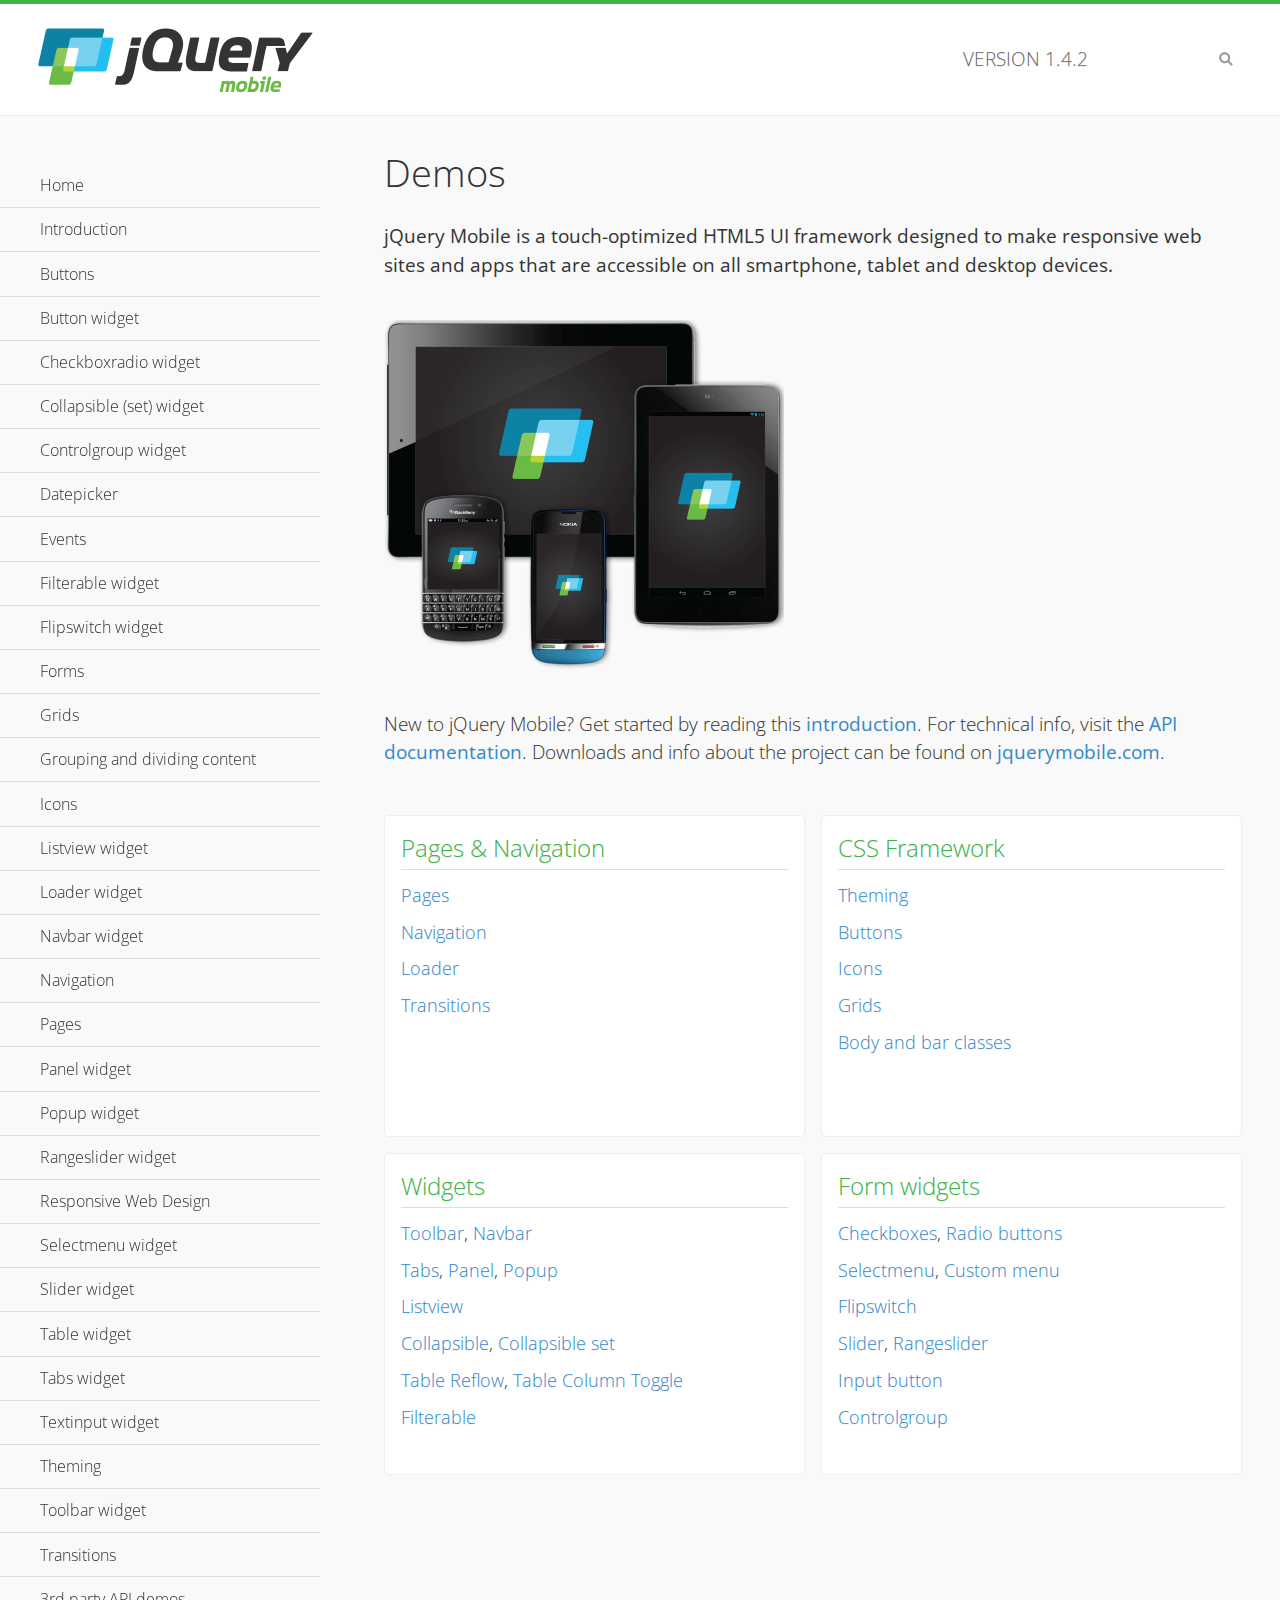
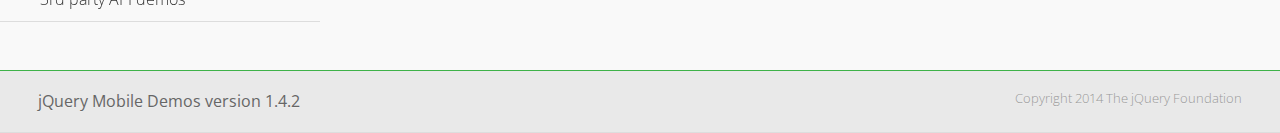
<file: django_facebook/static/django_facebook/scripts/jquery.mobile-1.4.2/demos/index.html>
<!DOCTYPE html>
<html>
<head>
	<meta charset="utf-8">
	<meta name="viewport" content="width=device-width, initial-scale=1">
	<title>jQuery Mobile Demos</title>
	<link rel="shortcut icon" href="favicon.ico">
	<link rel="stylesheet"  href="css/themes/default/jquery.mobile-1.4.2.min.css">
	<link rel="stylesheet" href="_assets/css/jqm-demos.css">
    <link rel="stylesheet" href="http://fonts.googleapis.com/css?family=Open+Sans:300,400,700">
	<script src="js/jquery.js"></script>
	<script src="_assets/js/index.js"></script>
	<script src="js/jquery.mobile-1.4.2.min.js"></script>
</head>
<body>
<div data-role="page" class="jqm-demos jqm-home">

	<div data-role="header" class="jqm-header">
		<h2><img src="_assets/img/jquery-logo.png" alt="jQuery Mobile"></h2>
		<p>Version <span class="jqm-version"></span></p>
		<a href="#" class="jqm-navmenu-link ui-btn ui-btn-icon-notext ui-corner-all ui-icon-bars ui-nodisc-icon ui-alt-icon ui-btn-left">Menu</a>
		<a href="#" class="jqm-search-link ui-btn ui-btn-icon-notext ui-corner-all ui-icon-search ui-nodisc-icon ui-alt-icon ui-btn-right">Search</a>
	</div><!-- /header -->

	<div role="main" class="ui-content jqm-content">

		<h1>Demos</h1>

		<p><strong>jQuery Mobile is a touch-optimized HTML5 UI framework designed to make responsive web sites and apps that are accessible on all smartphone, tablet and desktop devices.</strong></p>

		<img src="_assets/img/devices.png">

		<p>New to jQuery Mobile? Get started by reading this <a href="intro/" data-ajax="false">introduction</a>. For technical info, visit the <a href="http://api.jquerymobile.com" title="jQuery Mobile API documentation" target="_blank">API documentation</a>. Downloads and info about the project can be found on <a href="http://jquerymobile.com" title="jQuery Mobile web site" target="_blank">jquerymobile.com</a>.</p>

        <div class="ui-grid-a ui-responsive">
        	<div class="ui-block-a">
        		<div class="jqm-block-content">
        			<h3>Pages &amp; Navigation</h3>

        			<p><a href="pages/" data-ajax="false">Pages</a></p>
        			<p><a href="navigation/" data-ajax="false">Navigation</a></p>
        			<p><a href="loader/" data-ajax="false">Loader</a></p>
        			<p><a href="transitions/" data-ajax="false">Transitions</a></p>
        		</div>
        	</div>
        	<div class="ui-block-b">
        		<div class="jqm-block-content">
        			<h3>CSS Framework</h3>

        			<p><a href="theme-default/" data-ajax="false">Theming</a></p>
        			<p><a href="button-markup/" data-ajax="false">Buttons</a></p>
        			<p><a href="icons/" data-ajax="false">Icons</a></p>
        			<p><a href="grids/" data-ajax="false">Grids</a></p>
        			<p><a href="../body-bar-classes/" data-ajax="false">Body and bar classes</a></p>
        		</div>
        	</div>        	
        	<div class="ui-block-a">
        		<div class="jqm-block-content">
        			<h3>Widgets</h3>

        			<p><a href="toolbar/" data-ajax="false">Toolbar</a>, <a href="navbar/" data-ajax="false">Navbar</a></p>
        			<p><a href="tabs/" data-ajax="false">Tabs</a>, <a href="panel/" data-ajax="false">Panel</a>, <a href="popup/" data-ajax="false">Popup</a></p>
        			<p><a href="listview/" data-ajax="false">Listview</a></p>
        			<p><a href="collapsible/" data-ajax="false">Collapsible</a>, <a href="collapsibleset/" data-ajax="false">Collapsible set</a></p>
        			<p><a href="table-reflow/" data-ajax="false">Table Reflow</a>, <a href="table-column-toggle/" data-ajax="false">Table Column Toggle</a></p>
        			<p><a href="filterable/" data-ajax="false">Filterable</a></p>
        		</div>
        	</div>
        	<div class="ui-block-b">
        		<div class="jqm-block-content">
        			<h3>Form widgets</h3>

        			<p><a href="checkboxradio-checkbox/" data-ajax="false">Checkboxes</a>, <a href="checkboxradio-radio/" data-ajax="false">Radio buttons</a></p>
        			<p><a href="selectmenu/" data-ajax="false">Selectmenu</a>, <a href="selectmenu-custom/" data-ajax="false">Custom menu</a></p>
        			<p><a href="flipswitch/" data-ajax="false">Flipswitch</a></p>
        			<p><a href="slider/" data-ajax="false">Slider</a>, <a href="rangeslider/" data-ajax="false">Rangeslider</a></p>
        			<p><a href="button/" data-ajax="false">Input button</a></p>
        			<p><a href="controlgroup/" data-ajax="false">Controlgroup</a></p>
        		</div>
        	</div>
        </div>

	</div><!-- /content -->
	    <div data-role="panel" class="jqm-navmenu-panel" data-position="left" data-display="overlay" data-theme="a">
	    	<ul class="jqm-list ui-alt-icon ui-nodisc-icon">
<li data-filtertext="demos homepage" data-icon="home"><a href=".././">Home</a></li>
<li data-filtertext="introduction overview getting started"><a href="../intro/" data-ajax="false">Introduction</a></li>
<li data-filtertext="buttons button markup buttonmarkup method anchor link button element"><a href="../button-markup/" data-ajax="false">Buttons</a></li>
<li data-filtertext="form button widget input button submit reset"><a href="../button/" data-ajax="false">Button widget</a></li>
<li data-role="collapsible" data-collapsed-icon="carat-d" data-expanded-icon="carat-u" data-iconpos="right" data-inset="false">
	<h3>Checkboxradio widget</h3>
	<ul>
		<li data-filtertext="form checkboxradio widget checkbox input checkboxes controlgroups"><a href="../checkboxradio-checkbox/" data-ajax="false">Checkboxes</a></li>
		<li data-filtertext="form checkboxradio widget radio input radio buttons controlgroups"><a href="../checkboxradio-radio/" data-ajax="false">Radio buttons</a></li>
	</ul>
</li>
<li data-role="collapsible" data-collapsed-icon="carat-d" data-expanded-icon="carat-u" data-iconpos="right" data-inset="false">
	<h3>Collapsible (set) widget</h3>
	<ul>
		<li data-filtertext="collapsibles content formatting"><a href="../collapsible/" data-ajax="false">Collapsible</a></li>
		<li data-filtertext="dynamic collapsible set accordion append expand"><a href="../collapsible-dynamic/" data-ajax="false">Dynamic collapsibles</a></li>
		<li data-filtertext="accordions collapsible set widget content formatting grouped collapsibles"><a href="../collapsibleset/" data-ajax="false">Collapsible set</a></li>
	</ul>
</li>
<li data-role="collapsible" data-collapsed-icon="carat-d" data-expanded-icon="carat-u" data-iconpos="right" data-inset="false">
	<h3>Controlgroup widget</h3>
	<ul>
		<li data-filtertext="controlgroups selectmenu checkboxradio input grouped buttons horizontal vertical"><a href="../controlgroup/" data-ajax="false">Controlgroup</a></li>
		<li data-filtertext="dynamic controlgroup dynamically add buttons"><a href="../controlgroup-dynamic/" data-ajax="false">Dynamic controlgroups</a></li>
	</ul>
</li>
<li data-filtertext="form datepicker widget date input"><a href="../datepicker/" data-ajax="false">Datepicker</a></li>
<li data-role="collapsible" data-collapsed-icon="carat-d" data-expanded-icon="carat-u" data-iconpos="right" data-inset="false">
	<h3>Events</h3>
	<ul>
		<li data-filtertext="swipe to delete list items listviews swipe events"><a href="../swipe-list/" data-ajax="false">Swipe list items</a></li>
		<li data-filtertext="swipe to navigate swipe page navigation swipe events"><a href="../swipe-page/" data-ajax="false">Swipe page navigation</a></li>
	</ul>
</li>
<li data-filtertext="filterable filter elements sorting searching listview table"><a href="../filterable/" data-ajax="false">Filterable widget</a></li>
<li data-filtertext="form flipswitch widget flip toggle switch binary select checkbox input"><a href="../flipswitch/" data-ajax="false">Flipswitch widget</a></li>
<li data-role="collapsible" data-collapsed-icon="carat-d" data-expanded-icon="carat-u" data-iconpos="right" data-inset="false">
	<h3>Forms</h3>
	<ul>
		<li data-filtertext="forms text checkbox radio range button submit reset inputs selects textarea slider flipswitch label form elements"><a href="../forms/" data-ajax="false">Forms</a></li>
		<li data-filtertext="form hide labels hidden accessible ui-hidden-accessible forms"><a href="../forms-label-hidden-accessible/" data-ajax="false">Hide labels</a></li>
		<li data-filtertext="form field containers fieldcontain ui-field-contain forms"><a href="../forms-field-contain/" data-ajax="false">Field containers</a></li>
		<li data-filtertext="forms disabled form elements"><a href="../forms-disabled/" data-ajax="false">Forms disabled</a></li>
		<li data-filtertext="forms gallery examples overview forms text checkbox radio range button submit reset inputs selects textarea slider flipswitch label form elements"><a href="../forms-gallery/" data-ajax="false">Forms gallery</a></li>
	</ul>
</li>
<li data-role="collapsible" data-collapsed-icon="carat-d" data-expanded-icon="carat-u" data-iconpos="right" data-inset="false">
	<h3>Grids</h3>
	<ul>
		<li data-filtertext="grids columns blocks content formatting rwd responsive css framework"><a href="../grids/" data-ajax="false">Grids</a></li>
		<li data-filtertext="buttons in grids css framework"><a href="../grids-buttons/" data-ajax="false">Buttons in grids</a></li>
		<li data-filtertext="custom responsive grids rwd css framework"><a href="../grids-custom-responsive/" data-ajax="false">Custom responsive grids</a></li>
	</ul>
</li>
<li data-filtertext="blocks content formatting sections heading"><a href="../body-bar-classes/" data-ajax="false">Grouping and dividing content</a></li>
<li data-role="collapsible" data-collapsed-icon="carat-d" data-expanded-icon="carat-u" data-iconpos="right" data-inset="false">
	<h3>Icons</h3>
	<ul>
		<li data-filtertext="button icons svg disc alt custom icon position"><a href="../icons/" data-ajax="false">Icons</a></li>
		<li data-filtertext=""><a href="../icons-grunticon/" data-ajax="false">Grunticon loader</a></li>
	</ul>
</li>
<li data-role="collapsible" data-collapsed-icon="carat-d" data-expanded-icon="carat-u" data-iconpos="right" data-inset="false">
	<h3>Listview widget</h3>
	<ul>
		<li data-filtertext="listview widget thumbnails icons nested split button collapsible ul ol"><a href="../listview/" data-ajax="false">Listview</a></li>
		<li data-filtertext="autocomplete filterable reveal listview filtertextbeforefilter placeholder"><a href="../listview-autocomplete/" data-ajax="false">Listview autocomplete</a></li>
		<li data-filtertext="autocomplete filterable reveal listview remote data filtertextbeforefilter placeholder"><a href="../listview-autocomplete-remote/" data-ajax="false">Listview autocomplete remote data</a></li>
		<li data-filtertext="autodividers anchor jump scroll linkbars listview lists ul ol"><a href="../listview-autodividers-linkbar/" data-ajax="false">Listview autodividers linkbar</a></li>
		<li data-filtertext="listview autodividers selector autodividersselector lists ul ol"><a href="../listview-autodividers-selector/" data-ajax="false">Listview autodividers selector</a></li>
		<li data-filtertext="listview nested list items"><a href="../listview-nested-lists/" data-ajax="false">Listview Nested Listviews</a></li>
		<li data-filtertext="listview collapsible list items flat"><a href="../listview-collapsible-item-flat/" data-ajax="false">Listview collapsible list items (flat)</a></li>
		<li data-filtertext="listview collapsible list indented"><a href="../listview-collapsible-item-indented/" data-ajax="false">Listview collapsible list items (indented)</a></li>
		<li data-filtertext="grid listview responsive grids responsive listviews lists ul"><a href="../listview-grid/" data-ajax="false">Listview responsive grid</a></li>
	</ul>
</li>
<li data-filtertext="loader widget page loading navigation overlay spinner"><a href="../loader/" data-ajax="false">Loader widget</a></li>
<li data-filtertext="navbar widget navmenu toolbars header footer"><a href="../navbar/" data-ajax="false">Navbar widget</a></li>
<li data-role="collapsible" data-collapsed-icon="carat-d" data-expanded-icon="carat-u" data-iconpos="right" data-inset="false">
	<h3>Navigation</h3>
	<ul>
		<li data-filtertext="ajax navigation navigate widget history event method"><a href="../navigation/" data-ajax="false">Navigation</a></li>
		<li data-filtertext="linking pages page links navigation ajax prefetch cache"><a href="../navigation-linking-pages/" data-ajax="false">Linking pages</a></li>
		<li data-filtertext="php redirect server redirection server-side navigation"><a href="../navigation-php-redirect/" data-ajax="false">PHP redirect demo</a></li>
		<li data-filtertext="navigation redirection hash query"><a href="../navigation-hash-processing/" data-ajax="false">Hash processing demo</a></li>
	</ul>
</li>
<li data-role="collapsible" data-collapsed-icon="carat-d" data-expanded-icon="carat-u" data-iconpos="right" data-inset="false">
	<h3>Pages</h3>
	<ul>
		<li data-filtertext="pages page widget ajax navigation"><a href="../pages/" data-ajax="false">Pages</a></li>
		<li data-filtertext="single page"><a href="../pages-single-page/" data-ajax="false">Single page</a></li>
		<li data-filtertext="multipage multi-page page"><a href="../pages-multi-page/" data-ajax="false">Multi-page template</a></li>
		<li data-filtertext="dialog page widget modal popup"><a href="../pages-dialog/" data-ajax="false">Dialog page</a></li>
	</ul>
</li>
<li data-role="collapsible" data-collapsed-icon="carat-d" data-expanded-icon="carat-u" data-iconpos="right" data-inset="false">
	<h3>Panel widget</h3>
	<ul>
		<li data-filtertext="panel widget sliding panels reveal push overlay responsive"><a href="../panel/" data-ajax="false">Panel</a></li>
		<li data-filtertext=""><a href="../panel-external/" data-ajax="false">External panels</a></li>
		<li data-filtertext="panel "><a href="../panel-fixed/" data-ajax="false">Fixed panels</a></li>
		<li data-filtertext="panel slide panels sliding panels shadow rwd responsive breakpoint"><a href="../panel-responsive/" data-ajax="false">Panels responsive</a></li>
		<li data-filtertext="panel custom style custom panel width reveal shadow listview panel styling page background wrapper"><a href="../panel-styling/" data-ajax="false">Custom panel style</a></li>
		<li data-filtertext="panel open on swipe"><a href="../panel-swipe-open/" data-ajax="false">Panel open on swipe</a></li>
		<li data-filtertext="panels outside page internal external toolbars"><a href="../panel-external-internal/" data-ajax="false">Panel external and internal</a></li>
	</ul>
</li>
<li data-role="collapsible" data-collapsed-icon="carat-d" data-expanded-icon="carat-u" data-iconpos="right" data-inset="false">
	<h3>Popup widget</h3>
	<ul>
		<li data-filtertext="popup widget popups dialog modal transition tooltip lightbox form overlay screen flip pop fade transition"><a href="../popup/" data-ajax="false">Popup</a></li>
		<li data-filtertext="popup alignment position"><a href="../popup-alignment/" data-ajax="false">Popup alignment</a></li>
		<li data-filtertext="popup arrow size popups popover"><a href="../popup-arrow-size/" data-ajax="false">Popup arrow size</a></li>
		<li data-filtertext="dynamic popups popup images lightbox"><a href="../popup-dynamic/" data-ajax="false">Dynamic popups</a></li>
		<li data-filtertext="popups with iframes scaling"><a href="../popup-iframe/" data-ajax="false">Popups with iframes</a></li>
		<li data-filtertext="popup image scaling"><a href="../popup-image-scaling/" data-ajax="false">Popup image scaling</a></li>
		<li data-filtertext="external popup outside multi-page"><a href="../popup-outside-multipage" data-ajax="false">Popup outside multi-page</a></li>
	</ul>
</li>
<li data-filtertext="form rangeslider widget dual sliders dual handle sliders range input"><a href="../rangeslider/" data-ajax="false">Rangeslider widget</a></li>
<li data-filtertext="responsive web design rwd adaptive progressive enhancement PE accessible mobile breakpoints media query media queries"><a href="../rwd/" data-ajax="false">Responsive Web Design</a></li>
<li data-role="collapsible" data-collapsed-icon="carat-d" data-expanded-icon="carat-u" data-iconpos="right" data-inset="false">
	<h3>Selectmenu widget</h3>
	<ul>
		<li data-filtertext="form selectmenu widget select input custom select menu selects"><a href="../selectmenu/" data-ajax="false">Selectmenu</a></li>
		<li data-filtertext="form custom select menu selectmenu widget custom menu option optgroup multiple selects"><a href="../selectmenu-custom/" data-ajax="false">Custom select menu</a></li>
		<li data-filtertext="filterable select filter popup dialog"><a href="../selectmenu-custom-filter/" data-ajax="false">Custom select menu with filter</a></li>
	</ul>
</li>
<li data-role="collapsible" data-collapsed-icon="carat-d" data-expanded-icon="carat-u" data-iconpos="right" data-inset="false">
	<h3>Slider widget</h3>
	<ul>
		<li data-filtertext="form slider widget range input single sliders"><a href="../slider/" data-ajax="false">Slider</a></li>
		<li data-filtertext="form slider widget flipswitch slider binary select flip toggle switch"><a href="../slider-flipswitch/" data-ajax="false">Slider flip toggle switch</a></li>
		<li data-filtertext="form slider tooltip handle value input range sliders"><a href="../slider-tooltip/" data-ajax="false">Slider tooltip</a></li>
	</ul>
</li>
<li data-role="collapsible" data-collapsed-icon="carat-d" data-expanded-icon="carat-u" data-iconpos="right" data-inset="false">
	<h3>Table widget</h3>
	<ul>
		<li data-filtertext="table widget reflow column toggle th td responsive tables rwd hide show tabular"><a href="../table-column-toggle/" data-ajax="false">Table Column Toggle</a></li>
		<li data-filtertext="table column toggle phone comparison demo"><a href="../table-column-toggle-example/" data-ajax="false">Table Column Toggle demo</a></li>
		<li data-filtertext="responsive tables table column toggle heading groups rwd breakpoint"><a href="../table-column-toggle-heading-groups/" data-ajax="false">Table Column Toggle heading groups</a></li>
		<li data-filtertext="responsive tables table column toggle hide rwd breakpoint customization options"><a href="../table-column-toggle-options/" data-ajax="false">Table Column Toggle options</a></li>
		<li data-filtertext="table reflow th td responsive rwd columns tabular"><a href="../table-reflow/" data-ajax="false">Table Reflow</a></li>
		<li data-filtertext="responsive tables table reflow heading groups rwd breakpoint"><a href="../table-reflow-heading-groups/" data-ajax="false">Table Reflow heading groups</a></li>
		<li data-filtertext="responsive tables table reflow stripes strokes table style"><a href="../table-reflow-stripes-strokes/" data-ajax="false">Table Reflow stripes and strokes</a></li>
		<li data-filtertext="responsive tables table reflow stack custom styles"><a href="../table-reflow-styling/" data-ajax="false">Table Reflow custom styles</a></li>
	</ul>
</li>
<li data-filtertext="ui tabs widget"><a href="../tabs/" data-ajax="false">Tabs widget</a></li>
<li data-filtertext="form textinput widget text input textarea number date time tel email file color password"><a href="../textinput/" data-ajax="false">Textinput widget</a></li>
<li data-role="collapsible" data-collapsed-icon="carat-d" data-expanded-icon="carat-u" data-iconpos="right" data-inset="false">
	<h3>Theming</h3>
	<ul>
		<li data-filtertext="default theme swatches theming style css"><a href="../theme-default/" data-ajax="false">Default theme</a></li>
		<li data-filtertext="classic theme old theme swatches theming style css"><a href="../theme-classic/" data-ajax="false">Classic theme</a></li>
	</ul>
</li>
<li data-role="collapsible" data-collapsed-icon="carat-d" data-expanded-icon="carat-u" data-iconpos="right" data-inset="false">
	<h3>Toolbar widget</h3>
	<ul>
		<li data-filtertext="toolbar widget header footer toolbars fixed fullscreen external sections"><a href="../toolbar/" data-ajax="false">Toolbar</a></li>
		<li data-filtertext="dynamic toolbars dynamically add toolbar header footer"><a href="../toolbar-dynamic/" data-ajax="false">Dynamic toolbars</a></li>
		<li data-filtertext="external toolbars header footer"><a href="../toolbar-external/" data-ajax="false">External toolbars</a></li>
		<li data-filtertext="fixed toolbars header footer"><a href="../toolbar-fixed/" data-ajax="false">Fixed toolbars</a></li>
		<li data-filtertext="fixed fullscreen toolbars header footer"><a href="../toolbar-fixed-fullscreen/" data-ajax="false">Fullscreen toolbars</a></li>
		<li data-filtertext="external fixed toolbars header footer"><a href="../toolbar-fixed-external/" data-ajax="false">Fixed external toolbars</a></li>
		<li data-filtertext="external persistent toolbars header footer navbar navmenu"><a href="../toolbar-fixed-persistent/" data-ajax="false">Persistent toolbars</a></li>
		<li data-filtertext="external ajax optimized toolbars persistent toolbars header footer navbar"><a href="../toolbar-fixed-persistent-optimized/" data-ajax="false">Ajax optimized toolbars</a></li>
		<li data-filtertext="form in toolbars header footer"><a href="../toolbar-fixed-forms/" data-ajax="false">Form in toolbar</a></li>
	</ul>
</li>
<li data-filtertext="page transitions animated pages popup navigation flip slide fade pop"><a href="../transitions/" data-ajax="false">Transitions</a></li>
<li data-role="collapsible" data-collapsed-icon="carat-d" data-expanded-icon="carat-u" data-iconpos="right" data-inset="false">
	<h3>3rd party API demos</h3>
	<ul>
		<li data-filtertext="backbone requirejs navigation router"><a href="../backbone-requirejs/" data-ajax="false">Backbone RequireJS</a></li>
		<li data-filtertext="google maps geolocation demo"><a href="../map-geolocation/" data-ajax="false">Google Maps geolocation</a></li>
		<li data-filtertext="google maps hybrid"><a href="../map-list-toggle/" data-ajax="false">Google Maps list toggle</a></li>
	</ul>
</li>



		     </ul>
		</div><!-- /panel -->


	<div data-role="footer" data-position="fixed" data-tap-toggle="false" class="jqm-footer">
		<p>jQuery Mobile Demos version <span class="jqm-version"></span></p>
		<p>Copyright 2014 The jQuery Foundation</p>
	</div><!-- /footer -->
	<!-- TODO: This should become an external panel so we can add input to markup (unique ID) -->
    <div data-role="panel" class="jqm-search-panel" data-position="right" data-display="overlay" data-theme="a">
		<div class="jqm-search">
			<ul class="jqm-list" data-filter-placeholder="Search demos..." data-filter-reveal="true">
<li data-filtertext="demos homepage" data-icon="home"><a href=".././">Home</a></li>
<li data-filtertext="introduction overview getting started"><a href="../intro/" data-ajax="false">Introduction</a></li>
<li data-filtertext="buttons button markup buttonmarkup method anchor link button element"><a href="../button-markup/" data-ajax="false">Buttons</a></li>
<li data-filtertext="form button widget input button submit reset"><a href="../button/" data-ajax="false">Button widget</a></li>
<li data-role="collapsible" data-collapsed-icon="carat-d" data-expanded-icon="carat-u" data-iconpos="right" data-inset="false">
	<h3>Checkboxradio widget</h3>
	<ul>
		<li data-filtertext="form checkboxradio widget checkbox input checkboxes controlgroups"><a href="../checkboxradio-checkbox/" data-ajax="false">Checkboxes</a></li>
		<li data-filtertext="form checkboxradio widget radio input radio buttons controlgroups"><a href="../checkboxradio-radio/" data-ajax="false">Radio buttons</a></li>
	</ul>
</li>
<li data-role="collapsible" data-collapsed-icon="carat-d" data-expanded-icon="carat-u" data-iconpos="right" data-inset="false">
	<h3>Collapsible (set) widget</h3>
	<ul>
		<li data-filtertext="collapsibles content formatting"><a href="../collapsible/" data-ajax="false">Collapsible</a></li>
		<li data-filtertext="dynamic collapsible set accordion append expand"><a href="../collapsible-dynamic/" data-ajax="false">Dynamic collapsibles</a></li>
		<li data-filtertext="accordions collapsible set widget content formatting grouped collapsibles"><a href="../collapsibleset/" data-ajax="false">Collapsible set</a></li>
	</ul>
</li>
<li data-role="collapsible" data-collapsed-icon="carat-d" data-expanded-icon="carat-u" data-iconpos="right" data-inset="false">
	<h3>Controlgroup widget</h3>
	<ul>
		<li data-filtertext="controlgroups selectmenu checkboxradio input grouped buttons horizontal vertical"><a href="../controlgroup/" data-ajax="false">Controlgroup</a></li>
		<li data-filtertext="dynamic controlgroup dynamically add buttons"><a href="../controlgroup-dynamic/" data-ajax="false">Dynamic controlgroups</a></li>
	</ul>
</li>
<li data-filtertext="form datepicker widget date input"><a href="../datepicker/" data-ajax="false">Datepicker</a></li>
<li data-role="collapsible" data-collapsed-icon="carat-d" data-expanded-icon="carat-u" data-iconpos="right" data-inset="false">
	<h3>Events</h3>
	<ul>
		<li data-filtertext="swipe to delete list items listviews swipe events"><a href="../swipe-list/" data-ajax="false">Swipe list items</a></li>
		<li data-filtertext="swipe to navigate swipe page navigation swipe events"><a href="../swipe-page/" data-ajax="false">Swipe page navigation</a></li>
	</ul>
</li>
<li data-filtertext="filterable filter elements sorting searching listview table"><a href="../filterable/" data-ajax="false">Filterable widget</a></li>
<li data-filtertext="form flipswitch widget flip toggle switch binary select checkbox input"><a href="../flipswitch/" data-ajax="false">Flipswitch widget</a></li>
<li data-role="collapsible" data-collapsed-icon="carat-d" data-expanded-icon="carat-u" data-iconpos="right" data-inset="false">
	<h3>Forms</h3>
	<ul>
		<li data-filtertext="forms text checkbox radio range button submit reset inputs selects textarea slider flipswitch label form elements"><a href="../forms/" data-ajax="false">Forms</a></li>
		<li data-filtertext="form hide labels hidden accessible ui-hidden-accessible forms"><a href="../forms-label-hidden-accessible/" data-ajax="false">Hide labels</a></li>
		<li data-filtertext="form field containers fieldcontain ui-field-contain forms"><a href="../forms-field-contain/" data-ajax="false">Field containers</a></li>
		<li data-filtertext="forms disabled form elements"><a href="../forms-disabled/" data-ajax="false">Forms disabled</a></li>
		<li data-filtertext="forms gallery examples overview forms text checkbox radio range button submit reset inputs selects textarea slider flipswitch label form elements"><a href="../forms-gallery/" data-ajax="false">Forms gallery</a></li>
	</ul>
</li>
<li data-role="collapsible" data-collapsed-icon="carat-d" data-expanded-icon="carat-u" data-iconpos="right" data-inset="false">
	<h3>Grids</h3>
	<ul>
		<li data-filtertext="grids columns blocks content formatting rwd responsive css framework"><a href="../grids/" data-ajax="false">Grids</a></li>
		<li data-filtertext="buttons in grids css framework"><a href="../grids-buttons/" data-ajax="false">Buttons in grids</a></li>
		<li data-filtertext="custom responsive grids rwd css framework"><a href="../grids-custom-responsive/" data-ajax="false">Custom responsive grids</a></li>
	</ul>
</li>
<li data-filtertext="blocks content formatting sections heading"><a href="../body-bar-classes/" data-ajax="false">Grouping and dividing content</a></li>
<li data-role="collapsible" data-collapsed-icon="carat-d" data-expanded-icon="carat-u" data-iconpos="right" data-inset="false">
	<h3>Icons</h3>
	<ul>
		<li data-filtertext="button icons svg disc alt custom icon position"><a href="../icons/" data-ajax="false">Icons</a></li>
		<li data-filtertext=""><a href="../icons-grunticon/" data-ajax="false">Grunticon loader</a></li>
	</ul>
</li>
<li data-role="collapsible" data-collapsed-icon="carat-d" data-expanded-icon="carat-u" data-iconpos="right" data-inset="false">
	<h3>Listview widget</h3>
	<ul>
		<li data-filtertext="listview widget thumbnails icons nested split button collapsible ul ol"><a href="../listview/" data-ajax="false">Listview</a></li>
		<li data-filtertext="autocomplete filterable reveal listview filtertextbeforefilter placeholder"><a href="../listview-autocomplete/" data-ajax="false">Listview autocomplete</a></li>
		<li data-filtertext="autocomplete filterable reveal listview remote data filtertextbeforefilter placeholder"><a href="../listview-autocomplete-remote/" data-ajax="false">Listview autocomplete remote data</a></li>
		<li data-filtertext="autodividers anchor jump scroll linkbars listview lists ul ol"><a href="../listview-autodividers-linkbar/" data-ajax="false">Listview autodividers linkbar</a></li>
		<li data-filtertext="listview autodividers selector autodividersselector lists ul ol"><a href="../listview-autodividers-selector/" data-ajax="false">Listview autodividers selector</a></li>
		<li data-filtertext="listview nested list items"><a href="../listview-nested-lists/" data-ajax="false">Listview Nested Listviews</a></li>
		<li data-filtertext="listview collapsible list items flat"><a href="../listview-collapsible-item-flat/" data-ajax="false">Listview collapsible list items (flat)</a></li>
		<li data-filtertext="listview collapsible list indented"><a href="../listview-collapsible-item-indented/" data-ajax="false">Listview collapsible list items (indented)</a></li>
		<li data-filtertext="grid listview responsive grids responsive listviews lists ul"><a href="../listview-grid/" data-ajax="false">Listview responsive grid</a></li>
	</ul>
</li>
<li data-filtertext="loader widget page loading navigation overlay spinner"><a href="../loader/" data-ajax="false">Loader widget</a></li>
<li data-filtertext="navbar widget navmenu toolbars header footer"><a href="../navbar/" data-ajax="false">Navbar widget</a></li>
<li data-role="collapsible" data-collapsed-icon="carat-d" data-expanded-icon="carat-u" data-iconpos="right" data-inset="false">
	<h3>Navigation</h3>
	<ul>
		<li data-filtertext="ajax navigation navigate widget history event method"><a href="../navigation/" data-ajax="false">Navigation</a></li>
		<li data-filtertext="linking pages page links navigation ajax prefetch cache"><a href="../navigation-linking-pages/" data-ajax="false">Linking pages</a></li>
		<li data-filtertext="php redirect server redirection server-side navigation"><a href="../navigation-php-redirect/" data-ajax="false">PHP redirect demo</a></li>
		<li data-filtertext="navigation redirection hash query"><a href="../navigation-hash-processing/" data-ajax="false">Hash processing demo</a></li>
	</ul>
</li>
<li data-role="collapsible" data-collapsed-icon="carat-d" data-expanded-icon="carat-u" data-iconpos="right" data-inset="false">
	<h3>Pages</h3>
	<ul>
		<li data-filtertext="pages page widget ajax navigation"><a href="../pages/" data-ajax="false">Pages</a></li>
		<li data-filtertext="single page"><a href="../pages-single-page/" data-ajax="false">Single page</a></li>
		<li data-filtertext="multipage multi-page page"><a href="../pages-multi-page/" data-ajax="false">Multi-page template</a></li>
		<li data-filtertext="dialog page widget modal popup"><a href="../pages-dialog/" data-ajax="false">Dialog page</a></li>
	</ul>
</li>
<li data-role="collapsible" data-collapsed-icon="carat-d" data-expanded-icon="carat-u" data-iconpos="right" data-inset="false">
	<h3>Panel widget</h3>
	<ul>
		<li data-filtertext="panel widget sliding panels reveal push overlay responsive"><a href="../panel/" data-ajax="false">Panel</a></li>
		<li data-filtertext=""><a href="../panel-external/" data-ajax="false">External panels</a></li>
		<li data-filtertext="panel "><a href="../panel-fixed/" data-ajax="false">Fixed panels</a></li>
		<li data-filtertext="panel slide panels sliding panels shadow rwd responsive breakpoint"><a href="../panel-responsive/" data-ajax="false">Panels responsive</a></li>
		<li data-filtertext="panel custom style custom panel width reveal shadow listview panel styling page background wrapper"><a href="../panel-styling/" data-ajax="false">Custom panel style</a></li>
		<li data-filtertext="panel open on swipe"><a href="../panel-swipe-open/" data-ajax="false">Panel open on swipe</a></li>
		<li data-filtertext="panels outside page internal external toolbars"><a href="../panel-external-internal/" data-ajax="false">Panel external and internal</a></li>
	</ul>
</li>
<li data-role="collapsible" data-collapsed-icon="carat-d" data-expanded-icon="carat-u" data-iconpos="right" data-inset="false">
	<h3>Popup widget</h3>
	<ul>
		<li data-filtertext="popup widget popups dialog modal transition tooltip lightbox form overlay screen flip pop fade transition"><a href="../popup/" data-ajax="false">Popup</a></li>
		<li data-filtertext="popup alignment position"><a href="../popup-alignment/" data-ajax="false">Popup alignment</a></li>
		<li data-filtertext="popup arrow size popups popover"><a href="../popup-arrow-size/" data-ajax="false">Popup arrow size</a></li>
		<li data-filtertext="dynamic popups popup images lightbox"><a href="../popup-dynamic/" data-ajax="false">Dynamic popups</a></li>
		<li data-filtertext="popups with iframes scaling"><a href="../popup-iframe/" data-ajax="false">Popups with iframes</a></li>
		<li data-filtertext="popup image scaling"><a href="../popup-image-scaling/" data-ajax="false">Popup image scaling</a></li>
		<li data-filtertext="external popup outside multi-page"><a href="../popup-outside-multipage" data-ajax="false">Popup outside multi-page</a></li>
	</ul>
</li>
<li data-filtertext="form rangeslider widget dual sliders dual handle sliders range input"><a href="../rangeslider/" data-ajax="false">Rangeslider widget</a></li>
<li data-filtertext="responsive web design rwd adaptive progressive enhancement PE accessible mobile breakpoints media query media queries"><a href="../rwd/" data-ajax="false">Responsive Web Design</a></li>
<li data-role="collapsible" data-collapsed-icon="carat-d" data-expanded-icon="carat-u" data-iconpos="right" data-inset="false">
	<h3>Selectmenu widget</h3>
	<ul>
		<li data-filtertext="form selectmenu widget select input custom select menu selects"><a href="../selectmenu/" data-ajax="false">Selectmenu</a></li>
		<li data-filtertext="form custom select menu selectmenu widget custom menu option optgroup multiple selects"><a href="../selectmenu-custom/" data-ajax="false">Custom select menu</a></li>
		<li data-filtertext="filterable select filter popup dialog"><a href="../selectmenu-custom-filter/" data-ajax="false">Custom select menu with filter</a></li>
	</ul>
</li>
<li data-role="collapsible" data-collapsed-icon="carat-d" data-expanded-icon="carat-u" data-iconpos="right" data-inset="false">
	<h3>Slider widget</h3>
	<ul>
		<li data-filtertext="form slider widget range input single sliders"><a href="../slider/" data-ajax="false">Slider</a></li>
		<li data-filtertext="form slider widget flipswitch slider binary select flip toggle switch"><a href="../slider-flipswitch/" data-ajax="false">Slider flip toggle switch</a></li>
		<li data-filtertext="form slider tooltip handle value input range sliders"><a href="../slider-tooltip/" data-ajax="false">Slider tooltip</a></li>
	</ul>
</li>
<li data-role="collapsible" data-collapsed-icon="carat-d" data-expanded-icon="carat-u" data-iconpos="right" data-inset="false">
	<h3>Table widget</h3>
	<ul>
		<li data-filtertext="table widget reflow column toggle th td responsive tables rwd hide show tabular"><a href="../table-column-toggle/" data-ajax="false">Table Column Toggle</a></li>
		<li data-filtertext="table column toggle phone comparison demo"><a href="../table-column-toggle-example/" data-ajax="false">Table Column Toggle demo</a></li>
		<li data-filtertext="responsive tables table column toggle heading groups rwd breakpoint"><a href="../table-column-toggle-heading-groups/" data-ajax="false">Table Column Toggle heading groups</a></li>
		<li data-filtertext="responsive tables table column toggle hide rwd breakpoint customization options"><a href="../table-column-toggle-options/" data-ajax="false">Table Column Toggle options</a></li>
		<li data-filtertext="table reflow th td responsive rwd columns tabular"><a href="../table-reflow/" data-ajax="false">Table Reflow</a></li>
		<li data-filtertext="responsive tables table reflow heading groups rwd breakpoint"><a href="../table-reflow-heading-groups/" data-ajax="false">Table Reflow heading groups</a></li>
		<li data-filtertext="responsive tables table reflow stripes strokes table style"><a href="../table-reflow-stripes-strokes/" data-ajax="false">Table Reflow stripes and strokes</a></li>
		<li data-filtertext="responsive tables table reflow stack custom styles"><a href="../table-reflow-styling/" data-ajax="false">Table Reflow custom styles</a></li>
	</ul>
</li>
<li data-filtertext="ui tabs widget"><a href="../tabs/" data-ajax="false">Tabs widget</a></li>
<li data-filtertext="form textinput widget text input textarea number date time tel email file color password"><a href="../textinput/" data-ajax="false">Textinput widget</a></li>
<li data-role="collapsible" data-collapsed-icon="carat-d" data-expanded-icon="carat-u" data-iconpos="right" data-inset="false">
	<h3>Theming</h3>
	<ul>
		<li data-filtertext="default theme swatches theming style css"><a href="../theme-default/" data-ajax="false">Default theme</a></li>
		<li data-filtertext="classic theme old theme swatches theming style css"><a href="../theme-classic/" data-ajax="false">Classic theme</a></li>
	</ul>
</li>
<li data-role="collapsible" data-collapsed-icon="carat-d" data-expanded-icon="carat-u" data-iconpos="right" data-inset="false">
	<h3>Toolbar widget</h3>
	<ul>
		<li data-filtertext="toolbar widget header footer toolbars fixed fullscreen external sections"><a href="../toolbar/" data-ajax="false">Toolbar</a></li>
		<li data-filtertext="dynamic toolbars dynamically add toolbar header footer"><a href="../toolbar-dynamic/" data-ajax="false">Dynamic toolbars</a></li>
		<li data-filtertext="external toolbars header footer"><a href="../toolbar-external/" data-ajax="false">External toolbars</a></li>
		<li data-filtertext="fixed toolbars header footer"><a href="../toolbar-fixed/" data-ajax="false">Fixed toolbars</a></li>
		<li data-filtertext="fixed fullscreen toolbars header footer"><a href="../toolbar-fixed-fullscreen/" data-ajax="false">Fullscreen toolbars</a></li>
		<li data-filtertext="external fixed toolbars header footer"><a href="../toolbar-fixed-external/" data-ajax="false">Fixed external toolbars</a></li>
		<li data-filtertext="external persistent toolbars header footer navbar navmenu"><a href="../toolbar-fixed-persistent/" data-ajax="false">Persistent toolbars</a></li>
		<li data-filtertext="external ajax optimized toolbars persistent toolbars header footer navbar"><a href="../toolbar-fixed-persistent-optimized/" data-ajax="false">Ajax optimized toolbars</a></li>
		<li data-filtertext="form in toolbars header footer"><a href="../toolbar-fixed-forms/" data-ajax="false">Form in toolbar</a></li>
	</ul>
</li>
<li data-filtertext="page transitions animated pages popup navigation flip slide fade pop"><a href="../transitions/" data-ajax="false">Transitions</a></li>
<li data-role="collapsible" data-collapsed-icon="carat-d" data-expanded-icon="carat-u" data-iconpos="right" data-inset="false">
	<h3>3rd party API demos</h3>
	<ul>
		<li data-filtertext="backbone requirejs navigation router"><a href="../backbone-requirejs/" data-ajax="false">Backbone RequireJS</a></li>
		<li data-filtertext="google maps geolocation demo"><a href="../map-geolocation/" data-ajax="false">Google Maps geolocation</a></li>
		<li data-filtertext="google maps hybrid"><a href="../map-list-toggle/" data-ajax="false">Google Maps list toggle</a></li>
	</ul>
</li>



			</ul>
		</div>
	</div><!-- /panel -->


</div><!-- /page -->

</body>
</html>
</file>
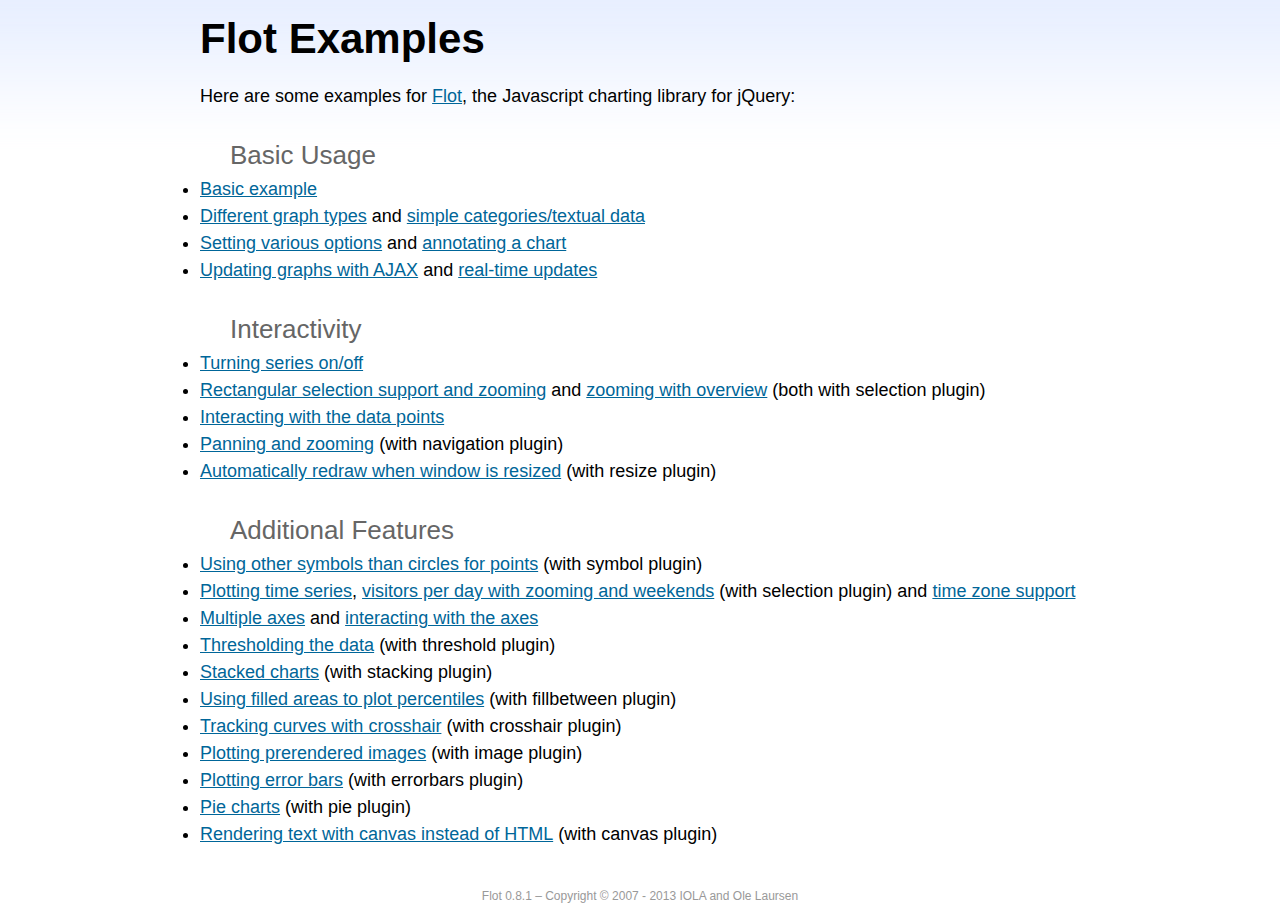
<file: django_facebook/static/django_facebook/scripts/flot-0.8.1/flot/examples/index.html>
<!DOCTYPE html PUBLIC "-//W3C//DTD HTML 4.01//EN" "http://www.w3.org/TR/html4/strict.dtd">
<html>
<head>
	<meta http-equiv="Content-Type" content="text/html; charset=utf-8">
	<title>Flot Examples</title>
	<link href="examples.css" rel="stylesheet" type="text/css">
	<style>

	h3 {
		margin-top: 30px;
		margin-bottom: 5px;
	}

	</style>
	<script language="javascript" type="text/javascript" src="../jquery.js"></script>
	<script language="javascript" type="text/javascript" src="../jquery.flot.js"></script>
	<script type="text/javascript">

	$(function() {

		// Add the Flot version string to the footer

		$("#footer").prepend("Flot " + $.plot.version + " &ndash; ");
	});

	</script>
</head>
<body>

	<div id="header">
		<h2>Flot Examples</h2>
	</div>

	<div id="content">

		<p>Here are some examples for <a href="http://www.flotcharts.org">Flot</a>, the Javascript charting library for jQuery:</p>

		<h3>Basic Usage</h3>

		<ul>
			<li><a href="basic-usage/index.html">Basic example</a></li>
			<li><a href="series-types/index.html">Different graph types</a> and <a href="categories/index.html">simple categories/textual data</a></li>
			<li><a href="basic-options/index.html">Setting various options</a> and <a href="annotating/index.html">annotating a chart</a></li>
			<li><a href="ajax/index.html">Updating graphs with AJAX</a> and <a href="realtime/index.html">real-time updates</a></li>
		</ul>

		<h3>Interactivity</h3>

		<ul>
			<li><a href="series-toggle/index.html">Turning series on/off</a></li>
			<li><a href="selection/index.html">Rectangular selection support and zooming</a> and <a href="zooming/index.html">zooming with overview</a> (both with selection plugin)</li>
			<li><a href="interacting/index.html">Interacting with the data points</a></li>
			<li><a href="navigate/index.html">Panning and zooming</a> (with navigation plugin)</li>
			<li><a href="resize/index.html">Automatically redraw when window is resized</a> (with resize plugin)</li>
		</ul>

		<h3>Additional Features</h3>

		<ul>
			<li><a href="symbols/index.html">Using other symbols than circles for points</a> (with symbol plugin)</li>
			<li><a href="axes-time/index.html">Plotting time series</a>, <a href="visitors/index.html">visitors per day with zooming and weekends</a> (with selection plugin) and <a href="axes-time-zones/index.html">time zone support</a></li>
			<li><a href="axes-multiple/index.html">Multiple axes</a> and <a href="axes-interacting/index.html">interacting with the axes</a></li>
			<li><a href="threshold/index.html">Thresholding the data</a> (with threshold plugin)</li>
			<li><a href="stacking/index.html">Stacked charts</a> (with stacking plugin)</li>
			<li><a href="percentiles/index.html">Using filled areas to plot percentiles</a> (with fillbetween plugin)</li>
			<li><a href="tracking/index.html">Tracking curves with crosshair</a> (with crosshair plugin)</li>
			<li><a href="image/index.html">Plotting prerendered images</a> (with image plugin)</li>
			<li><a href="series-errorbars/index.html">Plotting error bars</a> (with errorbars plugin)</li>
			<li><a href="series-pie/index.html">Pie charts</a> (with pie plugin)</li>
			<li><a href="canvas/index.html">Rendering text with canvas instead of HTML</a> (with canvas plugin)</li>
		</ul>

	</div>

	<div id="footer">
		Copyright &copy; 2007 - 2013 IOLA and Ole Laursen
	</div>

</body>
</html>
</file>
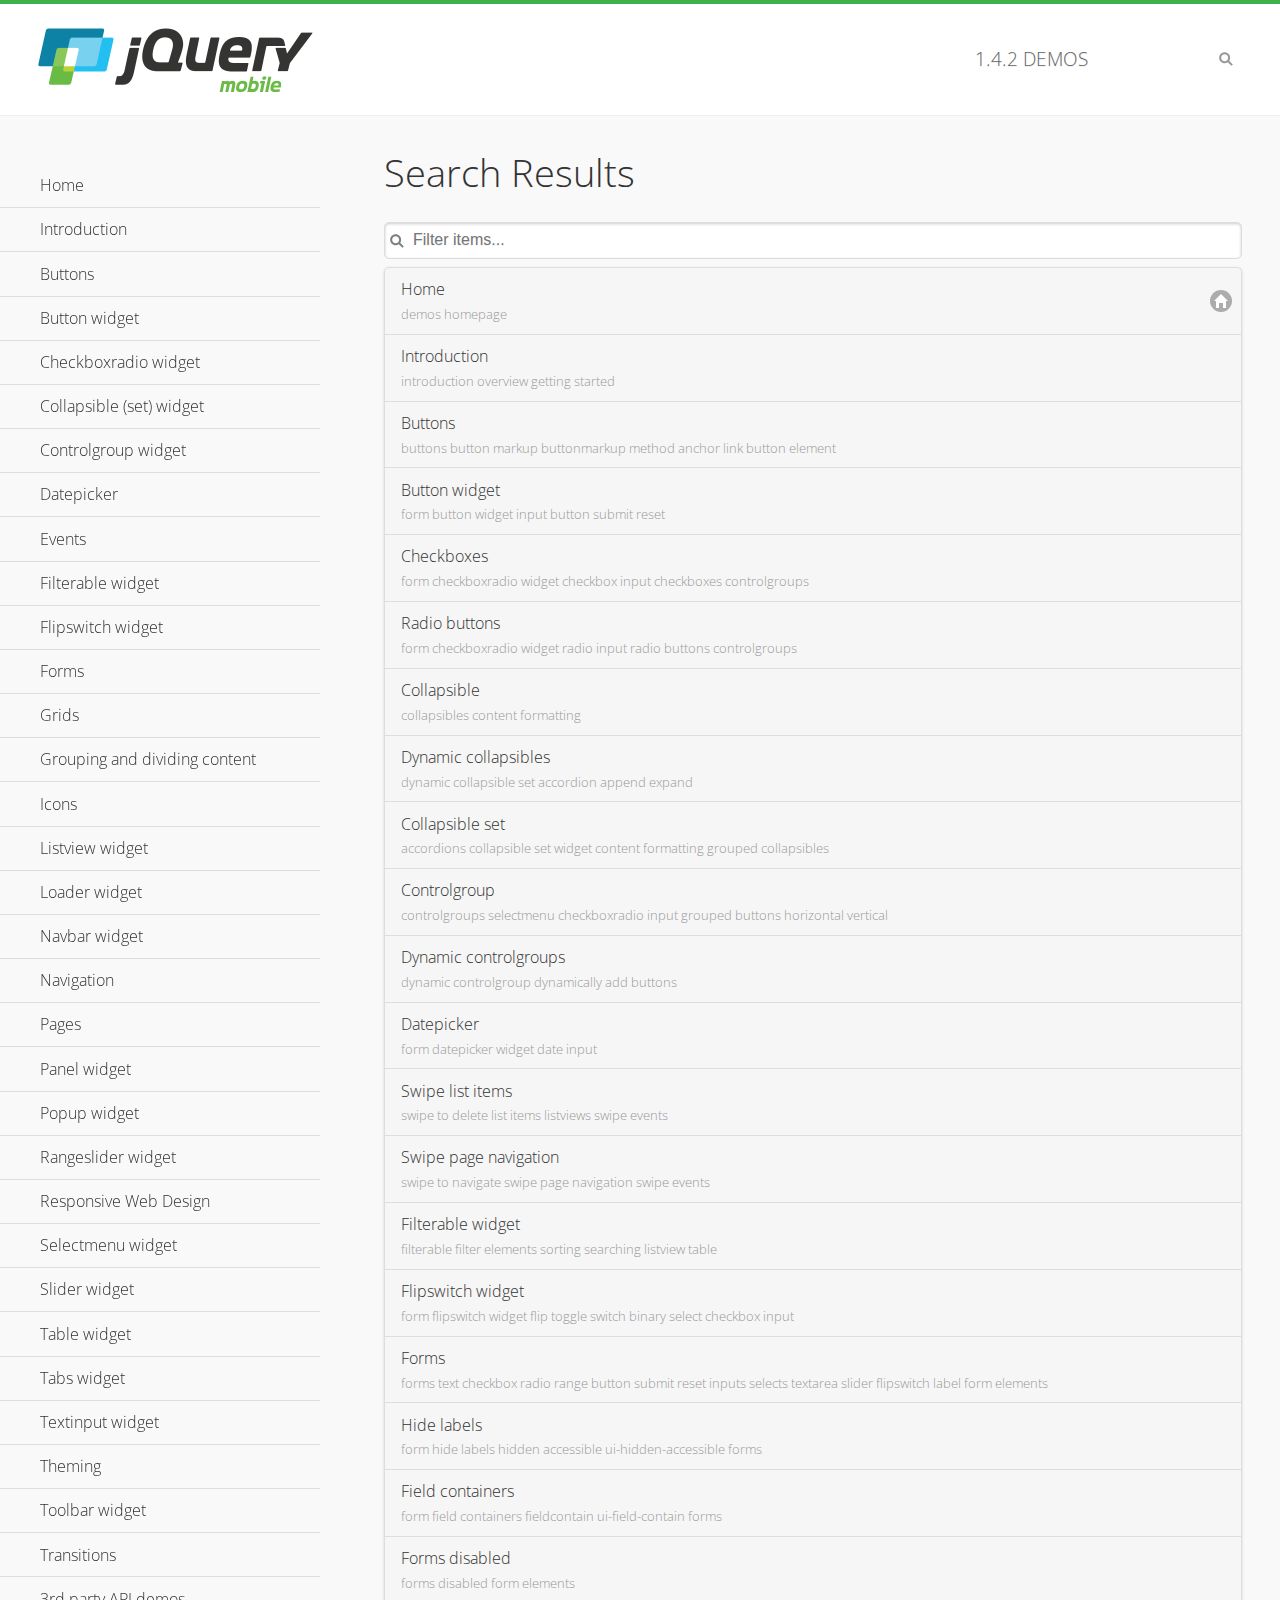
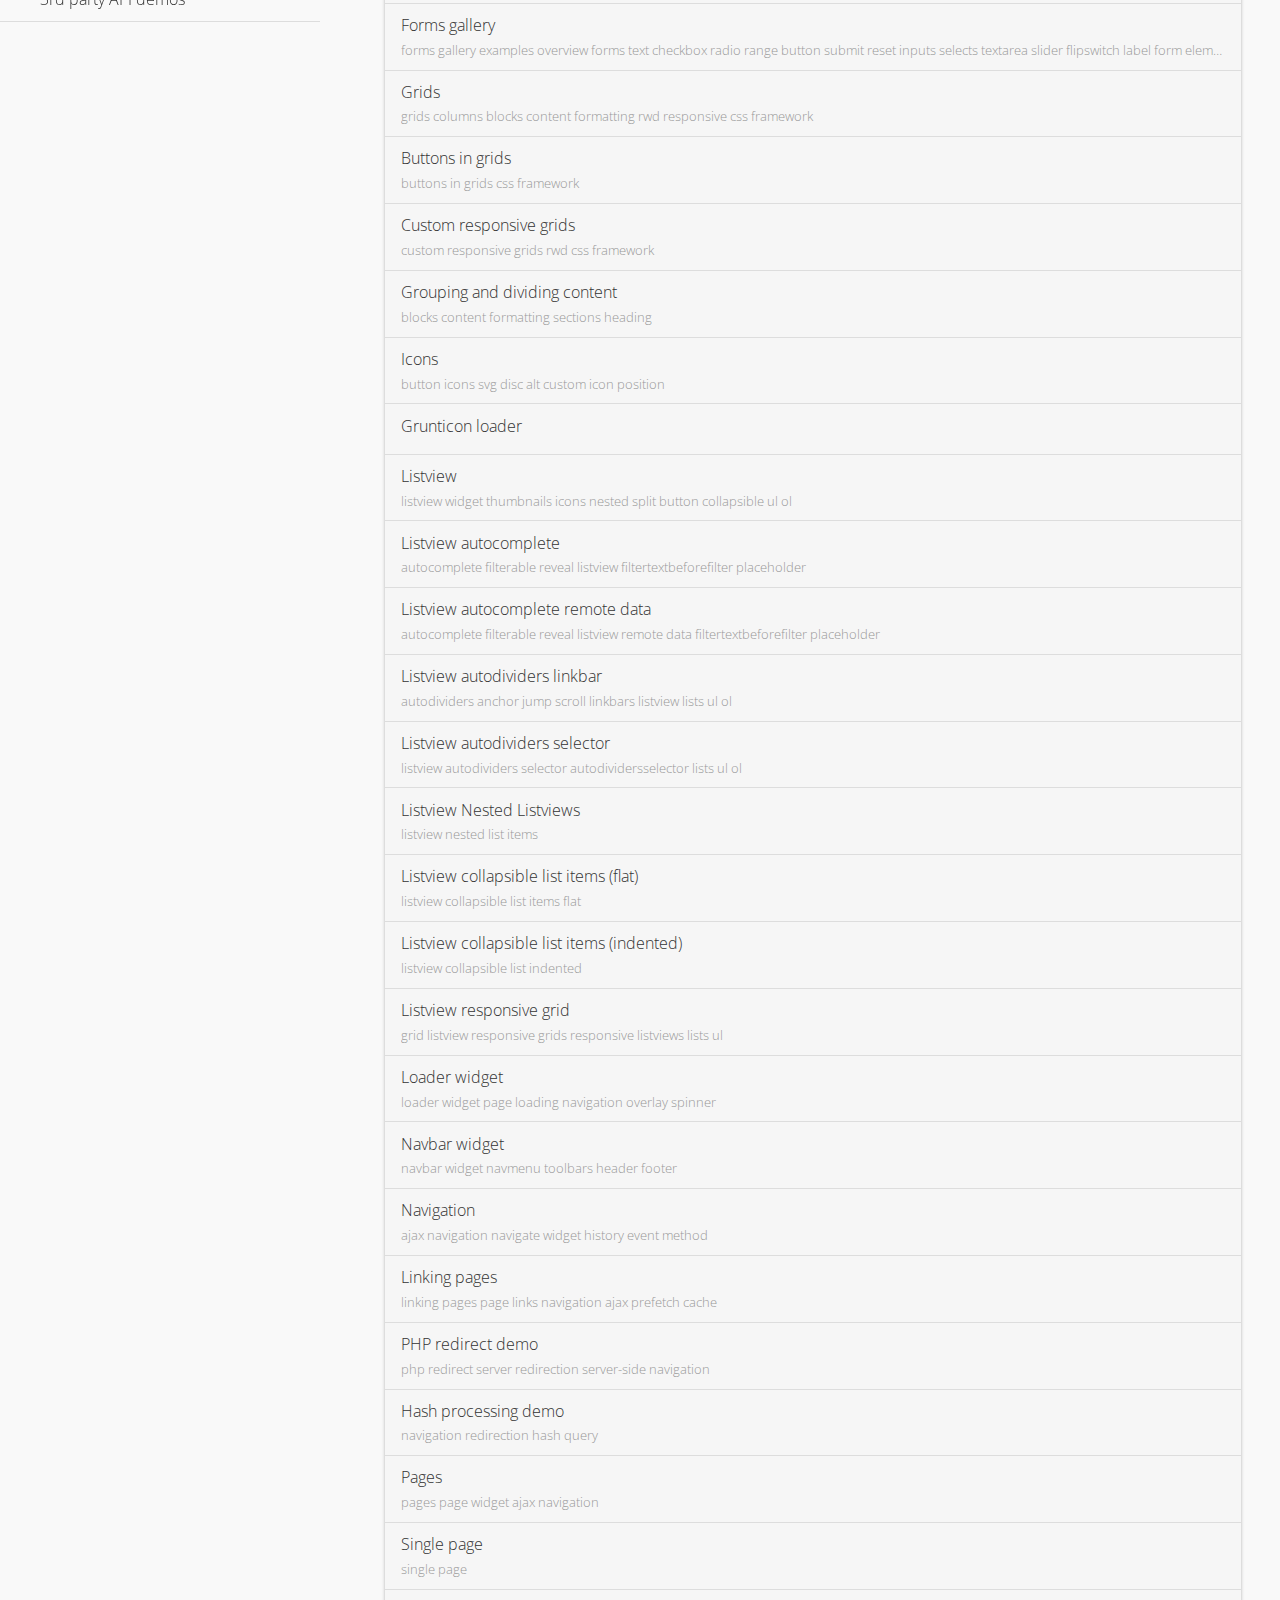
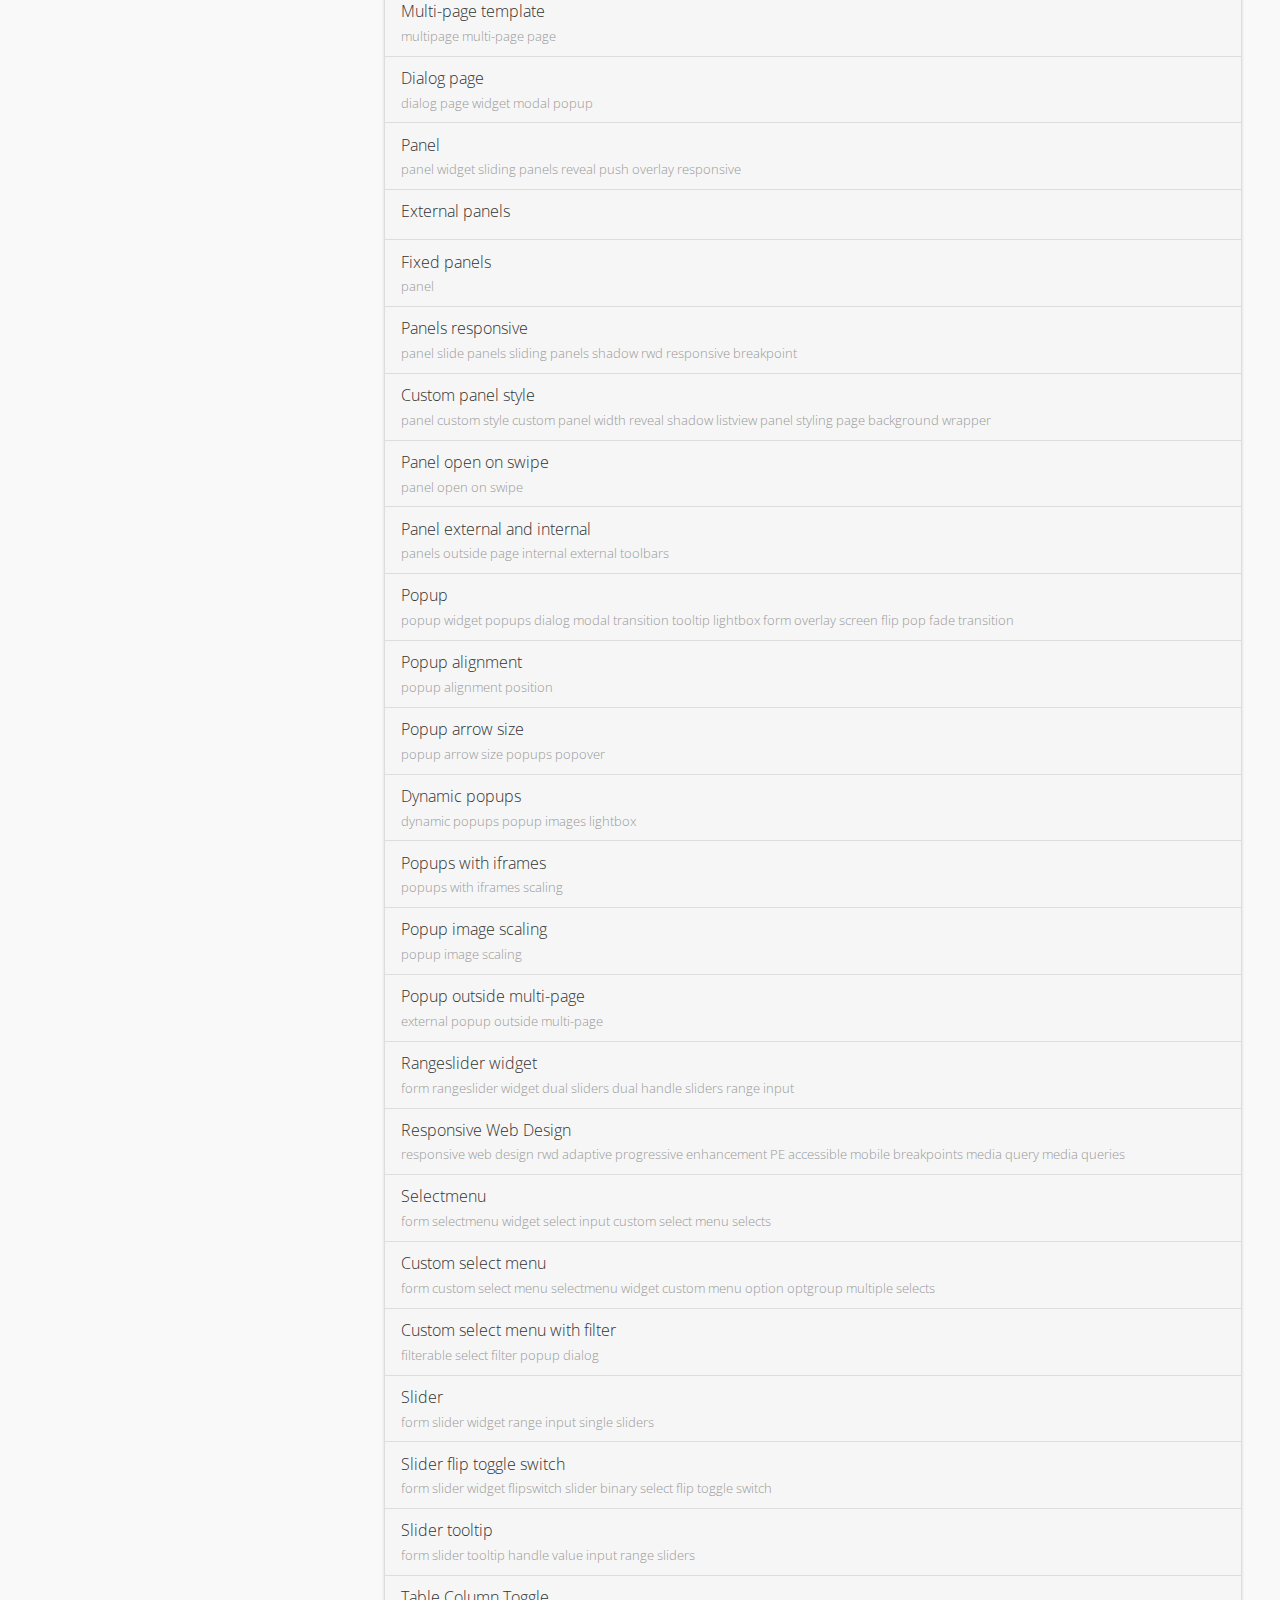
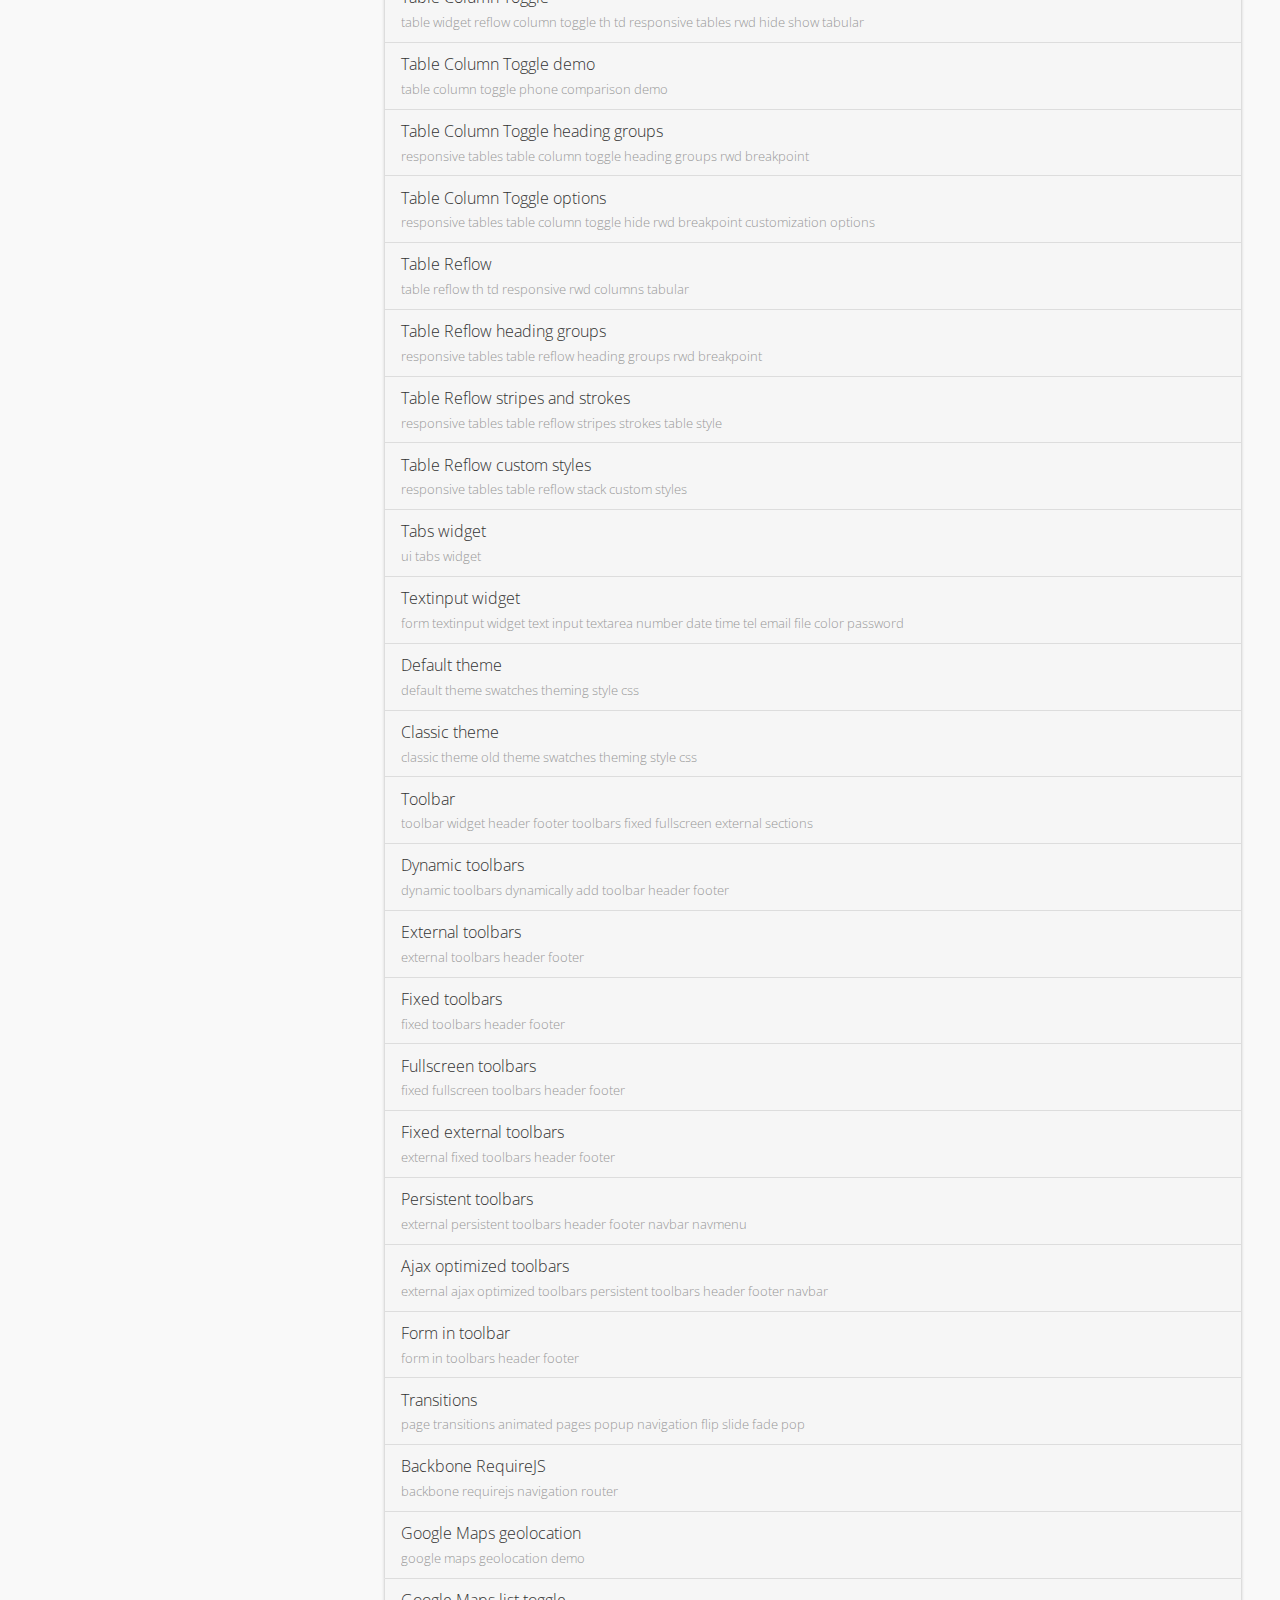
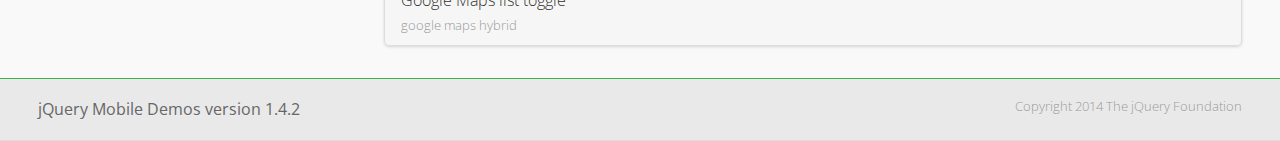
<file: django_facebook/static/django_facebook/scripts/jquery.mobile-1.4.2/demos/_search/index.html>
<!DOCTYPE html>
<html>
<head>
	<meta charset="utf-8">
	<meta name="viewport" content="width=device-width, initial-scale=1">
	<title>jQuery Mobile Demos</title>
	<link rel="stylesheet" href="../css/themes/default/jquery.mobile-1.4.2.min.css">
	<link rel="stylesheet" href="../_assets/css/jqm-demos.css">
	<link rel="shortcut icon" href="../_assets/favicon.ico">
    <link rel="stylesheet" href="http://fonts.googleapis.com/css?family=Open+Sans:300,400,700">
	<script src="../js/jquery.js"></script>
	<script src="../_assets/js/index.js"></script>
	<script src="../js/jquery.mobile-1.4.2.min.js"></script>

</head>
<body>
<div data-role="page" class="jqm-demos jqm-demos-index jqm-demos-search-results">

	<div data-role="header" class="jqm-header">
		<h2><a href="../" title="jQuery Mobile Demos home"><img src="../_assets/img/jquery-logo.png" alt="jQuery Mobile"></a></h2>
		<p><span class="jqm-version"></span> Demos</p>
		<a href="#" class="jqm-navmenu-link ui-btn ui-btn-icon-notext ui-corner-all ui-icon-bars ui-nodisc-icon ui-alt-icon ui-btn-left">Menu</a>
		<a href="#" class="jqm-search-link ui-btn ui-btn-icon-notext ui-corner-all ui-icon-search ui-nodisc-icon ui-alt-icon ui-btn-right">Search</a>
	</div><!-- /header -->

	<div role="main" class="ui-content jqm-content">

		<h1>Search Results</h1>

        <div class="jqm-search-results-wrap">
	        <ul class="jqm-list jqm-search-results-list">
<li data-filtertext="demos homepage" data-icon="home"><a href=".././">Home</a></li>
<li data-filtertext="introduction overview getting started"><a href="../intro/" data-ajax="false">Introduction</a></li>
<li data-filtertext="buttons button markup buttonmarkup method anchor link button element"><a href="../button-markup/" data-ajax="false">Buttons</a></li>
<li data-filtertext="form button widget input button submit reset"><a href="../button/" data-ajax="false">Button widget</a></li>
<li data-role="collapsible" data-collapsed-icon="carat-d" data-expanded-icon="carat-u" data-iconpos="right" data-inset="false">
	<h3>Checkboxradio widget</h3>
	<ul>
		<li data-filtertext="form checkboxradio widget checkbox input checkboxes controlgroups"><a href="../checkboxradio-checkbox/" data-ajax="false">Checkboxes</a></li>
		<li data-filtertext="form checkboxradio widget radio input radio buttons controlgroups"><a href="../checkboxradio-radio/" data-ajax="false">Radio buttons</a></li>
	</ul>
</li>
<li data-role="collapsible" data-collapsed-icon="carat-d" data-expanded-icon="carat-u" data-iconpos="right" data-inset="false">
	<h3>Collapsible (set) widget</h3>
	<ul>
		<li data-filtertext="collapsibles content formatting"><a href="../collapsible/" data-ajax="false">Collapsible</a></li>
		<li data-filtertext="dynamic collapsible set accordion append expand"><a href="../collapsible-dynamic/" data-ajax="false">Dynamic collapsibles</a></li>
		<li data-filtertext="accordions collapsible set widget content formatting grouped collapsibles"><a href="../collapsibleset/" data-ajax="false">Collapsible set</a></li>
	</ul>
</li>
<li data-role="collapsible" data-collapsed-icon="carat-d" data-expanded-icon="carat-u" data-iconpos="right" data-inset="false">
	<h3>Controlgroup widget</h3>
	<ul>
		<li data-filtertext="controlgroups selectmenu checkboxradio input grouped buttons horizontal vertical"><a href="../controlgroup/" data-ajax="false">Controlgroup</a></li>
		<li data-filtertext="dynamic controlgroup dynamically add buttons"><a href="../controlgroup-dynamic/" data-ajax="false">Dynamic controlgroups</a></li>
	</ul>
</li>
<li data-filtertext="form datepicker widget date input"><a href="../datepicker/" data-ajax="false">Datepicker</a></li>
<li data-role="collapsible" data-collapsed-icon="carat-d" data-expanded-icon="carat-u" data-iconpos="right" data-inset="false">
	<h3>Events</h3>
	<ul>
		<li data-filtertext="swipe to delete list items listviews swipe events"><a href="../swipe-list/" data-ajax="false">Swipe list items</a></li>
		<li data-filtertext="swipe to navigate swipe page navigation swipe events"><a href="../swipe-page/" data-ajax="false">Swipe page navigation</a></li>
	</ul>
</li>
<li data-filtertext="filterable filter elements sorting searching listview table"><a href="../filterable/" data-ajax="false">Filterable widget</a></li>
<li data-filtertext="form flipswitch widget flip toggle switch binary select checkbox input"><a href="../flipswitch/" data-ajax="false">Flipswitch widget</a></li>
<li data-role="collapsible" data-collapsed-icon="carat-d" data-expanded-icon="carat-u" data-iconpos="right" data-inset="false">
	<h3>Forms</h3>
	<ul>
		<li data-filtertext="forms text checkbox radio range button submit reset inputs selects textarea slider flipswitch label form elements"><a href="../forms/" data-ajax="false">Forms</a></li>
		<li data-filtertext="form hide labels hidden accessible ui-hidden-accessible forms"><a href="../forms-label-hidden-accessible/" data-ajax="false">Hide labels</a></li>
		<li data-filtertext="form field containers fieldcontain ui-field-contain forms"><a href="../forms-field-contain/" data-ajax="false">Field containers</a></li>
		<li data-filtertext="forms disabled form elements"><a href="../forms-disabled/" data-ajax="false">Forms disabled</a></li>
		<li data-filtertext="forms gallery examples overview forms text checkbox radio range button submit reset inputs selects textarea slider flipswitch label form elements"><a href="../forms-gallery/" data-ajax="false">Forms gallery</a></li>
	</ul>
</li>
<li data-role="collapsible" data-collapsed-icon="carat-d" data-expanded-icon="carat-u" data-iconpos="right" data-inset="false">
	<h3>Grids</h3>
	<ul>
		<li data-filtertext="grids columns blocks content formatting rwd responsive css framework"><a href="../grids/" data-ajax="false">Grids</a></li>
		<li data-filtertext="buttons in grids css framework"><a href="../grids-buttons/" data-ajax="false">Buttons in grids</a></li>
		<li data-filtertext="custom responsive grids rwd css framework"><a href="../grids-custom-responsive/" data-ajax="false">Custom responsive grids</a></li>
	</ul>
</li>
<li data-filtertext="blocks content formatting sections heading"><a href="../body-bar-classes/" data-ajax="false">Grouping and dividing content</a></li>
<li data-role="collapsible" data-collapsed-icon="carat-d" data-expanded-icon="carat-u" data-iconpos="right" data-inset="false">
	<h3>Icons</h3>
	<ul>
		<li data-filtertext="button icons svg disc alt custom icon position"><a href="../icons/" data-ajax="false">Icons</a></li>
		<li data-filtertext=""><a href="../icons-grunticon/" data-ajax="false">Grunticon loader</a></li>
	</ul>
</li>
<li data-role="collapsible" data-collapsed-icon="carat-d" data-expanded-icon="carat-u" data-iconpos="right" data-inset="false">
	<h3>Listview widget</h3>
	<ul>
		<li data-filtertext="listview widget thumbnails icons nested split button collapsible ul ol"><a href="../listview/" data-ajax="false">Listview</a></li>
		<li data-filtertext="autocomplete filterable reveal listview filtertextbeforefilter placeholder"><a href="../listview-autocomplete/" data-ajax="false">Listview autocomplete</a></li>
		<li data-filtertext="autocomplete filterable reveal listview remote data filtertextbeforefilter placeholder"><a href="../listview-autocomplete-remote/" data-ajax="false">Listview autocomplete remote data</a></li>
		<li data-filtertext="autodividers anchor jump scroll linkbars listview lists ul ol"><a href="../listview-autodividers-linkbar/" data-ajax="false">Listview autodividers linkbar</a></li>
		<li data-filtertext="listview autodividers selector autodividersselector lists ul ol"><a href="../listview-autodividers-selector/" data-ajax="false">Listview autodividers selector</a></li>
		<li data-filtertext="listview nested list items"><a href="../listview-nested-lists/" data-ajax="false">Listview Nested Listviews</a></li>
		<li data-filtertext="listview collapsible list items flat"><a href="../listview-collapsible-item-flat/" data-ajax="false">Listview collapsible list items (flat)</a></li>
		<li data-filtertext="listview collapsible list indented"><a href="../listview-collapsible-item-indented/" data-ajax="false">Listview collapsible list items (indented)</a></li>
		<li data-filtertext="grid listview responsive grids responsive listviews lists ul"><a href="../listview-grid/" data-ajax="false">Listview responsive grid</a></li>
	</ul>
</li>
<li data-filtertext="loader widget page loading navigation overlay spinner"><a href="../loader/" data-ajax="false">Loader widget</a></li>
<li data-filtertext="navbar widget navmenu toolbars header footer"><a href="../navbar/" data-ajax="false">Navbar widget</a></li>
<li data-role="collapsible" data-collapsed-icon="carat-d" data-expanded-icon="carat-u" data-iconpos="right" data-inset="false">
	<h3>Navigation</h3>
	<ul>
		<li data-filtertext="ajax navigation navigate widget history event method"><a href="../navigation/" data-ajax="false">Navigation</a></li>
		<li data-filtertext="linking pages page links navigation ajax prefetch cache"><a href="../navigation-linking-pages/" data-ajax="false">Linking pages</a></li>
		<li data-filtertext="php redirect server redirection server-side navigation"><a href="../navigation-php-redirect/" data-ajax="false">PHP redirect demo</a></li>
		<li data-filtertext="navigation redirection hash query"><a href="../navigation-hash-processing/" data-ajax="false">Hash processing demo</a></li>
	</ul>
</li>
<li data-role="collapsible" data-collapsed-icon="carat-d" data-expanded-icon="carat-u" data-iconpos="right" data-inset="false">
	<h3>Pages</h3>
	<ul>
		<li data-filtertext="pages page widget ajax navigation"><a href="../pages/" data-ajax="false">Pages</a></li>
		<li data-filtertext="single page"><a href="../pages-single-page/" data-ajax="false">Single page</a></li>
		<li data-filtertext="multipage multi-page page"><a href="../pages-multi-page/" data-ajax="false">Multi-page template</a></li>
		<li data-filtertext="dialog page widget modal popup"><a href="../pages-dialog/" data-ajax="false">Dialog page</a></li>
	</ul>
</li>
<li data-role="collapsible" data-collapsed-icon="carat-d" data-expanded-icon="carat-u" data-iconpos="right" data-inset="false">
	<h3>Panel widget</h3>
	<ul>
		<li data-filtertext="panel widget sliding panels reveal push overlay responsive"><a href="../panel/" data-ajax="false">Panel</a></li>
		<li data-filtertext=""><a href="../panel-external/" data-ajax="false">External panels</a></li>
		<li data-filtertext="panel "><a href="../panel-fixed/" data-ajax="false">Fixed panels</a></li>
		<li data-filtertext="panel slide panels sliding panels shadow rwd responsive breakpoint"><a href="../panel-responsive/" data-ajax="false">Panels responsive</a></li>
		<li data-filtertext="panel custom style custom panel width reveal shadow listview panel styling page background wrapper"><a href="../panel-styling/" data-ajax="false">Custom panel style</a></li>
		<li data-filtertext="panel open on swipe"><a href="../panel-swipe-open/" data-ajax="false">Panel open on swipe</a></li>
		<li data-filtertext="panels outside page internal external toolbars"><a href="../panel-external-internal/" data-ajax="false">Panel external and internal</a></li>
	</ul>
</li>
<li data-role="collapsible" data-collapsed-icon="carat-d" data-expanded-icon="carat-u" data-iconpos="right" data-inset="false">
	<h3>Popup widget</h3>
	<ul>
		<li data-filtertext="popup widget popups dialog modal transition tooltip lightbox form overlay screen flip pop fade transition"><a href="../popup/" data-ajax="false">Popup</a></li>
		<li data-filtertext="popup alignment position"><a href="../popup-alignment/" data-ajax="false">Popup alignment</a></li>
		<li data-filtertext="popup arrow size popups popover"><a href="../popup-arrow-size/" data-ajax="false">Popup arrow size</a></li>
		<li data-filtertext="dynamic popups popup images lightbox"><a href="../popup-dynamic/" data-ajax="false">Dynamic popups</a></li>
		<li data-filtertext="popups with iframes scaling"><a href="../popup-iframe/" data-ajax="false">Popups with iframes</a></li>
		<li data-filtertext="popup image scaling"><a href="../popup-image-scaling/" data-ajax="false">Popup image scaling</a></li>
		<li data-filtertext="external popup outside multi-page"><a href="../popup-outside-multipage" data-ajax="false">Popup outside multi-page</a></li>
	</ul>
</li>
<li data-filtertext="form rangeslider widget dual sliders dual handle sliders range input"><a href="../rangeslider/" data-ajax="false">Rangeslider widget</a></li>
<li data-filtertext="responsive web design rwd adaptive progressive enhancement PE accessible mobile breakpoints media query media queries"><a href="../rwd/" data-ajax="false">Responsive Web Design</a></li>
<li data-role="collapsible" data-collapsed-icon="carat-d" data-expanded-icon="carat-u" data-iconpos="right" data-inset="false">
	<h3>Selectmenu widget</h3>
	<ul>
		<li data-filtertext="form selectmenu widget select input custom select menu selects"><a href="../selectmenu/" data-ajax="false">Selectmenu</a></li>
		<li data-filtertext="form custom select menu selectmenu widget custom menu option optgroup multiple selects"><a href="../selectmenu-custom/" data-ajax="false">Custom select menu</a></li>
		<li data-filtertext="filterable select filter popup dialog"><a href="../selectmenu-custom-filter/" data-ajax="false">Custom select menu with filter</a></li>
	</ul>
</li>
<li data-role="collapsible" data-collapsed-icon="carat-d" data-expanded-icon="carat-u" data-iconpos="right" data-inset="false">
	<h3>Slider widget</h3>
	<ul>
		<li data-filtertext="form slider widget range input single sliders"><a href="../slider/" data-ajax="false">Slider</a></li>
		<li data-filtertext="form slider widget flipswitch slider binary select flip toggle switch"><a href="../slider-flipswitch/" data-ajax="false">Slider flip toggle switch</a></li>
		<li data-filtertext="form slider tooltip handle value input range sliders"><a href="../slider-tooltip/" data-ajax="false">Slider tooltip</a></li>
	</ul>
</li>
<li data-role="collapsible" data-collapsed-icon="carat-d" data-expanded-icon="carat-u" data-iconpos="right" data-inset="false">
	<h3>Table widget</h3>
	<ul>
		<li data-filtertext="table widget reflow column toggle th td responsive tables rwd hide show tabular"><a href="../table-column-toggle/" data-ajax="false">Table Column Toggle</a></li>
		<li data-filtertext="table column toggle phone comparison demo"><a href="../table-column-toggle-example/" data-ajax="false">Table Column Toggle demo</a></li>
		<li data-filtertext="responsive tables table column toggle heading groups rwd breakpoint"><a href="../table-column-toggle-heading-groups/" data-ajax="false">Table Column Toggle heading groups</a></li>
		<li data-filtertext="responsive tables table column toggle hide rwd breakpoint customization options"><a href="../table-column-toggle-options/" data-ajax="false">Table Column Toggle options</a></li>
		<li data-filtertext="table reflow th td responsive rwd columns tabular"><a href="../table-reflow/" data-ajax="false">Table Reflow</a></li>
		<li data-filtertext="responsive tables table reflow heading groups rwd breakpoint"><a href="../table-reflow-heading-groups/" data-ajax="false">Table Reflow heading groups</a></li>
		<li data-filtertext="responsive tables table reflow stripes strokes table style"><a href="../table-reflow-stripes-strokes/" data-ajax="false">Table Reflow stripes and strokes</a></li>
		<li data-filtertext="responsive tables table reflow stack custom styles"><a href="../table-reflow-styling/" data-ajax="false">Table Reflow custom styles</a></li>
	</ul>
</li>
<li data-filtertext="ui tabs widget"><a href="../tabs/" data-ajax="false">Tabs widget</a></li>
<li data-filtertext="form textinput widget text input textarea number date time tel email file color password"><a href="../textinput/" data-ajax="false">Textinput widget</a></li>
<li data-role="collapsible" data-collapsed-icon="carat-d" data-expanded-icon="carat-u" data-iconpos="right" data-inset="false">
	<h3>Theming</h3>
	<ul>
		<li data-filtertext="default theme swatches theming style css"><a href="../theme-default/" data-ajax="false">Default theme</a></li>
		<li data-filtertext="classic theme old theme swatches theming style css"><a href="../theme-classic/" data-ajax="false">Classic theme</a></li>
	</ul>
</li>
<li data-role="collapsible" data-collapsed-icon="carat-d" data-expanded-icon="carat-u" data-iconpos="right" data-inset="false">
	<h3>Toolbar widget</h3>
	<ul>
		<li data-filtertext="toolbar widget header footer toolbars fixed fullscreen external sections"><a href="../toolbar/" data-ajax="false">Toolbar</a></li>
		<li data-filtertext="dynamic toolbars dynamically add toolbar header footer"><a href="../toolbar-dynamic/" data-ajax="false">Dynamic toolbars</a></li>
		<li data-filtertext="external toolbars header footer"><a href="../toolbar-external/" data-ajax="false">External toolbars</a></li>
		<li data-filtertext="fixed toolbars header footer"><a href="../toolbar-fixed/" data-ajax="false">Fixed toolbars</a></li>
		<li data-filtertext="fixed fullscreen toolbars header footer"><a href="../toolbar-fixed-fullscreen/" data-ajax="false">Fullscreen toolbars</a></li>
		<li data-filtertext="external fixed toolbars header footer"><a href="../toolbar-fixed-external/" data-ajax="false">Fixed external toolbars</a></li>
		<li data-filtertext="external persistent toolbars header footer navbar navmenu"><a href="../toolbar-fixed-persistent/" data-ajax="false">Persistent toolbars</a></li>
		<li data-filtertext="external ajax optimized toolbars persistent toolbars header footer navbar"><a href="../toolbar-fixed-persistent-optimized/" data-ajax="false">Ajax optimized toolbars</a></li>
		<li data-filtertext="form in toolbars header footer"><a href="../toolbar-fixed-forms/" data-ajax="false">Form in toolbar</a></li>
	</ul>
</li>
<li data-filtertext="page transitions animated pages popup navigation flip slide fade pop"><a href="../transitions/" data-ajax="false">Transitions</a></li>
<li data-role="collapsible" data-collapsed-icon="carat-d" data-expanded-icon="carat-u" data-iconpos="right" data-inset="false">
	<h3>3rd party API demos</h3>
	<ul>
		<li data-filtertext="backbone requirejs navigation router"><a href="../backbone-requirejs/" data-ajax="false">Backbone RequireJS</a></li>
		<li data-filtertext="google maps geolocation demo"><a href="../map-geolocation/" data-ajax="false">Google Maps geolocation</a></li>
		<li data-filtertext="google maps hybrid"><a href="../map-list-toggle/" data-ajax="false">Google Maps list toggle</a></li>
	</ul>
</li>



	        </ul>
	    </div>

	</div><!-- /content -->
	    <div data-role="panel" class="jqm-navmenu-panel" data-position="left" data-display="overlay" data-theme="a">
	    	<ul class="jqm-list ui-alt-icon ui-nodisc-icon">
<li data-filtertext="demos homepage" data-icon="home"><a href=".././">Home</a></li>
<li data-filtertext="introduction overview getting started"><a href="../intro/" data-ajax="false">Introduction</a></li>
<li data-filtertext="buttons button markup buttonmarkup method anchor link button element"><a href="../button-markup/" data-ajax="false">Buttons</a></li>
<li data-filtertext="form button widget input button submit reset"><a href="../button/" data-ajax="false">Button widget</a></li>
<li data-role="collapsible" data-collapsed-icon="carat-d" data-expanded-icon="carat-u" data-iconpos="right" data-inset="false">
	<h3>Checkboxradio widget</h3>
	<ul>
		<li data-filtertext="form checkboxradio widget checkbox input checkboxes controlgroups"><a href="../checkboxradio-checkbox/" data-ajax="false">Checkboxes</a></li>
		<li data-filtertext="form checkboxradio widget radio input radio buttons controlgroups"><a href="../checkboxradio-radio/" data-ajax="false">Radio buttons</a></li>
	</ul>
</li>
<li data-role="collapsible" data-collapsed-icon="carat-d" data-expanded-icon="carat-u" data-iconpos="right" data-inset="false">
	<h3>Collapsible (set) widget</h3>
	<ul>
		<li data-filtertext="collapsibles content formatting"><a href="../collapsible/" data-ajax="false">Collapsible</a></li>
		<li data-filtertext="dynamic collapsible set accordion append expand"><a href="../collapsible-dynamic/" data-ajax="false">Dynamic collapsibles</a></li>
		<li data-filtertext="accordions collapsible set widget content formatting grouped collapsibles"><a href="../collapsibleset/" data-ajax="false">Collapsible set</a></li>
	</ul>
</li>
<li data-role="collapsible" data-collapsed-icon="carat-d" data-expanded-icon="carat-u" data-iconpos="right" data-inset="false">
	<h3>Controlgroup widget</h3>
	<ul>
		<li data-filtertext="controlgroups selectmenu checkboxradio input grouped buttons horizontal vertical"><a href="../controlgroup/" data-ajax="false">Controlgroup</a></li>
		<li data-filtertext="dynamic controlgroup dynamically add buttons"><a href="../controlgroup-dynamic/" data-ajax="false">Dynamic controlgroups</a></li>
	</ul>
</li>
<li data-filtertext="form datepicker widget date input"><a href="../datepicker/" data-ajax="false">Datepicker</a></li>
<li data-role="collapsible" data-collapsed-icon="carat-d" data-expanded-icon="carat-u" data-iconpos="right" data-inset="false">
	<h3>Events</h3>
	<ul>
		<li data-filtertext="swipe to delete list items listviews swipe events"><a href="../swipe-list/" data-ajax="false">Swipe list items</a></li>
		<li data-filtertext="swipe to navigate swipe page navigation swipe events"><a href="../swipe-page/" data-ajax="false">Swipe page navigation</a></li>
	</ul>
</li>
<li data-filtertext="filterable filter elements sorting searching listview table"><a href="../filterable/" data-ajax="false">Filterable widget</a></li>
<li data-filtertext="form flipswitch widget flip toggle switch binary select checkbox input"><a href="../flipswitch/" data-ajax="false">Flipswitch widget</a></li>
<li data-role="collapsible" data-collapsed-icon="carat-d" data-expanded-icon="carat-u" data-iconpos="right" data-inset="false">
	<h3>Forms</h3>
	<ul>
		<li data-filtertext="forms text checkbox radio range button submit reset inputs selects textarea slider flipswitch label form elements"><a href="../forms/" data-ajax="false">Forms</a></li>
		<li data-filtertext="form hide labels hidden accessible ui-hidden-accessible forms"><a href="../forms-label-hidden-accessible/" data-ajax="false">Hide labels</a></li>
		<li data-filtertext="form field containers fieldcontain ui-field-contain forms"><a href="../forms-field-contain/" data-ajax="false">Field containers</a></li>
		<li data-filtertext="forms disabled form elements"><a href="../forms-disabled/" data-ajax="false">Forms disabled</a></li>
		<li data-filtertext="forms gallery examples overview forms text checkbox radio range button submit reset inputs selects textarea slider flipswitch label form elements"><a href="../forms-gallery/" data-ajax="false">Forms gallery</a></li>
	</ul>
</li>
<li data-role="collapsible" data-collapsed-icon="carat-d" data-expanded-icon="carat-u" data-iconpos="right" data-inset="false">
	<h3>Grids</h3>
	<ul>
		<li data-filtertext="grids columns blocks content formatting rwd responsive css framework"><a href="../grids/" data-ajax="false">Grids</a></li>
		<li data-filtertext="buttons in grids css framework"><a href="../grids-buttons/" data-ajax="false">Buttons in grids</a></li>
		<li data-filtertext="custom responsive grids rwd css framework"><a href="../grids-custom-responsive/" data-ajax="false">Custom responsive grids</a></li>
	</ul>
</li>
<li data-filtertext="blocks content formatting sections heading"><a href="../body-bar-classes/" data-ajax="false">Grouping and dividing content</a></li>
<li data-role="collapsible" data-collapsed-icon="carat-d" data-expanded-icon="carat-u" data-iconpos="right" data-inset="false">
	<h3>Icons</h3>
	<ul>
		<li data-filtertext="button icons svg disc alt custom icon position"><a href="../icons/" data-ajax="false">Icons</a></li>
		<li data-filtertext=""><a href="../icons-grunticon/" data-ajax="false">Grunticon loader</a></li>
	</ul>
</li>
<li data-role="collapsible" data-collapsed-icon="carat-d" data-expanded-icon="carat-u" data-iconpos="right" data-inset="false">
	<h3>Listview widget</h3>
	<ul>
		<li data-filtertext="listview widget thumbnails icons nested split button collapsible ul ol"><a href="../listview/" data-ajax="false">Listview</a></li>
		<li data-filtertext="autocomplete filterable reveal listview filtertextbeforefilter placeholder"><a href="../listview-autocomplete/" data-ajax="false">Listview autocomplete</a></li>
		<li data-filtertext="autocomplete filterable reveal listview remote data filtertextbeforefilter placeholder"><a href="../listview-autocomplete-remote/" data-ajax="false">Listview autocomplete remote data</a></li>
		<li data-filtertext="autodividers anchor jump scroll linkbars listview lists ul ol"><a href="../listview-autodividers-linkbar/" data-ajax="false">Listview autodividers linkbar</a></li>
		<li data-filtertext="listview autodividers selector autodividersselector lists ul ol"><a href="../listview-autodividers-selector/" data-ajax="false">Listview autodividers selector</a></li>
		<li data-filtertext="listview nested list items"><a href="../listview-nested-lists/" data-ajax="false">Listview Nested Listviews</a></li>
		<li data-filtertext="listview collapsible list items flat"><a href="../listview-collapsible-item-flat/" data-ajax="false">Listview collapsible list items (flat)</a></li>
		<li data-filtertext="listview collapsible list indented"><a href="../listview-collapsible-item-indented/" data-ajax="false">Listview collapsible list items (indented)</a></li>
		<li data-filtertext="grid listview responsive grids responsive listviews lists ul"><a href="../listview-grid/" data-ajax="false">Listview responsive grid</a></li>
	</ul>
</li>
<li data-filtertext="loader widget page loading navigation overlay spinner"><a href="../loader/" data-ajax="false">Loader widget</a></li>
<li data-filtertext="navbar widget navmenu toolbars header footer"><a href="../navbar/" data-ajax="false">Navbar widget</a></li>
<li data-role="collapsible" data-collapsed-icon="carat-d" data-expanded-icon="carat-u" data-iconpos="right" data-inset="false">
	<h3>Navigation</h3>
	<ul>
		<li data-filtertext="ajax navigation navigate widget history event method"><a href="../navigation/" data-ajax="false">Navigation</a></li>
		<li data-filtertext="linking pages page links navigation ajax prefetch cache"><a href="../navigation-linking-pages/" data-ajax="false">Linking pages</a></li>
		<li data-filtertext="php redirect server redirection server-side navigation"><a href="../navigation-php-redirect/" data-ajax="false">PHP redirect demo</a></li>
		<li data-filtertext="navigation redirection hash query"><a href="../navigation-hash-processing/" data-ajax="false">Hash processing demo</a></li>
	</ul>
</li>
<li data-role="collapsible" data-collapsed-icon="carat-d" data-expanded-icon="carat-u" data-iconpos="right" data-inset="false">
	<h3>Pages</h3>
	<ul>
		<li data-filtertext="pages page widget ajax navigation"><a href="../pages/" data-ajax="false">Pages</a></li>
		<li data-filtertext="single page"><a href="../pages-single-page/" data-ajax="false">Single page</a></li>
		<li data-filtertext="multipage multi-page page"><a href="../pages-multi-page/" data-ajax="false">Multi-page template</a></li>
		<li data-filtertext="dialog page widget modal popup"><a href="../pages-dialog/" data-ajax="false">Dialog page</a></li>
	</ul>
</li>
<li data-role="collapsible" data-collapsed-icon="carat-d" data-expanded-icon="carat-u" data-iconpos="right" data-inset="false">
	<h3>Panel widget</h3>
	<ul>
		<li data-filtertext="panel widget sliding panels reveal push overlay responsive"><a href="../panel/" data-ajax="false">Panel</a></li>
		<li data-filtertext=""><a href="../panel-external/" data-ajax="false">External panels</a></li>
		<li data-filtertext="panel "><a href="../panel-fixed/" data-ajax="false">Fixed panels</a></li>
		<li data-filtertext="panel slide panels sliding panels shadow rwd responsive breakpoint"><a href="../panel-responsive/" data-ajax="false">Panels responsive</a></li>
		<li data-filtertext="panel custom style custom panel width reveal shadow listview panel styling page background wrapper"><a href="../panel-styling/" data-ajax="false">Custom panel style</a></li>
		<li data-filtertext="panel open on swipe"><a href="../panel-swipe-open/" data-ajax="false">Panel open on swipe</a></li>
		<li data-filtertext="panels outside page internal external toolbars"><a href="../panel-external-internal/" data-ajax="false">Panel external and internal</a></li>
	</ul>
</li>
<li data-role="collapsible" data-collapsed-icon="carat-d" data-expanded-icon="carat-u" data-iconpos="right" data-inset="false">
	<h3>Popup widget</h3>
	<ul>
		<li data-filtertext="popup widget popups dialog modal transition tooltip lightbox form overlay screen flip pop fade transition"><a href="../popup/" data-ajax="false">Popup</a></li>
		<li data-filtertext="popup alignment position"><a href="../popup-alignment/" data-ajax="false">Popup alignment</a></li>
		<li data-filtertext="popup arrow size popups popover"><a href="../popup-arrow-size/" data-ajax="false">Popup arrow size</a></li>
		<li data-filtertext="dynamic popups popup images lightbox"><a href="../popup-dynamic/" data-ajax="false">Dynamic popups</a></li>
		<li data-filtertext="popups with iframes scaling"><a href="../popup-iframe/" data-ajax="false">Popups with iframes</a></li>
		<li data-filtertext="popup image scaling"><a href="../popup-image-scaling/" data-ajax="false">Popup image scaling</a></li>
		<li data-filtertext="external popup outside multi-page"><a href="../popup-outside-multipage" data-ajax="false">Popup outside multi-page</a></li>
	</ul>
</li>
<li data-filtertext="form rangeslider widget dual sliders dual handle sliders range input"><a href="../rangeslider/" data-ajax="false">Rangeslider widget</a></li>
<li data-filtertext="responsive web design rwd adaptive progressive enhancement PE accessible mobile breakpoints media query media queries"><a href="../rwd/" data-ajax="false">Responsive Web Design</a></li>
<li data-role="collapsible" data-collapsed-icon="carat-d" data-expanded-icon="carat-u" data-iconpos="right" data-inset="false">
	<h3>Selectmenu widget</h3>
	<ul>
		<li data-filtertext="form selectmenu widget select input custom select menu selects"><a href="../selectmenu/" data-ajax="false">Selectmenu</a></li>
		<li data-filtertext="form custom select menu selectmenu widget custom menu option optgroup multiple selects"><a href="../selectmenu-custom/" data-ajax="false">Custom select menu</a></li>
		<li data-filtertext="filterable select filter popup dialog"><a href="../selectmenu-custom-filter/" data-ajax="false">Custom select menu with filter</a></li>
	</ul>
</li>
<li data-role="collapsible" data-collapsed-icon="carat-d" data-expanded-icon="carat-u" data-iconpos="right" data-inset="false">
	<h3>Slider widget</h3>
	<ul>
		<li data-filtertext="form slider widget range input single sliders"><a href="../slider/" data-ajax="false">Slider</a></li>
		<li data-filtertext="form slider widget flipswitch slider binary select flip toggle switch"><a href="../slider-flipswitch/" data-ajax="false">Slider flip toggle switch</a></li>
		<li data-filtertext="form slider tooltip handle value input range sliders"><a href="../slider-tooltip/" data-ajax="false">Slider tooltip</a></li>
	</ul>
</li>
<li data-role="collapsible" data-collapsed-icon="carat-d" data-expanded-icon="carat-u" data-iconpos="right" data-inset="false">
	<h3>Table widget</h3>
	<ul>
		<li data-filtertext="table widget reflow column toggle th td responsive tables rwd hide show tabular"><a href="../table-column-toggle/" data-ajax="false">Table Column Toggle</a></li>
		<li data-filtertext="table column toggle phone comparison demo"><a href="../table-column-toggle-example/" data-ajax="false">Table Column Toggle demo</a></li>
		<li data-filtertext="responsive tables table column toggle heading groups rwd breakpoint"><a href="../table-column-toggle-heading-groups/" data-ajax="false">Table Column Toggle heading groups</a></li>
		<li data-filtertext="responsive tables table column toggle hide rwd breakpoint customization options"><a href="../table-column-toggle-options/" data-ajax="false">Table Column Toggle options</a></li>
		<li data-filtertext="table reflow th td responsive rwd columns tabular"><a href="../table-reflow/" data-ajax="false">Table Reflow</a></li>
		<li data-filtertext="responsive tables table reflow heading groups rwd breakpoint"><a href="../table-reflow-heading-groups/" data-ajax="false">Table Reflow heading groups</a></li>
		<li data-filtertext="responsive tables table reflow stripes strokes table style"><a href="../table-reflow-stripes-strokes/" data-ajax="false">Table Reflow stripes and strokes</a></li>
		<li data-filtertext="responsive tables table reflow stack custom styles"><a href="../table-reflow-styling/" data-ajax="false">Table Reflow custom styles</a></li>
	</ul>
</li>
<li data-filtertext="ui tabs widget"><a href="../tabs/" data-ajax="false">Tabs widget</a></li>
<li data-filtertext="form textinput widget text input textarea number date time tel email file color password"><a href="../textinput/" data-ajax="false">Textinput widget</a></li>
<li data-role="collapsible" data-collapsed-icon="carat-d" data-expanded-icon="carat-u" data-iconpos="right" data-inset="false">
	<h3>Theming</h3>
	<ul>
		<li data-filtertext="default theme swatches theming style css"><a href="../theme-default/" data-ajax="false">Default theme</a></li>
		<li data-filtertext="classic theme old theme swatches theming style css"><a href="../theme-classic/" data-ajax="false">Classic theme</a></li>
	</ul>
</li>
<li data-role="collapsible" data-collapsed-icon="carat-d" data-expanded-icon="carat-u" data-iconpos="right" data-inset="false">
	<h3>Toolbar widget</h3>
	<ul>
		<li data-filtertext="toolbar widget header footer toolbars fixed fullscreen external sections"><a href="../toolbar/" data-ajax="false">Toolbar</a></li>
		<li data-filtertext="dynamic toolbars dynamically add toolbar header footer"><a href="../toolbar-dynamic/" data-ajax="false">Dynamic toolbars</a></li>
		<li data-filtertext="external toolbars header footer"><a href="../toolbar-external/" data-ajax="false">External toolbars</a></li>
		<li data-filtertext="fixed toolbars header footer"><a href="../toolbar-fixed/" data-ajax="false">Fixed toolbars</a></li>
		<li data-filtertext="fixed fullscreen toolbars header footer"><a href="../toolbar-fixed-fullscreen/" data-ajax="false">Fullscreen toolbars</a></li>
		<li data-filtertext="external fixed toolbars header footer"><a href="../toolbar-fixed-external/" data-ajax="false">Fixed external toolbars</a></li>
		<li data-filtertext="external persistent toolbars header footer navbar navmenu"><a href="../toolbar-fixed-persistent/" data-ajax="false">Persistent toolbars</a></li>
		<li data-filtertext="external ajax optimized toolbars persistent toolbars header footer navbar"><a href="../toolbar-fixed-persistent-optimized/" data-ajax="false">Ajax optimized toolbars</a></li>
		<li data-filtertext="form in toolbars header footer"><a href="../toolbar-fixed-forms/" data-ajax="false">Form in toolbar</a></li>
	</ul>
</li>
<li data-filtertext="page transitions animated pages popup navigation flip slide fade pop"><a href="../transitions/" data-ajax="false">Transitions</a></li>
<li data-role="collapsible" data-collapsed-icon="carat-d" data-expanded-icon="carat-u" data-iconpos="right" data-inset="false">
	<h3>3rd party API demos</h3>
	<ul>
		<li data-filtertext="backbone requirejs navigation router"><a href="../backbone-requirejs/" data-ajax="false">Backbone RequireJS</a></li>
		<li data-filtertext="google maps geolocation demo"><a href="../map-geolocation/" data-ajax="false">Google Maps geolocation</a></li>
		<li data-filtertext="google maps hybrid"><a href="../map-list-toggle/" data-ajax="false">Google Maps list toggle</a></li>
	</ul>
</li>



		     </ul>
		</div><!-- /panel -->


	<div data-role="footer" data-position="fixed" data-tap-toggle="false" class="jqm-footer">
		<p>jQuery Mobile Demos version <span class="jqm-version"></span></p>
		<p>Copyright 2014 The jQuery Foundation</p>
	</div><!-- /footer -->
	<!-- TODO: This should become an external panel so we can add input to markup (unique ID) -->
    <div data-role="panel" class="jqm-search-panel" data-position="right" data-display="overlay" data-theme="a">
		<div class="jqm-search">
			<ul class="jqm-list" data-filter-placeholder="Search demos..." data-filter-reveal="true">
<li data-filtertext="demos homepage" data-icon="home"><a href=".././">Home</a></li>
<li data-filtertext="introduction overview getting started"><a href="../intro/" data-ajax="false">Introduction</a></li>
<li data-filtertext="buttons button markup buttonmarkup method anchor link button element"><a href="../button-markup/" data-ajax="false">Buttons</a></li>
<li data-filtertext="form button widget input button submit reset"><a href="../button/" data-ajax="false">Button widget</a></li>
<li data-role="collapsible" data-collapsed-icon="carat-d" data-expanded-icon="carat-u" data-iconpos="right" data-inset="false">
	<h3>Checkboxradio widget</h3>
	<ul>
		<li data-filtertext="form checkboxradio widget checkbox input checkboxes controlgroups"><a href="../checkboxradio-checkbox/" data-ajax="false">Checkboxes</a></li>
		<li data-filtertext="form checkboxradio widget radio input radio buttons controlgroups"><a href="../checkboxradio-radio/" data-ajax="false">Radio buttons</a></li>
	</ul>
</li>
<li data-role="collapsible" data-collapsed-icon="carat-d" data-expanded-icon="carat-u" data-iconpos="right" data-inset="false">
	<h3>Collapsible (set) widget</h3>
	<ul>
		<li data-filtertext="collapsibles content formatting"><a href="../collapsible/" data-ajax="false">Collapsible</a></li>
		<li data-filtertext="dynamic collapsible set accordion append expand"><a href="../collapsible-dynamic/" data-ajax="false">Dynamic collapsibles</a></li>
		<li data-filtertext="accordions collapsible set widget content formatting grouped collapsibles"><a href="../collapsibleset/" data-ajax="false">Collapsible set</a></li>
	</ul>
</li>
<li data-role="collapsible" data-collapsed-icon="carat-d" data-expanded-icon="carat-u" data-iconpos="right" data-inset="false">
	<h3>Controlgroup widget</h3>
	<ul>
		<li data-filtertext="controlgroups selectmenu checkboxradio input grouped buttons horizontal vertical"><a href="../controlgroup/" data-ajax="false">Controlgroup</a></li>
		<li data-filtertext="dynamic controlgroup dynamically add buttons"><a href="../controlgroup-dynamic/" data-ajax="false">Dynamic controlgroups</a></li>
	</ul>
</li>
<li data-filtertext="form datepicker widget date input"><a href="../datepicker/" data-ajax="false">Datepicker</a></li>
<li data-role="collapsible" data-collapsed-icon="carat-d" data-expanded-icon="carat-u" data-iconpos="right" data-inset="false">
	<h3>Events</h3>
	<ul>
		<li data-filtertext="swipe to delete list items listviews swipe events"><a href="../swipe-list/" data-ajax="false">Swipe list items</a></li>
		<li data-filtertext="swipe to navigate swipe page navigation swipe events"><a href="../swipe-page/" data-ajax="false">Swipe page navigation</a></li>
	</ul>
</li>
<li data-filtertext="filterable filter elements sorting searching listview table"><a href="../filterable/" data-ajax="false">Filterable widget</a></li>
<li data-filtertext="form flipswitch widget flip toggle switch binary select checkbox input"><a href="../flipswitch/" data-ajax="false">Flipswitch widget</a></li>
<li data-role="collapsible" data-collapsed-icon="carat-d" data-expanded-icon="carat-u" data-iconpos="right" data-inset="false">
	<h3>Forms</h3>
	<ul>
		<li data-filtertext="forms text checkbox radio range button submit reset inputs selects textarea slider flipswitch label form elements"><a href="../forms/" data-ajax="false">Forms</a></li>
		<li data-filtertext="form hide labels hidden accessible ui-hidden-accessible forms"><a href="../forms-label-hidden-accessible/" data-ajax="false">Hide labels</a></li>
		<li data-filtertext="form field containers fieldcontain ui-field-contain forms"><a href="../forms-field-contain/" data-ajax="false">Field containers</a></li>
		<li data-filtertext="forms disabled form elements"><a href="../forms-disabled/" data-ajax="false">Forms disabled</a></li>
		<li data-filtertext="forms gallery examples overview forms text checkbox radio range button submit reset inputs selects textarea slider flipswitch label form elements"><a href="../forms-gallery/" data-ajax="false">Forms gallery</a></li>
	</ul>
</li>
<li data-role="collapsible" data-collapsed-icon="carat-d" data-expanded-icon="carat-u" data-iconpos="right" data-inset="false">
	<h3>Grids</h3>
	<ul>
		<li data-filtertext="grids columns blocks content formatting rwd responsive css framework"><a href="../grids/" data-ajax="false">Grids</a></li>
		<li data-filtertext="buttons in grids css framework"><a href="../grids-buttons/" data-ajax="false">Buttons in grids</a></li>
		<li data-filtertext="custom responsive grids rwd css framework"><a href="../grids-custom-responsive/" data-ajax="false">Custom responsive grids</a></li>
	</ul>
</li>
<li data-filtertext="blocks content formatting sections heading"><a href="../body-bar-classes/" data-ajax="false">Grouping and dividing content</a></li>
<li data-role="collapsible" data-collapsed-icon="carat-d" data-expanded-icon="carat-u" data-iconpos="right" data-inset="false">
	<h3>Icons</h3>
	<ul>
		<li data-filtertext="button icons svg disc alt custom icon position"><a href="../icons/" data-ajax="false">Icons</a></li>
		<li data-filtertext=""><a href="../icons-grunticon/" data-ajax="false">Grunticon loader</a></li>
	</ul>
</li>
<li data-role="collapsible" data-collapsed-icon="carat-d" data-expanded-icon="carat-u" data-iconpos="right" data-inset="false">
	<h3>Listview widget</h3>
	<ul>
		<li data-filtertext="listview widget thumbnails icons nested split button collapsible ul ol"><a href="../listview/" data-ajax="false">Listview</a></li>
		<li data-filtertext="autocomplete filterable reveal listview filtertextbeforefilter placeholder"><a href="../listview-autocomplete/" data-ajax="false">Listview autocomplete</a></li>
		<li data-filtertext="autocomplete filterable reveal listview remote data filtertextbeforefilter placeholder"><a href="../listview-autocomplete-remote/" data-ajax="false">Listview autocomplete remote data</a></li>
		<li data-filtertext="autodividers anchor jump scroll linkbars listview lists ul ol"><a href="../listview-autodividers-linkbar/" data-ajax="false">Listview autodividers linkbar</a></li>
		<li data-filtertext="listview autodividers selector autodividersselector lists ul ol"><a href="../listview-autodividers-selector/" data-ajax="false">Listview autodividers selector</a></li>
		<li data-filtertext="listview nested list items"><a href="../listview-nested-lists/" data-ajax="false">Listview Nested Listviews</a></li>
		<li data-filtertext="listview collapsible list items flat"><a href="../listview-collapsible-item-flat/" data-ajax="false">Listview collapsible list items (flat)</a></li>
		<li data-filtertext="listview collapsible list indented"><a href="../listview-collapsible-item-indented/" data-ajax="false">Listview collapsible list items (indented)</a></li>
		<li data-filtertext="grid listview responsive grids responsive listviews lists ul"><a href="../listview-grid/" data-ajax="false">Listview responsive grid</a></li>
	</ul>
</li>
<li data-filtertext="loader widget page loading navigation overlay spinner"><a href="../loader/" data-ajax="false">Loader widget</a></li>
<li data-filtertext="navbar widget navmenu toolbars header footer"><a href="../navbar/" data-ajax="false">Navbar widget</a></li>
<li data-role="collapsible" data-collapsed-icon="carat-d" data-expanded-icon="carat-u" data-iconpos="right" data-inset="false">
	<h3>Navigation</h3>
	<ul>
		<li data-filtertext="ajax navigation navigate widget history event method"><a href="../navigation/" data-ajax="false">Navigation</a></li>
		<li data-filtertext="linking pages page links navigation ajax prefetch cache"><a href="../navigation-linking-pages/" data-ajax="false">Linking pages</a></li>
		<li data-filtertext="php redirect server redirection server-side navigation"><a href="../navigation-php-redirect/" data-ajax="false">PHP redirect demo</a></li>
		<li data-filtertext="navigation redirection hash query"><a href="../navigation-hash-processing/" data-ajax="false">Hash processing demo</a></li>
	</ul>
</li>
<li data-role="collapsible" data-collapsed-icon="carat-d" data-expanded-icon="carat-u" data-iconpos="right" data-inset="false">
	<h3>Pages</h3>
	<ul>
		<li data-filtertext="pages page widget ajax navigation"><a href="../pages/" data-ajax="false">Pages</a></li>
		<li data-filtertext="single page"><a href="../pages-single-page/" data-ajax="false">Single page</a></li>
		<li data-filtertext="multipage multi-page page"><a href="../pages-multi-page/" data-ajax="false">Multi-page template</a></li>
		<li data-filtertext="dialog page widget modal popup"><a href="../pages-dialog/" data-ajax="false">Dialog page</a></li>
	</ul>
</li>
<li data-role="collapsible" data-collapsed-icon="carat-d" data-expanded-icon="carat-u" data-iconpos="right" data-inset="false">
	<h3>Panel widget</h3>
	<ul>
		<li data-filtertext="panel widget sliding panels reveal push overlay responsive"><a href="../panel/" data-ajax="false">Panel</a></li>
		<li data-filtertext=""><a href="../panel-external/" data-ajax="false">External panels</a></li>
		<li data-filtertext="panel "><a href="../panel-fixed/" data-ajax="false">Fixed panels</a></li>
		<li data-filtertext="panel slide panels sliding panels shadow rwd responsive breakpoint"><a href="../panel-responsive/" data-ajax="false">Panels responsive</a></li>
		<li data-filtertext="panel custom style custom panel width reveal shadow listview panel styling page background wrapper"><a href="../panel-styling/" data-ajax="false">Custom panel style</a></li>
		<li data-filtertext="panel open on swipe"><a href="../panel-swipe-open/" data-ajax="false">Panel open on swipe</a></li>
		<li data-filtertext="panels outside page internal external toolbars"><a href="../panel-external-internal/" data-ajax="false">Panel external and internal</a></li>
	</ul>
</li>
<li data-role="collapsible" data-collapsed-icon="carat-d" data-expanded-icon="carat-u" data-iconpos="right" data-inset="false">
	<h3>Popup widget</h3>
	<ul>
		<li data-filtertext="popup widget popups dialog modal transition tooltip lightbox form overlay screen flip pop fade transition"><a href="../popup/" data-ajax="false">Popup</a></li>
		<li data-filtertext="popup alignment position"><a href="../popup-alignment/" data-ajax="false">Popup alignment</a></li>
		<li data-filtertext="popup arrow size popups popover"><a href="../popup-arrow-size/" data-ajax="false">Popup arrow size</a></li>
		<li data-filtertext="dynamic popups popup images lightbox"><a href="../popup-dynamic/" data-ajax="false">Dynamic popups</a></li>
		<li data-filtertext="popups with iframes scaling"><a href="../popup-iframe/" data-ajax="false">Popups with iframes</a></li>
		<li data-filtertext="popup image scaling"><a href="../popup-image-scaling/" data-ajax="false">Popup image scaling</a></li>
		<li data-filtertext="external popup outside multi-page"><a href="../popup-outside-multipage" data-ajax="false">Popup outside multi-page</a></li>
	</ul>
</li>
<li data-filtertext="form rangeslider widget dual sliders dual handle sliders range input"><a href="../rangeslider/" data-ajax="false">Rangeslider widget</a></li>
<li data-filtertext="responsive web design rwd adaptive progressive enhancement PE accessible mobile breakpoints media query media queries"><a href="../rwd/" data-ajax="false">Responsive Web Design</a></li>
<li data-role="collapsible" data-collapsed-icon="carat-d" data-expanded-icon="carat-u" data-iconpos="right" data-inset="false">
	<h3>Selectmenu widget</h3>
	<ul>
		<li data-filtertext="form selectmenu widget select input custom select menu selects"><a href="../selectmenu/" data-ajax="false">Selectmenu</a></li>
		<li data-filtertext="form custom select menu selectmenu widget custom menu option optgroup multiple selects"><a href="../selectmenu-custom/" data-ajax="false">Custom select menu</a></li>
		<li data-filtertext="filterable select filter popup dialog"><a href="../selectmenu-custom-filter/" data-ajax="false">Custom select menu with filter</a></li>
	</ul>
</li>
<li data-role="collapsible" data-collapsed-icon="carat-d" data-expanded-icon="carat-u" data-iconpos="right" data-inset="false">
	<h3>Slider widget</h3>
	<ul>
		<li data-filtertext="form slider widget range input single sliders"><a href="../slider/" data-ajax="false">Slider</a></li>
		<li data-filtertext="form slider widget flipswitch slider binary select flip toggle switch"><a href="../slider-flipswitch/" data-ajax="false">Slider flip toggle switch</a></li>
		<li data-filtertext="form slider tooltip handle value input range sliders"><a href="../slider-tooltip/" data-ajax="false">Slider tooltip</a></li>
	</ul>
</li>
<li data-role="collapsible" data-collapsed-icon="carat-d" data-expanded-icon="carat-u" data-iconpos="right" data-inset="false">
	<h3>Table widget</h3>
	<ul>
		<li data-filtertext="table widget reflow column toggle th td responsive tables rwd hide show tabular"><a href="../table-column-toggle/" data-ajax="false">Table Column Toggle</a></li>
		<li data-filtertext="table column toggle phone comparison demo"><a href="../table-column-toggle-example/" data-ajax="false">Table Column Toggle demo</a></li>
		<li data-filtertext="responsive tables table column toggle heading groups rwd breakpoint"><a href="../table-column-toggle-heading-groups/" data-ajax="false">Table Column Toggle heading groups</a></li>
		<li data-filtertext="responsive tables table column toggle hide rwd breakpoint customization options"><a href="../table-column-toggle-options/" data-ajax="false">Table Column Toggle options</a></li>
		<li data-filtertext="table reflow th td responsive rwd columns tabular"><a href="../table-reflow/" data-ajax="false">Table Reflow</a></li>
		<li data-filtertext="responsive tables table reflow heading groups rwd breakpoint"><a href="../table-reflow-heading-groups/" data-ajax="false">Table Reflow heading groups</a></li>
		<li data-filtertext="responsive tables table reflow stripes strokes table style"><a href="../table-reflow-stripes-strokes/" data-ajax="false">Table Reflow stripes and strokes</a></li>
		<li data-filtertext="responsive tables table reflow stack custom styles"><a href="../table-reflow-styling/" data-ajax="false">Table Reflow custom styles</a></li>
	</ul>
</li>
<li data-filtertext="ui tabs widget"><a href="../tabs/" data-ajax="false">Tabs widget</a></li>
<li data-filtertext="form textinput widget text input textarea number date time tel email file color password"><a href="../textinput/" data-ajax="false">Textinput widget</a></li>
<li data-role="collapsible" data-collapsed-icon="carat-d" data-expanded-icon="carat-u" data-iconpos="right" data-inset="false">
	<h3>Theming</h3>
	<ul>
		<li data-filtertext="default theme swatches theming style css"><a href="../theme-default/" data-ajax="false">Default theme</a></li>
		<li data-filtertext="classic theme old theme swatches theming style css"><a href="../theme-classic/" data-ajax="false">Classic theme</a></li>
	</ul>
</li>
<li data-role="collapsible" data-collapsed-icon="carat-d" data-expanded-icon="carat-u" data-iconpos="right" data-inset="false">
	<h3>Toolbar widget</h3>
	<ul>
		<li data-filtertext="toolbar widget header footer toolbars fixed fullscreen external sections"><a href="../toolbar/" data-ajax="false">Toolbar</a></li>
		<li data-filtertext="dynamic toolbars dynamically add toolbar header footer"><a href="../toolbar-dynamic/" data-ajax="false">Dynamic toolbars</a></li>
		<li data-filtertext="external toolbars header footer"><a href="../toolbar-external/" data-ajax="false">External toolbars</a></li>
		<li data-filtertext="fixed toolbars header footer"><a href="../toolbar-fixed/" data-ajax="false">Fixed toolbars</a></li>
		<li data-filtertext="fixed fullscreen toolbars header footer"><a href="../toolbar-fixed-fullscreen/" data-ajax="false">Fullscreen toolbars</a></li>
		<li data-filtertext="external fixed toolbars header footer"><a href="../toolbar-fixed-external/" data-ajax="false">Fixed external toolbars</a></li>
		<li data-filtertext="external persistent toolbars header footer navbar navmenu"><a href="../toolbar-fixed-persistent/" data-ajax="false">Persistent toolbars</a></li>
		<li data-filtertext="external ajax optimized toolbars persistent toolbars header footer navbar"><a href="../toolbar-fixed-persistent-optimized/" data-ajax="false">Ajax optimized toolbars</a></li>
		<li data-filtertext="form in toolbars header footer"><a href="../toolbar-fixed-forms/" data-ajax="false">Form in toolbar</a></li>
	</ul>
</li>
<li data-filtertext="page transitions animated pages popup navigation flip slide fade pop"><a href="../transitions/" data-ajax="false">Transitions</a></li>
<li data-role="collapsible" data-collapsed-icon="carat-d" data-expanded-icon="carat-u" data-iconpos="right" data-inset="false">
	<h3>3rd party API demos</h3>
	<ul>
		<li data-filtertext="backbone requirejs navigation router"><a href="../backbone-requirejs/" data-ajax="false">Backbone RequireJS</a></li>
		<li data-filtertext="google maps geolocation demo"><a href="../map-geolocation/" data-ajax="false">Google Maps geolocation</a></li>
		<li data-filtertext="google maps hybrid"><a href="../map-list-toggle/" data-ajax="false">Google Maps list toggle</a></li>
	</ul>
</li>



			</ul>
		</div>
	</div><!-- /panel -->


</div><!-- /page -->

</body>
</html>
</file>
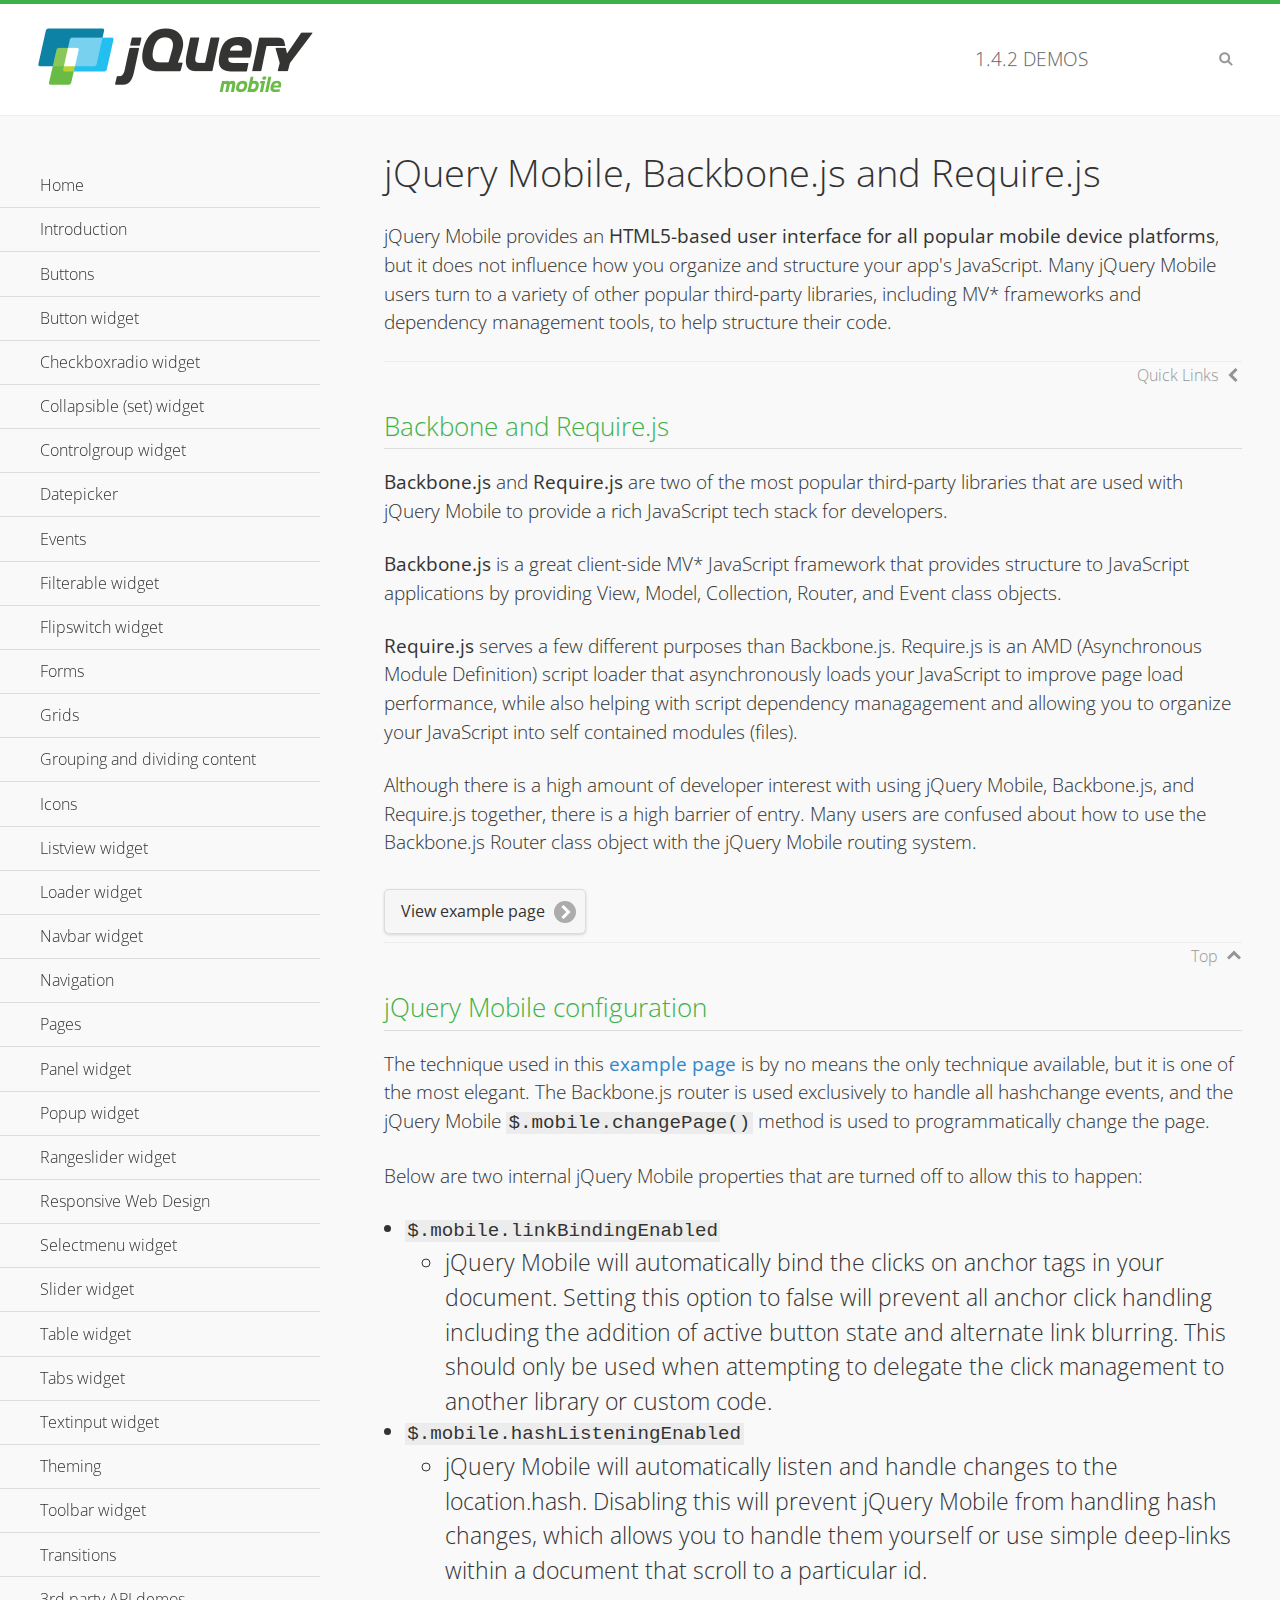
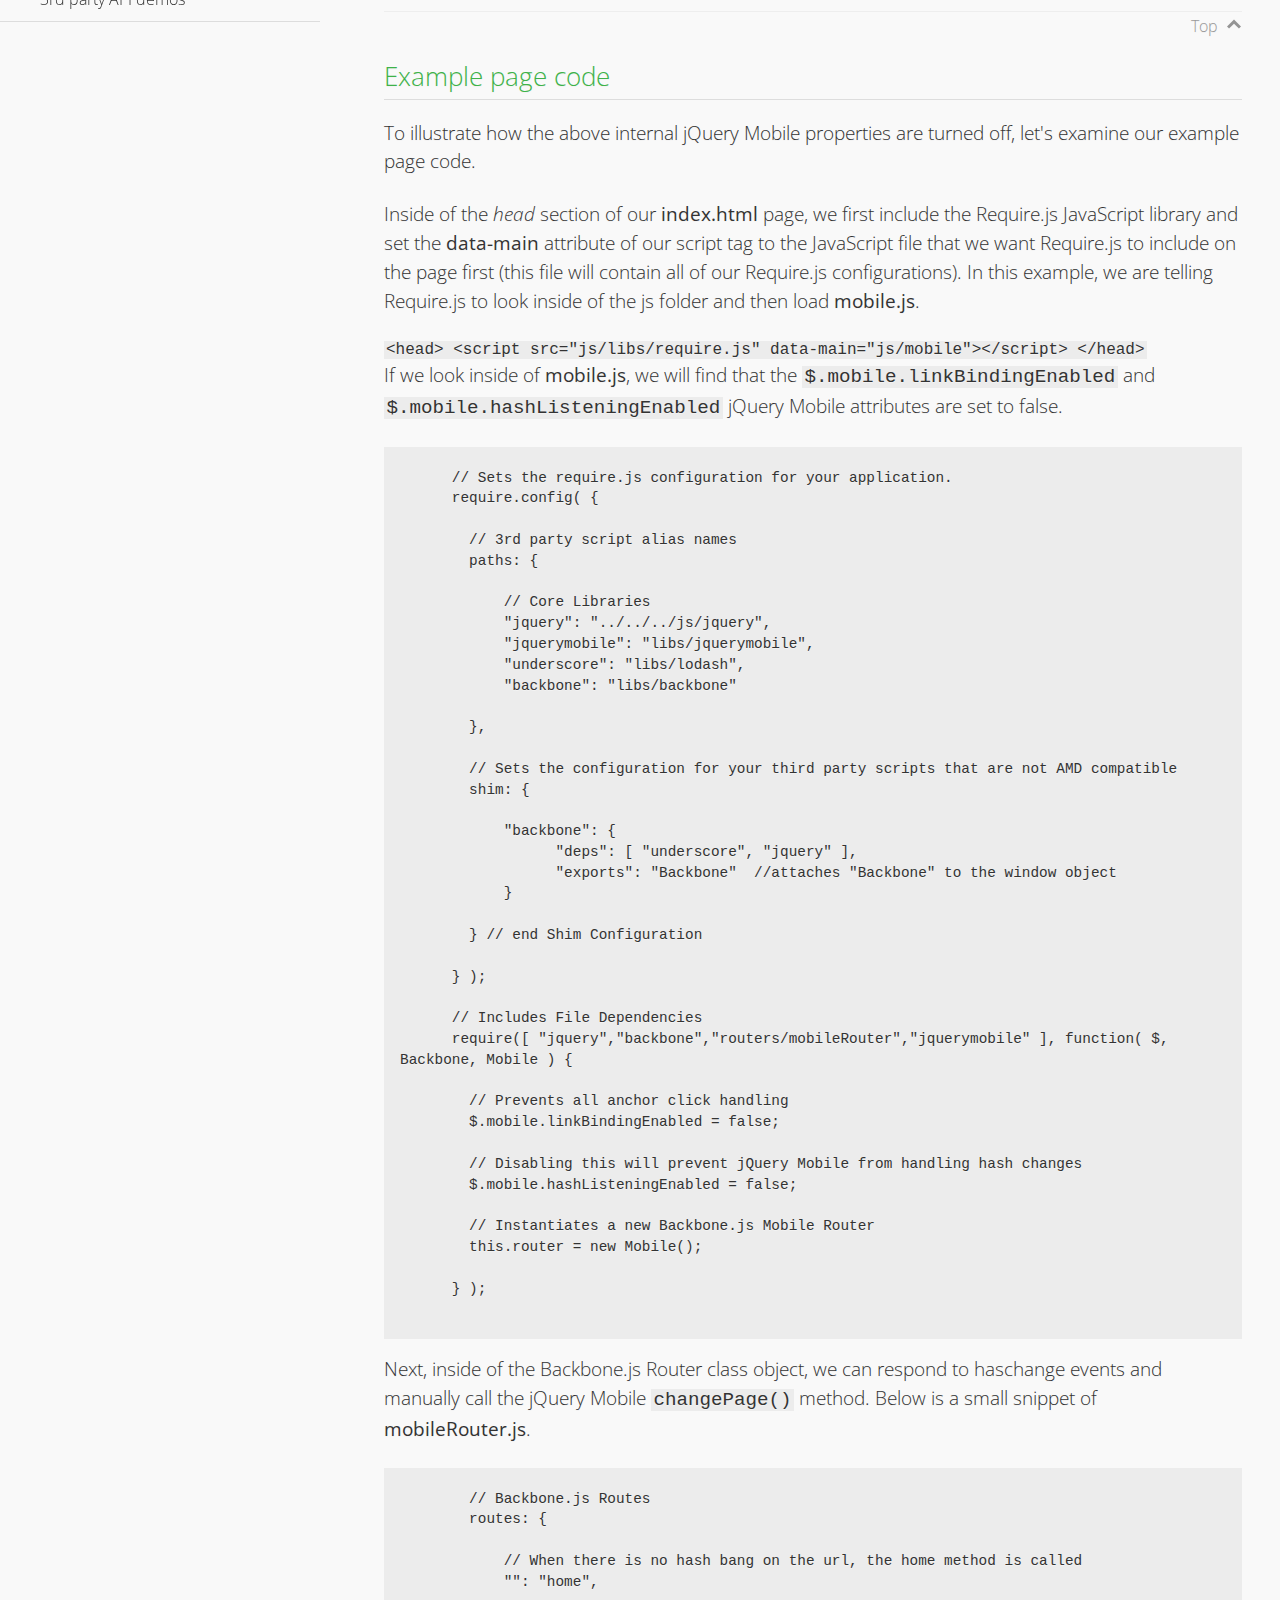
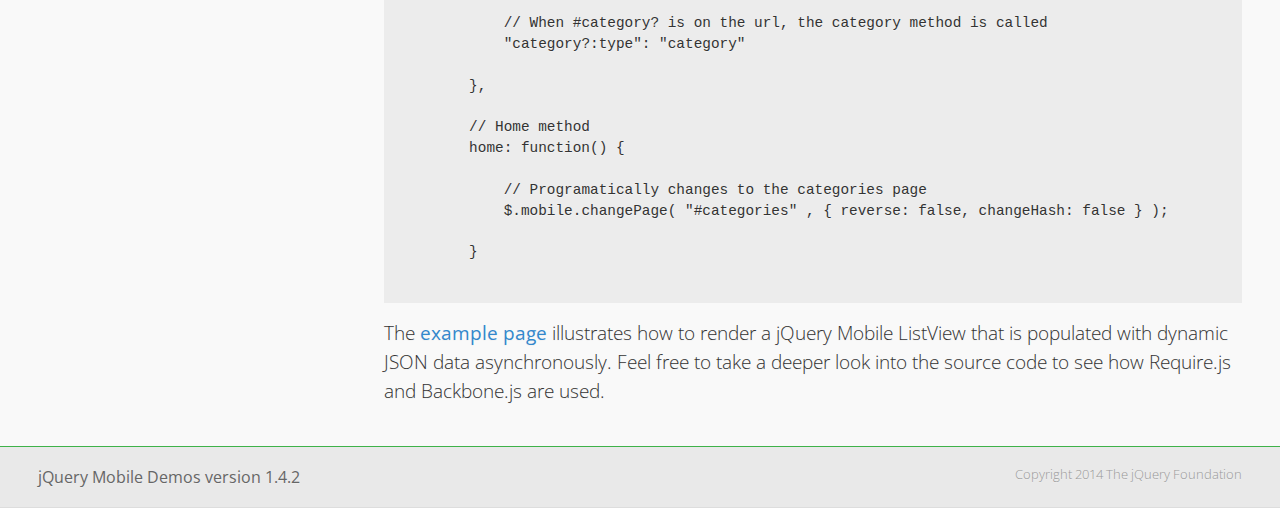
<file: django_facebook/static/django_facebook/scripts/jquery.mobile-1.4.2/demos/backbone-requirejs/index.html>
<!DOCTYPE html>
<html>
  <head>
  <meta charset="utf-8">
  <meta name="viewport" content="width=device-width, initial-scale=1">
  <title>jQuery Mobile - Backbone.js and Require.js Apps</title>
	<link rel="shortcut icon" href="../favicon.ico">
    <link rel="stylesheet" href="http://fonts.googleapis.com/css?family=Open+Sans:300,400,700">
	<link rel="stylesheet" href="../css/themes/default/jquery.mobile-1.4.2.min.css">
	<link rel="stylesheet" href="../_assets/css/jqm-demos.css">
	<script src="../js/jquery.js"></script>
	<script src="../_assets/js/index.js"></script>
	<script src="../js/jquery.mobile-1.4.2.min.js"></script>

</head>
<body>
<div data-role="page" class="jqm-demos" data-quicklinks="true">

    <div data-role="header" class="jqm-header">
		<h2><a href="../" title="jQuery Mobile Demos home"><img src="../_assets/img/jquery-logo.png" alt="jQuery Mobile"></a></h2>
		<p><span class="jqm-version"></span> Demos</p>
        <a href="#" class="jqm-navmenu-link ui-btn ui-btn-icon-notext ui-corner-all ui-icon-bars ui-nodisc-icon ui-alt-icon ui-btn-left">Menu</a>
        <a href="#" class="jqm-search-link ui-btn ui-btn-icon-notext ui-corner-all ui-icon-search ui-nodisc-icon ui-alt-icon ui-btn-right">Search</a>
    </div><!-- /header -->

	<div role="main" class="ui-content jqm-content">

      <h1>jQuery Mobile, Backbone.js and Require.js</h1>
      <p>jQuery Mobile provides an <strong>HTML5-based user interface for all popular mobile device platforms</strong>, but it does not influence how you organize and structure your app's JavaScript.  Many jQuery Mobile users turn to a variety of other popular third-party libraries, including MV* frameworks and dependency management tools, to help structure their code.
      </p>

	  <h2>Backbone and Require.js</h2>
      <p><strong>Backbone.js</strong> and <strong>Require.js</strong> are two of the most popular third-party libraries that are used with jQuery Mobile to provide a rich JavaScript tech stack for developers.
      </p>
      <p><strong>Backbone.js</strong> is a great client-side MV* JavaScript framework that provides structure to JavaScript applications by providing View, Model, Collection, Router, and Event class objects.
      </p>
      <p><strong>Require.js</strong> serves a few different purposes than Backbone.js. Require.js is an AMD (Asynchronous Module Definition) script loader that asynchronously loads your JavaScript to improve page load performance, while also helping with script dependency managagement and allowing you to organize your JavaScript into self contained modules (files).
      </p>
      <p>Although there is a high amount of developer interest with using jQuery Mobile, Backbone.js, and Require.js together, there is a high barrier of entry.  Many users are confused about how to use the Backbone.js Router class object with the jQuery Mobile routing system.</p>

	   <a href="backbone-require.html" rel="external" class="ui-btn ui-btn-inline ui-corner-all ui-shadow ui-btn-icon-right ui-icon-carat-r">View example page</a>

      <h2>jQuery Mobile configuration</h2>

      <p>The technique used in this <a href="backbone-require.html" rel="external">example page</a> is by no means the only technique available, but it is one of the most elegant.  The Backbone.js router is used exclusively to handle all hashchange events, and the jQuery Mobile <code>$.mobile.changePage()</code> method is used to programmatically change the page.</p>

      <p>Below are two internal jQuery Mobile properties that are turned off to allow this to happen:</p>

      <ul>
        <li><code>$.mobile.linkBindingEnabled</code>
          <ul>
            <li>jQuery Mobile will automatically bind the clicks on anchor tags in your document. Setting this option to false will prevent all anchor click handling including the addition of active button state and alternate link blurring. This should only be used when attempting to delegate the click management to another library or custom code.</li>
            </ul>
        </li>
        <li><code>$.mobile.hashListeningEnabled</code>
          <ul>
            <li>jQuery Mobile will automatically listen and handle changes to the location.hash. Disabling this will prevent jQuery Mobile from handling hash changes, which allows you to handle them yourself or use simple deep-links within a document that scroll to a particular id.</li>
            </ul>
        </li>
      </ul>
      </p>

	  <h2>Example page code</h2>
      <p>To illustrate how the above internal jQuery Mobile properties are turned off, let's examine our example page code.</p>

      <p>Inside of the <em>head</em> section of our <strong>index.html</strong> page, we first include the Require.js JavaScript library and set the <strong>data-main</strong> attribute of our script tag to the JavaScript file that we want Require.js to include on the page first (this file will contain all of our Require.js configurations).  In this example, we are telling Require.js to look inside of the js folder and then load <strong>mobile.js</strong>.
      </p>

      <code>
        &lt;head&gt;
          &lt;script src=&quot;js/libs/require.js&quot; data-main=&quot;js/mobile&quot;&gt;&lt;/script&gt;
        &lt;/head&gt;
      </code>
      <p>If we look inside of <strong>mobile.js</strong>, we will find that the <code>$.mobile.linkBindingEnabled</code> and <code>$.mobile.hashListeningEnabled</code> jQuery Mobile attributes are set to false.
      </p>
      <pre>
      <code>
      // Sets the require.js configuration for your application.
      require.config( {

        // 3rd party script alias names
        paths: {

            // Core Libraries
            "jquery": "../../../js/jquery",
            "jquerymobile": "libs/jquerymobile",
            "underscore": "libs/lodash",
            "backbone": "libs/backbone"

        },

        // Sets the configuration for your third party scripts that are not AMD compatible
        shim: {

            "backbone": {
                  "deps": [ "underscore", "jquery" ],
                  "exports": "Backbone"  //attaches "Backbone" to the window object
            }

        } // end Shim Configuration

      } );

      // Includes File Dependencies
      require([ "jquery","backbone","routers/mobileRouter","jquerymobile" ], function( $, Backbone, Mobile ) {

        // Prevents all anchor click handling
        $.mobile.linkBindingEnabled = false;

        // Disabling this will prevent jQuery Mobile from handling hash changes
        $.mobile.hashListeningEnabled = false;

        // Instantiates a new Backbone.js Mobile Router
        this.router = new Mobile();

      } );
</code>
</pre>
<p>Next, inside of the Backbone.js Router class object, we can respond to haschange events and manually call the jQuery Mobile <code>changePage()</code> method.  Below is a small snippet of <strong>mobileRouter.js</strong>.</p>
<pre>
<code>
        // Backbone.js Routes
        routes: {

            // When there is no hash bang on the url, the home method is called
            "": "home",

            // When #category? is on the url, the category method is called
            "category?:type": "category"

        },

        // Home method
        home: function() {

            // Programatically changes to the categories page
            $.mobile.changePage( "#categories" , { reverse: false, changeHash: false } );

        }
</code>
</pre>

		<p>The <a href="backbone-require.html" rel="external">example page</a> illustrates how to render a jQuery Mobile ListView that is populated with dynamic JSON data asynchronously. Feel free to take a deeper look into the source code to see how Require.js and Backbone.js are used.</p>

    </div><!-- /content -->
	    <div data-role="panel" class="jqm-navmenu-panel" data-position="left" data-display="overlay" data-theme="a">
	    	<ul class="jqm-list ui-alt-icon ui-nodisc-icon">
<li data-filtertext="demos homepage" data-icon="home"><a href=".././">Home</a></li>
<li data-filtertext="introduction overview getting started"><a href="../intro/" data-ajax="false">Introduction</a></li>
<li data-filtertext="buttons button markup buttonmarkup method anchor link button element"><a href="../button-markup/" data-ajax="false">Buttons</a></li>
<li data-filtertext="form button widget input button submit reset"><a href="../button/" data-ajax="false">Button widget</a></li>
<li data-role="collapsible" data-collapsed-icon="carat-d" data-expanded-icon="carat-u" data-iconpos="right" data-inset="false">
	<h3>Checkboxradio widget</h3>
	<ul>
		<li data-filtertext="form checkboxradio widget checkbox input checkboxes controlgroups"><a href="../checkboxradio-checkbox/" data-ajax="false">Checkboxes</a></li>
		<li data-filtertext="form checkboxradio widget radio input radio buttons controlgroups"><a href="../checkboxradio-radio/" data-ajax="false">Radio buttons</a></li>
	</ul>
</li>
<li data-role="collapsible" data-collapsed-icon="carat-d" data-expanded-icon="carat-u" data-iconpos="right" data-inset="false">
	<h3>Collapsible (set) widget</h3>
	<ul>
		<li data-filtertext="collapsibles content formatting"><a href="../collapsible/" data-ajax="false">Collapsible</a></li>
		<li data-filtertext="dynamic collapsible set accordion append expand"><a href="../collapsible-dynamic/" data-ajax="false">Dynamic collapsibles</a></li>
		<li data-filtertext="accordions collapsible set widget content formatting grouped collapsibles"><a href="../collapsibleset/" data-ajax="false">Collapsible set</a></li>
	</ul>
</li>
<li data-role="collapsible" data-collapsed-icon="carat-d" data-expanded-icon="carat-u" data-iconpos="right" data-inset="false">
	<h3>Controlgroup widget</h3>
	<ul>
		<li data-filtertext="controlgroups selectmenu checkboxradio input grouped buttons horizontal vertical"><a href="../controlgroup/" data-ajax="false">Controlgroup</a></li>
		<li data-filtertext="dynamic controlgroup dynamically add buttons"><a href="../controlgroup-dynamic/" data-ajax="false">Dynamic controlgroups</a></li>
	</ul>
</li>
<li data-filtertext="form datepicker widget date input"><a href="../datepicker/" data-ajax="false">Datepicker</a></li>
<li data-role="collapsible" data-collapsed-icon="carat-d" data-expanded-icon="carat-u" data-iconpos="right" data-inset="false">
	<h3>Events</h3>
	<ul>
		<li data-filtertext="swipe to delete list items listviews swipe events"><a href="../swipe-list/" data-ajax="false">Swipe list items</a></li>
		<li data-filtertext="swipe to navigate swipe page navigation swipe events"><a href="../swipe-page/" data-ajax="false">Swipe page navigation</a></li>
	</ul>
</li>
<li data-filtertext="filterable filter elements sorting searching listview table"><a href="../filterable/" data-ajax="false">Filterable widget</a></li>
<li data-filtertext="form flipswitch widget flip toggle switch binary select checkbox input"><a href="../flipswitch/" data-ajax="false">Flipswitch widget</a></li>
<li data-role="collapsible" data-collapsed-icon="carat-d" data-expanded-icon="carat-u" data-iconpos="right" data-inset="false">
	<h3>Forms</h3>
	<ul>
		<li data-filtertext="forms text checkbox radio range button submit reset inputs selects textarea slider flipswitch label form elements"><a href="../forms/" data-ajax="false">Forms</a></li>
		<li data-filtertext="form hide labels hidden accessible ui-hidden-accessible forms"><a href="../forms-label-hidden-accessible/" data-ajax="false">Hide labels</a></li>
		<li data-filtertext="form field containers fieldcontain ui-field-contain forms"><a href="../forms-field-contain/" data-ajax="false">Field containers</a></li>
		<li data-filtertext="forms disabled form elements"><a href="../forms-disabled/" data-ajax="false">Forms disabled</a></li>
		<li data-filtertext="forms gallery examples overview forms text checkbox radio range button submit reset inputs selects textarea slider flipswitch label form elements"><a href="../forms-gallery/" data-ajax="false">Forms gallery</a></li>
	</ul>
</li>
<li data-role="collapsible" data-collapsed-icon="carat-d" data-expanded-icon="carat-u" data-iconpos="right" data-inset="false">
	<h3>Grids</h3>
	<ul>
		<li data-filtertext="grids columns blocks content formatting rwd responsive css framework"><a href="../grids/" data-ajax="false">Grids</a></li>
		<li data-filtertext="buttons in grids css framework"><a href="../grids-buttons/" data-ajax="false">Buttons in grids</a></li>
		<li data-filtertext="custom responsive grids rwd css framework"><a href="../grids-custom-responsive/" data-ajax="false">Custom responsive grids</a></li>
	</ul>
</li>
<li data-filtertext="blocks content formatting sections heading"><a href="../body-bar-classes/" data-ajax="false">Grouping and dividing content</a></li>
<li data-role="collapsible" data-collapsed-icon="carat-d" data-expanded-icon="carat-u" data-iconpos="right" data-inset="false">
	<h3>Icons</h3>
	<ul>
		<li data-filtertext="button icons svg disc alt custom icon position"><a href="../icons/" data-ajax="false">Icons</a></li>
		<li data-filtertext=""><a href="../icons-grunticon/" data-ajax="false">Grunticon loader</a></li>
	</ul>
</li>
<li data-role="collapsible" data-collapsed-icon="carat-d" data-expanded-icon="carat-u" data-iconpos="right" data-inset="false">
	<h3>Listview widget</h3>
	<ul>
		<li data-filtertext="listview widget thumbnails icons nested split button collapsible ul ol"><a href="../listview/" data-ajax="false">Listview</a></li>
		<li data-filtertext="autocomplete filterable reveal listview filtertextbeforefilter placeholder"><a href="../listview-autocomplete/" data-ajax="false">Listview autocomplete</a></li>
		<li data-filtertext="autocomplete filterable reveal listview remote data filtertextbeforefilter placeholder"><a href="../listview-autocomplete-remote/" data-ajax="false">Listview autocomplete remote data</a></li>
		<li data-filtertext="autodividers anchor jump scroll linkbars listview lists ul ol"><a href="../listview-autodividers-linkbar/" data-ajax="false">Listview autodividers linkbar</a></li>
		<li data-filtertext="listview autodividers selector autodividersselector lists ul ol"><a href="../listview-autodividers-selector/" data-ajax="false">Listview autodividers selector</a></li>
		<li data-filtertext="listview nested list items"><a href="../listview-nested-lists/" data-ajax="false">Listview Nested Listviews</a></li>
		<li data-filtertext="listview collapsible list items flat"><a href="../listview-collapsible-item-flat/" data-ajax="false">Listview collapsible list items (flat)</a></li>
		<li data-filtertext="listview collapsible list indented"><a href="../listview-collapsible-item-indented/" data-ajax="false">Listview collapsible list items (indented)</a></li>
		<li data-filtertext="grid listview responsive grids responsive listviews lists ul"><a href="../listview-grid/" data-ajax="false">Listview responsive grid</a></li>
	</ul>
</li>
<li data-filtertext="loader widget page loading navigation overlay spinner"><a href="../loader/" data-ajax="false">Loader widget</a></li>
<li data-filtertext="navbar widget navmenu toolbars header footer"><a href="../navbar/" data-ajax="false">Navbar widget</a></li>
<li data-role="collapsible" data-collapsed-icon="carat-d" data-expanded-icon="carat-u" data-iconpos="right" data-inset="false">
	<h3>Navigation</h3>
	<ul>
		<li data-filtertext="ajax navigation navigate widget history event method"><a href="../navigation/" data-ajax="false">Navigation</a></li>
		<li data-filtertext="linking pages page links navigation ajax prefetch cache"><a href="../navigation-linking-pages/" data-ajax="false">Linking pages</a></li>
		<li data-filtertext="php redirect server redirection server-side navigation"><a href="../navigation-php-redirect/" data-ajax="false">PHP redirect demo</a></li>
		<li data-filtertext="navigation redirection hash query"><a href="../navigation-hash-processing/" data-ajax="false">Hash processing demo</a></li>
	</ul>
</li>
<li data-role="collapsible" data-collapsed-icon="carat-d" data-expanded-icon="carat-u" data-iconpos="right" data-inset="false">
	<h3>Pages</h3>
	<ul>
		<li data-filtertext="pages page widget ajax navigation"><a href="../pages/" data-ajax="false">Pages</a></li>
		<li data-filtertext="single page"><a href="../pages-single-page/" data-ajax="false">Single page</a></li>
		<li data-filtertext="multipage multi-page page"><a href="../pages-multi-page/" data-ajax="false">Multi-page template</a></li>
		<li data-filtertext="dialog page widget modal popup"><a href="../pages-dialog/" data-ajax="false">Dialog page</a></li>
	</ul>
</li>
<li data-role="collapsible" data-collapsed-icon="carat-d" data-expanded-icon="carat-u" data-iconpos="right" data-inset="false">
	<h3>Panel widget</h3>
	<ul>
		<li data-filtertext="panel widget sliding panels reveal push overlay responsive"><a href="../panel/" data-ajax="false">Panel</a></li>
		<li data-filtertext=""><a href="../panel-external/" data-ajax="false">External panels</a></li>
		<li data-filtertext="panel "><a href="../panel-fixed/" data-ajax="false">Fixed panels</a></li>
		<li data-filtertext="panel slide panels sliding panels shadow rwd responsive breakpoint"><a href="../panel-responsive/" data-ajax="false">Panels responsive</a></li>
		<li data-filtertext="panel custom style custom panel width reveal shadow listview panel styling page background wrapper"><a href="../panel-styling/" data-ajax="false">Custom panel style</a></li>
		<li data-filtertext="panel open on swipe"><a href="../panel-swipe-open/" data-ajax="false">Panel open on swipe</a></li>
		<li data-filtertext="panels outside page internal external toolbars"><a href="../panel-external-internal/" data-ajax="false">Panel external and internal</a></li>
	</ul>
</li>
<li data-role="collapsible" data-collapsed-icon="carat-d" data-expanded-icon="carat-u" data-iconpos="right" data-inset="false">
	<h3>Popup widget</h3>
	<ul>
		<li data-filtertext="popup widget popups dialog modal transition tooltip lightbox form overlay screen flip pop fade transition"><a href="../popup/" data-ajax="false">Popup</a></li>
		<li data-filtertext="popup alignment position"><a href="../popup-alignment/" data-ajax="false">Popup alignment</a></li>
		<li data-filtertext="popup arrow size popups popover"><a href="../popup-arrow-size/" data-ajax="false">Popup arrow size</a></li>
		<li data-filtertext="dynamic popups popup images lightbox"><a href="../popup-dynamic/" data-ajax="false">Dynamic popups</a></li>
		<li data-filtertext="popups with iframes scaling"><a href="../popup-iframe/" data-ajax="false">Popups with iframes</a></li>
		<li data-filtertext="popup image scaling"><a href="../popup-image-scaling/" data-ajax="false">Popup image scaling</a></li>
		<li data-filtertext="external popup outside multi-page"><a href="../popup-outside-multipage" data-ajax="false">Popup outside multi-page</a></li>
	</ul>
</li>
<li data-filtertext="form rangeslider widget dual sliders dual handle sliders range input"><a href="../rangeslider/" data-ajax="false">Rangeslider widget</a></li>
<li data-filtertext="responsive web design rwd adaptive progressive enhancement PE accessible mobile breakpoints media query media queries"><a href="../rwd/" data-ajax="false">Responsive Web Design</a></li>
<li data-role="collapsible" data-collapsed-icon="carat-d" data-expanded-icon="carat-u" data-iconpos="right" data-inset="false">
	<h3>Selectmenu widget</h3>
	<ul>
		<li data-filtertext="form selectmenu widget select input custom select menu selects"><a href="../selectmenu/" data-ajax="false">Selectmenu</a></li>
		<li data-filtertext="form custom select menu selectmenu widget custom menu option optgroup multiple selects"><a href="../selectmenu-custom/" data-ajax="false">Custom select menu</a></li>
		<li data-filtertext="filterable select filter popup dialog"><a href="../selectmenu-custom-filter/" data-ajax="false">Custom select menu with filter</a></li>
	</ul>
</li>
<li data-role="collapsible" data-collapsed-icon="carat-d" data-expanded-icon="carat-u" data-iconpos="right" data-inset="false">
	<h3>Slider widget</h3>
	<ul>
		<li data-filtertext="form slider widget range input single sliders"><a href="../slider/" data-ajax="false">Slider</a></li>
		<li data-filtertext="form slider widget flipswitch slider binary select flip toggle switch"><a href="../slider-flipswitch/" data-ajax="false">Slider flip toggle switch</a></li>
		<li data-filtertext="form slider tooltip handle value input range sliders"><a href="../slider-tooltip/" data-ajax="false">Slider tooltip</a></li>
	</ul>
</li>
<li data-role="collapsible" data-collapsed-icon="carat-d" data-expanded-icon="carat-u" data-iconpos="right" data-inset="false">
	<h3>Table widget</h3>
	<ul>
		<li data-filtertext="table widget reflow column toggle th td responsive tables rwd hide show tabular"><a href="../table-column-toggle/" data-ajax="false">Table Column Toggle</a></li>
		<li data-filtertext="table column toggle phone comparison demo"><a href="../table-column-toggle-example/" data-ajax="false">Table Column Toggle demo</a></li>
		<li data-filtertext="responsive tables table column toggle heading groups rwd breakpoint"><a href="../table-column-toggle-heading-groups/" data-ajax="false">Table Column Toggle heading groups</a></li>
		<li data-filtertext="responsive tables table column toggle hide rwd breakpoint customization options"><a href="../table-column-toggle-options/" data-ajax="false">Table Column Toggle options</a></li>
		<li data-filtertext="table reflow th td responsive rwd columns tabular"><a href="../table-reflow/" data-ajax="false">Table Reflow</a></li>
		<li data-filtertext="responsive tables table reflow heading groups rwd breakpoint"><a href="../table-reflow-heading-groups/" data-ajax="false">Table Reflow heading groups</a></li>
		<li data-filtertext="responsive tables table reflow stripes strokes table style"><a href="../table-reflow-stripes-strokes/" data-ajax="false">Table Reflow stripes and strokes</a></li>
		<li data-filtertext="responsive tables table reflow stack custom styles"><a href="../table-reflow-styling/" data-ajax="false">Table Reflow custom styles</a></li>
	</ul>
</li>
<li data-filtertext="ui tabs widget"><a href="../tabs/" data-ajax="false">Tabs widget</a></li>
<li data-filtertext="form textinput widget text input textarea number date time tel email file color password"><a href="../textinput/" data-ajax="false">Textinput widget</a></li>
<li data-role="collapsible" data-collapsed-icon="carat-d" data-expanded-icon="carat-u" data-iconpos="right" data-inset="false">
	<h3>Theming</h3>
	<ul>
		<li data-filtertext="default theme swatches theming style css"><a href="../theme-default/" data-ajax="false">Default theme</a></li>
		<li data-filtertext="classic theme old theme swatches theming style css"><a href="../theme-classic/" data-ajax="false">Classic theme</a></li>
	</ul>
</li>
<li data-role="collapsible" data-collapsed-icon="carat-d" data-expanded-icon="carat-u" data-iconpos="right" data-inset="false">
	<h3>Toolbar widget</h3>
	<ul>
		<li data-filtertext="toolbar widget header footer toolbars fixed fullscreen external sections"><a href="../toolbar/" data-ajax="false">Toolbar</a></li>
		<li data-filtertext="dynamic toolbars dynamically add toolbar header footer"><a href="../toolbar-dynamic/" data-ajax="false">Dynamic toolbars</a></li>
		<li data-filtertext="external toolbars header footer"><a href="../toolbar-external/" data-ajax="false">External toolbars</a></li>
		<li data-filtertext="fixed toolbars header footer"><a href="../toolbar-fixed/" data-ajax="false">Fixed toolbars</a></li>
		<li data-filtertext="fixed fullscreen toolbars header footer"><a href="../toolbar-fixed-fullscreen/" data-ajax="false">Fullscreen toolbars</a></li>
		<li data-filtertext="external fixed toolbars header footer"><a href="../toolbar-fixed-external/" data-ajax="false">Fixed external toolbars</a></li>
		<li data-filtertext="external persistent toolbars header footer navbar navmenu"><a href="../toolbar-fixed-persistent/" data-ajax="false">Persistent toolbars</a></li>
		<li data-filtertext="external ajax optimized toolbars persistent toolbars header footer navbar"><a href="../toolbar-fixed-persistent-optimized/" data-ajax="false">Ajax optimized toolbars</a></li>
		<li data-filtertext="form in toolbars header footer"><a href="../toolbar-fixed-forms/" data-ajax="false">Form in toolbar</a></li>
	</ul>
</li>
<li data-filtertext="page transitions animated pages popup navigation flip slide fade pop"><a href="../transitions/" data-ajax="false">Transitions</a></li>
<li data-role="collapsible" data-collapsed-icon="carat-d" data-expanded-icon="carat-u" data-iconpos="right" data-inset="false">
	<h3>3rd party API demos</h3>
	<ul>
		<li data-filtertext="backbone requirejs navigation router"><a href="../backbone-requirejs/" data-ajax="false">Backbone RequireJS</a></li>
		<li data-filtertext="google maps geolocation demo"><a href="../map-geolocation/" data-ajax="false">Google Maps geolocation</a></li>
		<li data-filtertext="google maps hybrid"><a href="../map-list-toggle/" data-ajax="false">Google Maps list toggle</a></li>
	</ul>
</li>



		     </ul>
		</div><!-- /panel -->


    <div data-role="footer" data-position="fixed" data-tap-toggle="false" class="jqm-footer">
        <p>jQuery Mobile Demos version <span class="jqm-version"></span></p>
        <p>Copyright 2014 The jQuery Foundation</p>
    </div><!-- /footer -->
	<!-- TODO: This should become an external panel so we can add input to markup (unique ID) -->
    <div data-role="panel" class="jqm-search-panel" data-position="right" data-display="overlay" data-theme="a">
		<div class="jqm-search">
			<ul class="jqm-list" data-filter-placeholder="Search demos..." data-filter-reveal="true">
<li data-filtertext="demos homepage" data-icon="home"><a href=".././">Home</a></li>
<li data-filtertext="introduction overview getting started"><a href="../intro/" data-ajax="false">Introduction</a></li>
<li data-filtertext="buttons button markup buttonmarkup method anchor link button element"><a href="../button-markup/" data-ajax="false">Buttons</a></li>
<li data-filtertext="form button widget input button submit reset"><a href="../button/" data-ajax="false">Button widget</a></li>
<li data-role="collapsible" data-collapsed-icon="carat-d" data-expanded-icon="carat-u" data-iconpos="right" data-inset="false">
	<h3>Checkboxradio widget</h3>
	<ul>
		<li data-filtertext="form checkboxradio widget checkbox input checkboxes controlgroups"><a href="../checkboxradio-checkbox/" data-ajax="false">Checkboxes</a></li>
		<li data-filtertext="form checkboxradio widget radio input radio buttons controlgroups"><a href="../checkboxradio-radio/" data-ajax="false">Radio buttons</a></li>
	</ul>
</li>
<li data-role="collapsible" data-collapsed-icon="carat-d" data-expanded-icon="carat-u" data-iconpos="right" data-inset="false">
	<h3>Collapsible (set) widget</h3>
	<ul>
		<li data-filtertext="collapsibles content formatting"><a href="../collapsible/" data-ajax="false">Collapsible</a></li>
		<li data-filtertext="dynamic collapsible set accordion append expand"><a href="../collapsible-dynamic/" data-ajax="false">Dynamic collapsibles</a></li>
		<li data-filtertext="accordions collapsible set widget content formatting grouped collapsibles"><a href="../collapsibleset/" data-ajax="false">Collapsible set</a></li>
	</ul>
</li>
<li data-role="collapsible" data-collapsed-icon="carat-d" data-expanded-icon="carat-u" data-iconpos="right" data-inset="false">
	<h3>Controlgroup widget</h3>
	<ul>
		<li data-filtertext="controlgroups selectmenu checkboxradio input grouped buttons horizontal vertical"><a href="../controlgroup/" data-ajax="false">Controlgroup</a></li>
		<li data-filtertext="dynamic controlgroup dynamically add buttons"><a href="../controlgroup-dynamic/" data-ajax="false">Dynamic controlgroups</a></li>
	</ul>
</li>
<li data-filtertext="form datepicker widget date input"><a href="../datepicker/" data-ajax="false">Datepicker</a></li>
<li data-role="collapsible" data-collapsed-icon="carat-d" data-expanded-icon="carat-u" data-iconpos="right" data-inset="false">
	<h3>Events</h3>
	<ul>
		<li data-filtertext="swipe to delete list items listviews swipe events"><a href="../swipe-list/" data-ajax="false">Swipe list items</a></li>
		<li data-filtertext="swipe to navigate swipe page navigation swipe events"><a href="../swipe-page/" data-ajax="false">Swipe page navigation</a></li>
	</ul>
</li>
<li data-filtertext="filterable filter elements sorting searching listview table"><a href="../filterable/" data-ajax="false">Filterable widget</a></li>
<li data-filtertext="form flipswitch widget flip toggle switch binary select checkbox input"><a href="../flipswitch/" data-ajax="false">Flipswitch widget</a></li>
<li data-role="collapsible" data-collapsed-icon="carat-d" data-expanded-icon="carat-u" data-iconpos="right" data-inset="false">
	<h3>Forms</h3>
	<ul>
		<li data-filtertext="forms text checkbox radio range button submit reset inputs selects textarea slider flipswitch label form elements"><a href="../forms/" data-ajax="false">Forms</a></li>
		<li data-filtertext="form hide labels hidden accessible ui-hidden-accessible forms"><a href="../forms-label-hidden-accessible/" data-ajax="false">Hide labels</a></li>
		<li data-filtertext="form field containers fieldcontain ui-field-contain forms"><a href="../forms-field-contain/" data-ajax="false">Field containers</a></li>
		<li data-filtertext="forms disabled form elements"><a href="../forms-disabled/" data-ajax="false">Forms disabled</a></li>
		<li data-filtertext="forms gallery examples overview forms text checkbox radio range button submit reset inputs selects textarea slider flipswitch label form elements"><a href="../forms-gallery/" data-ajax="false">Forms gallery</a></li>
	</ul>
</li>
<li data-role="collapsible" data-collapsed-icon="carat-d" data-expanded-icon="carat-u" data-iconpos="right" data-inset="false">
	<h3>Grids</h3>
	<ul>
		<li data-filtertext="grids columns blocks content formatting rwd responsive css framework"><a href="../grids/" data-ajax="false">Grids</a></li>
		<li data-filtertext="buttons in grids css framework"><a href="../grids-buttons/" data-ajax="false">Buttons in grids</a></li>
		<li data-filtertext="custom responsive grids rwd css framework"><a href="../grids-custom-responsive/" data-ajax="false">Custom responsive grids</a></li>
	</ul>
</li>
<li data-filtertext="blocks content formatting sections heading"><a href="../body-bar-classes/" data-ajax="false">Grouping and dividing content</a></li>
<li data-role="collapsible" data-collapsed-icon="carat-d" data-expanded-icon="carat-u" data-iconpos="right" data-inset="false">
	<h3>Icons</h3>
	<ul>
		<li data-filtertext="button icons svg disc alt custom icon position"><a href="../icons/" data-ajax="false">Icons</a></li>
		<li data-filtertext=""><a href="../icons-grunticon/" data-ajax="false">Grunticon loader</a></li>
	</ul>
</li>
<li data-role="collapsible" data-collapsed-icon="carat-d" data-expanded-icon="carat-u" data-iconpos="right" data-inset="false">
	<h3>Listview widget</h3>
	<ul>
		<li data-filtertext="listview widget thumbnails icons nested split button collapsible ul ol"><a href="../listview/" data-ajax="false">Listview</a></li>
		<li data-filtertext="autocomplete filterable reveal listview filtertextbeforefilter placeholder"><a href="../listview-autocomplete/" data-ajax="false">Listview autocomplete</a></li>
		<li data-filtertext="autocomplete filterable reveal listview remote data filtertextbeforefilter placeholder"><a href="../listview-autocomplete-remote/" data-ajax="false">Listview autocomplete remote data</a></li>
		<li data-filtertext="autodividers anchor jump scroll linkbars listview lists ul ol"><a href="../listview-autodividers-linkbar/" data-ajax="false">Listview autodividers linkbar</a></li>
		<li data-filtertext="listview autodividers selector autodividersselector lists ul ol"><a href="../listview-autodividers-selector/" data-ajax="false">Listview autodividers selector</a></li>
		<li data-filtertext="listview nested list items"><a href="../listview-nested-lists/" data-ajax="false">Listview Nested Listviews</a></li>
		<li data-filtertext="listview collapsible list items flat"><a href="../listview-collapsible-item-flat/" data-ajax="false">Listview collapsible list items (flat)</a></li>
		<li data-filtertext="listview collapsible list indented"><a href="../listview-collapsible-item-indented/" data-ajax="false">Listview collapsible list items (indented)</a></li>
		<li data-filtertext="grid listview responsive grids responsive listviews lists ul"><a href="../listview-grid/" data-ajax="false">Listview responsive grid</a></li>
	</ul>
</li>
<li data-filtertext="loader widget page loading navigation overlay spinner"><a href="../loader/" data-ajax="false">Loader widget</a></li>
<li data-filtertext="navbar widget navmenu toolbars header footer"><a href="../navbar/" data-ajax="false">Navbar widget</a></li>
<li data-role="collapsible" data-collapsed-icon="carat-d" data-expanded-icon="carat-u" data-iconpos="right" data-inset="false">
	<h3>Navigation</h3>
	<ul>
		<li data-filtertext="ajax navigation navigate widget history event method"><a href="../navigation/" data-ajax="false">Navigation</a></li>
		<li data-filtertext="linking pages page links navigation ajax prefetch cache"><a href="../navigation-linking-pages/" data-ajax="false">Linking pages</a></li>
		<li data-filtertext="php redirect server redirection server-side navigation"><a href="../navigation-php-redirect/" data-ajax="false">PHP redirect demo</a></li>
		<li data-filtertext="navigation redirection hash query"><a href="../navigation-hash-processing/" data-ajax="false">Hash processing demo</a></li>
	</ul>
</li>
<li data-role="collapsible" data-collapsed-icon="carat-d" data-expanded-icon="carat-u" data-iconpos="right" data-inset="false">
	<h3>Pages</h3>
	<ul>
		<li data-filtertext="pages page widget ajax navigation"><a href="../pages/" data-ajax="false">Pages</a></li>
		<li data-filtertext="single page"><a href="../pages-single-page/" data-ajax="false">Single page</a></li>
		<li data-filtertext="multipage multi-page page"><a href="../pages-multi-page/" data-ajax="false">Multi-page template</a></li>
		<li data-filtertext="dialog page widget modal popup"><a href="../pages-dialog/" data-ajax="false">Dialog page</a></li>
	</ul>
</li>
<li data-role="collapsible" data-collapsed-icon="carat-d" data-expanded-icon="carat-u" data-iconpos="right" data-inset="false">
	<h3>Panel widget</h3>
	<ul>
		<li data-filtertext="panel widget sliding panels reveal push overlay responsive"><a href="../panel/" data-ajax="false">Panel</a></li>
		<li data-filtertext=""><a href="../panel-external/" data-ajax="false">External panels</a></li>
		<li data-filtertext="panel "><a href="../panel-fixed/" data-ajax="false">Fixed panels</a></li>
		<li data-filtertext="panel slide panels sliding panels shadow rwd responsive breakpoint"><a href="../panel-responsive/" data-ajax="false">Panels responsive</a></li>
		<li data-filtertext="panel custom style custom panel width reveal shadow listview panel styling page background wrapper"><a href="../panel-styling/" data-ajax="false">Custom panel style</a></li>
		<li data-filtertext="panel open on swipe"><a href="../panel-swipe-open/" data-ajax="false">Panel open on swipe</a></li>
		<li data-filtertext="panels outside page internal external toolbars"><a href="../panel-external-internal/" data-ajax="false">Panel external and internal</a></li>
	</ul>
</li>
<li data-role="collapsible" data-collapsed-icon="carat-d" data-expanded-icon="carat-u" data-iconpos="right" data-inset="false">
	<h3>Popup widget</h3>
	<ul>
		<li data-filtertext="popup widget popups dialog modal transition tooltip lightbox form overlay screen flip pop fade transition"><a href="../popup/" data-ajax="false">Popup</a></li>
		<li data-filtertext="popup alignment position"><a href="../popup-alignment/" data-ajax="false">Popup alignment</a></li>
		<li data-filtertext="popup arrow size popups popover"><a href="../popup-arrow-size/" data-ajax="false">Popup arrow size</a></li>
		<li data-filtertext="dynamic popups popup images lightbox"><a href="../popup-dynamic/" data-ajax="false">Dynamic popups</a></li>
		<li data-filtertext="popups with iframes scaling"><a href="../popup-iframe/" data-ajax="false">Popups with iframes</a></li>
		<li data-filtertext="popup image scaling"><a href="../popup-image-scaling/" data-ajax="false">Popup image scaling</a></li>
		<li data-filtertext="external popup outside multi-page"><a href="../popup-outside-multipage" data-ajax="false">Popup outside multi-page</a></li>
	</ul>
</li>
<li data-filtertext="form rangeslider widget dual sliders dual handle sliders range input"><a href="../rangeslider/" data-ajax="false">Rangeslider widget</a></li>
<li data-filtertext="responsive web design rwd adaptive progressive enhancement PE accessible mobile breakpoints media query media queries"><a href="../rwd/" data-ajax="false">Responsive Web Design</a></li>
<li data-role="collapsible" data-collapsed-icon="carat-d" data-expanded-icon="carat-u" data-iconpos="right" data-inset="false">
	<h3>Selectmenu widget</h3>
	<ul>
		<li data-filtertext="form selectmenu widget select input custom select menu selects"><a href="../selectmenu/" data-ajax="false">Selectmenu</a></li>
		<li data-filtertext="form custom select menu selectmenu widget custom menu option optgroup multiple selects"><a href="../selectmenu-custom/" data-ajax="false">Custom select menu</a></li>
		<li data-filtertext="filterable select filter popup dialog"><a href="../selectmenu-custom-filter/" data-ajax="false">Custom select menu with filter</a></li>
	</ul>
</li>
<li data-role="collapsible" data-collapsed-icon="carat-d" data-expanded-icon="carat-u" data-iconpos="right" data-inset="false">
	<h3>Slider widget</h3>
	<ul>
		<li data-filtertext="form slider widget range input single sliders"><a href="../slider/" data-ajax="false">Slider</a></li>
		<li data-filtertext="form slider widget flipswitch slider binary select flip toggle switch"><a href="../slider-flipswitch/" data-ajax="false">Slider flip toggle switch</a></li>
		<li data-filtertext="form slider tooltip handle value input range sliders"><a href="../slider-tooltip/" data-ajax="false">Slider tooltip</a></li>
	</ul>
</li>
<li data-role="collapsible" data-collapsed-icon="carat-d" data-expanded-icon="carat-u" data-iconpos="right" data-inset="false">
	<h3>Table widget</h3>
	<ul>
		<li data-filtertext="table widget reflow column toggle th td responsive tables rwd hide show tabular"><a href="../table-column-toggle/" data-ajax="false">Table Column Toggle</a></li>
		<li data-filtertext="table column toggle phone comparison demo"><a href="../table-column-toggle-example/" data-ajax="false">Table Column Toggle demo</a></li>
		<li data-filtertext="responsive tables table column toggle heading groups rwd breakpoint"><a href="../table-column-toggle-heading-groups/" data-ajax="false">Table Column Toggle heading groups</a></li>
		<li data-filtertext="responsive tables table column toggle hide rwd breakpoint customization options"><a href="../table-column-toggle-options/" data-ajax="false">Table Column Toggle options</a></li>
		<li data-filtertext="table reflow th td responsive rwd columns tabular"><a href="../table-reflow/" data-ajax="false">Table Reflow</a></li>
		<li data-filtertext="responsive tables table reflow heading groups rwd breakpoint"><a href="../table-reflow-heading-groups/" data-ajax="false">Table Reflow heading groups</a></li>
		<li data-filtertext="responsive tables table reflow stripes strokes table style"><a href="../table-reflow-stripes-strokes/" data-ajax="false">Table Reflow stripes and strokes</a></li>
		<li data-filtertext="responsive tables table reflow stack custom styles"><a href="../table-reflow-styling/" data-ajax="false">Table Reflow custom styles</a></li>
	</ul>
</li>
<li data-filtertext="ui tabs widget"><a href="../tabs/" data-ajax="false">Tabs widget</a></li>
<li data-filtertext="form textinput widget text input textarea number date time tel email file color password"><a href="../textinput/" data-ajax="false">Textinput widget</a></li>
<li data-role="collapsible" data-collapsed-icon="carat-d" data-expanded-icon="carat-u" data-iconpos="right" data-inset="false">
	<h3>Theming</h3>
	<ul>
		<li data-filtertext="default theme swatches theming style css"><a href="../theme-default/" data-ajax="false">Default theme</a></li>
		<li data-filtertext="classic theme old theme swatches theming style css"><a href="../theme-classic/" data-ajax="false">Classic theme</a></li>
	</ul>
</li>
<li data-role="collapsible" data-collapsed-icon="carat-d" data-expanded-icon="carat-u" data-iconpos="right" data-inset="false">
	<h3>Toolbar widget</h3>
	<ul>
		<li data-filtertext="toolbar widget header footer toolbars fixed fullscreen external sections"><a href="../toolbar/" data-ajax="false">Toolbar</a></li>
		<li data-filtertext="dynamic toolbars dynamically add toolbar header footer"><a href="../toolbar-dynamic/" data-ajax="false">Dynamic toolbars</a></li>
		<li data-filtertext="external toolbars header footer"><a href="../toolbar-external/" data-ajax="false">External toolbars</a></li>
		<li data-filtertext="fixed toolbars header footer"><a href="../toolbar-fixed/" data-ajax="false">Fixed toolbars</a></li>
		<li data-filtertext="fixed fullscreen toolbars header footer"><a href="../toolbar-fixed-fullscreen/" data-ajax="false">Fullscreen toolbars</a></li>
		<li data-filtertext="external fixed toolbars header footer"><a href="../toolbar-fixed-external/" data-ajax="false">Fixed external toolbars</a></li>
		<li data-filtertext="external persistent toolbars header footer navbar navmenu"><a href="../toolbar-fixed-persistent/" data-ajax="false">Persistent toolbars</a></li>
		<li data-filtertext="external ajax optimized toolbars persistent toolbars header footer navbar"><a href="../toolbar-fixed-persistent-optimized/" data-ajax="false">Ajax optimized toolbars</a></li>
		<li data-filtertext="form in toolbars header footer"><a href="../toolbar-fixed-forms/" data-ajax="false">Form in toolbar</a></li>
	</ul>
</li>
<li data-filtertext="page transitions animated pages popup navigation flip slide fade pop"><a href="../transitions/" data-ajax="false">Transitions</a></li>
<li data-role="collapsible" data-collapsed-icon="carat-d" data-expanded-icon="carat-u" data-iconpos="right" data-inset="false">
	<h3>3rd party API demos</h3>
	<ul>
		<li data-filtertext="backbone requirejs navigation router"><a href="../backbone-requirejs/" data-ajax="false">Backbone RequireJS</a></li>
		<li data-filtertext="google maps geolocation demo"><a href="../map-geolocation/" data-ajax="false">Google Maps geolocation</a></li>
		<li data-filtertext="google maps hybrid"><a href="../map-list-toggle/" data-ajax="false">Google Maps list toggle</a></li>
	</ul>
</li>



			</ul>
		</div>
	</div><!-- /panel -->


</div><!-- /page -->

</body>
</html>
</file>
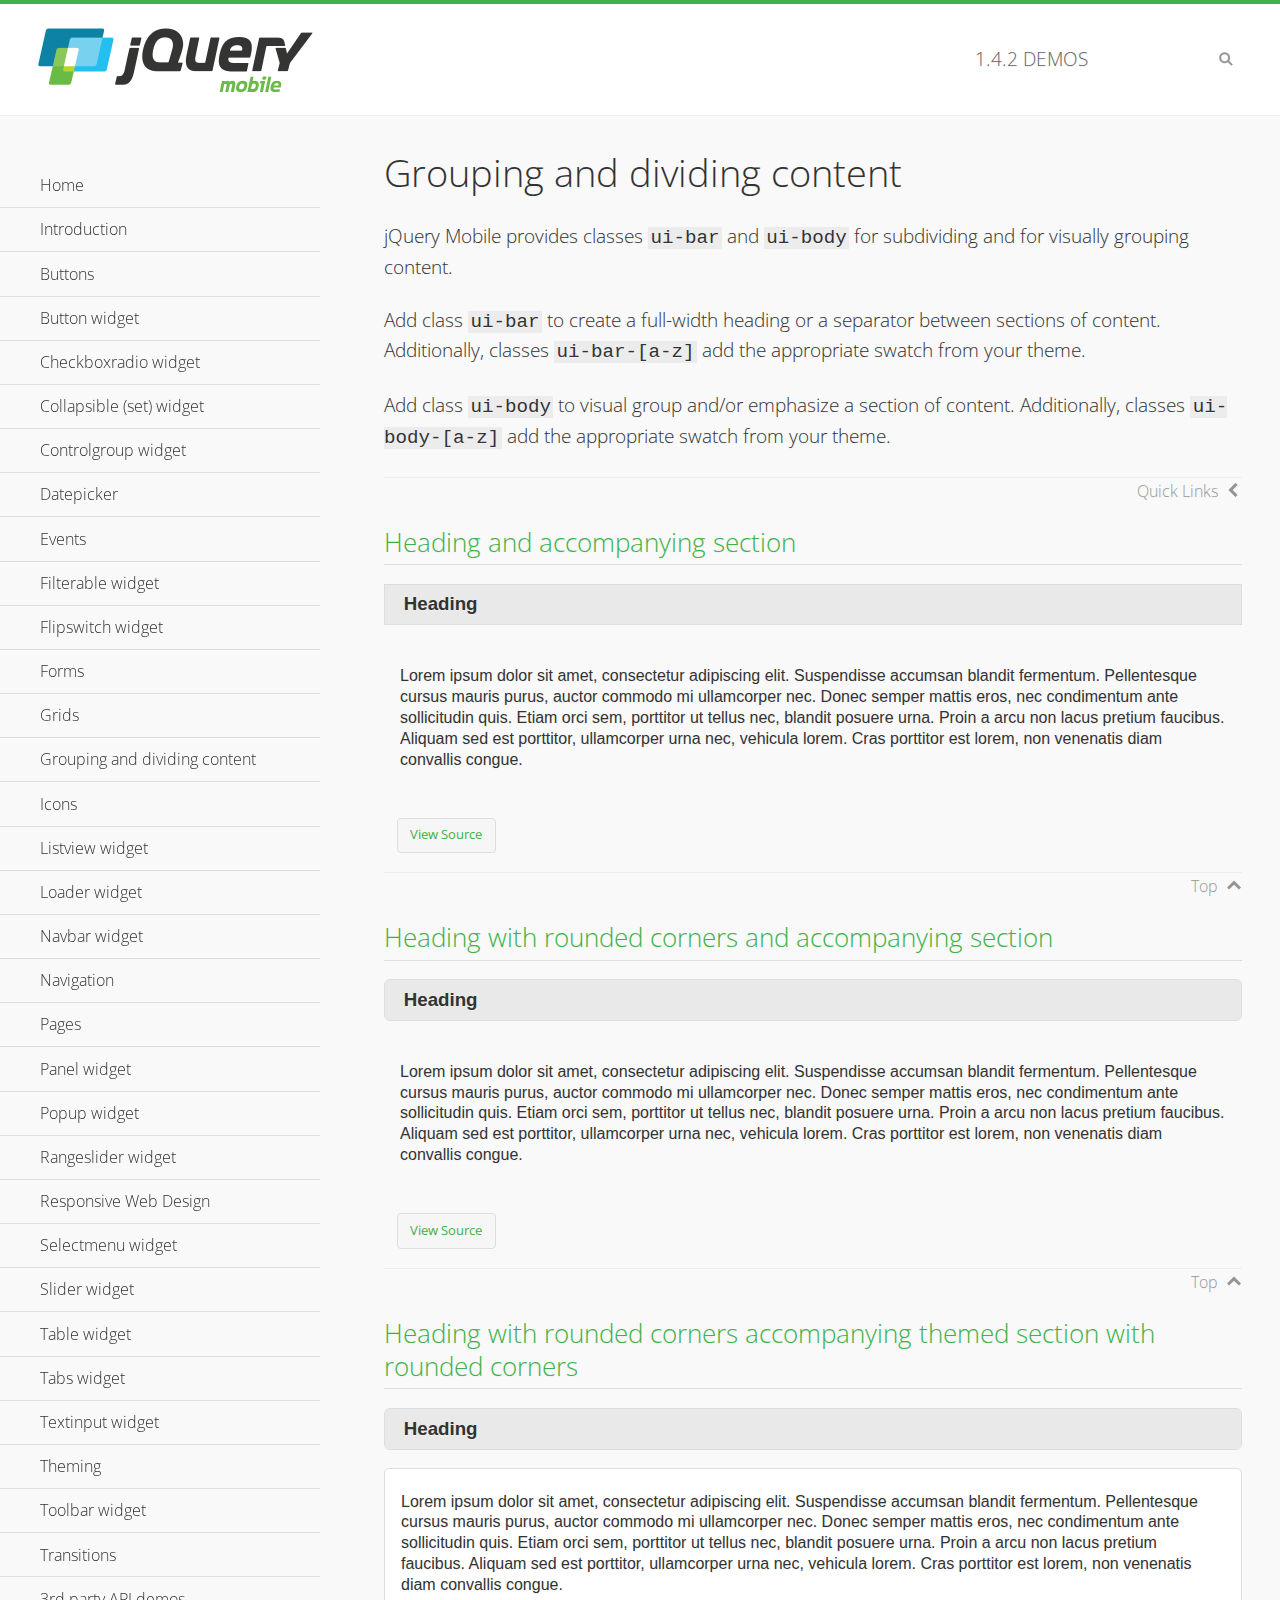
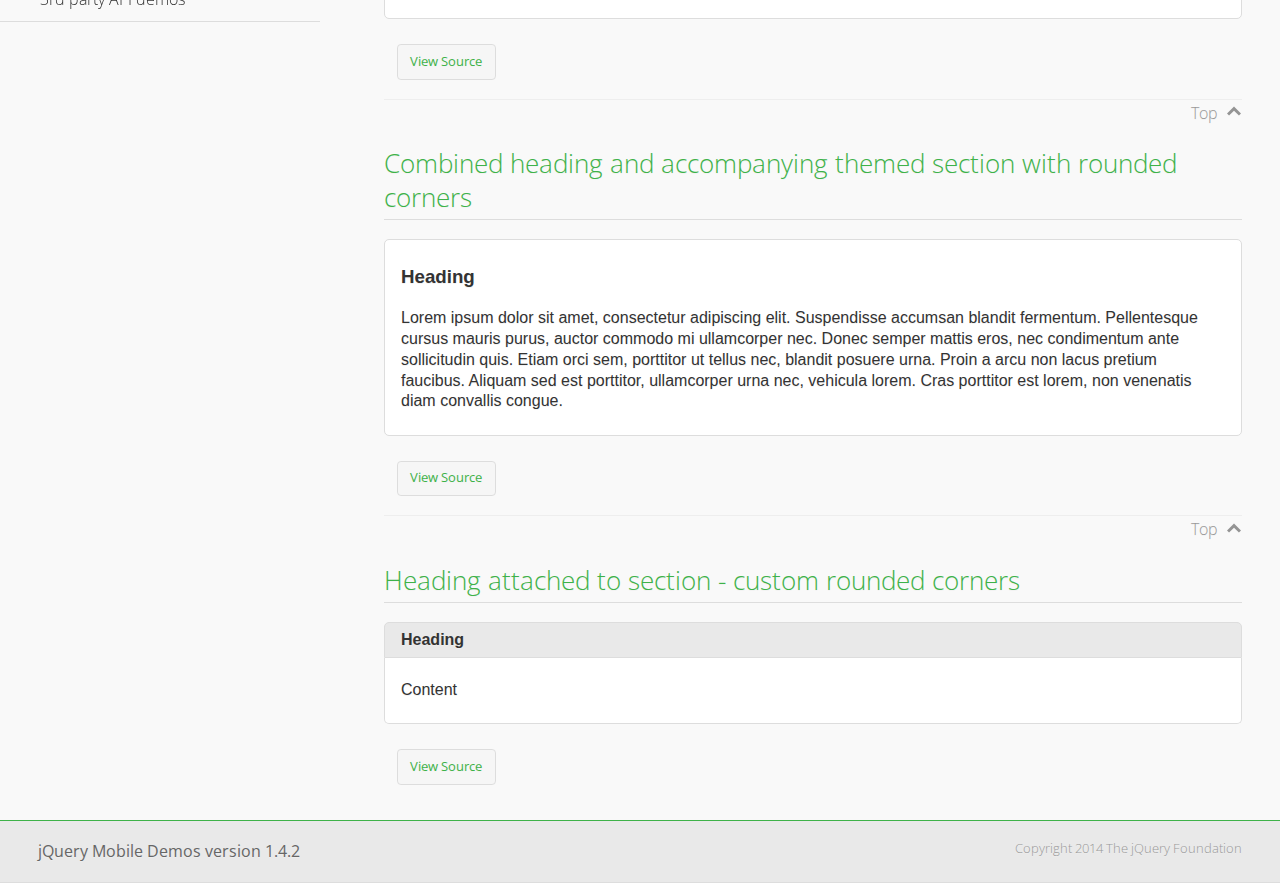
<file: django_facebook/static/django_facebook/scripts/jquery.mobile-1.4.2/demos/body-bar-classes/index.html>
<!DOCTYPE html>
<html>
	<head>
	<meta charset="utf-8">
	<meta name="viewport" content="width=device-width, initial-scale=1">
	<title>Grouping and dividing content - jQuery Mobile Demos</title>
	<link rel="shortcut icon" href="../favicon.ico">
	<link rel="stylesheet" href="http://fonts.googleapis.com/css?family=Open+Sans:300,400,700">
	<link rel="stylesheet" href="../css/themes/default/jquery.mobile-1.4.2.min.css">
	<link rel="stylesheet" href="../_assets/css/jqm-demos.css">
	<script src="../js/jquery.js"></script>
	<script src="../_assets/js/index.js"></script>
	<script src="../js/jquery.mobile-1.4.2.min.js"></script>
  <style id="combined-heading-and-section">
    .custom-corners .ui-bar {
      -webkit-border-top-left-radius: inherit;
      border-top-left-radius: inherit;
      -webkit-border-top-right-radius: inherit;
      border-top-right-radius: inherit;
    }
    .custom-corners .ui-body {
      border-top-width: 0;
      -webkit-border-bottom-left-radius: inherit;
      border-bottom-left-radius: inherit;
      -webkit-border-bottom-right-radius: inherit;
      border-bottom-right-radius: inherit;
    }
  </style>
</head>
<body>
<div data-role="page" class="jqm-demos" data-quicklinks="true">

	<div data-role="header" class="jqm-header">
		<h2><a href="../" title="jQuery Mobile Demos home"><img src="../_assets/img/jquery-logo.png" alt="jQuery Mobile"></a></h2>
		<p><span class="jqm-version"></span> Demos</p>
		<a href="#" class="jqm-navmenu-link ui-btn ui-btn-icon-notext ui-corner-all ui-icon-bars ui-nodisc-icon ui-alt-icon ui-btn-left">Menu</a>
		<a href="#" class="jqm-search-link ui-btn ui-btn-icon-notext ui-corner-all ui-icon-search ui-nodisc-icon ui-alt-icon ui-btn-right">Search</a>
	</div><!-- /header -->

	<div role="main" class="ui-content jqm-content">

		<h1>Grouping and dividing content</h1>

		<p>jQuery Mobile provides classes <code>ui-bar</code> and <code>ui-body</code> for subdividing and for visually grouping content.</p>
		<p>Add class <code>ui-bar</code> to create a full-width heading or a separator between sections of content. Additionally, classes <code>ui-bar-[a-z]</code> add the appropriate swatch from your theme.</p>
		<p>Add class <code>ui-body</code> to visual group and/or emphasize a section of content. Additionally, classes <code>ui-body-[a-z]</code> add the appropriate swatch from your theme.</p>

		<h2>Heading and accompanying section</h2>

		<div data-demo-html="true">
      <h3 class="ui-bar ui-bar-a">Heading</h3>
			<div class="ui-body">
				<p>Lorem ipsum dolor sit amet, consectetur adipiscing elit. Suspendisse accumsan blandit fermentum. Pellentesque cursus mauris purus, auctor commodo mi ullamcorper nec. Donec semper mattis eros, nec condimentum ante sollicitudin quis. Etiam orci sem, porttitor ut tellus nec, blandit posuere urna. Proin a arcu non lacus pretium faucibus. Aliquam sed est porttitor, ullamcorper urna nec, vehicula lorem. Cras porttitor est lorem, non venenatis diam convallis congue.</p>
			</div>
		</div>

		<h2>Heading with rounded corners and accompanying section</h2>

		<div data-demo-html="true">
      <h3 class="ui-bar ui-bar-a ui-corner-all">Heading</h3>
			<div class="ui-body">
				<p>Lorem ipsum dolor sit amet, consectetur adipiscing elit. Suspendisse accumsan blandit fermentum. Pellentesque cursus mauris purus, auctor commodo mi ullamcorper nec. Donec semper mattis eros, nec condimentum ante sollicitudin quis. Etiam orci sem, porttitor ut tellus nec, blandit posuere urna. Proin a arcu non lacus pretium faucibus. Aliquam sed est porttitor, ullamcorper urna nec, vehicula lorem. Cras porttitor est lorem, non venenatis diam convallis congue.</p>
			</div>
		</div>

		<h2>Heading with rounded corners accompanying themed section with rounded corners</h2>

		<div data-demo-html="true">
      <h3 class="ui-bar ui-bar-a ui-corner-all">Heading</h3>
			<div class="ui-body ui-body-a ui-corner-all">
				<p>Lorem ipsum dolor sit amet, consectetur adipiscing elit. Suspendisse accumsan blandit fermentum. Pellentesque cursus mauris purus, auctor commodo mi ullamcorper nec. Donec semper mattis eros, nec condimentum ante sollicitudin quis. Etiam orci sem, porttitor ut tellus nec, blandit posuere urna. Proin a arcu non lacus pretium faucibus. Aliquam sed est porttitor, ullamcorper urna nec, vehicula lorem. Cras porttitor est lorem, non venenatis diam convallis congue.</p>
			</div>
		</div>

		<h2>Combined heading and accompanying themed section with rounded corners</h2>

		<div data-demo-html="true">
			<div class="ui-body ui-body-a ui-corner-all">
	      <h3>Heading</h3>
				<p>Lorem ipsum dolor sit amet, consectetur adipiscing elit. Suspendisse accumsan blandit fermentum. Pellentesque cursus mauris purus, auctor commodo mi ullamcorper nec. Donec semper mattis eros, nec condimentum ante sollicitudin quis. Etiam orci sem, porttitor ut tellus nec, blandit posuere urna. Proin a arcu non lacus pretium faucibus. Aliquam sed est porttitor, ullamcorper urna nec, vehicula lorem. Cras porttitor est lorem, non venenatis diam convallis congue.</p>
			</div>
		</div>

		<h2>Heading attached to section - custom rounded corners</h2>

		<div data-demo-html="true" data-demo-css="#combined-heading-and-section">
      <div class="ui-corner-all custom-corners">
        <div class="ui-bar ui-bar-a">
          <h3>Heading</h3>
        </div>
        <div class="ui-body ui-body-a">
          <p>Content</p>
        </div>
      </div>
		</div>

	</div><!-- /content -->
	    <div data-role="panel" class="jqm-navmenu-panel" data-position="left" data-display="overlay" data-theme="a">
	    	<ul class="jqm-list ui-alt-icon ui-nodisc-icon">
<li data-filtertext="demos homepage" data-icon="home"><a href=".././">Home</a></li>
<li data-filtertext="introduction overview getting started"><a href="../intro/" data-ajax="false">Introduction</a></li>
<li data-filtertext="buttons button markup buttonmarkup method anchor link button element"><a href="../button-markup/" data-ajax="false">Buttons</a></li>
<li data-filtertext="form button widget input button submit reset"><a href="../button/" data-ajax="false">Button widget</a></li>
<li data-role="collapsible" data-collapsed-icon="carat-d" data-expanded-icon="carat-u" data-iconpos="right" data-inset="false">
	<h3>Checkboxradio widget</h3>
	<ul>
		<li data-filtertext="form checkboxradio widget checkbox input checkboxes controlgroups"><a href="../checkboxradio-checkbox/" data-ajax="false">Checkboxes</a></li>
		<li data-filtertext="form checkboxradio widget radio input radio buttons controlgroups"><a href="../checkboxradio-radio/" data-ajax="false">Radio buttons</a></li>
	</ul>
</li>
<li data-role="collapsible" data-collapsed-icon="carat-d" data-expanded-icon="carat-u" data-iconpos="right" data-inset="false">
	<h3>Collapsible (set) widget</h3>
	<ul>
		<li data-filtertext="collapsibles content formatting"><a href="../collapsible/" data-ajax="false">Collapsible</a></li>
		<li data-filtertext="dynamic collapsible set accordion append expand"><a href="../collapsible-dynamic/" data-ajax="false">Dynamic collapsibles</a></li>
		<li data-filtertext="accordions collapsible set widget content formatting grouped collapsibles"><a href="../collapsibleset/" data-ajax="false">Collapsible set</a></li>
	</ul>
</li>
<li data-role="collapsible" data-collapsed-icon="carat-d" data-expanded-icon="carat-u" data-iconpos="right" data-inset="false">
	<h3>Controlgroup widget</h3>
	<ul>
		<li data-filtertext="controlgroups selectmenu checkboxradio input grouped buttons horizontal vertical"><a href="../controlgroup/" data-ajax="false">Controlgroup</a></li>
		<li data-filtertext="dynamic controlgroup dynamically add buttons"><a href="../controlgroup-dynamic/" data-ajax="false">Dynamic controlgroups</a></li>
	</ul>
</li>
<li data-filtertext="form datepicker widget date input"><a href="../datepicker/" data-ajax="false">Datepicker</a></li>
<li data-role="collapsible" data-collapsed-icon="carat-d" data-expanded-icon="carat-u" data-iconpos="right" data-inset="false">
	<h3>Events</h3>
	<ul>
		<li data-filtertext="swipe to delete list items listviews swipe events"><a href="../swipe-list/" data-ajax="false">Swipe list items</a></li>
		<li data-filtertext="swipe to navigate swipe page navigation swipe events"><a href="../swipe-page/" data-ajax="false">Swipe page navigation</a></li>
	</ul>
</li>
<li data-filtertext="filterable filter elements sorting searching listview table"><a href="../filterable/" data-ajax="false">Filterable widget</a></li>
<li data-filtertext="form flipswitch widget flip toggle switch binary select checkbox input"><a href="../flipswitch/" data-ajax="false">Flipswitch widget</a></li>
<li data-role="collapsible" data-collapsed-icon="carat-d" data-expanded-icon="carat-u" data-iconpos="right" data-inset="false">
	<h3>Forms</h3>
	<ul>
		<li data-filtertext="forms text checkbox radio range button submit reset inputs selects textarea slider flipswitch label form elements"><a href="../forms/" data-ajax="false">Forms</a></li>
		<li data-filtertext="form hide labels hidden accessible ui-hidden-accessible forms"><a href="../forms-label-hidden-accessible/" data-ajax="false">Hide labels</a></li>
		<li data-filtertext="form field containers fieldcontain ui-field-contain forms"><a href="../forms-field-contain/" data-ajax="false">Field containers</a></li>
		<li data-filtertext="forms disabled form elements"><a href="../forms-disabled/" data-ajax="false">Forms disabled</a></li>
		<li data-filtertext="forms gallery examples overview forms text checkbox radio range button submit reset inputs selects textarea slider flipswitch label form elements"><a href="../forms-gallery/" data-ajax="false">Forms gallery</a></li>
	</ul>
</li>
<li data-role="collapsible" data-collapsed-icon="carat-d" data-expanded-icon="carat-u" data-iconpos="right" data-inset="false">
	<h3>Grids</h3>
	<ul>
		<li data-filtertext="grids columns blocks content formatting rwd responsive css framework"><a href="../grids/" data-ajax="false">Grids</a></li>
		<li data-filtertext="buttons in grids css framework"><a href="../grids-buttons/" data-ajax="false">Buttons in grids</a></li>
		<li data-filtertext="custom responsive grids rwd css framework"><a href="../grids-custom-responsive/" data-ajax="false">Custom responsive grids</a></li>
	</ul>
</li>
<li data-filtertext="blocks content formatting sections heading"><a href="../body-bar-classes/" data-ajax="false">Grouping and dividing content</a></li>
<li data-role="collapsible" data-collapsed-icon="carat-d" data-expanded-icon="carat-u" data-iconpos="right" data-inset="false">
	<h3>Icons</h3>
	<ul>
		<li data-filtertext="button icons svg disc alt custom icon position"><a href="../icons/" data-ajax="false">Icons</a></li>
		<li data-filtertext=""><a href="../icons-grunticon/" data-ajax="false">Grunticon loader</a></li>
	</ul>
</li>
<li data-role="collapsible" data-collapsed-icon="carat-d" data-expanded-icon="carat-u" data-iconpos="right" data-inset="false">
	<h3>Listview widget</h3>
	<ul>
		<li data-filtertext="listview widget thumbnails icons nested split button collapsible ul ol"><a href="../listview/" data-ajax="false">Listview</a></li>
		<li data-filtertext="autocomplete filterable reveal listview filtertextbeforefilter placeholder"><a href="../listview-autocomplete/" data-ajax="false">Listview autocomplete</a></li>
		<li data-filtertext="autocomplete filterable reveal listview remote data filtertextbeforefilter placeholder"><a href="../listview-autocomplete-remote/" data-ajax="false">Listview autocomplete remote data</a></li>
		<li data-filtertext="autodividers anchor jump scroll linkbars listview lists ul ol"><a href="../listview-autodividers-linkbar/" data-ajax="false">Listview autodividers linkbar</a></li>
		<li data-filtertext="listview autodividers selector autodividersselector lists ul ol"><a href="../listview-autodividers-selector/" data-ajax="false">Listview autodividers selector</a></li>
		<li data-filtertext="listview nested list items"><a href="../listview-nested-lists/" data-ajax="false">Listview Nested Listviews</a></li>
		<li data-filtertext="listview collapsible list items flat"><a href="../listview-collapsible-item-flat/" data-ajax="false">Listview collapsible list items (flat)</a></li>
		<li data-filtertext="listview collapsible list indented"><a href="../listview-collapsible-item-indented/" data-ajax="false">Listview collapsible list items (indented)</a></li>
		<li data-filtertext="grid listview responsive grids responsive listviews lists ul"><a href="../listview-grid/" data-ajax="false">Listview responsive grid</a></li>
	</ul>
</li>
<li data-filtertext="loader widget page loading navigation overlay spinner"><a href="../loader/" data-ajax="false">Loader widget</a></li>
<li data-filtertext="navbar widget navmenu toolbars header footer"><a href="../navbar/" data-ajax="false">Navbar widget</a></li>
<li data-role="collapsible" data-collapsed-icon="carat-d" data-expanded-icon="carat-u" data-iconpos="right" data-inset="false">
	<h3>Navigation</h3>
	<ul>
		<li data-filtertext="ajax navigation navigate widget history event method"><a href="../navigation/" data-ajax="false">Navigation</a></li>
		<li data-filtertext="linking pages page links navigation ajax prefetch cache"><a href="../navigation-linking-pages/" data-ajax="false">Linking pages</a></li>
		<li data-filtertext="php redirect server redirection server-side navigation"><a href="../navigation-php-redirect/" data-ajax="false">PHP redirect demo</a></li>
		<li data-filtertext="navigation redirection hash query"><a href="../navigation-hash-processing/" data-ajax="false">Hash processing demo</a></li>
	</ul>
</li>
<li data-role="collapsible" data-collapsed-icon="carat-d" data-expanded-icon="carat-u" data-iconpos="right" data-inset="false">
	<h3>Pages</h3>
	<ul>
		<li data-filtertext="pages page widget ajax navigation"><a href="../pages/" data-ajax="false">Pages</a></li>
		<li data-filtertext="single page"><a href="../pages-single-page/" data-ajax="false">Single page</a></li>
		<li data-filtertext="multipage multi-page page"><a href="../pages-multi-page/" data-ajax="false">Multi-page template</a></li>
		<li data-filtertext="dialog page widget modal popup"><a href="../pages-dialog/" data-ajax="false">Dialog page</a></li>
	</ul>
</li>
<li data-role="collapsible" data-collapsed-icon="carat-d" data-expanded-icon="carat-u" data-iconpos="right" data-inset="false">
	<h3>Panel widget</h3>
	<ul>
		<li data-filtertext="panel widget sliding panels reveal push overlay responsive"><a href="../panel/" data-ajax="false">Panel</a></li>
		<li data-filtertext=""><a href="../panel-external/" data-ajax="false">External panels</a></li>
		<li data-filtertext="panel "><a href="../panel-fixed/" data-ajax="false">Fixed panels</a></li>
		<li data-filtertext="panel slide panels sliding panels shadow rwd responsive breakpoint"><a href="../panel-responsive/" data-ajax="false">Panels responsive</a></li>
		<li data-filtertext="panel custom style custom panel width reveal shadow listview panel styling page background wrapper"><a href="../panel-styling/" data-ajax="false">Custom panel style</a></li>
		<li data-filtertext="panel open on swipe"><a href="../panel-swipe-open/" data-ajax="false">Panel open on swipe</a></li>
		<li data-filtertext="panels outside page internal external toolbars"><a href="../panel-external-internal/" data-ajax="false">Panel external and internal</a></li>
	</ul>
</li>
<li data-role="collapsible" data-collapsed-icon="carat-d" data-expanded-icon="carat-u" data-iconpos="right" data-inset="false">
	<h3>Popup widget</h3>
	<ul>
		<li data-filtertext="popup widget popups dialog modal transition tooltip lightbox form overlay screen flip pop fade transition"><a href="../popup/" data-ajax="false">Popup</a></li>
		<li data-filtertext="popup alignment position"><a href="../popup-alignment/" data-ajax="false">Popup alignment</a></li>
		<li data-filtertext="popup arrow size popups popover"><a href="../popup-arrow-size/" data-ajax="false">Popup arrow size</a></li>
		<li data-filtertext="dynamic popups popup images lightbox"><a href="../popup-dynamic/" data-ajax="false">Dynamic popups</a></li>
		<li data-filtertext="popups with iframes scaling"><a href="../popup-iframe/" data-ajax="false">Popups with iframes</a></li>
		<li data-filtertext="popup image scaling"><a href="../popup-image-scaling/" data-ajax="false">Popup image scaling</a></li>
		<li data-filtertext="external popup outside multi-page"><a href="../popup-outside-multipage" data-ajax="false">Popup outside multi-page</a></li>
	</ul>
</li>
<li data-filtertext="form rangeslider widget dual sliders dual handle sliders range input"><a href="../rangeslider/" data-ajax="false">Rangeslider widget</a></li>
<li data-filtertext="responsive web design rwd adaptive progressive enhancement PE accessible mobile breakpoints media query media queries"><a href="../rwd/" data-ajax="false">Responsive Web Design</a></li>
<li data-role="collapsible" data-collapsed-icon="carat-d" data-expanded-icon="carat-u" data-iconpos="right" data-inset="false">
	<h3>Selectmenu widget</h3>
	<ul>
		<li data-filtertext="form selectmenu widget select input custom select menu selects"><a href="../selectmenu/" data-ajax="false">Selectmenu</a></li>
		<li data-filtertext="form custom select menu selectmenu widget custom menu option optgroup multiple selects"><a href="../selectmenu-custom/" data-ajax="false">Custom select menu</a></li>
		<li data-filtertext="filterable select filter popup dialog"><a href="../selectmenu-custom-filter/" data-ajax="false">Custom select menu with filter</a></li>
	</ul>
</li>
<li data-role="collapsible" data-collapsed-icon="carat-d" data-expanded-icon="carat-u" data-iconpos="right" data-inset="false">
	<h3>Slider widget</h3>
	<ul>
		<li data-filtertext="form slider widget range input single sliders"><a href="../slider/" data-ajax="false">Slider</a></li>
		<li data-filtertext="form slider widget flipswitch slider binary select flip toggle switch"><a href="../slider-flipswitch/" data-ajax="false">Slider flip toggle switch</a></li>
		<li data-filtertext="form slider tooltip handle value input range sliders"><a href="../slider-tooltip/" data-ajax="false">Slider tooltip</a></li>
	</ul>
</li>
<li data-role="collapsible" data-collapsed-icon="carat-d" data-expanded-icon="carat-u" data-iconpos="right" data-inset="false">
	<h3>Table widget</h3>
	<ul>
		<li data-filtertext="table widget reflow column toggle th td responsive tables rwd hide show tabular"><a href="../table-column-toggle/" data-ajax="false">Table Column Toggle</a></li>
		<li data-filtertext="table column toggle phone comparison demo"><a href="../table-column-toggle-example/" data-ajax="false">Table Column Toggle demo</a></li>
		<li data-filtertext="responsive tables table column toggle heading groups rwd breakpoint"><a href="../table-column-toggle-heading-groups/" data-ajax="false">Table Column Toggle heading groups</a></li>
		<li data-filtertext="responsive tables table column toggle hide rwd breakpoint customization options"><a href="../table-column-toggle-options/" data-ajax="false">Table Column Toggle options</a></li>
		<li data-filtertext="table reflow th td responsive rwd columns tabular"><a href="../table-reflow/" data-ajax="false">Table Reflow</a></li>
		<li data-filtertext="responsive tables table reflow heading groups rwd breakpoint"><a href="../table-reflow-heading-groups/" data-ajax="false">Table Reflow heading groups</a></li>
		<li data-filtertext="responsive tables table reflow stripes strokes table style"><a href="../table-reflow-stripes-strokes/" data-ajax="false">Table Reflow stripes and strokes</a></li>
		<li data-filtertext="responsive tables table reflow stack custom styles"><a href="../table-reflow-styling/" data-ajax="false">Table Reflow custom styles</a></li>
	</ul>
</li>
<li data-filtertext="ui tabs widget"><a href="../tabs/" data-ajax="false">Tabs widget</a></li>
<li data-filtertext="form textinput widget text input textarea number date time tel email file color password"><a href="../textinput/" data-ajax="false">Textinput widget</a></li>
<li data-role="collapsible" data-collapsed-icon="carat-d" data-expanded-icon="carat-u" data-iconpos="right" data-inset="false">
	<h3>Theming</h3>
	<ul>
		<li data-filtertext="default theme swatches theming style css"><a href="../theme-default/" data-ajax="false">Default theme</a></li>
		<li data-filtertext="classic theme old theme swatches theming style css"><a href="../theme-classic/" data-ajax="false">Classic theme</a></li>
	</ul>
</li>
<li data-role="collapsible" data-collapsed-icon="carat-d" data-expanded-icon="carat-u" data-iconpos="right" data-inset="false">
	<h3>Toolbar widget</h3>
	<ul>
		<li data-filtertext="toolbar widget header footer toolbars fixed fullscreen external sections"><a href="../toolbar/" data-ajax="false">Toolbar</a></li>
		<li data-filtertext="dynamic toolbars dynamically add toolbar header footer"><a href="../toolbar-dynamic/" data-ajax="false">Dynamic toolbars</a></li>
		<li data-filtertext="external toolbars header footer"><a href="../toolbar-external/" data-ajax="false">External toolbars</a></li>
		<li data-filtertext="fixed toolbars header footer"><a href="../toolbar-fixed/" data-ajax="false">Fixed toolbars</a></li>
		<li data-filtertext="fixed fullscreen toolbars header footer"><a href="../toolbar-fixed-fullscreen/" data-ajax="false">Fullscreen toolbars</a></li>
		<li data-filtertext="external fixed toolbars header footer"><a href="../toolbar-fixed-external/" data-ajax="false">Fixed external toolbars</a></li>
		<li data-filtertext="external persistent toolbars header footer navbar navmenu"><a href="../toolbar-fixed-persistent/" data-ajax="false">Persistent toolbars</a></li>
		<li data-filtertext="external ajax optimized toolbars persistent toolbars header footer navbar"><a href="../toolbar-fixed-persistent-optimized/" data-ajax="false">Ajax optimized toolbars</a></li>
		<li data-filtertext="form in toolbars header footer"><a href="../toolbar-fixed-forms/" data-ajax="false">Form in toolbar</a></li>
	</ul>
</li>
<li data-filtertext="page transitions animated pages popup navigation flip slide fade pop"><a href="../transitions/" data-ajax="false">Transitions</a></li>
<li data-role="collapsible" data-collapsed-icon="carat-d" data-expanded-icon="carat-u" data-iconpos="right" data-inset="false">
	<h3>3rd party API demos</h3>
	<ul>
		<li data-filtertext="backbone requirejs navigation router"><a href="../backbone-requirejs/" data-ajax="false">Backbone RequireJS</a></li>
		<li data-filtertext="google maps geolocation demo"><a href="../map-geolocation/" data-ajax="false">Google Maps geolocation</a></li>
		<li data-filtertext="google maps hybrid"><a href="../map-list-toggle/" data-ajax="false">Google Maps list toggle</a></li>
	</ul>
</li>



		     </ul>
		</div><!-- /panel -->


	<div data-role="footer" data-position="fixed" data-tap-toggle="false" class="jqm-footer">
		<p>jQuery Mobile Demos version <span class="jqm-version"></span></p>
		<p>Copyright 2014 The jQuery Foundation</p>
	</div><!-- /footer -->
	<!-- TODO: This should become an external panel so we can add input to markup (unique ID) -->
    <div data-role="panel" class="jqm-search-panel" data-position="right" data-display="overlay" data-theme="a">
		<div class="jqm-search">
			<ul class="jqm-list" data-filter-placeholder="Search demos..." data-filter-reveal="true">
<li data-filtertext="demos homepage" data-icon="home"><a href=".././">Home</a></li>
<li data-filtertext="introduction overview getting started"><a href="../intro/" data-ajax="false">Introduction</a></li>
<li data-filtertext="buttons button markup buttonmarkup method anchor link button element"><a href="../button-markup/" data-ajax="false">Buttons</a></li>
<li data-filtertext="form button widget input button submit reset"><a href="../button/" data-ajax="false">Button widget</a></li>
<li data-role="collapsible" data-collapsed-icon="carat-d" data-expanded-icon="carat-u" data-iconpos="right" data-inset="false">
	<h3>Checkboxradio widget</h3>
	<ul>
		<li data-filtertext="form checkboxradio widget checkbox input checkboxes controlgroups"><a href="../checkboxradio-checkbox/" data-ajax="false">Checkboxes</a></li>
		<li data-filtertext="form checkboxradio widget radio input radio buttons controlgroups"><a href="../checkboxradio-radio/" data-ajax="false">Radio buttons</a></li>
	</ul>
</li>
<li data-role="collapsible" data-collapsed-icon="carat-d" data-expanded-icon="carat-u" data-iconpos="right" data-inset="false">
	<h3>Collapsible (set) widget</h3>
	<ul>
		<li data-filtertext="collapsibles content formatting"><a href="../collapsible/" data-ajax="false">Collapsible</a></li>
		<li data-filtertext="dynamic collapsible set accordion append expand"><a href="../collapsible-dynamic/" data-ajax="false">Dynamic collapsibles</a></li>
		<li data-filtertext="accordions collapsible set widget content formatting grouped collapsibles"><a href="../collapsibleset/" data-ajax="false">Collapsible set</a></li>
	</ul>
</li>
<li data-role="collapsible" data-collapsed-icon="carat-d" data-expanded-icon="carat-u" data-iconpos="right" data-inset="false">
	<h3>Controlgroup widget</h3>
	<ul>
		<li data-filtertext="controlgroups selectmenu checkboxradio input grouped buttons horizontal vertical"><a href="../controlgroup/" data-ajax="false">Controlgroup</a></li>
		<li data-filtertext="dynamic controlgroup dynamically add buttons"><a href="../controlgroup-dynamic/" data-ajax="false">Dynamic controlgroups</a></li>
	</ul>
</li>
<li data-filtertext="form datepicker widget date input"><a href="../datepicker/" data-ajax="false">Datepicker</a></li>
<li data-role="collapsible" data-collapsed-icon="carat-d" data-expanded-icon="carat-u" data-iconpos="right" data-inset="false">
	<h3>Events</h3>
	<ul>
		<li data-filtertext="swipe to delete list items listviews swipe events"><a href="../swipe-list/" data-ajax="false">Swipe list items</a></li>
		<li data-filtertext="swipe to navigate swipe page navigation swipe events"><a href="../swipe-page/" data-ajax="false">Swipe page navigation</a></li>
	</ul>
</li>
<li data-filtertext="filterable filter elements sorting searching listview table"><a href="../filterable/" data-ajax="false">Filterable widget</a></li>
<li data-filtertext="form flipswitch widget flip toggle switch binary select checkbox input"><a href="../flipswitch/" data-ajax="false">Flipswitch widget</a></li>
<li data-role="collapsible" data-collapsed-icon="carat-d" data-expanded-icon="carat-u" data-iconpos="right" data-inset="false">
	<h3>Forms</h3>
	<ul>
		<li data-filtertext="forms text checkbox radio range button submit reset inputs selects textarea slider flipswitch label form elements"><a href="../forms/" data-ajax="false">Forms</a></li>
		<li data-filtertext="form hide labels hidden accessible ui-hidden-accessible forms"><a href="../forms-label-hidden-accessible/" data-ajax="false">Hide labels</a></li>
		<li data-filtertext="form field containers fieldcontain ui-field-contain forms"><a href="../forms-field-contain/" data-ajax="false">Field containers</a></li>
		<li data-filtertext="forms disabled form elements"><a href="../forms-disabled/" data-ajax="false">Forms disabled</a></li>
		<li data-filtertext="forms gallery examples overview forms text checkbox radio range button submit reset inputs selects textarea slider flipswitch label form elements"><a href="../forms-gallery/" data-ajax="false">Forms gallery</a></li>
	</ul>
</li>
<li data-role="collapsible" data-collapsed-icon="carat-d" data-expanded-icon="carat-u" data-iconpos="right" data-inset="false">
	<h3>Grids</h3>
	<ul>
		<li data-filtertext="grids columns blocks content formatting rwd responsive css framework"><a href="../grids/" data-ajax="false">Grids</a></li>
		<li data-filtertext="buttons in grids css framework"><a href="../grids-buttons/" data-ajax="false">Buttons in grids</a></li>
		<li data-filtertext="custom responsive grids rwd css framework"><a href="../grids-custom-responsive/" data-ajax="false">Custom responsive grids</a></li>
	</ul>
</li>
<li data-filtertext="blocks content formatting sections heading"><a href="../body-bar-classes/" data-ajax="false">Grouping and dividing content</a></li>
<li data-role="collapsible" data-collapsed-icon="carat-d" data-expanded-icon="carat-u" data-iconpos="right" data-inset="false">
	<h3>Icons</h3>
	<ul>
		<li data-filtertext="button icons svg disc alt custom icon position"><a href="../icons/" data-ajax="false">Icons</a></li>
		<li data-filtertext=""><a href="../icons-grunticon/" data-ajax="false">Grunticon loader</a></li>
	</ul>
</li>
<li data-role="collapsible" data-collapsed-icon="carat-d" data-expanded-icon="carat-u" data-iconpos="right" data-inset="false">
	<h3>Listview widget</h3>
	<ul>
		<li data-filtertext="listview widget thumbnails icons nested split button collapsible ul ol"><a href="../listview/" data-ajax="false">Listview</a></li>
		<li data-filtertext="autocomplete filterable reveal listview filtertextbeforefilter placeholder"><a href="../listview-autocomplete/" data-ajax="false">Listview autocomplete</a></li>
		<li data-filtertext="autocomplete filterable reveal listview remote data filtertextbeforefilter placeholder"><a href="../listview-autocomplete-remote/" data-ajax="false">Listview autocomplete remote data</a></li>
		<li data-filtertext="autodividers anchor jump scroll linkbars listview lists ul ol"><a href="../listview-autodividers-linkbar/" data-ajax="false">Listview autodividers linkbar</a></li>
		<li data-filtertext="listview autodividers selector autodividersselector lists ul ol"><a href="../listview-autodividers-selector/" data-ajax="false">Listview autodividers selector</a></li>
		<li data-filtertext="listview nested list items"><a href="../listview-nested-lists/" data-ajax="false">Listview Nested Listviews</a></li>
		<li data-filtertext="listview collapsible list items flat"><a href="../listview-collapsible-item-flat/" data-ajax="false">Listview collapsible list items (flat)</a></li>
		<li data-filtertext="listview collapsible list indented"><a href="../listview-collapsible-item-indented/" data-ajax="false">Listview collapsible list items (indented)</a></li>
		<li data-filtertext="grid listview responsive grids responsive listviews lists ul"><a href="../listview-grid/" data-ajax="false">Listview responsive grid</a></li>
	</ul>
</li>
<li data-filtertext="loader widget page loading navigation overlay spinner"><a href="../loader/" data-ajax="false">Loader widget</a></li>
<li data-filtertext="navbar widget navmenu toolbars header footer"><a href="../navbar/" data-ajax="false">Navbar widget</a></li>
<li data-role="collapsible" data-collapsed-icon="carat-d" data-expanded-icon="carat-u" data-iconpos="right" data-inset="false">
	<h3>Navigation</h3>
	<ul>
		<li data-filtertext="ajax navigation navigate widget history event method"><a href="../navigation/" data-ajax="false">Navigation</a></li>
		<li data-filtertext="linking pages page links navigation ajax prefetch cache"><a href="../navigation-linking-pages/" data-ajax="false">Linking pages</a></li>
		<li data-filtertext="php redirect server redirection server-side navigation"><a href="../navigation-php-redirect/" data-ajax="false">PHP redirect demo</a></li>
		<li data-filtertext="navigation redirection hash query"><a href="../navigation-hash-processing/" data-ajax="false">Hash processing demo</a></li>
	</ul>
</li>
<li data-role="collapsible" data-collapsed-icon="carat-d" data-expanded-icon="carat-u" data-iconpos="right" data-inset="false">
	<h3>Pages</h3>
	<ul>
		<li data-filtertext="pages page widget ajax navigation"><a href="../pages/" data-ajax="false">Pages</a></li>
		<li data-filtertext="single page"><a href="../pages-single-page/" data-ajax="false">Single page</a></li>
		<li data-filtertext="multipage multi-page page"><a href="../pages-multi-page/" data-ajax="false">Multi-page template</a></li>
		<li data-filtertext="dialog page widget modal popup"><a href="../pages-dialog/" data-ajax="false">Dialog page</a></li>
	</ul>
</li>
<li data-role="collapsible" data-collapsed-icon="carat-d" data-expanded-icon="carat-u" data-iconpos="right" data-inset="false">
	<h3>Panel widget</h3>
	<ul>
		<li data-filtertext="panel widget sliding panels reveal push overlay responsive"><a href="../panel/" data-ajax="false">Panel</a></li>
		<li data-filtertext=""><a href="../panel-external/" data-ajax="false">External panels</a></li>
		<li data-filtertext="panel "><a href="../panel-fixed/" data-ajax="false">Fixed panels</a></li>
		<li data-filtertext="panel slide panels sliding panels shadow rwd responsive breakpoint"><a href="../panel-responsive/" data-ajax="false">Panels responsive</a></li>
		<li data-filtertext="panel custom style custom panel width reveal shadow listview panel styling page background wrapper"><a href="../panel-styling/" data-ajax="false">Custom panel style</a></li>
		<li data-filtertext="panel open on swipe"><a href="../panel-swipe-open/" data-ajax="false">Panel open on swipe</a></li>
		<li data-filtertext="panels outside page internal external toolbars"><a href="../panel-external-internal/" data-ajax="false">Panel external and internal</a></li>
	</ul>
</li>
<li data-role="collapsible" data-collapsed-icon="carat-d" data-expanded-icon="carat-u" data-iconpos="right" data-inset="false">
	<h3>Popup widget</h3>
	<ul>
		<li data-filtertext="popup widget popups dialog modal transition tooltip lightbox form overlay screen flip pop fade transition"><a href="../popup/" data-ajax="false">Popup</a></li>
		<li data-filtertext="popup alignment position"><a href="../popup-alignment/" data-ajax="false">Popup alignment</a></li>
		<li data-filtertext="popup arrow size popups popover"><a href="../popup-arrow-size/" data-ajax="false">Popup arrow size</a></li>
		<li data-filtertext="dynamic popups popup images lightbox"><a href="../popup-dynamic/" data-ajax="false">Dynamic popups</a></li>
		<li data-filtertext="popups with iframes scaling"><a href="../popup-iframe/" data-ajax="false">Popups with iframes</a></li>
		<li data-filtertext="popup image scaling"><a href="../popup-image-scaling/" data-ajax="false">Popup image scaling</a></li>
		<li data-filtertext="external popup outside multi-page"><a href="../popup-outside-multipage" data-ajax="false">Popup outside multi-page</a></li>
	</ul>
</li>
<li data-filtertext="form rangeslider widget dual sliders dual handle sliders range input"><a href="../rangeslider/" data-ajax="false">Rangeslider widget</a></li>
<li data-filtertext="responsive web design rwd adaptive progressive enhancement PE accessible mobile breakpoints media query media queries"><a href="../rwd/" data-ajax="false">Responsive Web Design</a></li>
<li data-role="collapsible" data-collapsed-icon="carat-d" data-expanded-icon="carat-u" data-iconpos="right" data-inset="false">
	<h3>Selectmenu widget</h3>
	<ul>
		<li data-filtertext="form selectmenu widget select input custom select menu selects"><a href="../selectmenu/" data-ajax="false">Selectmenu</a></li>
		<li data-filtertext="form custom select menu selectmenu widget custom menu option optgroup multiple selects"><a href="../selectmenu-custom/" data-ajax="false">Custom select menu</a></li>
		<li data-filtertext="filterable select filter popup dialog"><a href="../selectmenu-custom-filter/" data-ajax="false">Custom select menu with filter</a></li>
	</ul>
</li>
<li data-role="collapsible" data-collapsed-icon="carat-d" data-expanded-icon="carat-u" data-iconpos="right" data-inset="false">
	<h3>Slider widget</h3>
	<ul>
		<li data-filtertext="form slider widget range input single sliders"><a href="../slider/" data-ajax="false">Slider</a></li>
		<li data-filtertext="form slider widget flipswitch slider binary select flip toggle switch"><a href="../slider-flipswitch/" data-ajax="false">Slider flip toggle switch</a></li>
		<li data-filtertext="form slider tooltip handle value input range sliders"><a href="../slider-tooltip/" data-ajax="false">Slider tooltip</a></li>
	</ul>
</li>
<li data-role="collapsible" data-collapsed-icon="carat-d" data-expanded-icon="carat-u" data-iconpos="right" data-inset="false">
	<h3>Table widget</h3>
	<ul>
		<li data-filtertext="table widget reflow column toggle th td responsive tables rwd hide show tabular"><a href="../table-column-toggle/" data-ajax="false">Table Column Toggle</a></li>
		<li data-filtertext="table column toggle phone comparison demo"><a href="../table-column-toggle-example/" data-ajax="false">Table Column Toggle demo</a></li>
		<li data-filtertext="responsive tables table column toggle heading groups rwd breakpoint"><a href="../table-column-toggle-heading-groups/" data-ajax="false">Table Column Toggle heading groups</a></li>
		<li data-filtertext="responsive tables table column toggle hide rwd breakpoint customization options"><a href="../table-column-toggle-options/" data-ajax="false">Table Column Toggle options</a></li>
		<li data-filtertext="table reflow th td responsive rwd columns tabular"><a href="../table-reflow/" data-ajax="false">Table Reflow</a></li>
		<li data-filtertext="responsive tables table reflow heading groups rwd breakpoint"><a href="../table-reflow-heading-groups/" data-ajax="false">Table Reflow heading groups</a></li>
		<li data-filtertext="responsive tables table reflow stripes strokes table style"><a href="../table-reflow-stripes-strokes/" data-ajax="false">Table Reflow stripes and strokes</a></li>
		<li data-filtertext="responsive tables table reflow stack custom styles"><a href="../table-reflow-styling/" data-ajax="false">Table Reflow custom styles</a></li>
	</ul>
</li>
<li data-filtertext="ui tabs widget"><a href="../tabs/" data-ajax="false">Tabs widget</a></li>
<li data-filtertext="form textinput widget text input textarea number date time tel email file color password"><a href="../textinput/" data-ajax="false">Textinput widget</a></li>
<li data-role="collapsible" data-collapsed-icon="carat-d" data-expanded-icon="carat-u" data-iconpos="right" data-inset="false">
	<h3>Theming</h3>
	<ul>
		<li data-filtertext="default theme swatches theming style css"><a href="../theme-default/" data-ajax="false">Default theme</a></li>
		<li data-filtertext="classic theme old theme swatches theming style css"><a href="../theme-classic/" data-ajax="false">Classic theme</a></li>
	</ul>
</li>
<li data-role="collapsible" data-collapsed-icon="carat-d" data-expanded-icon="carat-u" data-iconpos="right" data-inset="false">
	<h3>Toolbar widget</h3>
	<ul>
		<li data-filtertext="toolbar widget header footer toolbars fixed fullscreen external sections"><a href="../toolbar/" data-ajax="false">Toolbar</a></li>
		<li data-filtertext="dynamic toolbars dynamically add toolbar header footer"><a href="../toolbar-dynamic/" data-ajax="false">Dynamic toolbars</a></li>
		<li data-filtertext="external toolbars header footer"><a href="../toolbar-external/" data-ajax="false">External toolbars</a></li>
		<li data-filtertext="fixed toolbars header footer"><a href="../toolbar-fixed/" data-ajax="false">Fixed toolbars</a></li>
		<li data-filtertext="fixed fullscreen toolbars header footer"><a href="../toolbar-fixed-fullscreen/" data-ajax="false">Fullscreen toolbars</a></li>
		<li data-filtertext="external fixed toolbars header footer"><a href="../toolbar-fixed-external/" data-ajax="false">Fixed external toolbars</a></li>
		<li data-filtertext="external persistent toolbars header footer navbar navmenu"><a href="../toolbar-fixed-persistent/" data-ajax="false">Persistent toolbars</a></li>
		<li data-filtertext="external ajax optimized toolbars persistent toolbars header footer navbar"><a href="../toolbar-fixed-persistent-optimized/" data-ajax="false">Ajax optimized toolbars</a></li>
		<li data-filtertext="form in toolbars header footer"><a href="../toolbar-fixed-forms/" data-ajax="false">Form in toolbar</a></li>
	</ul>
</li>
<li data-filtertext="page transitions animated pages popup navigation flip slide fade pop"><a href="../transitions/" data-ajax="false">Transitions</a></li>
<li data-role="collapsible" data-collapsed-icon="carat-d" data-expanded-icon="carat-u" data-iconpos="right" data-inset="false">
	<h3>3rd party API demos</h3>
	<ul>
		<li data-filtertext="backbone requirejs navigation router"><a href="../backbone-requirejs/" data-ajax="false">Backbone RequireJS</a></li>
		<li data-filtertext="google maps geolocation demo"><a href="../map-geolocation/" data-ajax="false">Google Maps geolocation</a></li>
		<li data-filtertext="google maps hybrid"><a href="../map-list-toggle/" data-ajax="false">Google Maps list toggle</a></li>
	</ul>
</li>



			</ul>
		</div>
	</div><!-- /panel -->


</div><!-- /page -->

</body>
</html>
</file>
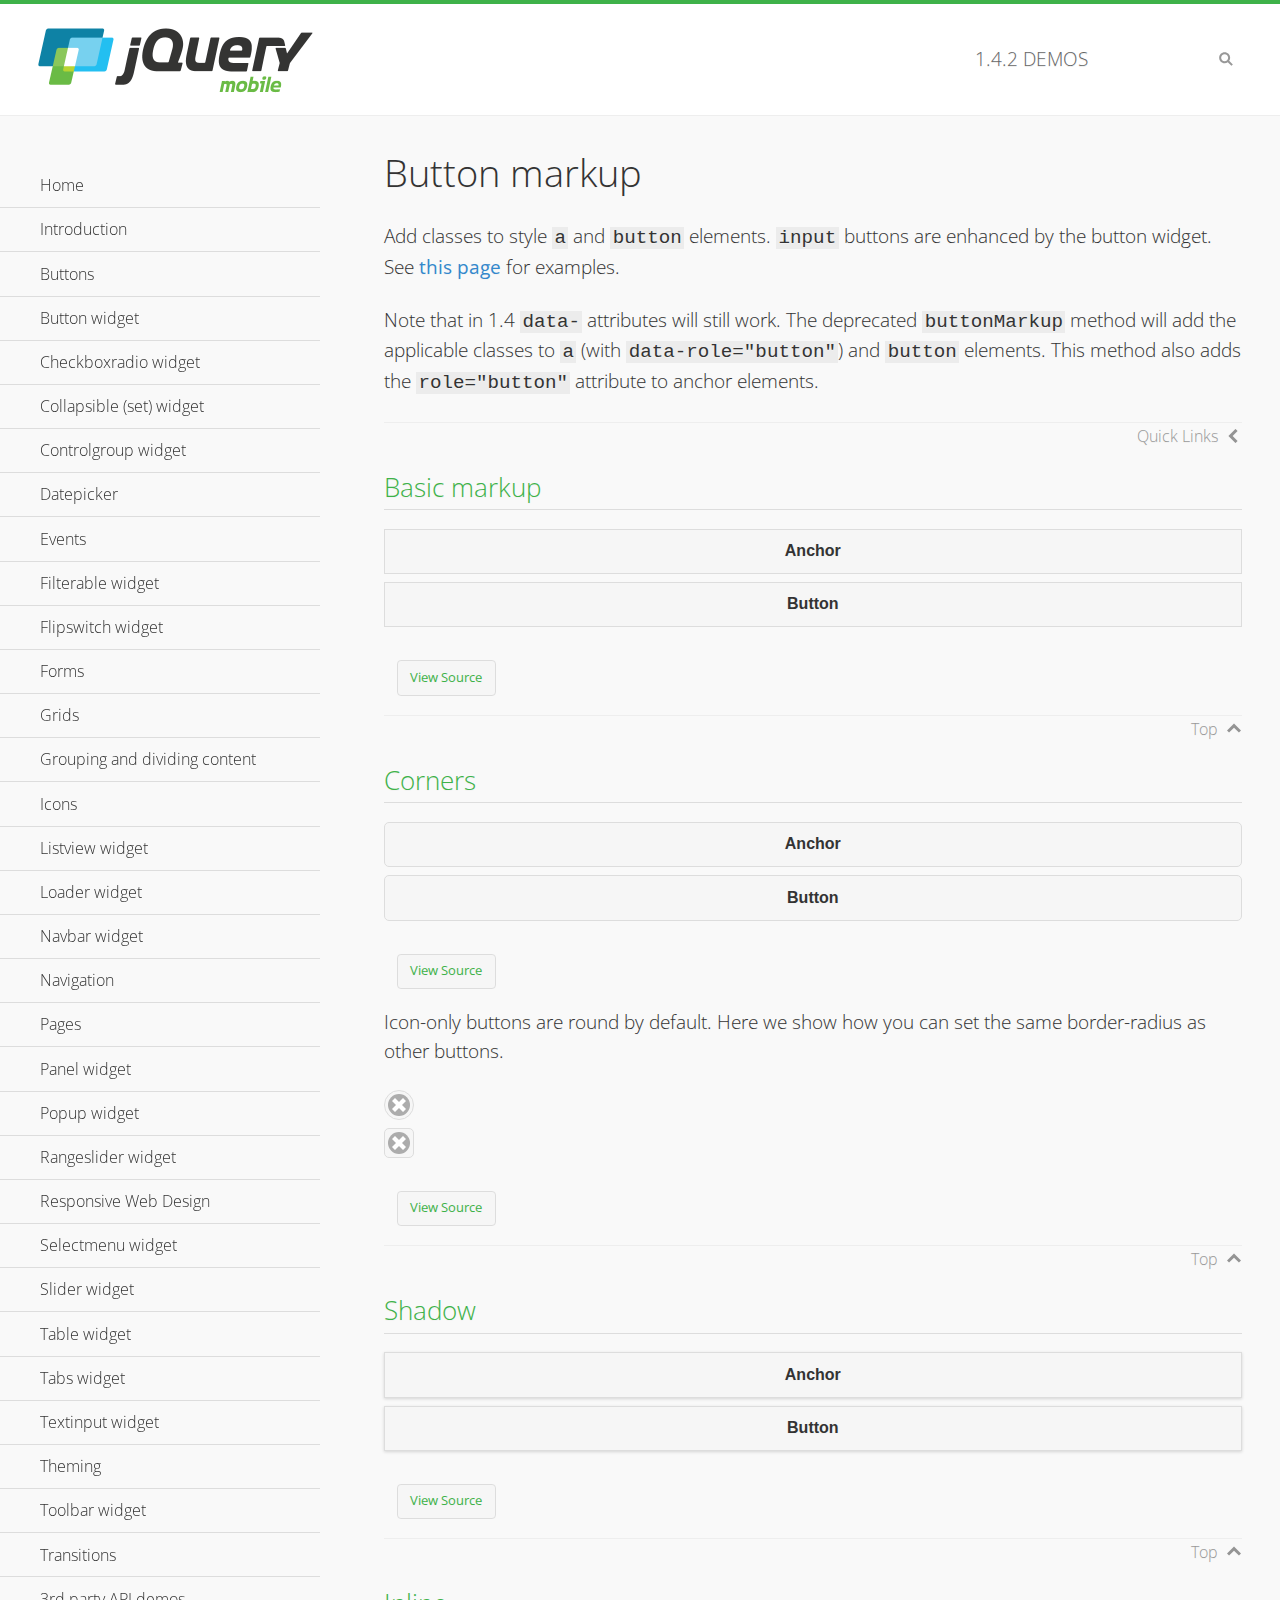
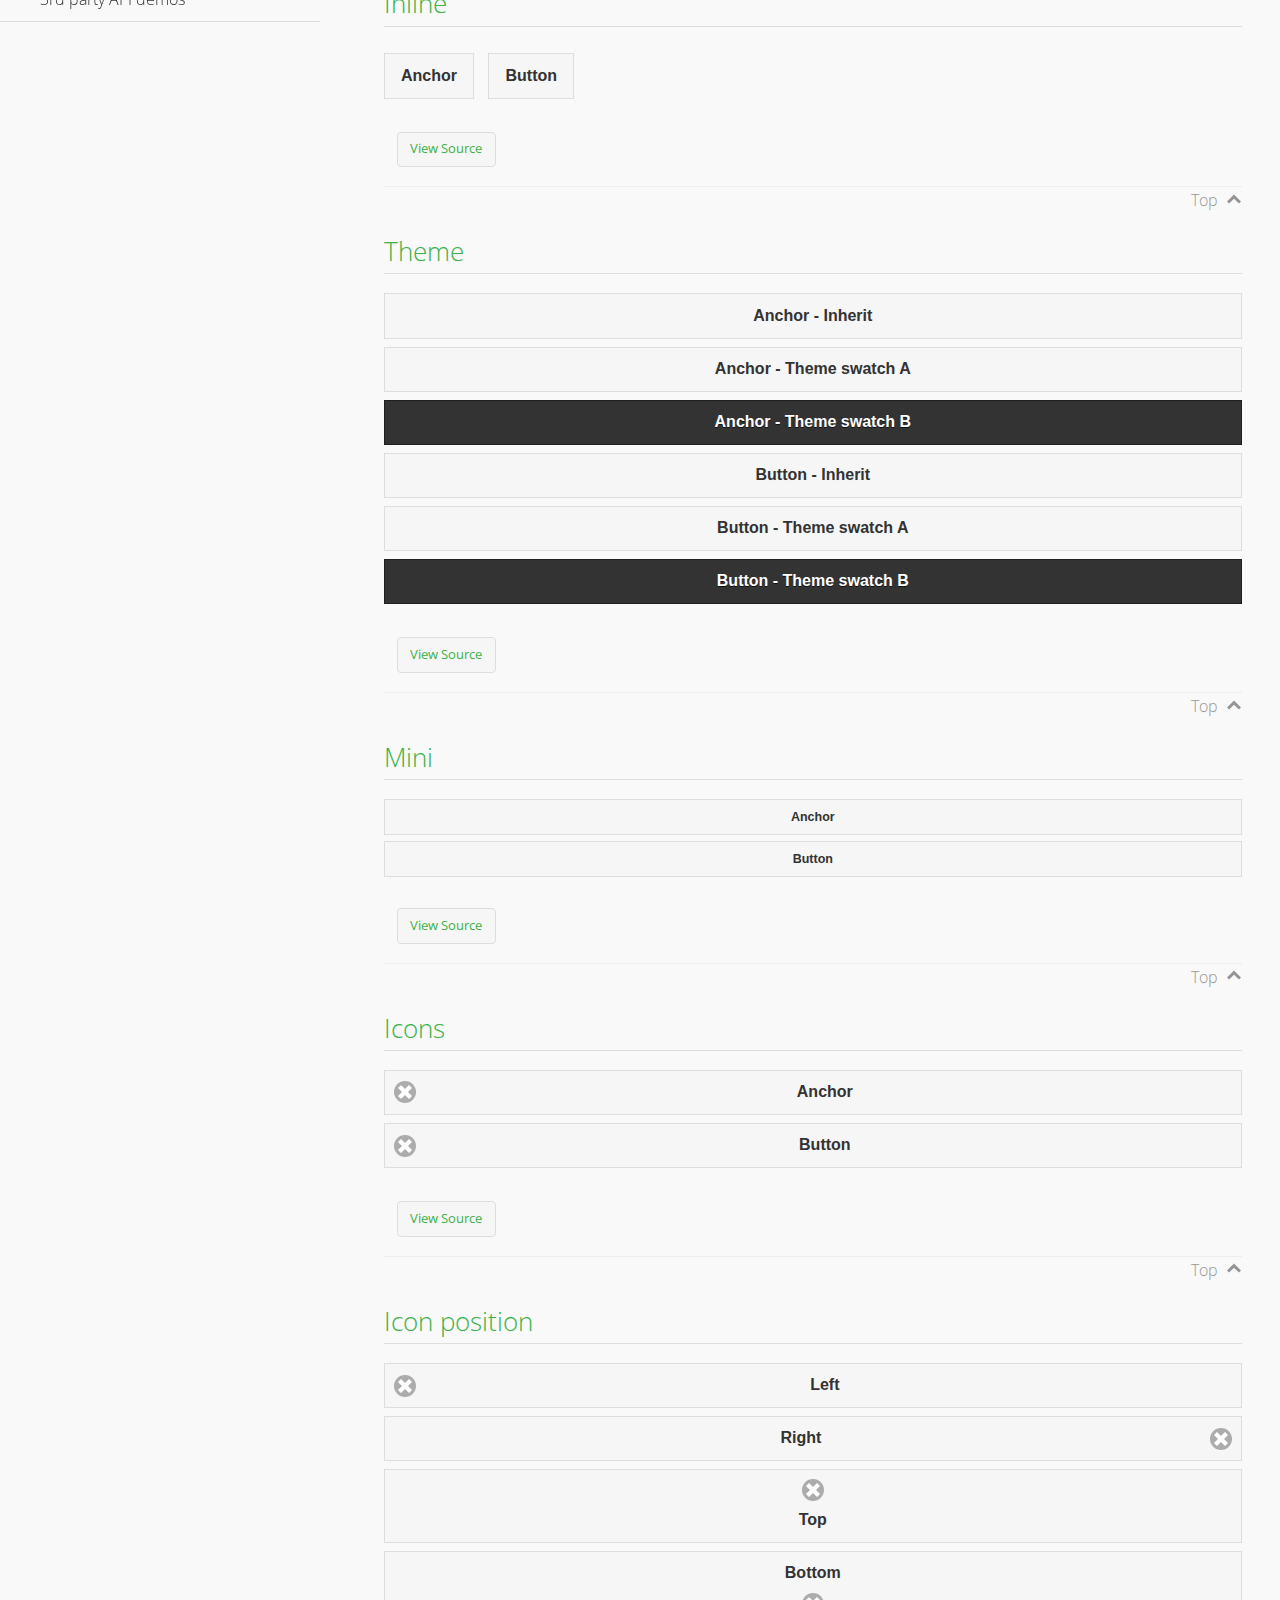
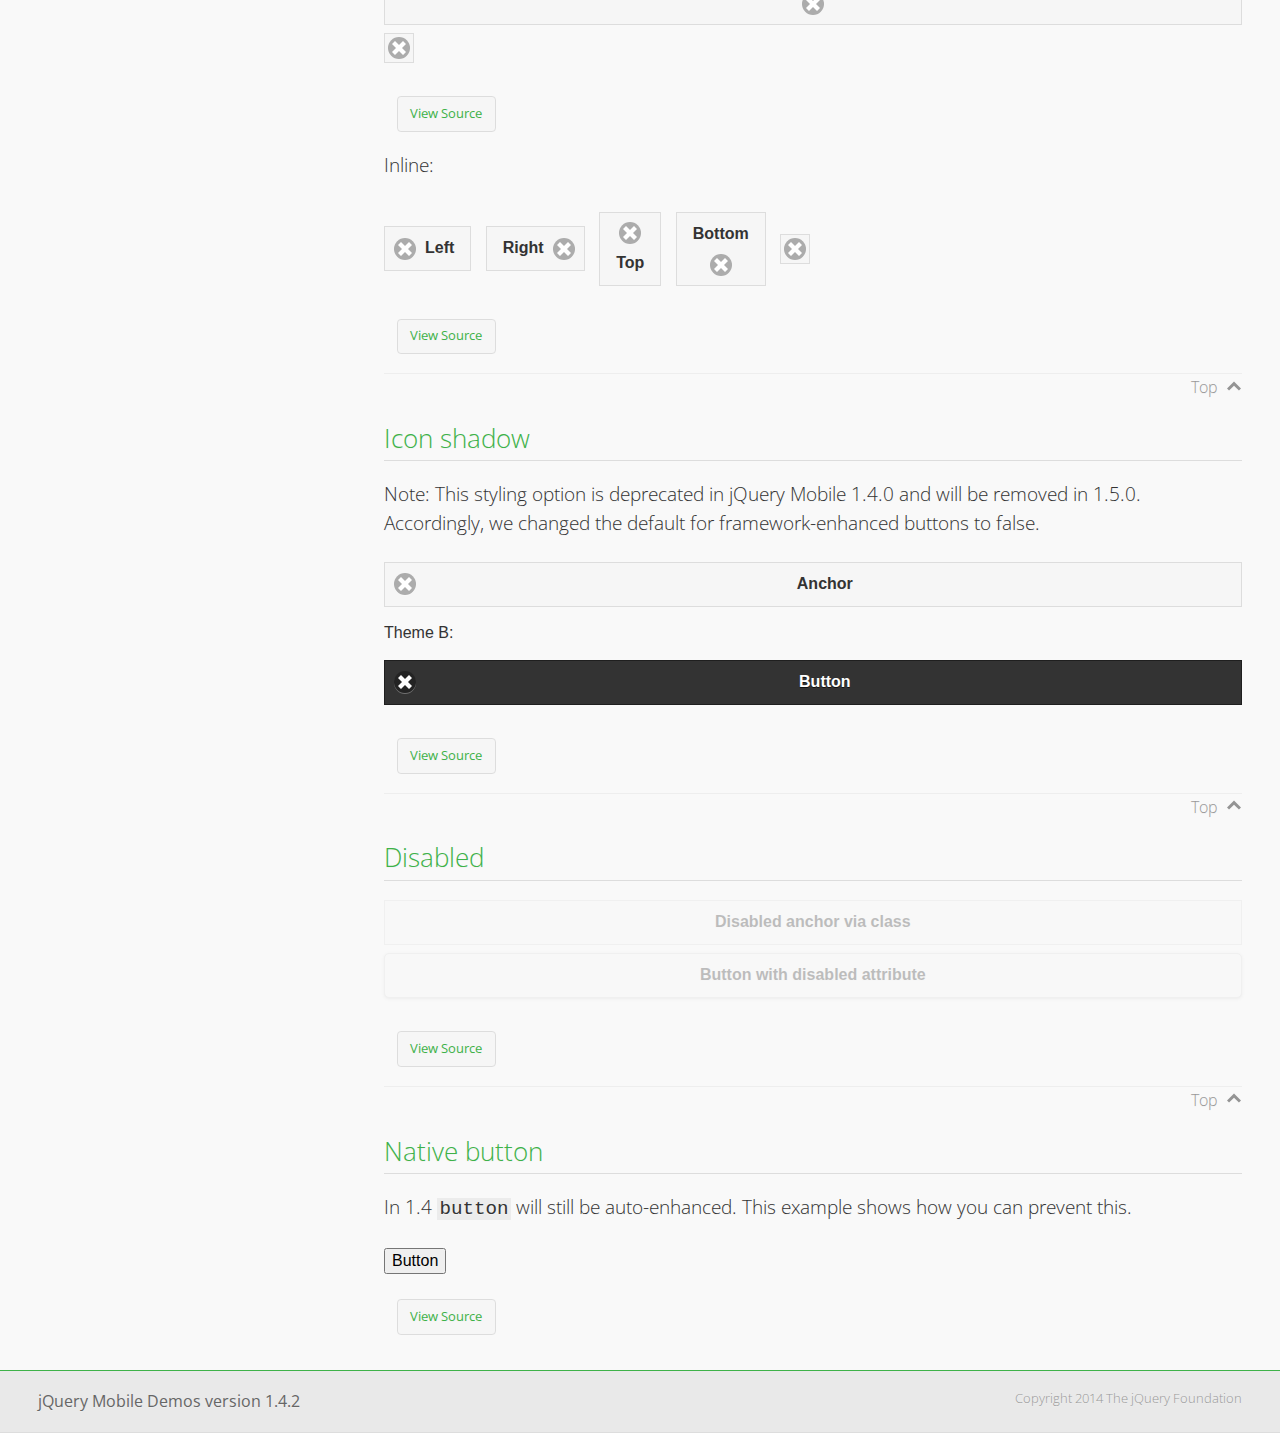
<file: django_facebook/static/django_facebook/scripts/jquery.mobile-1.4.2/demos/button-markup/index.html>
<!DOCTYPE html>
<html>
<head>
	<meta charset="utf-8">
	<meta name="viewport" content="width=device-width, initial-scale=1">
	<title>Button markup - jQuery Mobile Demos</title>
	<link rel="shortcut icon" href="../favicon.ico">
    <link rel="stylesheet" href="http://fonts.googleapis.com/css?family=Open+Sans:300,400,700">
	<link rel="stylesheet" href="../css/themes/default/jquery.mobile-1.4.2.min.css">
	<link rel="stylesheet" href="../_assets/css/jqm-demos.css">
	<script src="../js/jquery.js"></script>
	<script src="../_assets/js/index.js"></script>
	<script src="../js/jquery.mobile-1.4.2.min.js"></script>
	<style>
		#custom-border-radius .ui-btn-icon-notext.ui-corner-all {
			-webkit-border-radius: .3125em;
			border-radius: .3125em;
		}
	</style>
</head>
<body>
<div data-role="page" class="jqm-demos" data-quicklinks="true">

	<div data-role="header" class="jqm-header">
		<h2><a href="../" title="jQuery Mobile Demos home"><img src="../_assets/img/jquery-logo.png" alt="jQuery Mobile"></a></h2>
		<p><span class="jqm-version"></span> Demos</p>
		<a href="#" class="jqm-navmenu-link ui-btn ui-btn-icon-notext ui-corner-all ui-icon-bars ui-nodisc-icon ui-alt-icon ui-btn-left">Menu</a>
		<a href="#" class="jqm-search-link ui-btn ui-btn-icon-notext ui-corner-all ui-icon-search ui-nodisc-icon ui-alt-icon ui-btn-right">Search</a>
	</div><!-- /header -->

	<div role="main" class="ui-content jqm-content">

		<h1>Button markup</h1>

		<p>Add classes to style <code>a</code> and <code>button</code> elements. <code>input</code> buttons are enhanced by the button widget. See <a href="../button/" data-ajax="false">this page</a> for examples.</p>

		<p>Note that in 1.4 <code>data-</code> attributes will still work. The deprecated <code>buttonMarkup</code> method will add the applicable classes to <code>a</code> (with <code>data-role="button"</code>) and <code>button</code> elements. This method also adds the <code>role="button"</code> attribute to anchor elements.</p>

		<h2>Basic markup</h2>

		<div data-demo-html="true">
			<a href="#" class="ui-btn">Anchor</a>
			<button class="ui-btn">Button</button>
		</div><!--/demo-html -->

		<h2>Corners</h2>

		<div data-demo-html="true">
			<a href="#" class="ui-btn ui-corner-all">Anchor</a>
			<button class="ui-btn ui-corner-all">Button</button>
		</div><!--/demo-html -->

		<p>Icon-only buttons are round by default. Here we show how you can set the same border-radius as other buttons.</p>

		<div data-demo-html="true" data-demo-css="true">
			<a href="#" class="ui-btn ui-icon-delete ui-btn-icon-notext ui-corner-all">No text</a>
			<div id="custom-border-radius">
				<a href="#" class="ui-btn ui-icon-delete ui-btn-icon-notext ui-corner-all">No text</a>
			</div>
		</div><!--/demo-html -->

		<h2>Shadow</h2>

		<div data-demo-html="true">
			<a href="#" class="ui-btn ui-shadow">Anchor</a>
			<button class="ui-btn ui-shadow">Button</button>
		</div><!--/demo-html -->

		<h2>Inline</h2>

		<div data-demo-html="true">
			<a href="#" class="ui-btn ui-btn-inline">Anchor</a>
			<button class="ui-btn ui-btn-inline">Button</button>
		</div><!--/demo-html -->

		<h2>Theme</h2>

		<div data-demo-html="true">
			<a href="#" class="ui-btn">Anchor - Inherit</a>
			<a href="#" class="ui-btn ui-btn-a">Anchor - Theme swatch A</a>
			<a href="#" class="ui-btn ui-btn-b">Anchor - Theme swatch B</a>
			<button class="ui-btn">Button - Inherit</button>
			<button class="ui-btn ui-btn-a">Button - Theme swatch A</button>
			<button class="ui-btn ui-btn-b">Button - Theme swatch B</button>
		</div><!--/demo-html -->

		<h2>Mini</h2>

		<div data-demo-html="true">
			<a href="#" class="ui-btn ui-mini">Anchor</a>
			<button class="ui-btn ui-mini">Button</button>
		</div><!--/demo-html -->

		<h2>Icons</h2>

		<div data-demo-html="true">
			<a href="#" class="ui-btn ui-icon-delete ui-btn-icon-left">Anchor</a>
			<button class="ui-btn ui-icon-delete ui-btn-icon-left">Button</button>
		</div><!--/demo-html -->

		<h2>Icon position</h2>

		<div data-demo-html="true">
			<a href="#" class="ui-btn ui-icon-delete ui-btn-icon-left">Left</a>
			<a href="#" class="ui-btn ui-icon-delete ui-btn-icon-right">Right</a>
			<a href="#" class="ui-btn ui-icon-delete ui-btn-icon-top">Top</a>
			<a href="#" class="ui-btn ui-icon-delete ui-btn-icon-bottom">Bottom</a>
			<a href="#" class="ui-btn ui-icon-delete ui-btn-icon-notext">Icon only</a>
		</div><!--/demo-html -->

		<p>Inline:</p>

		<div data-demo-html="true">
			<a href="#" class="ui-btn ui-btn-inline ui-icon-delete ui-btn-icon-left">Left</a>
			<a href="#" class="ui-btn ui-btn-inline ui-icon-delete ui-btn-icon-right">Right</a>
			<a href="#" class="ui-btn ui-btn-inline ui-icon-delete ui-btn-icon-top">Top</a>
			<a href="#" class="ui-btn ui-btn-inline ui-icon-delete ui-btn-icon-bottom">Bottom</a>
			<a href="#" class="ui-btn ui-btn-inline ui-icon-delete ui-btn-icon-notext">Icon only</a>
		</div><!--/demo-html -->

		<h2>Icon shadow</h2>
		<p>Note: This styling option is deprecated in jQuery Mobile 1.4.0 and will be removed in 1.5.0. Accordingly, we changed the default for framework-enhanced buttons to false.</p>

		<div data-demo-html="true">
			<a href="#" class="ui-btn ui-icon-delete ui-btn-icon-left ui-shadow-icon">Anchor</a>
			<p>Theme B:</p>
			<button class="ui-btn ui-icon-delete ui-btn-icon-left ui-shadow-icon ui-btn-b">Button</button>
		</div><!--/demo-html -->

		<h2>Disabled</h2>

		<div data-demo-html="true">
			<a href="#" class="ui-btn ui-state-disabled">Disabled anchor via class</a>
			<button disabled>Button with disabled attribute</button>
		</div><!--/demo-html -->

		<h2>Native button</h2>
		<!-- TODO: Remove this demo in 1.5 -->
		<p>In 1.4 <code>button</code> will still be auto-enhanced. This example shows how you can prevent this.</p>

		<div data-demo-html="true">
			<button data-role="none">Button</button>
		</div><!--/demo-html -->

	</div><!-- /content -->
	    <div data-role="panel" class="jqm-navmenu-panel" data-position="left" data-display="overlay" data-theme="a">
	    	<ul class="jqm-list ui-alt-icon ui-nodisc-icon">
<li data-filtertext="demos homepage" data-icon="home"><a href=".././">Home</a></li>
<li data-filtertext="introduction overview getting started"><a href="../intro/" data-ajax="false">Introduction</a></li>
<li data-filtertext="buttons button markup buttonmarkup method anchor link button element"><a href="../button-markup/" data-ajax="false">Buttons</a></li>
<li data-filtertext="form button widget input button submit reset"><a href="../button/" data-ajax="false">Button widget</a></li>
<li data-role="collapsible" data-collapsed-icon="carat-d" data-expanded-icon="carat-u" data-iconpos="right" data-inset="false">
	<h3>Checkboxradio widget</h3>
	<ul>
		<li data-filtertext="form checkboxradio widget checkbox input checkboxes controlgroups"><a href="../checkboxradio-checkbox/" data-ajax="false">Checkboxes</a></li>
		<li data-filtertext="form checkboxradio widget radio input radio buttons controlgroups"><a href="../checkboxradio-radio/" data-ajax="false">Radio buttons</a></li>
	</ul>
</li>
<li data-role="collapsible" data-collapsed-icon="carat-d" data-expanded-icon="carat-u" data-iconpos="right" data-inset="false">
	<h3>Collapsible (set) widget</h3>
	<ul>
		<li data-filtertext="collapsibles content formatting"><a href="../collapsible/" data-ajax="false">Collapsible</a></li>
		<li data-filtertext="dynamic collapsible set accordion append expand"><a href="../collapsible-dynamic/" data-ajax="false">Dynamic collapsibles</a></li>
		<li data-filtertext="accordions collapsible set widget content formatting grouped collapsibles"><a href="../collapsibleset/" data-ajax="false">Collapsible set</a></li>
	</ul>
</li>
<li data-role="collapsible" data-collapsed-icon="carat-d" data-expanded-icon="carat-u" data-iconpos="right" data-inset="false">
	<h3>Controlgroup widget</h3>
	<ul>
		<li data-filtertext="controlgroups selectmenu checkboxradio input grouped buttons horizontal vertical"><a href="../controlgroup/" data-ajax="false">Controlgroup</a></li>
		<li data-filtertext="dynamic controlgroup dynamically add buttons"><a href="../controlgroup-dynamic/" data-ajax="false">Dynamic controlgroups</a></li>
	</ul>
</li>
<li data-filtertext="form datepicker widget date input"><a href="../datepicker/" data-ajax="false">Datepicker</a></li>
<li data-role="collapsible" data-collapsed-icon="carat-d" data-expanded-icon="carat-u" data-iconpos="right" data-inset="false">
	<h3>Events</h3>
	<ul>
		<li data-filtertext="swipe to delete list items listviews swipe events"><a href="../swipe-list/" data-ajax="false">Swipe list items</a></li>
		<li data-filtertext="swipe to navigate swipe page navigation swipe events"><a href="../swipe-page/" data-ajax="false">Swipe page navigation</a></li>
	</ul>
</li>
<li data-filtertext="filterable filter elements sorting searching listview table"><a href="../filterable/" data-ajax="false">Filterable widget</a></li>
<li data-filtertext="form flipswitch widget flip toggle switch binary select checkbox input"><a href="../flipswitch/" data-ajax="false">Flipswitch widget</a></li>
<li data-role="collapsible" data-collapsed-icon="carat-d" data-expanded-icon="carat-u" data-iconpos="right" data-inset="false">
	<h3>Forms</h3>
	<ul>
		<li data-filtertext="forms text checkbox radio range button submit reset inputs selects textarea slider flipswitch label form elements"><a href="../forms/" data-ajax="false">Forms</a></li>
		<li data-filtertext="form hide labels hidden accessible ui-hidden-accessible forms"><a href="../forms-label-hidden-accessible/" data-ajax="false">Hide labels</a></li>
		<li data-filtertext="form field containers fieldcontain ui-field-contain forms"><a href="../forms-field-contain/" data-ajax="false">Field containers</a></li>
		<li data-filtertext="forms disabled form elements"><a href="../forms-disabled/" data-ajax="false">Forms disabled</a></li>
		<li data-filtertext="forms gallery examples overview forms text checkbox radio range button submit reset inputs selects textarea slider flipswitch label form elements"><a href="../forms-gallery/" data-ajax="false">Forms gallery</a></li>
	</ul>
</li>
<li data-role="collapsible" data-collapsed-icon="carat-d" data-expanded-icon="carat-u" data-iconpos="right" data-inset="false">
	<h3>Grids</h3>
	<ul>
		<li data-filtertext="grids columns blocks content formatting rwd responsive css framework"><a href="../grids/" data-ajax="false">Grids</a></li>
		<li data-filtertext="buttons in grids css framework"><a href="../grids-buttons/" data-ajax="false">Buttons in grids</a></li>
		<li data-filtertext="custom responsive grids rwd css framework"><a href="../grids-custom-responsive/" data-ajax="false">Custom responsive grids</a></li>
	</ul>
</li>
<li data-filtertext="blocks content formatting sections heading"><a href="../body-bar-classes/" data-ajax="false">Grouping and dividing content</a></li>
<li data-role="collapsible" data-collapsed-icon="carat-d" data-expanded-icon="carat-u" data-iconpos="right" data-inset="false">
	<h3>Icons</h3>
	<ul>
		<li data-filtertext="button icons svg disc alt custom icon position"><a href="../icons/" data-ajax="false">Icons</a></li>
		<li data-filtertext=""><a href="../icons-grunticon/" data-ajax="false">Grunticon loader</a></li>
	</ul>
</li>
<li data-role="collapsible" data-collapsed-icon="carat-d" data-expanded-icon="carat-u" data-iconpos="right" data-inset="false">
	<h3>Listview widget</h3>
	<ul>
		<li data-filtertext="listview widget thumbnails icons nested split button collapsible ul ol"><a href="../listview/" data-ajax="false">Listview</a></li>
		<li data-filtertext="autocomplete filterable reveal listview filtertextbeforefilter placeholder"><a href="../listview-autocomplete/" data-ajax="false">Listview autocomplete</a></li>
		<li data-filtertext="autocomplete filterable reveal listview remote data filtertextbeforefilter placeholder"><a href="../listview-autocomplete-remote/" data-ajax="false">Listview autocomplete remote data</a></li>
		<li data-filtertext="autodividers anchor jump scroll linkbars listview lists ul ol"><a href="../listview-autodividers-linkbar/" data-ajax="false">Listview autodividers linkbar</a></li>
		<li data-filtertext="listview autodividers selector autodividersselector lists ul ol"><a href="../listview-autodividers-selector/" data-ajax="false">Listview autodividers selector</a></li>
		<li data-filtertext="listview nested list items"><a href="../listview-nested-lists/" data-ajax="false">Listview Nested Listviews</a></li>
		<li data-filtertext="listview collapsible list items flat"><a href="../listview-collapsible-item-flat/" data-ajax="false">Listview collapsible list items (flat)</a></li>
		<li data-filtertext="listview collapsible list indented"><a href="../listview-collapsible-item-indented/" data-ajax="false">Listview collapsible list items (indented)</a></li>
		<li data-filtertext="grid listview responsive grids responsive listviews lists ul"><a href="../listview-grid/" data-ajax="false">Listview responsive grid</a></li>
	</ul>
</li>
<li data-filtertext="loader widget page loading navigation overlay spinner"><a href="../loader/" data-ajax="false">Loader widget</a></li>
<li data-filtertext="navbar widget navmenu toolbars header footer"><a href="../navbar/" data-ajax="false">Navbar widget</a></li>
<li data-role="collapsible" data-collapsed-icon="carat-d" data-expanded-icon="carat-u" data-iconpos="right" data-inset="false">
	<h3>Navigation</h3>
	<ul>
		<li data-filtertext="ajax navigation navigate widget history event method"><a href="../navigation/" data-ajax="false">Navigation</a></li>
		<li data-filtertext="linking pages page links navigation ajax prefetch cache"><a href="../navigation-linking-pages/" data-ajax="false">Linking pages</a></li>
		<li data-filtertext="php redirect server redirection server-side navigation"><a href="../navigation-php-redirect/" data-ajax="false">PHP redirect demo</a></li>
		<li data-filtertext="navigation redirection hash query"><a href="../navigation-hash-processing/" data-ajax="false">Hash processing demo</a></li>
	</ul>
</li>
<li data-role="collapsible" data-collapsed-icon="carat-d" data-expanded-icon="carat-u" data-iconpos="right" data-inset="false">
	<h3>Pages</h3>
	<ul>
		<li data-filtertext="pages page widget ajax navigation"><a href="../pages/" data-ajax="false">Pages</a></li>
		<li data-filtertext="single page"><a href="../pages-single-page/" data-ajax="false">Single page</a></li>
		<li data-filtertext="multipage multi-page page"><a href="../pages-multi-page/" data-ajax="false">Multi-page template</a></li>
		<li data-filtertext="dialog page widget modal popup"><a href="../pages-dialog/" data-ajax="false">Dialog page</a></li>
	</ul>
</li>
<li data-role="collapsible" data-collapsed-icon="carat-d" data-expanded-icon="carat-u" data-iconpos="right" data-inset="false">
	<h3>Panel widget</h3>
	<ul>
		<li data-filtertext="panel widget sliding panels reveal push overlay responsive"><a href="../panel/" data-ajax="false">Panel</a></li>
		<li data-filtertext=""><a href="../panel-external/" data-ajax="false">External panels</a></li>
		<li data-filtertext="panel "><a href="../panel-fixed/" data-ajax="false">Fixed panels</a></li>
		<li data-filtertext="panel slide panels sliding panels shadow rwd responsive breakpoint"><a href="../panel-responsive/" data-ajax="false">Panels responsive</a></li>
		<li data-filtertext="panel custom style custom panel width reveal shadow listview panel styling page background wrapper"><a href="../panel-styling/" data-ajax="false">Custom panel style</a></li>
		<li data-filtertext="panel open on swipe"><a href="../panel-swipe-open/" data-ajax="false">Panel open on swipe</a></li>
		<li data-filtertext="panels outside page internal external toolbars"><a href="../panel-external-internal/" data-ajax="false">Panel external and internal</a></li>
	</ul>
</li>
<li data-role="collapsible" data-collapsed-icon="carat-d" data-expanded-icon="carat-u" data-iconpos="right" data-inset="false">
	<h3>Popup widget</h3>
	<ul>
		<li data-filtertext="popup widget popups dialog modal transition tooltip lightbox form overlay screen flip pop fade transition"><a href="../popup/" data-ajax="false">Popup</a></li>
		<li data-filtertext="popup alignment position"><a href="../popup-alignment/" data-ajax="false">Popup alignment</a></li>
		<li data-filtertext="popup arrow size popups popover"><a href="../popup-arrow-size/" data-ajax="false">Popup arrow size</a></li>
		<li data-filtertext="dynamic popups popup images lightbox"><a href="../popup-dynamic/" data-ajax="false">Dynamic popups</a></li>
		<li data-filtertext="popups with iframes scaling"><a href="../popup-iframe/" data-ajax="false">Popups with iframes</a></li>
		<li data-filtertext="popup image scaling"><a href="../popup-image-scaling/" data-ajax="false">Popup image scaling</a></li>
		<li data-filtertext="external popup outside multi-page"><a href="../popup-outside-multipage" data-ajax="false">Popup outside multi-page</a></li>
	</ul>
</li>
<li data-filtertext="form rangeslider widget dual sliders dual handle sliders range input"><a href="../rangeslider/" data-ajax="false">Rangeslider widget</a></li>
<li data-filtertext="responsive web design rwd adaptive progressive enhancement PE accessible mobile breakpoints media query media queries"><a href="../rwd/" data-ajax="false">Responsive Web Design</a></li>
<li data-role="collapsible" data-collapsed-icon="carat-d" data-expanded-icon="carat-u" data-iconpos="right" data-inset="false">
	<h3>Selectmenu widget</h3>
	<ul>
		<li data-filtertext="form selectmenu widget select input custom select menu selects"><a href="../selectmenu/" data-ajax="false">Selectmenu</a></li>
		<li data-filtertext="form custom select menu selectmenu widget custom menu option optgroup multiple selects"><a href="../selectmenu-custom/" data-ajax="false">Custom select menu</a></li>
		<li data-filtertext="filterable select filter popup dialog"><a href="../selectmenu-custom-filter/" data-ajax="false">Custom select menu with filter</a></li>
	</ul>
</li>
<li data-role="collapsible" data-collapsed-icon="carat-d" data-expanded-icon="carat-u" data-iconpos="right" data-inset="false">
	<h3>Slider widget</h3>
	<ul>
		<li data-filtertext="form slider widget range input single sliders"><a href="../slider/" data-ajax="false">Slider</a></li>
		<li data-filtertext="form slider widget flipswitch slider binary select flip toggle switch"><a href="../slider-flipswitch/" data-ajax="false">Slider flip toggle switch</a></li>
		<li data-filtertext="form slider tooltip handle value input range sliders"><a href="../slider-tooltip/" data-ajax="false">Slider tooltip</a></li>
	</ul>
</li>
<li data-role="collapsible" data-collapsed-icon="carat-d" data-expanded-icon="carat-u" data-iconpos="right" data-inset="false">
	<h3>Table widget</h3>
	<ul>
		<li data-filtertext="table widget reflow column toggle th td responsive tables rwd hide show tabular"><a href="../table-column-toggle/" data-ajax="false">Table Column Toggle</a></li>
		<li data-filtertext="table column toggle phone comparison demo"><a href="../table-column-toggle-example/" data-ajax="false">Table Column Toggle demo</a></li>
		<li data-filtertext="responsive tables table column toggle heading groups rwd breakpoint"><a href="../table-column-toggle-heading-groups/" data-ajax="false">Table Column Toggle heading groups</a></li>
		<li data-filtertext="responsive tables table column toggle hide rwd breakpoint customization options"><a href="../table-column-toggle-options/" data-ajax="false">Table Column Toggle options</a></li>
		<li data-filtertext="table reflow th td responsive rwd columns tabular"><a href="../table-reflow/" data-ajax="false">Table Reflow</a></li>
		<li data-filtertext="responsive tables table reflow heading groups rwd breakpoint"><a href="../table-reflow-heading-groups/" data-ajax="false">Table Reflow heading groups</a></li>
		<li data-filtertext="responsive tables table reflow stripes strokes table style"><a href="../table-reflow-stripes-strokes/" data-ajax="false">Table Reflow stripes and strokes</a></li>
		<li data-filtertext="responsive tables table reflow stack custom styles"><a href="../table-reflow-styling/" data-ajax="false">Table Reflow custom styles</a></li>
	</ul>
</li>
<li data-filtertext="ui tabs widget"><a href="../tabs/" data-ajax="false">Tabs widget</a></li>
<li data-filtertext="form textinput widget text input textarea number date time tel email file color password"><a href="../textinput/" data-ajax="false">Textinput widget</a></li>
<li data-role="collapsible" data-collapsed-icon="carat-d" data-expanded-icon="carat-u" data-iconpos="right" data-inset="false">
	<h3>Theming</h3>
	<ul>
		<li data-filtertext="default theme swatches theming style css"><a href="../theme-default/" data-ajax="false">Default theme</a></li>
		<li data-filtertext="classic theme old theme swatches theming style css"><a href="../theme-classic/" data-ajax="false">Classic theme</a></li>
	</ul>
</li>
<li data-role="collapsible" data-collapsed-icon="carat-d" data-expanded-icon="carat-u" data-iconpos="right" data-inset="false">
	<h3>Toolbar widget</h3>
	<ul>
		<li data-filtertext="toolbar widget header footer toolbars fixed fullscreen external sections"><a href="../toolbar/" data-ajax="false">Toolbar</a></li>
		<li data-filtertext="dynamic toolbars dynamically add toolbar header footer"><a href="../toolbar-dynamic/" data-ajax="false">Dynamic toolbars</a></li>
		<li data-filtertext="external toolbars header footer"><a href="../toolbar-external/" data-ajax="false">External toolbars</a></li>
		<li data-filtertext="fixed toolbars header footer"><a href="../toolbar-fixed/" data-ajax="false">Fixed toolbars</a></li>
		<li data-filtertext="fixed fullscreen toolbars header footer"><a href="../toolbar-fixed-fullscreen/" data-ajax="false">Fullscreen toolbars</a></li>
		<li data-filtertext="external fixed toolbars header footer"><a href="../toolbar-fixed-external/" data-ajax="false">Fixed external toolbars</a></li>
		<li data-filtertext="external persistent toolbars header footer navbar navmenu"><a href="../toolbar-fixed-persistent/" data-ajax="false">Persistent toolbars</a></li>
		<li data-filtertext="external ajax optimized toolbars persistent toolbars header footer navbar"><a href="../toolbar-fixed-persistent-optimized/" data-ajax="false">Ajax optimized toolbars</a></li>
		<li data-filtertext="form in toolbars header footer"><a href="../toolbar-fixed-forms/" data-ajax="false">Form in toolbar</a></li>
	</ul>
</li>
<li data-filtertext="page transitions animated pages popup navigation flip slide fade pop"><a href="../transitions/" data-ajax="false">Transitions</a></li>
<li data-role="collapsible" data-collapsed-icon="carat-d" data-expanded-icon="carat-u" data-iconpos="right" data-inset="false">
	<h3>3rd party API demos</h3>
	<ul>
		<li data-filtertext="backbone requirejs navigation router"><a href="../backbone-requirejs/" data-ajax="false">Backbone RequireJS</a></li>
		<li data-filtertext="google maps geolocation demo"><a href="../map-geolocation/" data-ajax="false">Google Maps geolocation</a></li>
		<li data-filtertext="google maps hybrid"><a href="../map-list-toggle/" data-ajax="false">Google Maps list toggle</a></li>
	</ul>
</li>



		     </ul>
		</div><!-- /panel -->


	<div data-role="footer" data-position="fixed" data-tap-toggle="false" class="jqm-footer">
		<p>jQuery Mobile Demos version <span class="jqm-version"></span></p>
		<p>Copyright 2014 The jQuery Foundation</p>
	</div><!-- /footer -->
	<!-- TODO: This should become an external panel so we can add input to markup (unique ID) -->
    <div data-role="panel" class="jqm-search-panel" data-position="right" data-display="overlay" data-theme="a">
		<div class="jqm-search">
			<ul class="jqm-list" data-filter-placeholder="Search demos..." data-filter-reveal="true">
<li data-filtertext="demos homepage" data-icon="home"><a href=".././">Home</a></li>
<li data-filtertext="introduction overview getting started"><a href="../intro/" data-ajax="false">Introduction</a></li>
<li data-filtertext="buttons button markup buttonmarkup method anchor link button element"><a href="../button-markup/" data-ajax="false">Buttons</a></li>
<li data-filtertext="form button widget input button submit reset"><a href="../button/" data-ajax="false">Button widget</a></li>
<li data-role="collapsible" data-collapsed-icon="carat-d" data-expanded-icon="carat-u" data-iconpos="right" data-inset="false">
	<h3>Checkboxradio widget</h3>
	<ul>
		<li data-filtertext="form checkboxradio widget checkbox input checkboxes controlgroups"><a href="../checkboxradio-checkbox/" data-ajax="false">Checkboxes</a></li>
		<li data-filtertext="form checkboxradio widget radio input radio buttons controlgroups"><a href="../checkboxradio-radio/" data-ajax="false">Radio buttons</a></li>
	</ul>
</li>
<li data-role="collapsible" data-collapsed-icon="carat-d" data-expanded-icon="carat-u" data-iconpos="right" data-inset="false">
	<h3>Collapsible (set) widget</h3>
	<ul>
		<li data-filtertext="collapsibles content formatting"><a href="../collapsible/" data-ajax="false">Collapsible</a></li>
		<li data-filtertext="dynamic collapsible set accordion append expand"><a href="../collapsible-dynamic/" data-ajax="false">Dynamic collapsibles</a></li>
		<li data-filtertext="accordions collapsible set widget content formatting grouped collapsibles"><a href="../collapsibleset/" data-ajax="false">Collapsible set</a></li>
	</ul>
</li>
<li data-role="collapsible" data-collapsed-icon="carat-d" data-expanded-icon="carat-u" data-iconpos="right" data-inset="false">
	<h3>Controlgroup widget</h3>
	<ul>
		<li data-filtertext="controlgroups selectmenu checkboxradio input grouped buttons horizontal vertical"><a href="../controlgroup/" data-ajax="false">Controlgroup</a></li>
		<li data-filtertext="dynamic controlgroup dynamically add buttons"><a href="../controlgroup-dynamic/" data-ajax="false">Dynamic controlgroups</a></li>
	</ul>
</li>
<li data-filtertext="form datepicker widget date input"><a href="../datepicker/" data-ajax="false">Datepicker</a></li>
<li data-role="collapsible" data-collapsed-icon="carat-d" data-expanded-icon="carat-u" data-iconpos="right" data-inset="false">
	<h3>Events</h3>
	<ul>
		<li data-filtertext="swipe to delete list items listviews swipe events"><a href="../swipe-list/" data-ajax="false">Swipe list items</a></li>
		<li data-filtertext="swipe to navigate swipe page navigation swipe events"><a href="../swipe-page/" data-ajax="false">Swipe page navigation</a></li>
	</ul>
</li>
<li data-filtertext="filterable filter elements sorting searching listview table"><a href="../filterable/" data-ajax="false">Filterable widget</a></li>
<li data-filtertext="form flipswitch widget flip toggle switch binary select checkbox input"><a href="../flipswitch/" data-ajax="false">Flipswitch widget</a></li>
<li data-role="collapsible" data-collapsed-icon="carat-d" data-expanded-icon="carat-u" data-iconpos="right" data-inset="false">
	<h3>Forms</h3>
	<ul>
		<li data-filtertext="forms text checkbox radio range button submit reset inputs selects textarea slider flipswitch label form elements"><a href="../forms/" data-ajax="false">Forms</a></li>
		<li data-filtertext="form hide labels hidden accessible ui-hidden-accessible forms"><a href="../forms-label-hidden-accessible/" data-ajax="false">Hide labels</a></li>
		<li data-filtertext="form field containers fieldcontain ui-field-contain forms"><a href="../forms-field-contain/" data-ajax="false">Field containers</a></li>
		<li data-filtertext="forms disabled form elements"><a href="../forms-disabled/" data-ajax="false">Forms disabled</a></li>
		<li data-filtertext="forms gallery examples overview forms text checkbox radio range button submit reset inputs selects textarea slider flipswitch label form elements"><a href="../forms-gallery/" data-ajax="false">Forms gallery</a></li>
	</ul>
</li>
<li data-role="collapsible" data-collapsed-icon="carat-d" data-expanded-icon="carat-u" data-iconpos="right" data-inset="false">
	<h3>Grids</h3>
	<ul>
		<li data-filtertext="grids columns blocks content formatting rwd responsive css framework"><a href="../grids/" data-ajax="false">Grids</a></li>
		<li data-filtertext="buttons in grids css framework"><a href="../grids-buttons/" data-ajax="false">Buttons in grids</a></li>
		<li data-filtertext="custom responsive grids rwd css framework"><a href="../grids-custom-responsive/" data-ajax="false">Custom responsive grids</a></li>
	</ul>
</li>
<li data-filtertext="blocks content formatting sections heading"><a href="../body-bar-classes/" data-ajax="false">Grouping and dividing content</a></li>
<li data-role="collapsible" data-collapsed-icon="carat-d" data-expanded-icon="carat-u" data-iconpos="right" data-inset="false">
	<h3>Icons</h3>
	<ul>
		<li data-filtertext="button icons svg disc alt custom icon position"><a href="../icons/" data-ajax="false">Icons</a></li>
		<li data-filtertext=""><a href="../icons-grunticon/" data-ajax="false">Grunticon loader</a></li>
	</ul>
</li>
<li data-role="collapsible" data-collapsed-icon="carat-d" data-expanded-icon="carat-u" data-iconpos="right" data-inset="false">
	<h3>Listview widget</h3>
	<ul>
		<li data-filtertext="listview widget thumbnails icons nested split button collapsible ul ol"><a href="../listview/" data-ajax="false">Listview</a></li>
		<li data-filtertext="autocomplete filterable reveal listview filtertextbeforefilter placeholder"><a href="../listview-autocomplete/" data-ajax="false">Listview autocomplete</a></li>
		<li data-filtertext="autocomplete filterable reveal listview remote data filtertextbeforefilter placeholder"><a href="../listview-autocomplete-remote/" data-ajax="false">Listview autocomplete remote data</a></li>
		<li data-filtertext="autodividers anchor jump scroll linkbars listview lists ul ol"><a href="../listview-autodividers-linkbar/" data-ajax="false">Listview autodividers linkbar</a></li>
		<li data-filtertext="listview autodividers selector autodividersselector lists ul ol"><a href="../listview-autodividers-selector/" data-ajax="false">Listview autodividers selector</a></li>
		<li data-filtertext="listview nested list items"><a href="../listview-nested-lists/" data-ajax="false">Listview Nested Listviews</a></li>
		<li data-filtertext="listview collapsible list items flat"><a href="../listview-collapsible-item-flat/" data-ajax="false">Listview collapsible list items (flat)</a></li>
		<li data-filtertext="listview collapsible list indented"><a href="../listview-collapsible-item-indented/" data-ajax="false">Listview collapsible list items (indented)</a></li>
		<li data-filtertext="grid listview responsive grids responsive listviews lists ul"><a href="../listview-grid/" data-ajax="false">Listview responsive grid</a></li>
	</ul>
</li>
<li data-filtertext="loader widget page loading navigation overlay spinner"><a href="../loader/" data-ajax="false">Loader widget</a></li>
<li data-filtertext="navbar widget navmenu toolbars header footer"><a href="../navbar/" data-ajax="false">Navbar widget</a></li>
<li data-role="collapsible" data-collapsed-icon="carat-d" data-expanded-icon="carat-u" data-iconpos="right" data-inset="false">
	<h3>Navigation</h3>
	<ul>
		<li data-filtertext="ajax navigation navigate widget history event method"><a href="../navigation/" data-ajax="false">Navigation</a></li>
		<li data-filtertext="linking pages page links navigation ajax prefetch cache"><a href="../navigation-linking-pages/" data-ajax="false">Linking pages</a></li>
		<li data-filtertext="php redirect server redirection server-side navigation"><a href="../navigation-php-redirect/" data-ajax="false">PHP redirect demo</a></li>
		<li data-filtertext="navigation redirection hash query"><a href="../navigation-hash-processing/" data-ajax="false">Hash processing demo</a></li>
	</ul>
</li>
<li data-role="collapsible" data-collapsed-icon="carat-d" data-expanded-icon="carat-u" data-iconpos="right" data-inset="false">
	<h3>Pages</h3>
	<ul>
		<li data-filtertext="pages page widget ajax navigation"><a href="../pages/" data-ajax="false">Pages</a></li>
		<li data-filtertext="single page"><a href="../pages-single-page/" data-ajax="false">Single page</a></li>
		<li data-filtertext="multipage multi-page page"><a href="../pages-multi-page/" data-ajax="false">Multi-page template</a></li>
		<li data-filtertext="dialog page widget modal popup"><a href="../pages-dialog/" data-ajax="false">Dialog page</a></li>
	</ul>
</li>
<li data-role="collapsible" data-collapsed-icon="carat-d" data-expanded-icon="carat-u" data-iconpos="right" data-inset="false">
	<h3>Panel widget</h3>
	<ul>
		<li data-filtertext="panel widget sliding panels reveal push overlay responsive"><a href="../panel/" data-ajax="false">Panel</a></li>
		<li data-filtertext=""><a href="../panel-external/" data-ajax="false">External panels</a></li>
		<li data-filtertext="panel "><a href="../panel-fixed/" data-ajax="false">Fixed panels</a></li>
		<li data-filtertext="panel slide panels sliding panels shadow rwd responsive breakpoint"><a href="../panel-responsive/" data-ajax="false">Panels responsive</a></li>
		<li data-filtertext="panel custom style custom panel width reveal shadow listview panel styling page background wrapper"><a href="../panel-styling/" data-ajax="false">Custom panel style</a></li>
		<li data-filtertext="panel open on swipe"><a href="../panel-swipe-open/" data-ajax="false">Panel open on swipe</a></li>
		<li data-filtertext="panels outside page internal external toolbars"><a href="../panel-external-internal/" data-ajax="false">Panel external and internal</a></li>
	</ul>
</li>
<li data-role="collapsible" data-collapsed-icon="carat-d" data-expanded-icon="carat-u" data-iconpos="right" data-inset="false">
	<h3>Popup widget</h3>
	<ul>
		<li data-filtertext="popup widget popups dialog modal transition tooltip lightbox form overlay screen flip pop fade transition"><a href="../popup/" data-ajax="false">Popup</a></li>
		<li data-filtertext="popup alignment position"><a href="../popup-alignment/" data-ajax="false">Popup alignment</a></li>
		<li data-filtertext="popup arrow size popups popover"><a href="../popup-arrow-size/" data-ajax="false">Popup arrow size</a></li>
		<li data-filtertext="dynamic popups popup images lightbox"><a href="../popup-dynamic/" data-ajax="false">Dynamic popups</a></li>
		<li data-filtertext="popups with iframes scaling"><a href="../popup-iframe/" data-ajax="false">Popups with iframes</a></li>
		<li data-filtertext="popup image scaling"><a href="../popup-image-scaling/" data-ajax="false">Popup image scaling</a></li>
		<li data-filtertext="external popup outside multi-page"><a href="../popup-outside-multipage" data-ajax="false">Popup outside multi-page</a></li>
	</ul>
</li>
<li data-filtertext="form rangeslider widget dual sliders dual handle sliders range input"><a href="../rangeslider/" data-ajax="false">Rangeslider widget</a></li>
<li data-filtertext="responsive web design rwd adaptive progressive enhancement PE accessible mobile breakpoints media query media queries"><a href="../rwd/" data-ajax="false">Responsive Web Design</a></li>
<li data-role="collapsible" data-collapsed-icon="carat-d" data-expanded-icon="carat-u" data-iconpos="right" data-inset="false">
	<h3>Selectmenu widget</h3>
	<ul>
		<li data-filtertext="form selectmenu widget select input custom select menu selects"><a href="../selectmenu/" data-ajax="false">Selectmenu</a></li>
		<li data-filtertext="form custom select menu selectmenu widget custom menu option optgroup multiple selects"><a href="../selectmenu-custom/" data-ajax="false">Custom select menu</a></li>
		<li data-filtertext="filterable select filter popup dialog"><a href="../selectmenu-custom-filter/" data-ajax="false">Custom select menu with filter</a></li>
	</ul>
</li>
<li data-role="collapsible" data-collapsed-icon="carat-d" data-expanded-icon="carat-u" data-iconpos="right" data-inset="false">
	<h3>Slider widget</h3>
	<ul>
		<li data-filtertext="form slider widget range input single sliders"><a href="../slider/" data-ajax="false">Slider</a></li>
		<li data-filtertext="form slider widget flipswitch slider binary select flip toggle switch"><a href="../slider-flipswitch/" data-ajax="false">Slider flip toggle switch</a></li>
		<li data-filtertext="form slider tooltip handle value input range sliders"><a href="../slider-tooltip/" data-ajax="false">Slider tooltip</a></li>
	</ul>
</li>
<li data-role="collapsible" data-collapsed-icon="carat-d" data-expanded-icon="carat-u" data-iconpos="right" data-inset="false">
	<h3>Table widget</h3>
	<ul>
		<li data-filtertext="table widget reflow column toggle th td responsive tables rwd hide show tabular"><a href="../table-column-toggle/" data-ajax="false">Table Column Toggle</a></li>
		<li data-filtertext="table column toggle phone comparison demo"><a href="../table-column-toggle-example/" data-ajax="false">Table Column Toggle demo</a></li>
		<li data-filtertext="responsive tables table column toggle heading groups rwd breakpoint"><a href="../table-column-toggle-heading-groups/" data-ajax="false">Table Column Toggle heading groups</a></li>
		<li data-filtertext="responsive tables table column toggle hide rwd breakpoint customization options"><a href="../table-column-toggle-options/" data-ajax="false">Table Column Toggle options</a></li>
		<li data-filtertext="table reflow th td responsive rwd columns tabular"><a href="../table-reflow/" data-ajax="false">Table Reflow</a></li>
		<li data-filtertext="responsive tables table reflow heading groups rwd breakpoint"><a href="../table-reflow-heading-groups/" data-ajax="false">Table Reflow heading groups</a></li>
		<li data-filtertext="responsive tables table reflow stripes strokes table style"><a href="../table-reflow-stripes-strokes/" data-ajax="false">Table Reflow stripes and strokes</a></li>
		<li data-filtertext="responsive tables table reflow stack custom styles"><a href="../table-reflow-styling/" data-ajax="false">Table Reflow custom styles</a></li>
	</ul>
</li>
<li data-filtertext="ui tabs widget"><a href="../tabs/" data-ajax="false">Tabs widget</a></li>
<li data-filtertext="form textinput widget text input textarea number date time tel email file color password"><a href="../textinput/" data-ajax="false">Textinput widget</a></li>
<li data-role="collapsible" data-collapsed-icon="carat-d" data-expanded-icon="carat-u" data-iconpos="right" data-inset="false">
	<h3>Theming</h3>
	<ul>
		<li data-filtertext="default theme swatches theming style css"><a href="../theme-default/" data-ajax="false">Default theme</a></li>
		<li data-filtertext="classic theme old theme swatches theming style css"><a href="../theme-classic/" data-ajax="false">Classic theme</a></li>
	</ul>
</li>
<li data-role="collapsible" data-collapsed-icon="carat-d" data-expanded-icon="carat-u" data-iconpos="right" data-inset="false">
	<h3>Toolbar widget</h3>
	<ul>
		<li data-filtertext="toolbar widget header footer toolbars fixed fullscreen external sections"><a href="../toolbar/" data-ajax="false">Toolbar</a></li>
		<li data-filtertext="dynamic toolbars dynamically add toolbar header footer"><a href="../toolbar-dynamic/" data-ajax="false">Dynamic toolbars</a></li>
		<li data-filtertext="external toolbars header footer"><a href="../toolbar-external/" data-ajax="false">External toolbars</a></li>
		<li data-filtertext="fixed toolbars header footer"><a href="../toolbar-fixed/" data-ajax="false">Fixed toolbars</a></li>
		<li data-filtertext="fixed fullscreen toolbars header footer"><a href="../toolbar-fixed-fullscreen/" data-ajax="false">Fullscreen toolbars</a></li>
		<li data-filtertext="external fixed toolbars header footer"><a href="../toolbar-fixed-external/" data-ajax="false">Fixed external toolbars</a></li>
		<li data-filtertext="external persistent toolbars header footer navbar navmenu"><a href="../toolbar-fixed-persistent/" data-ajax="false">Persistent toolbars</a></li>
		<li data-filtertext="external ajax optimized toolbars persistent toolbars header footer navbar"><a href="../toolbar-fixed-persistent-optimized/" data-ajax="false">Ajax optimized toolbars</a></li>
		<li data-filtertext="form in toolbars header footer"><a href="../toolbar-fixed-forms/" data-ajax="false">Form in toolbar</a></li>
	</ul>
</li>
<li data-filtertext="page transitions animated pages popup navigation flip slide fade pop"><a href="../transitions/" data-ajax="false">Transitions</a></li>
<li data-role="collapsible" data-collapsed-icon="carat-d" data-expanded-icon="carat-u" data-iconpos="right" data-inset="false">
	<h3>3rd party API demos</h3>
	<ul>
		<li data-filtertext="backbone requirejs navigation router"><a href="../backbone-requirejs/" data-ajax="false">Backbone RequireJS</a></li>
		<li data-filtertext="google maps geolocation demo"><a href="../map-geolocation/" data-ajax="false">Google Maps geolocation</a></li>
		<li data-filtertext="google maps hybrid"><a href="../map-list-toggle/" data-ajax="false">Google Maps list toggle</a></li>
	</ul>
</li>



			</ul>
		</div>
	</div><!-- /panel -->


</div><!-- /page -->

</body>
</html>
</file>
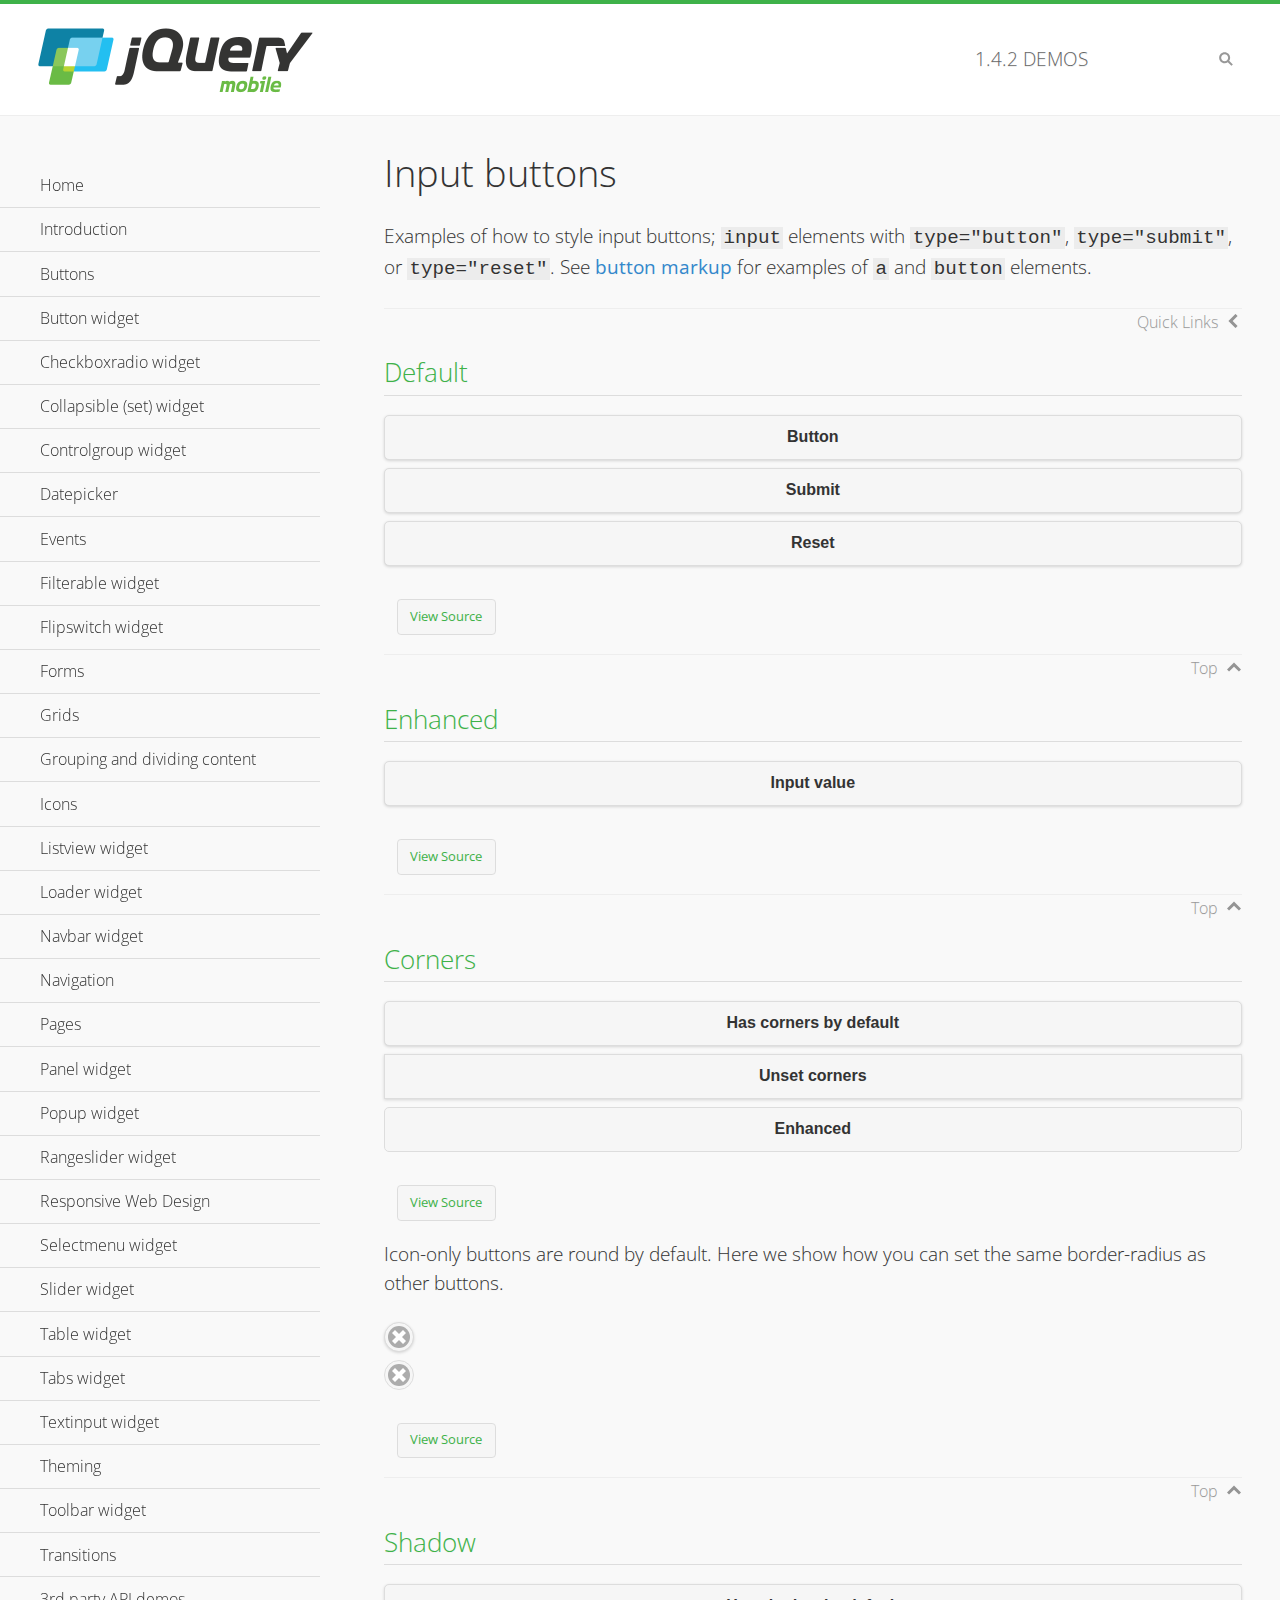
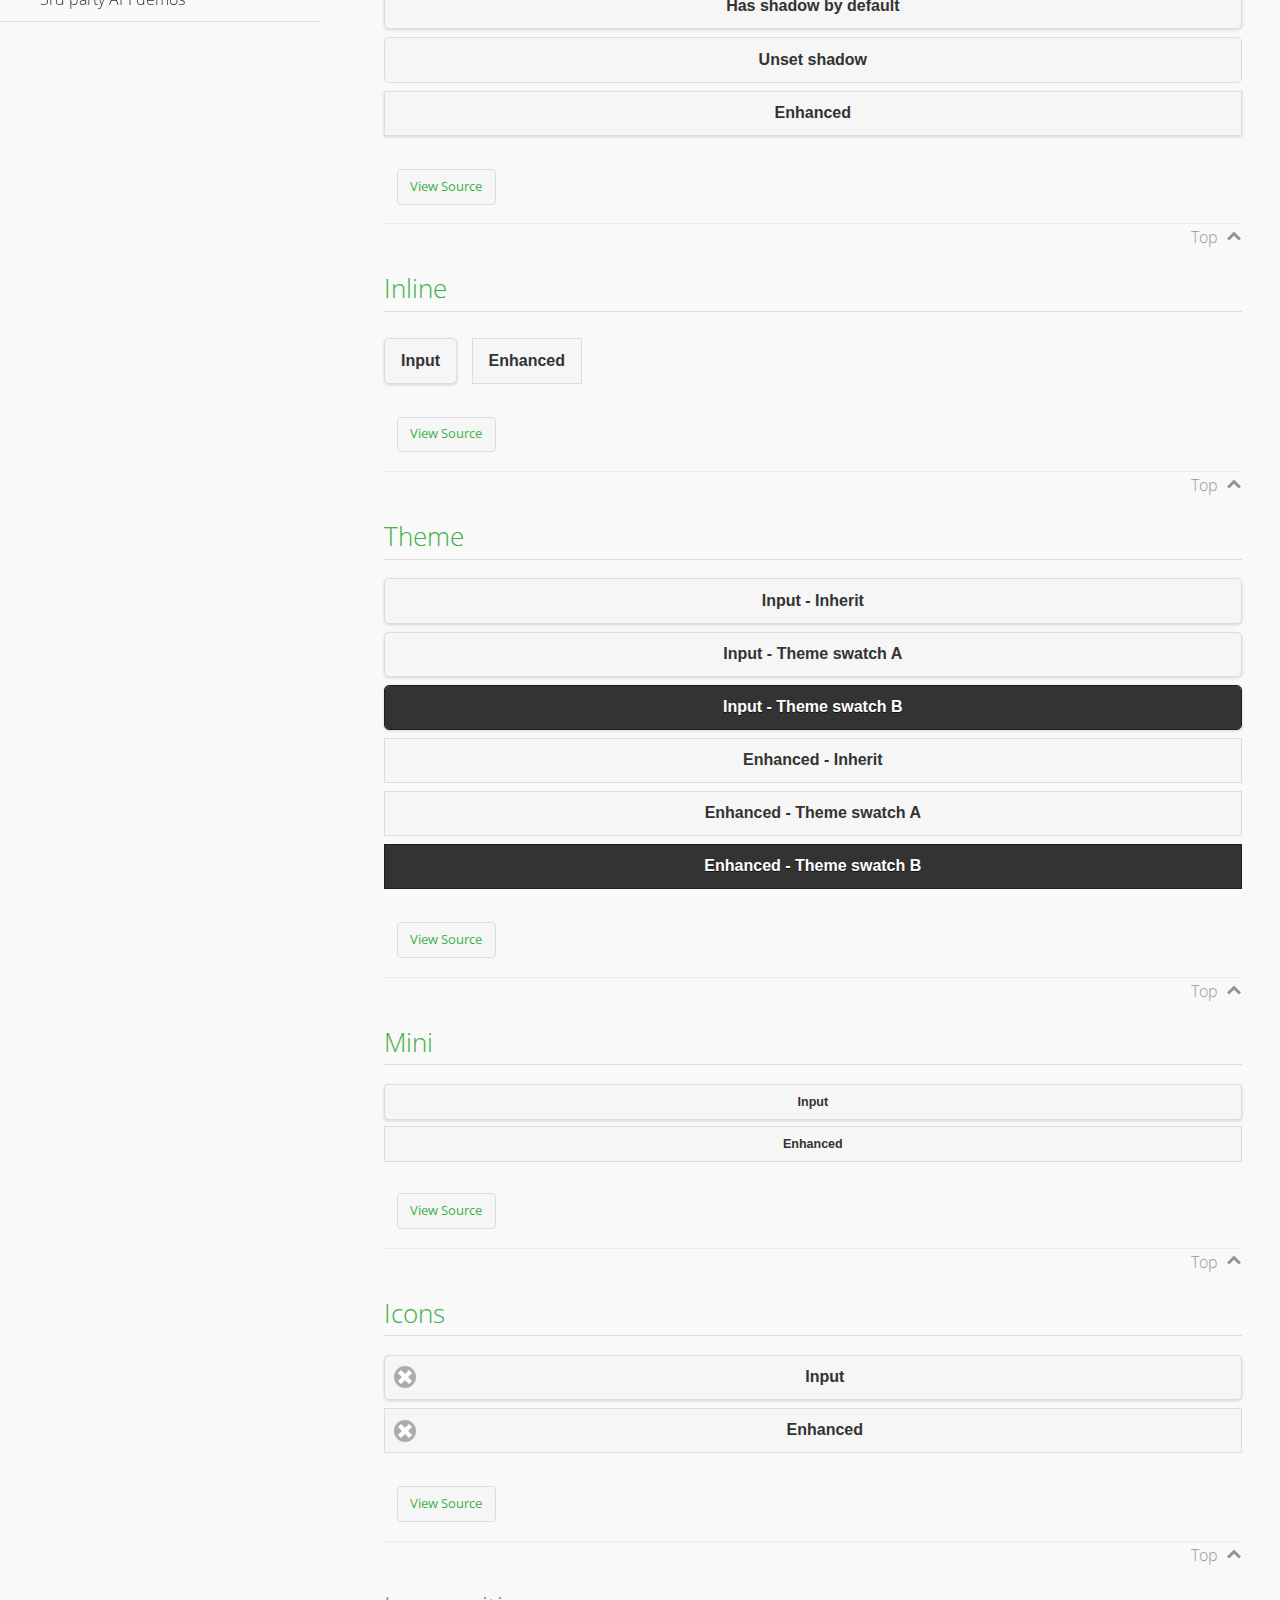
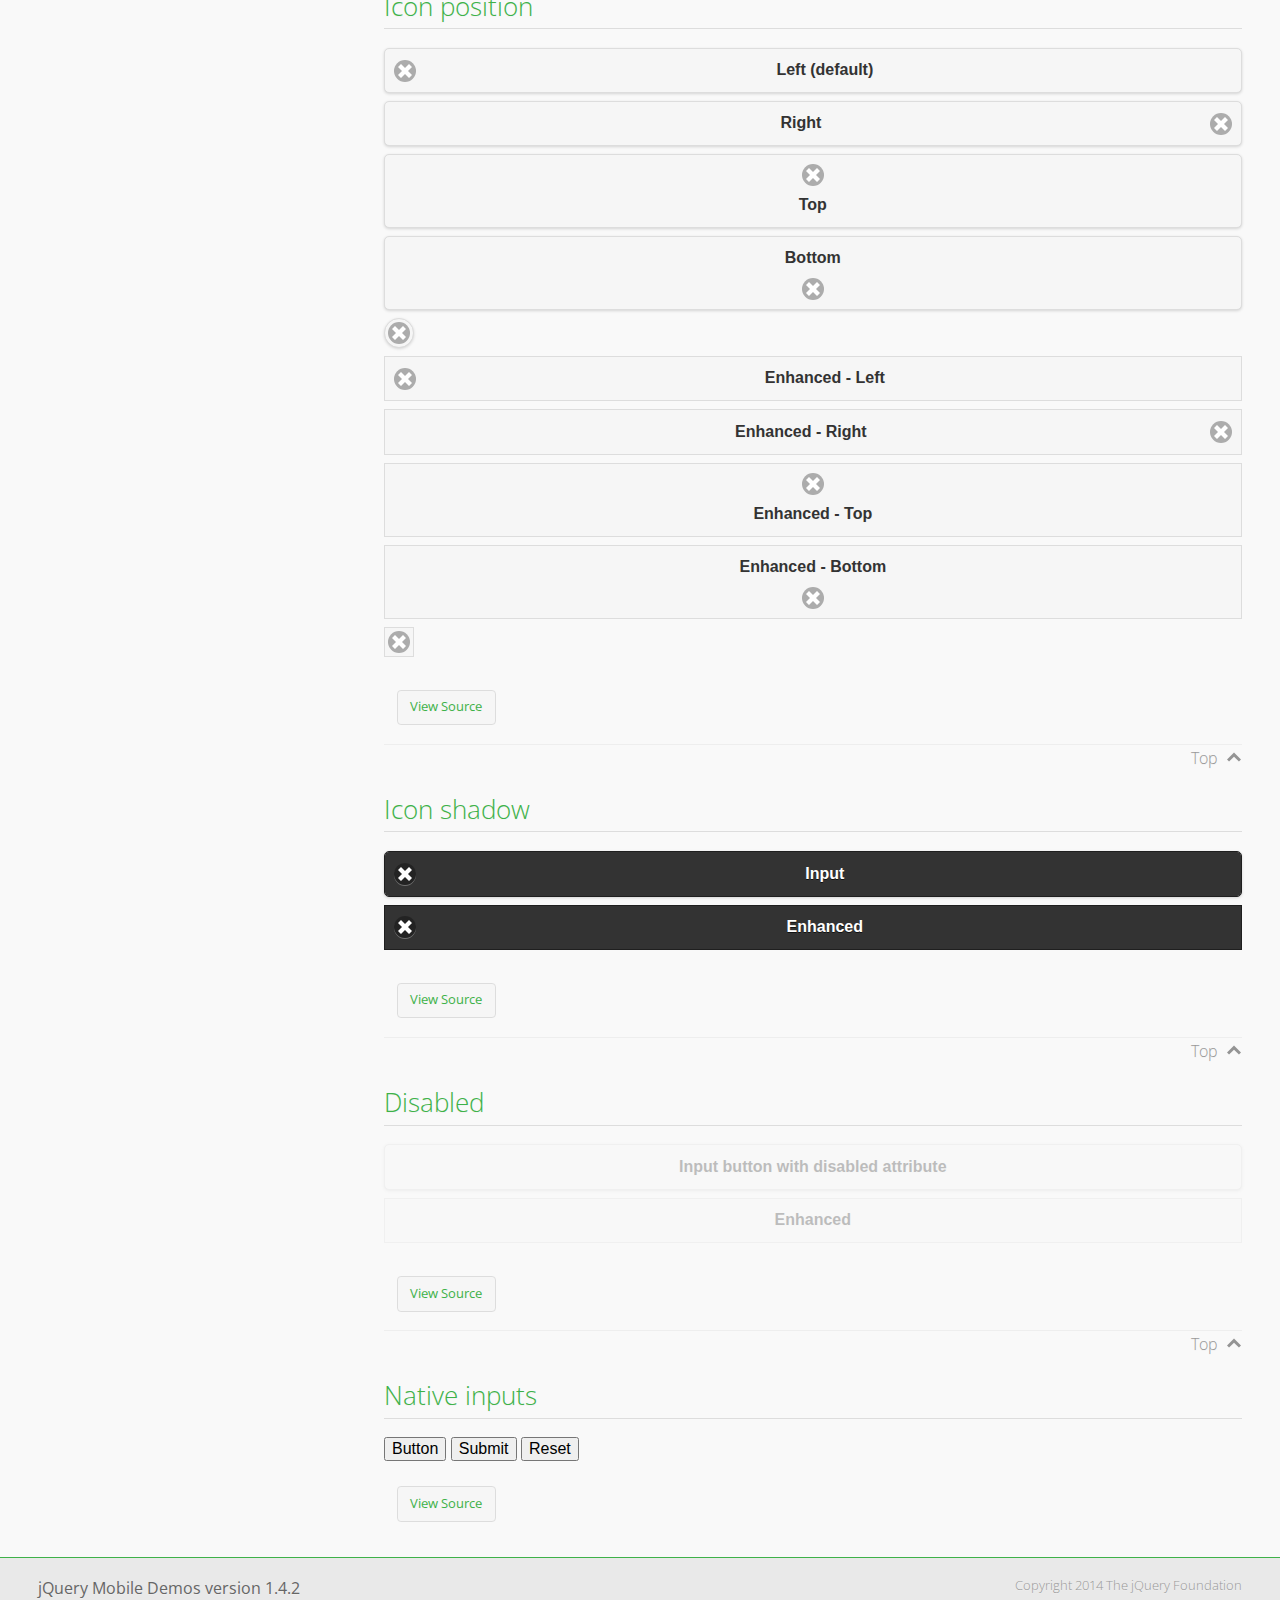
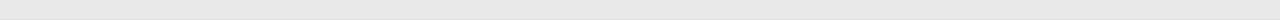
<file: django_facebook/static/django_facebook/scripts/jquery.mobile-1.4.2/demos/button/index.html>
<!DOCTYPE html>
<html>
<head>
	<meta charset="utf-8">
	<meta name="viewport" content="width=device-width, initial-scale=1">
	<title>Input buttons - jQuery Mobile Demos</title>
	<link rel="shortcut icon" href="../favicon.ico">
    <link rel="stylesheet" href="http://fonts.googleapis.com/css?family=Open+Sans:300,400,700">
	<link rel="stylesheet" href="../css/themes/default/jquery.mobile-1.4.2.min.css">
	<link rel="stylesheet" href="../_assets/css/jqm-demos.css">
	<script src="../js/jquery.js"></script>
	<script src="../_assets/js/index.js"></script>
	<script src="../js/jquery.mobile-1.4.2.min.js"></script>
</head>
<body>
<div data-role="page" class="jqm-demos" data-quicklinks="true">

	<div data-role="header" class="jqm-header">
		<h2><a href="../" title="jQuery Mobile Demos home"><img src="../_assets/img/jquery-logo.png" alt="jQuery Mobile"></a></h2>
		<p><span class="jqm-version"></span> Demos</p>
		<a href="#" class="jqm-navmenu-link ui-btn ui-btn-icon-notext ui-corner-all ui-icon-bars ui-nodisc-icon ui-alt-icon ui-btn-left">Menu</a>
		<a href="#" class="jqm-search-link ui-btn ui-btn-icon-notext ui-corner-all ui-icon-search ui-nodisc-icon ui-alt-icon ui-btn-right">Search</a>
	</div><!-- /header -->

	<div role="main" class="ui-content jqm-content">

		<h1>Input buttons</h1>

		<p>Examples of how to style input buttons; <code>input</code> elements with <code>type="button"</code>, <code>type="submit"</code>, or <code>type="reset"</code>. See <a href="../button-markup/">button markup</a> for examples of <code>a</code> and <code>button</code> elements.</p>

		<h2>Default</h2>

		<div data-demo-html="true">
			<form>
				<input type="button" value="Button">
				<input type="submit" value="Submit">
				<input type="reset" value="Reset">
			</form>
		</div><!--/demo-html -->

		<h2>Enhanced</h2>

		<div data-demo-html="true">
			<form>
				<div class="ui-input-btn ui-btn ui-corner-all ui-shadow">
					Input value
					<input type="button" data-enhanced="true" value="Input value">
				</div>
			</form>
		</div><!--/demo-html -->

		<h2>Corners</h2>

		<div data-demo-html="true">
			<form>
				<input type="button" value="Has corners by default">
				<input type="button" data-corners="false" value="Unset corners">
				<div class="ui-input-btn ui-btn ui-corner-all">
					Enhanced
					<input type="button" data-enhanced="true" value="Enhanced">
				</div>
			</form>
		</div><!--/demo-html -->

		<p>Icon-only buttons are round by default. Here we show how you can set the same border-radius as other buttons.</p>

		<div data-demo-html="true" data-demo-css="true">
			<form>
				<input type="button" data-icon="delete" data-iconpos="notext" value="Icon only">
				<div id="custom-border-radius">
					<div class="ui-input-btn ui-btn ui-icon-delete ui-btn-icon-notext ui-corner-all">
						Enhanced - Icon only
						<input type="button" data-enhanced="true" value="Enhanced - Icon only">
					</div>
				</div>
			</form>
		</div><!--/demo-html -->

		<h2>Shadow</h2>

		<div data-demo-html="true">
			<form>
				<input type="button" value="Has shadow by default">
				<input type="button" data-shadow="false" value="Unset shadow">
				<div class="ui-input-btn ui-btn ui-shadow">
					Enhanced
					<input type="button" data-enhanced="true" value="Enhanced">
				</div>
			</form>
		</div><!--/demo-html -->

		<h2>Inline</h2>

		<div data-demo-html="true">
			<form>
				<input type="button" data-inline="true" value="Input">
				<div class="ui-input-btn ui-btn ui-btn-inline">
					Enhanced
					<input type="button" data-enhanced="true" value="Enhanced">
				</div>
			</form>
		</div><!--/demo-html -->

		<h2>Theme</h2>

		<div data-demo-html="true">
			<form>
				<input type="button" value="Input - Inherit">
				<input type="button" data-theme="a" value="Input - Theme swatch A">
				<input type="button" data-theme="b" value="Input - Theme swatch B">
				<div class="ui-input-btn ui-btn">
					Enhanced - Inherit
					<input type="button" data-enhanced="true" value="Enhanced - Inherit">
				</div>
				<div class="ui-input-btn ui-btn ui-btn-a">
					Enhanced - Theme swatch A
					<input type="button" data-enhanced="true" value="Enhanced - Theme swatch A">
				</div>
				<div class="ui-input-btn ui-btn ui-btn-b">
					Enhanced - Theme swatch B
					<input type="button" data-enhanced="true" value="Enhanced - Theme swatch B">
				</div>
			</form>
		</div><!--/demo-html -->

		<h2>Mini</h2>

		<div data-demo-html="true">
			<form>
				<input type="button" data-mini="true" value="Input">
				<div class="ui-input-btn ui-btn ui-mini">
					Enhanced
					<input type="button" data-enhanced="true" value="Enhanced">
				</div>
			</form>
		</div><!--/demo-html -->

		<h2>Icons</h2>

		<div data-demo-html="true">
			<form>
				<input type="button" data-icon="delete" value="Input">
				<div class="ui-input-btn ui-btn ui-icon-delete ui-btn-icon-left">
					Enhanced
					<input type="button" data-enhanced="true" value="Enhanced">
				</div>
			</form>
		</div><!--/demo-html -->

		<h2>Icon position</h2>

		<div data-demo-html="true">
			<form>
				<input type="button" data-icon="delete" value="Left (default)">
				<input type="button" data-icon="delete" data-iconpos="right" value="Right">
				<input type="button" data-icon="delete" data-iconpos="top" value="Top">
				<input type="button" data-icon="delete" data-iconpos="bottom" value="Bottom">
				<input type="button" data-icon="delete" data-iconpos="notext" value="Icon only">
				<div class="ui-input-btn ui-btn ui-icon-delete ui-btn-icon-left">
					Enhanced - Left
					<input type="button" data-enhanced="true" value="Enhanced - Left">
				</div>
				<div class="ui-input-btn ui-btn ui-icon-delete ui-btn-icon-right">
					Enhanced - Right
					<input type="button" data-enhanced="true" value="Enhanced - Right">
				</div>
				<div class="ui-input-btn ui-btn ui-icon-delete ui-btn-icon-top">
					Enhanced - Top
					<input type="button" data-enhanced="true" value="Enhanced - Top">
				</div>
				<div class="ui-input-btn ui-btn ui-icon-delete ui-btn-icon-bottom">
					Enhanced - Bottom
					<input type="button" data-enhanced="true" value="Enhanced - Bottom">
				</div>
				<div class="ui-input-btn ui-btn ui-icon-delete ui-btn-icon-notext">
					Enhanced - Icon only
					<input type="button" data-enhanced="true" value="Enhanced - Icon only">
				</div>
			<form>
		</div><!--/demo-html -->

		<h2>Icon shadow</h2>

		<div data-demo-html="true">
			<form>
				<input type="button" data-theme="b" data-icon="delete" data-iconshadow="true" value="Input">
				<div class="ui-input-btn ui-btn ui-btn-b ui-icon-delete ui-btn-icon-left ui-shadow-icon">
					Enhanced
					<input type="button" data-enhanced="true" value="Enhanced">
				</div>
			</form>
		</div><!--/demo-html -->

		<h2>Disabled</h2>

		<div data-demo-html="true">
			<form>
				<input type="button" disabled value="Input button with disabled attribute">
				<div class="ui-input-btn ui-btn ui-state-disabled">
					Enhanced
					<input type="button" disabled data-enhanced="true" value="Enhanced">
				</div>
			</form>
		</div><!--/demo-html -->

		<h2>Native inputs</h2>

		<div data-demo-html="true">
			<form>
				<input type="button" data-role="none" value="Button">
				<input type="submit" data-role="none" value="Submit">
				<input type="reset" data-role="none" value="Reset">
			</form>
		</div><!--/demo-html -->

	</div><!-- /content -->
	    <div data-role="panel" class="jqm-navmenu-panel" data-position="left" data-display="overlay" data-theme="a">
	    	<ul class="jqm-list ui-alt-icon ui-nodisc-icon">
<li data-filtertext="demos homepage" data-icon="home"><a href=".././">Home</a></li>
<li data-filtertext="introduction overview getting started"><a href="../intro/" data-ajax="false">Introduction</a></li>
<li data-filtertext="buttons button markup buttonmarkup method anchor link button element"><a href="../button-markup/" data-ajax="false">Buttons</a></li>
<li data-filtertext="form button widget input button submit reset"><a href="../button/" data-ajax="false">Button widget</a></li>
<li data-role="collapsible" data-collapsed-icon="carat-d" data-expanded-icon="carat-u" data-iconpos="right" data-inset="false">
	<h3>Checkboxradio widget</h3>
	<ul>
		<li data-filtertext="form checkboxradio widget checkbox input checkboxes controlgroups"><a href="../checkboxradio-checkbox/" data-ajax="false">Checkboxes</a></li>
		<li data-filtertext="form checkboxradio widget radio input radio buttons controlgroups"><a href="../checkboxradio-radio/" data-ajax="false">Radio buttons</a></li>
	</ul>
</li>
<li data-role="collapsible" data-collapsed-icon="carat-d" data-expanded-icon="carat-u" data-iconpos="right" data-inset="false">
	<h3>Collapsible (set) widget</h3>
	<ul>
		<li data-filtertext="collapsibles content formatting"><a href="../collapsible/" data-ajax="false">Collapsible</a></li>
		<li data-filtertext="dynamic collapsible set accordion append expand"><a href="../collapsible-dynamic/" data-ajax="false">Dynamic collapsibles</a></li>
		<li data-filtertext="accordions collapsible set widget content formatting grouped collapsibles"><a href="../collapsibleset/" data-ajax="false">Collapsible set</a></li>
	</ul>
</li>
<li data-role="collapsible" data-collapsed-icon="carat-d" data-expanded-icon="carat-u" data-iconpos="right" data-inset="false">
	<h3>Controlgroup widget</h3>
	<ul>
		<li data-filtertext="controlgroups selectmenu checkboxradio input grouped buttons horizontal vertical"><a href="../controlgroup/" data-ajax="false">Controlgroup</a></li>
		<li data-filtertext="dynamic controlgroup dynamically add buttons"><a href="../controlgroup-dynamic/" data-ajax="false">Dynamic controlgroups</a></li>
	</ul>
</li>
<li data-filtertext="form datepicker widget date input"><a href="../datepicker/" data-ajax="false">Datepicker</a></li>
<li data-role="collapsible" data-collapsed-icon="carat-d" data-expanded-icon="carat-u" data-iconpos="right" data-inset="false">
	<h3>Events</h3>
	<ul>
		<li data-filtertext="swipe to delete list items listviews swipe events"><a href="../swipe-list/" data-ajax="false">Swipe list items</a></li>
		<li data-filtertext="swipe to navigate swipe page navigation swipe events"><a href="../swipe-page/" data-ajax="false">Swipe page navigation</a></li>
	</ul>
</li>
<li data-filtertext="filterable filter elements sorting searching listview table"><a href="../filterable/" data-ajax="false">Filterable widget</a></li>
<li data-filtertext="form flipswitch widget flip toggle switch binary select checkbox input"><a href="../flipswitch/" data-ajax="false">Flipswitch widget</a></li>
<li data-role="collapsible" data-collapsed-icon="carat-d" data-expanded-icon="carat-u" data-iconpos="right" data-inset="false">
	<h3>Forms</h3>
	<ul>
		<li data-filtertext="forms text checkbox radio range button submit reset inputs selects textarea slider flipswitch label form elements"><a href="../forms/" data-ajax="false">Forms</a></li>
		<li data-filtertext="form hide labels hidden accessible ui-hidden-accessible forms"><a href="../forms-label-hidden-accessible/" data-ajax="false">Hide labels</a></li>
		<li data-filtertext="form field containers fieldcontain ui-field-contain forms"><a href="../forms-field-contain/" data-ajax="false">Field containers</a></li>
		<li data-filtertext="forms disabled form elements"><a href="../forms-disabled/" data-ajax="false">Forms disabled</a></li>
		<li data-filtertext="forms gallery examples overview forms text checkbox radio range button submit reset inputs selects textarea slider flipswitch label form elements"><a href="../forms-gallery/" data-ajax="false">Forms gallery</a></li>
	</ul>
</li>
<li data-role="collapsible" data-collapsed-icon="carat-d" data-expanded-icon="carat-u" data-iconpos="right" data-inset="false">
	<h3>Grids</h3>
	<ul>
		<li data-filtertext="grids columns blocks content formatting rwd responsive css framework"><a href="../grids/" data-ajax="false">Grids</a></li>
		<li data-filtertext="buttons in grids css framework"><a href="../grids-buttons/" data-ajax="false">Buttons in grids</a></li>
		<li data-filtertext="custom responsive grids rwd css framework"><a href="../grids-custom-responsive/" data-ajax="false">Custom responsive grids</a></li>
	</ul>
</li>
<li data-filtertext="blocks content formatting sections heading"><a href="../body-bar-classes/" data-ajax="false">Grouping and dividing content</a></li>
<li data-role="collapsible" data-collapsed-icon="carat-d" data-expanded-icon="carat-u" data-iconpos="right" data-inset="false">
	<h3>Icons</h3>
	<ul>
		<li data-filtertext="button icons svg disc alt custom icon position"><a href="../icons/" data-ajax="false">Icons</a></li>
		<li data-filtertext=""><a href="../icons-grunticon/" data-ajax="false">Grunticon loader</a></li>
	</ul>
</li>
<li data-role="collapsible" data-collapsed-icon="carat-d" data-expanded-icon="carat-u" data-iconpos="right" data-inset="false">
	<h3>Listview widget</h3>
	<ul>
		<li data-filtertext="listview widget thumbnails icons nested split button collapsible ul ol"><a href="../listview/" data-ajax="false">Listview</a></li>
		<li data-filtertext="autocomplete filterable reveal listview filtertextbeforefilter placeholder"><a href="../listview-autocomplete/" data-ajax="false">Listview autocomplete</a></li>
		<li data-filtertext="autocomplete filterable reveal listview remote data filtertextbeforefilter placeholder"><a href="../listview-autocomplete-remote/" data-ajax="false">Listview autocomplete remote data</a></li>
		<li data-filtertext="autodividers anchor jump scroll linkbars listview lists ul ol"><a href="../listview-autodividers-linkbar/" data-ajax="false">Listview autodividers linkbar</a></li>
		<li data-filtertext="listview autodividers selector autodividersselector lists ul ol"><a href="../listview-autodividers-selector/" data-ajax="false">Listview autodividers selector</a></li>
		<li data-filtertext="listview nested list items"><a href="../listview-nested-lists/" data-ajax="false">Listview Nested Listviews</a></li>
		<li data-filtertext="listview collapsible list items flat"><a href="../listview-collapsible-item-flat/" data-ajax="false">Listview collapsible list items (flat)</a></li>
		<li data-filtertext="listview collapsible list indented"><a href="../listview-collapsible-item-indented/" data-ajax="false">Listview collapsible list items (indented)</a></li>
		<li data-filtertext="grid listview responsive grids responsive listviews lists ul"><a href="../listview-grid/" data-ajax="false">Listview responsive grid</a></li>
	</ul>
</li>
<li data-filtertext="loader widget page loading navigation overlay spinner"><a href="../loader/" data-ajax="false">Loader widget</a></li>
<li data-filtertext="navbar widget navmenu toolbars header footer"><a href="../navbar/" data-ajax="false">Navbar widget</a></li>
<li data-role="collapsible" data-collapsed-icon="carat-d" data-expanded-icon="carat-u" data-iconpos="right" data-inset="false">
	<h3>Navigation</h3>
	<ul>
		<li data-filtertext="ajax navigation navigate widget history event method"><a href="../navigation/" data-ajax="false">Navigation</a></li>
		<li data-filtertext="linking pages page links navigation ajax prefetch cache"><a href="../navigation-linking-pages/" data-ajax="false">Linking pages</a></li>
		<li data-filtertext="php redirect server redirection server-side navigation"><a href="../navigation-php-redirect/" data-ajax="false">PHP redirect demo</a></li>
		<li data-filtertext="navigation redirection hash query"><a href="../navigation-hash-processing/" data-ajax="false">Hash processing demo</a></li>
	</ul>
</li>
<li data-role="collapsible" data-collapsed-icon="carat-d" data-expanded-icon="carat-u" data-iconpos="right" data-inset="false">
	<h3>Pages</h3>
	<ul>
		<li data-filtertext="pages page widget ajax navigation"><a href="../pages/" data-ajax="false">Pages</a></li>
		<li data-filtertext="single page"><a href="../pages-single-page/" data-ajax="false">Single page</a></li>
		<li data-filtertext="multipage multi-page page"><a href="../pages-multi-page/" data-ajax="false">Multi-page template</a></li>
		<li data-filtertext="dialog page widget modal popup"><a href="../pages-dialog/" data-ajax="false">Dialog page</a></li>
	</ul>
</li>
<li data-role="collapsible" data-collapsed-icon="carat-d" data-expanded-icon="carat-u" data-iconpos="right" data-inset="false">
	<h3>Panel widget</h3>
	<ul>
		<li data-filtertext="panel widget sliding panels reveal push overlay responsive"><a href="../panel/" data-ajax="false">Panel</a></li>
		<li data-filtertext=""><a href="../panel-external/" data-ajax="false">External panels</a></li>
		<li data-filtertext="panel "><a href="../panel-fixed/" data-ajax="false">Fixed panels</a></li>
		<li data-filtertext="panel slide panels sliding panels shadow rwd responsive breakpoint"><a href="../panel-responsive/" data-ajax="false">Panels responsive</a></li>
		<li data-filtertext="panel custom style custom panel width reveal shadow listview panel styling page background wrapper"><a href="../panel-styling/" data-ajax="false">Custom panel style</a></li>
		<li data-filtertext="panel open on swipe"><a href="../panel-swipe-open/" data-ajax="false">Panel open on swipe</a></li>
		<li data-filtertext="panels outside page internal external toolbars"><a href="../panel-external-internal/" data-ajax="false">Panel external and internal</a></li>
	</ul>
</li>
<li data-role="collapsible" data-collapsed-icon="carat-d" data-expanded-icon="carat-u" data-iconpos="right" data-inset="false">
	<h3>Popup widget</h3>
	<ul>
		<li data-filtertext="popup widget popups dialog modal transition tooltip lightbox form overlay screen flip pop fade transition"><a href="../popup/" data-ajax="false">Popup</a></li>
		<li data-filtertext="popup alignment position"><a href="../popup-alignment/" data-ajax="false">Popup alignment</a></li>
		<li data-filtertext="popup arrow size popups popover"><a href="../popup-arrow-size/" data-ajax="false">Popup arrow size</a></li>
		<li data-filtertext="dynamic popups popup images lightbox"><a href="../popup-dynamic/" data-ajax="false">Dynamic popups</a></li>
		<li data-filtertext="popups with iframes scaling"><a href="../popup-iframe/" data-ajax="false">Popups with iframes</a></li>
		<li data-filtertext="popup image scaling"><a href="../popup-image-scaling/" data-ajax="false">Popup image scaling</a></li>
		<li data-filtertext="external popup outside multi-page"><a href="../popup-outside-multipage" data-ajax="false">Popup outside multi-page</a></li>
	</ul>
</li>
<li data-filtertext="form rangeslider widget dual sliders dual handle sliders range input"><a href="../rangeslider/" data-ajax="false">Rangeslider widget</a></li>
<li data-filtertext="responsive web design rwd adaptive progressive enhancement PE accessible mobile breakpoints media query media queries"><a href="../rwd/" data-ajax="false">Responsive Web Design</a></li>
<li data-role="collapsible" data-collapsed-icon="carat-d" data-expanded-icon="carat-u" data-iconpos="right" data-inset="false">
	<h3>Selectmenu widget</h3>
	<ul>
		<li data-filtertext="form selectmenu widget select input custom select menu selects"><a href="../selectmenu/" data-ajax="false">Selectmenu</a></li>
		<li data-filtertext="form custom select menu selectmenu widget custom menu option optgroup multiple selects"><a href="../selectmenu-custom/" data-ajax="false">Custom select menu</a></li>
		<li data-filtertext="filterable select filter popup dialog"><a href="../selectmenu-custom-filter/" data-ajax="false">Custom select menu with filter</a></li>
	</ul>
</li>
<li data-role="collapsible" data-collapsed-icon="carat-d" data-expanded-icon="carat-u" data-iconpos="right" data-inset="false">
	<h3>Slider widget</h3>
	<ul>
		<li data-filtertext="form slider widget range input single sliders"><a href="../slider/" data-ajax="false">Slider</a></li>
		<li data-filtertext="form slider widget flipswitch slider binary select flip toggle switch"><a href="../slider-flipswitch/" data-ajax="false">Slider flip toggle switch</a></li>
		<li data-filtertext="form slider tooltip handle value input range sliders"><a href="../slider-tooltip/" data-ajax="false">Slider tooltip</a></li>
	</ul>
</li>
<li data-role="collapsible" data-collapsed-icon="carat-d" data-expanded-icon="carat-u" data-iconpos="right" data-inset="false">
	<h3>Table widget</h3>
	<ul>
		<li data-filtertext="table widget reflow column toggle th td responsive tables rwd hide show tabular"><a href="../table-column-toggle/" data-ajax="false">Table Column Toggle</a></li>
		<li data-filtertext="table column toggle phone comparison demo"><a href="../table-column-toggle-example/" data-ajax="false">Table Column Toggle demo</a></li>
		<li data-filtertext="responsive tables table column toggle heading groups rwd breakpoint"><a href="../table-column-toggle-heading-groups/" data-ajax="false">Table Column Toggle heading groups</a></li>
		<li data-filtertext="responsive tables table column toggle hide rwd breakpoint customization options"><a href="../table-column-toggle-options/" data-ajax="false">Table Column Toggle options</a></li>
		<li data-filtertext="table reflow th td responsive rwd columns tabular"><a href="../table-reflow/" data-ajax="false">Table Reflow</a></li>
		<li data-filtertext="responsive tables table reflow heading groups rwd breakpoint"><a href="../table-reflow-heading-groups/" data-ajax="false">Table Reflow heading groups</a></li>
		<li data-filtertext="responsive tables table reflow stripes strokes table style"><a href="../table-reflow-stripes-strokes/" data-ajax="false">Table Reflow stripes and strokes</a></li>
		<li data-filtertext="responsive tables table reflow stack custom styles"><a href="../table-reflow-styling/" data-ajax="false">Table Reflow custom styles</a></li>
	</ul>
</li>
<li data-filtertext="ui tabs widget"><a href="../tabs/" data-ajax="false">Tabs widget</a></li>
<li data-filtertext="form textinput widget text input textarea number date time tel email file color password"><a href="../textinput/" data-ajax="false">Textinput widget</a></li>
<li data-role="collapsible" data-collapsed-icon="carat-d" data-expanded-icon="carat-u" data-iconpos="right" data-inset="false">
	<h3>Theming</h3>
	<ul>
		<li data-filtertext="default theme swatches theming style css"><a href="../theme-default/" data-ajax="false">Default theme</a></li>
		<li data-filtertext="classic theme old theme swatches theming style css"><a href="../theme-classic/" data-ajax="false">Classic theme</a></li>
	</ul>
</li>
<li data-role="collapsible" data-collapsed-icon="carat-d" data-expanded-icon="carat-u" data-iconpos="right" data-inset="false">
	<h3>Toolbar widget</h3>
	<ul>
		<li data-filtertext="toolbar widget header footer toolbars fixed fullscreen external sections"><a href="../toolbar/" data-ajax="false">Toolbar</a></li>
		<li data-filtertext="dynamic toolbars dynamically add toolbar header footer"><a href="../toolbar-dynamic/" data-ajax="false">Dynamic toolbars</a></li>
		<li data-filtertext="external toolbars header footer"><a href="../toolbar-external/" data-ajax="false">External toolbars</a></li>
		<li data-filtertext="fixed toolbars header footer"><a href="../toolbar-fixed/" data-ajax="false">Fixed toolbars</a></li>
		<li data-filtertext="fixed fullscreen toolbars header footer"><a href="../toolbar-fixed-fullscreen/" data-ajax="false">Fullscreen toolbars</a></li>
		<li data-filtertext="external fixed toolbars header footer"><a href="../toolbar-fixed-external/" data-ajax="false">Fixed external toolbars</a></li>
		<li data-filtertext="external persistent toolbars header footer navbar navmenu"><a href="../toolbar-fixed-persistent/" data-ajax="false">Persistent toolbars</a></li>
		<li data-filtertext="external ajax optimized toolbars persistent toolbars header footer navbar"><a href="../toolbar-fixed-persistent-optimized/" data-ajax="false">Ajax optimized toolbars</a></li>
		<li data-filtertext="form in toolbars header footer"><a href="../toolbar-fixed-forms/" data-ajax="false">Form in toolbar</a></li>
	</ul>
</li>
<li data-filtertext="page transitions animated pages popup navigation flip slide fade pop"><a href="../transitions/" data-ajax="false">Transitions</a></li>
<li data-role="collapsible" data-collapsed-icon="carat-d" data-expanded-icon="carat-u" data-iconpos="right" data-inset="false">
	<h3>3rd party API demos</h3>
	<ul>
		<li data-filtertext="backbone requirejs navigation router"><a href="../backbone-requirejs/" data-ajax="false">Backbone RequireJS</a></li>
		<li data-filtertext="google maps geolocation demo"><a href="../map-geolocation/" data-ajax="false">Google Maps geolocation</a></li>
		<li data-filtertext="google maps hybrid"><a href="../map-list-toggle/" data-ajax="false">Google Maps list toggle</a></li>
	</ul>
</li>



		     </ul>
		</div><!-- /panel -->


	<div data-role="footer" data-position="fixed" data-tap-toggle="false" class="jqm-footer">
		<p>jQuery Mobile Demos version <span class="jqm-version"></span></p>
		<p>Copyright 2014 The jQuery Foundation</p>
	</div><!-- /footer -->
	<!-- TODO: This should become an external panel so we can add input to markup (unique ID) -->
    <div data-role="panel" class="jqm-search-panel" data-position="right" data-display="overlay" data-theme="a">
		<div class="jqm-search">
			<ul class="jqm-list" data-filter-placeholder="Search demos..." data-filter-reveal="true">
<li data-filtertext="demos homepage" data-icon="home"><a href=".././">Home</a></li>
<li data-filtertext="introduction overview getting started"><a href="../intro/" data-ajax="false">Introduction</a></li>
<li data-filtertext="buttons button markup buttonmarkup method anchor link button element"><a href="../button-markup/" data-ajax="false">Buttons</a></li>
<li data-filtertext="form button widget input button submit reset"><a href="../button/" data-ajax="false">Button widget</a></li>
<li data-role="collapsible" data-collapsed-icon="carat-d" data-expanded-icon="carat-u" data-iconpos="right" data-inset="false">
	<h3>Checkboxradio widget</h3>
	<ul>
		<li data-filtertext="form checkboxradio widget checkbox input checkboxes controlgroups"><a href="../checkboxradio-checkbox/" data-ajax="false">Checkboxes</a></li>
		<li data-filtertext="form checkboxradio widget radio input radio buttons controlgroups"><a href="../checkboxradio-radio/" data-ajax="false">Radio buttons</a></li>
	</ul>
</li>
<li data-role="collapsible" data-collapsed-icon="carat-d" data-expanded-icon="carat-u" data-iconpos="right" data-inset="false">
	<h3>Collapsible (set) widget</h3>
	<ul>
		<li data-filtertext="collapsibles content formatting"><a href="../collapsible/" data-ajax="false">Collapsible</a></li>
		<li data-filtertext="dynamic collapsible set accordion append expand"><a href="../collapsible-dynamic/" data-ajax="false">Dynamic collapsibles</a></li>
		<li data-filtertext="accordions collapsible set widget content formatting grouped collapsibles"><a href="../collapsibleset/" data-ajax="false">Collapsible set</a></li>
	</ul>
</li>
<li data-role="collapsible" data-collapsed-icon="carat-d" data-expanded-icon="carat-u" data-iconpos="right" data-inset="false">
	<h3>Controlgroup widget</h3>
	<ul>
		<li data-filtertext="controlgroups selectmenu checkboxradio input grouped buttons horizontal vertical"><a href="../controlgroup/" data-ajax="false">Controlgroup</a></li>
		<li data-filtertext="dynamic controlgroup dynamically add buttons"><a href="../controlgroup-dynamic/" data-ajax="false">Dynamic controlgroups</a></li>
	</ul>
</li>
<li data-filtertext="form datepicker widget date input"><a href="../datepicker/" data-ajax="false">Datepicker</a></li>
<li data-role="collapsible" data-collapsed-icon="carat-d" data-expanded-icon="carat-u" data-iconpos="right" data-inset="false">
	<h3>Events</h3>
	<ul>
		<li data-filtertext="swipe to delete list items listviews swipe events"><a href="../swipe-list/" data-ajax="false">Swipe list items</a></li>
		<li data-filtertext="swipe to navigate swipe page navigation swipe events"><a href="../swipe-page/" data-ajax="false">Swipe page navigation</a></li>
	</ul>
</li>
<li data-filtertext="filterable filter elements sorting searching listview table"><a href="../filterable/" data-ajax="false">Filterable widget</a></li>
<li data-filtertext="form flipswitch widget flip toggle switch binary select checkbox input"><a href="../flipswitch/" data-ajax="false">Flipswitch widget</a></li>
<li data-role="collapsible" data-collapsed-icon="carat-d" data-expanded-icon="carat-u" data-iconpos="right" data-inset="false">
	<h3>Forms</h3>
	<ul>
		<li data-filtertext="forms text checkbox radio range button submit reset inputs selects textarea slider flipswitch label form elements"><a href="../forms/" data-ajax="false">Forms</a></li>
		<li data-filtertext="form hide labels hidden accessible ui-hidden-accessible forms"><a href="../forms-label-hidden-accessible/" data-ajax="false">Hide labels</a></li>
		<li data-filtertext="form field containers fieldcontain ui-field-contain forms"><a href="../forms-field-contain/" data-ajax="false">Field containers</a></li>
		<li data-filtertext="forms disabled form elements"><a href="../forms-disabled/" data-ajax="false">Forms disabled</a></li>
		<li data-filtertext="forms gallery examples overview forms text checkbox radio range button submit reset inputs selects textarea slider flipswitch label form elements"><a href="../forms-gallery/" data-ajax="false">Forms gallery</a></li>
	</ul>
</li>
<li data-role="collapsible" data-collapsed-icon="carat-d" data-expanded-icon="carat-u" data-iconpos="right" data-inset="false">
	<h3>Grids</h3>
	<ul>
		<li data-filtertext="grids columns blocks content formatting rwd responsive css framework"><a href="../grids/" data-ajax="false">Grids</a></li>
		<li data-filtertext="buttons in grids css framework"><a href="../grids-buttons/" data-ajax="false">Buttons in grids</a></li>
		<li data-filtertext="custom responsive grids rwd css framework"><a href="../grids-custom-responsive/" data-ajax="false">Custom responsive grids</a></li>
	</ul>
</li>
<li data-filtertext="blocks content formatting sections heading"><a href="../body-bar-classes/" data-ajax="false">Grouping and dividing content</a></li>
<li data-role="collapsible" data-collapsed-icon="carat-d" data-expanded-icon="carat-u" data-iconpos="right" data-inset="false">
	<h3>Icons</h3>
	<ul>
		<li data-filtertext="button icons svg disc alt custom icon position"><a href="../icons/" data-ajax="false">Icons</a></li>
		<li data-filtertext=""><a href="../icons-grunticon/" data-ajax="false">Grunticon loader</a></li>
	</ul>
</li>
<li data-role="collapsible" data-collapsed-icon="carat-d" data-expanded-icon="carat-u" data-iconpos="right" data-inset="false">
	<h3>Listview widget</h3>
	<ul>
		<li data-filtertext="listview widget thumbnails icons nested split button collapsible ul ol"><a href="../listview/" data-ajax="false">Listview</a></li>
		<li data-filtertext="autocomplete filterable reveal listview filtertextbeforefilter placeholder"><a href="../listview-autocomplete/" data-ajax="false">Listview autocomplete</a></li>
		<li data-filtertext="autocomplete filterable reveal listview remote data filtertextbeforefilter placeholder"><a href="../listview-autocomplete-remote/" data-ajax="false">Listview autocomplete remote data</a></li>
		<li data-filtertext="autodividers anchor jump scroll linkbars listview lists ul ol"><a href="../listview-autodividers-linkbar/" data-ajax="false">Listview autodividers linkbar</a></li>
		<li data-filtertext="listview autodividers selector autodividersselector lists ul ol"><a href="../listview-autodividers-selector/" data-ajax="false">Listview autodividers selector</a></li>
		<li data-filtertext="listview nested list items"><a href="../listview-nested-lists/" data-ajax="false">Listview Nested Listviews</a></li>
		<li data-filtertext="listview collapsible list items flat"><a href="../listview-collapsible-item-flat/" data-ajax="false">Listview collapsible list items (flat)</a></li>
		<li data-filtertext="listview collapsible list indented"><a href="../listview-collapsible-item-indented/" data-ajax="false">Listview collapsible list items (indented)</a></li>
		<li data-filtertext="grid listview responsive grids responsive listviews lists ul"><a href="../listview-grid/" data-ajax="false">Listview responsive grid</a></li>
	</ul>
</li>
<li data-filtertext="loader widget page loading navigation overlay spinner"><a href="../loader/" data-ajax="false">Loader widget</a></li>
<li data-filtertext="navbar widget navmenu toolbars header footer"><a href="../navbar/" data-ajax="false">Navbar widget</a></li>
<li data-role="collapsible" data-collapsed-icon="carat-d" data-expanded-icon="carat-u" data-iconpos="right" data-inset="false">
	<h3>Navigation</h3>
	<ul>
		<li data-filtertext="ajax navigation navigate widget history event method"><a href="../navigation/" data-ajax="false">Navigation</a></li>
		<li data-filtertext="linking pages page links navigation ajax prefetch cache"><a href="../navigation-linking-pages/" data-ajax="false">Linking pages</a></li>
		<li data-filtertext="php redirect server redirection server-side navigation"><a href="../navigation-php-redirect/" data-ajax="false">PHP redirect demo</a></li>
		<li data-filtertext="navigation redirection hash query"><a href="../navigation-hash-processing/" data-ajax="false">Hash processing demo</a></li>
	</ul>
</li>
<li data-role="collapsible" data-collapsed-icon="carat-d" data-expanded-icon="carat-u" data-iconpos="right" data-inset="false">
	<h3>Pages</h3>
	<ul>
		<li data-filtertext="pages page widget ajax navigation"><a href="../pages/" data-ajax="false">Pages</a></li>
		<li data-filtertext="single page"><a href="../pages-single-page/" data-ajax="false">Single page</a></li>
		<li data-filtertext="multipage multi-page page"><a href="../pages-multi-page/" data-ajax="false">Multi-page template</a></li>
		<li data-filtertext="dialog page widget modal popup"><a href="../pages-dialog/" data-ajax="false">Dialog page</a></li>
	</ul>
</li>
<li data-role="collapsible" data-collapsed-icon="carat-d" data-expanded-icon="carat-u" data-iconpos="right" data-inset="false">
	<h3>Panel widget</h3>
	<ul>
		<li data-filtertext="panel widget sliding panels reveal push overlay responsive"><a href="../panel/" data-ajax="false">Panel</a></li>
		<li data-filtertext=""><a href="../panel-external/" data-ajax="false">External panels</a></li>
		<li data-filtertext="panel "><a href="../panel-fixed/" data-ajax="false">Fixed panels</a></li>
		<li data-filtertext="panel slide panels sliding panels shadow rwd responsive breakpoint"><a href="../panel-responsive/" data-ajax="false">Panels responsive</a></li>
		<li data-filtertext="panel custom style custom panel width reveal shadow listview panel styling page background wrapper"><a href="../panel-styling/" data-ajax="false">Custom panel style</a></li>
		<li data-filtertext="panel open on swipe"><a href="../panel-swipe-open/" data-ajax="false">Panel open on swipe</a></li>
		<li data-filtertext="panels outside page internal external toolbars"><a href="../panel-external-internal/" data-ajax="false">Panel external and internal</a></li>
	</ul>
</li>
<li data-role="collapsible" data-collapsed-icon="carat-d" data-expanded-icon="carat-u" data-iconpos="right" data-inset="false">
	<h3>Popup widget</h3>
	<ul>
		<li data-filtertext="popup widget popups dialog modal transition tooltip lightbox form overlay screen flip pop fade transition"><a href="../popup/" data-ajax="false">Popup</a></li>
		<li data-filtertext="popup alignment position"><a href="../popup-alignment/" data-ajax="false">Popup alignment</a></li>
		<li data-filtertext="popup arrow size popups popover"><a href="../popup-arrow-size/" data-ajax="false">Popup arrow size</a></li>
		<li data-filtertext="dynamic popups popup images lightbox"><a href="../popup-dynamic/" data-ajax="false">Dynamic popups</a></li>
		<li data-filtertext="popups with iframes scaling"><a href="../popup-iframe/" data-ajax="false">Popups with iframes</a></li>
		<li data-filtertext="popup image scaling"><a href="../popup-image-scaling/" data-ajax="false">Popup image scaling</a></li>
		<li data-filtertext="external popup outside multi-page"><a href="../popup-outside-multipage" data-ajax="false">Popup outside multi-page</a></li>
	</ul>
</li>
<li data-filtertext="form rangeslider widget dual sliders dual handle sliders range input"><a href="../rangeslider/" data-ajax="false">Rangeslider widget</a></li>
<li data-filtertext="responsive web design rwd adaptive progressive enhancement PE accessible mobile breakpoints media query media queries"><a href="../rwd/" data-ajax="false">Responsive Web Design</a></li>
<li data-role="collapsible" data-collapsed-icon="carat-d" data-expanded-icon="carat-u" data-iconpos="right" data-inset="false">
	<h3>Selectmenu widget</h3>
	<ul>
		<li data-filtertext="form selectmenu widget select input custom select menu selects"><a href="../selectmenu/" data-ajax="false">Selectmenu</a></li>
		<li data-filtertext="form custom select menu selectmenu widget custom menu option optgroup multiple selects"><a href="../selectmenu-custom/" data-ajax="false">Custom select menu</a></li>
		<li data-filtertext="filterable select filter popup dialog"><a href="../selectmenu-custom-filter/" data-ajax="false">Custom select menu with filter</a></li>
	</ul>
</li>
<li data-role="collapsible" data-collapsed-icon="carat-d" data-expanded-icon="carat-u" data-iconpos="right" data-inset="false">
	<h3>Slider widget</h3>
	<ul>
		<li data-filtertext="form slider widget range input single sliders"><a href="../slider/" data-ajax="false">Slider</a></li>
		<li data-filtertext="form slider widget flipswitch slider binary select flip toggle switch"><a href="../slider-flipswitch/" data-ajax="false">Slider flip toggle switch</a></li>
		<li data-filtertext="form slider tooltip handle value input range sliders"><a href="../slider-tooltip/" data-ajax="false">Slider tooltip</a></li>
	</ul>
</li>
<li data-role="collapsible" data-collapsed-icon="carat-d" data-expanded-icon="carat-u" data-iconpos="right" data-inset="false">
	<h3>Table widget</h3>
	<ul>
		<li data-filtertext="table widget reflow column toggle th td responsive tables rwd hide show tabular"><a href="../table-column-toggle/" data-ajax="false">Table Column Toggle</a></li>
		<li data-filtertext="table column toggle phone comparison demo"><a href="../table-column-toggle-example/" data-ajax="false">Table Column Toggle demo</a></li>
		<li data-filtertext="responsive tables table column toggle heading groups rwd breakpoint"><a href="../table-column-toggle-heading-groups/" data-ajax="false">Table Column Toggle heading groups</a></li>
		<li data-filtertext="responsive tables table column toggle hide rwd breakpoint customization options"><a href="../table-column-toggle-options/" data-ajax="false">Table Column Toggle options</a></li>
		<li data-filtertext="table reflow th td responsive rwd columns tabular"><a href="../table-reflow/" data-ajax="false">Table Reflow</a></li>
		<li data-filtertext="responsive tables table reflow heading groups rwd breakpoint"><a href="../table-reflow-heading-groups/" data-ajax="false">Table Reflow heading groups</a></li>
		<li data-filtertext="responsive tables table reflow stripes strokes table style"><a href="../table-reflow-stripes-strokes/" data-ajax="false">Table Reflow stripes and strokes</a></li>
		<li data-filtertext="responsive tables table reflow stack custom styles"><a href="../table-reflow-styling/" data-ajax="false">Table Reflow custom styles</a></li>
	</ul>
</li>
<li data-filtertext="ui tabs widget"><a href="../tabs/" data-ajax="false">Tabs widget</a></li>
<li data-filtertext="form textinput widget text input textarea number date time tel email file color password"><a href="../textinput/" data-ajax="false">Textinput widget</a></li>
<li data-role="collapsible" data-collapsed-icon="carat-d" data-expanded-icon="carat-u" data-iconpos="right" data-inset="false">
	<h3>Theming</h3>
	<ul>
		<li data-filtertext="default theme swatches theming style css"><a href="../theme-default/" data-ajax="false">Default theme</a></li>
		<li data-filtertext="classic theme old theme swatches theming style css"><a href="../theme-classic/" data-ajax="false">Classic theme</a></li>
	</ul>
</li>
<li data-role="collapsible" data-collapsed-icon="carat-d" data-expanded-icon="carat-u" data-iconpos="right" data-inset="false">
	<h3>Toolbar widget</h3>
	<ul>
		<li data-filtertext="toolbar widget header footer toolbars fixed fullscreen external sections"><a href="../toolbar/" data-ajax="false">Toolbar</a></li>
		<li data-filtertext="dynamic toolbars dynamically add toolbar header footer"><a href="../toolbar-dynamic/" data-ajax="false">Dynamic toolbars</a></li>
		<li data-filtertext="external toolbars header footer"><a href="../toolbar-external/" data-ajax="false">External toolbars</a></li>
		<li data-filtertext="fixed toolbars header footer"><a href="../toolbar-fixed/" data-ajax="false">Fixed toolbars</a></li>
		<li data-filtertext="fixed fullscreen toolbars header footer"><a href="../toolbar-fixed-fullscreen/" data-ajax="false">Fullscreen toolbars</a></li>
		<li data-filtertext="external fixed toolbars header footer"><a href="../toolbar-fixed-external/" data-ajax="false">Fixed external toolbars</a></li>
		<li data-filtertext="external persistent toolbars header footer navbar navmenu"><a href="../toolbar-fixed-persistent/" data-ajax="false">Persistent toolbars</a></li>
		<li data-filtertext="external ajax optimized toolbars persistent toolbars header footer navbar"><a href="../toolbar-fixed-persistent-optimized/" data-ajax="false">Ajax optimized toolbars</a></li>
		<li data-filtertext="form in toolbars header footer"><a href="../toolbar-fixed-forms/" data-ajax="false">Form in toolbar</a></li>
	</ul>
</li>
<li data-filtertext="page transitions animated pages popup navigation flip slide fade pop"><a href="../transitions/" data-ajax="false">Transitions</a></li>
<li data-role="collapsible" data-collapsed-icon="carat-d" data-expanded-icon="carat-u" data-iconpos="right" data-inset="false">
	<h3>3rd party API demos</h3>
	<ul>
		<li data-filtertext="backbone requirejs navigation router"><a href="../backbone-requirejs/" data-ajax="false">Backbone RequireJS</a></li>
		<li data-filtertext="google maps geolocation demo"><a href="../map-geolocation/" data-ajax="false">Google Maps geolocation</a></li>
		<li data-filtertext="google maps hybrid"><a href="../map-list-toggle/" data-ajax="false">Google Maps list toggle</a></li>
	</ul>
</li>



			</ul>
		</div>
	</div><!-- /panel -->


</div><!-- /page -->

</body>
</html>
</file>
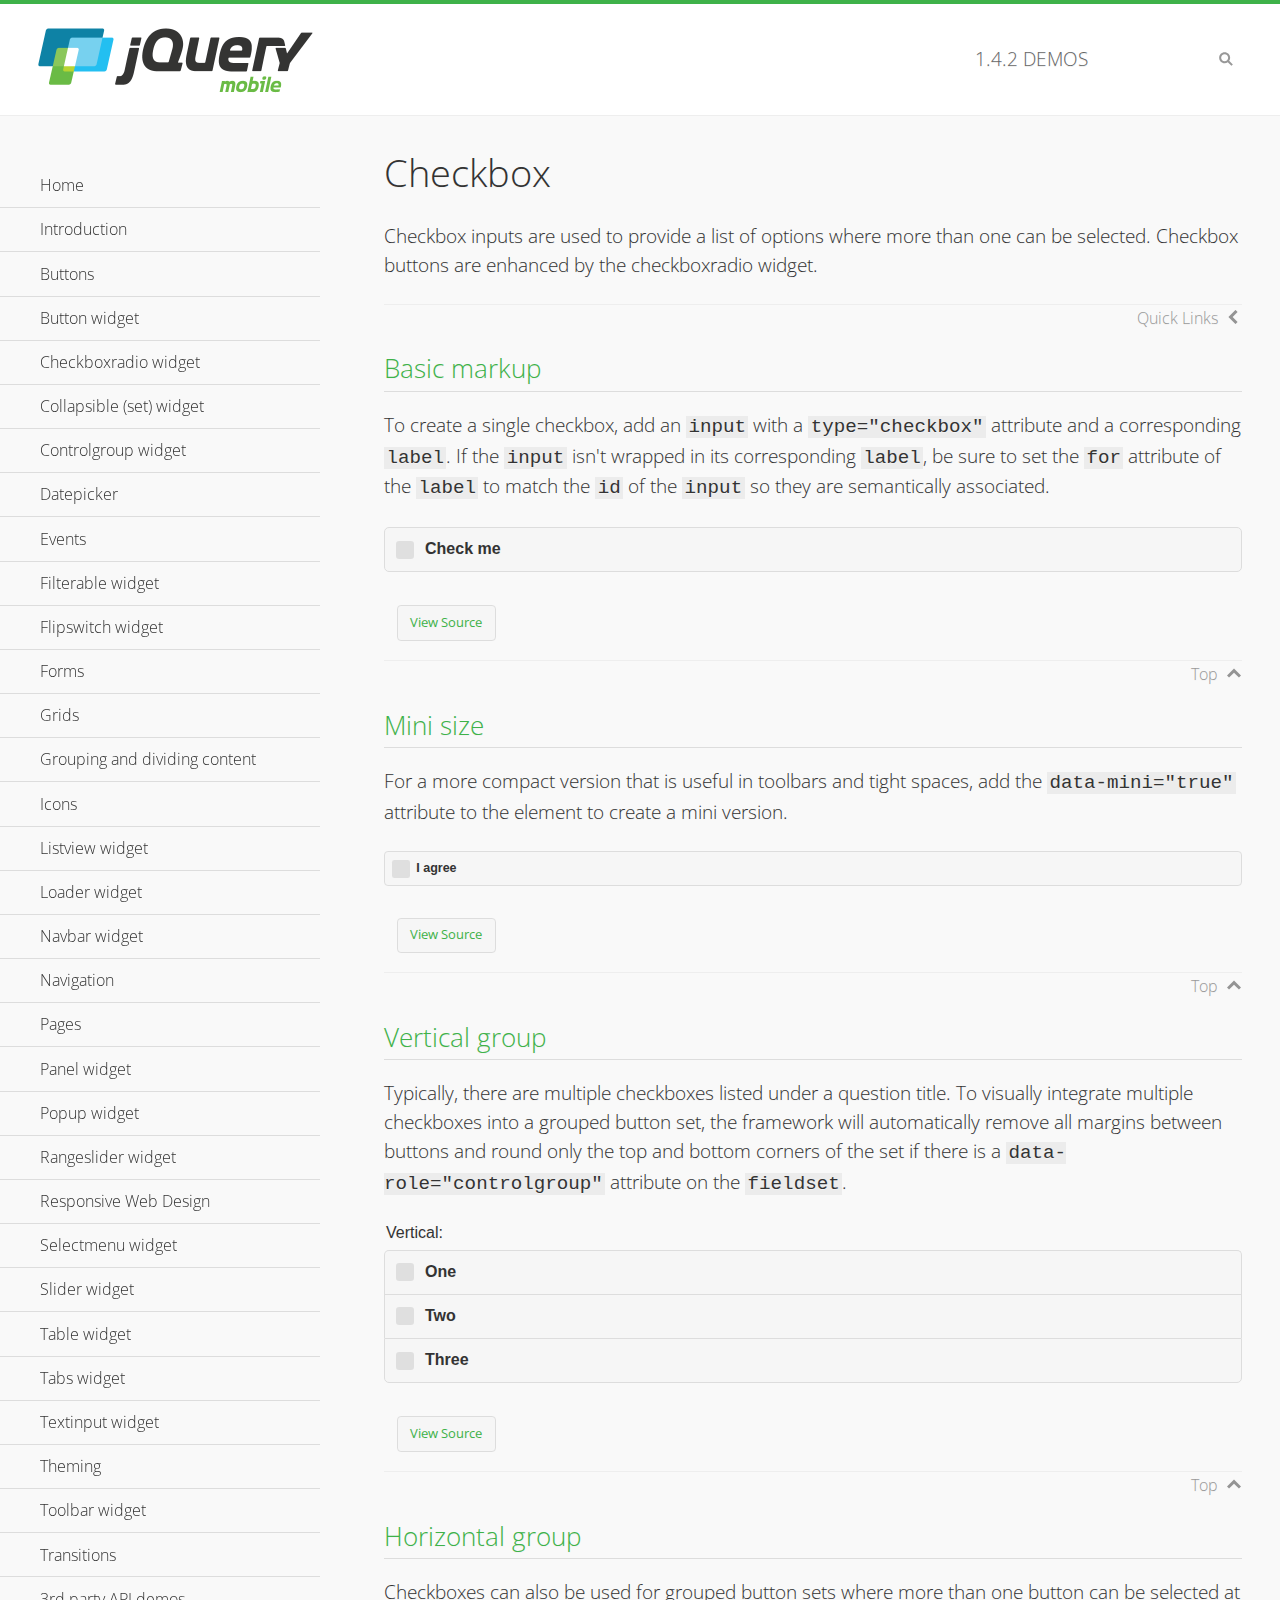
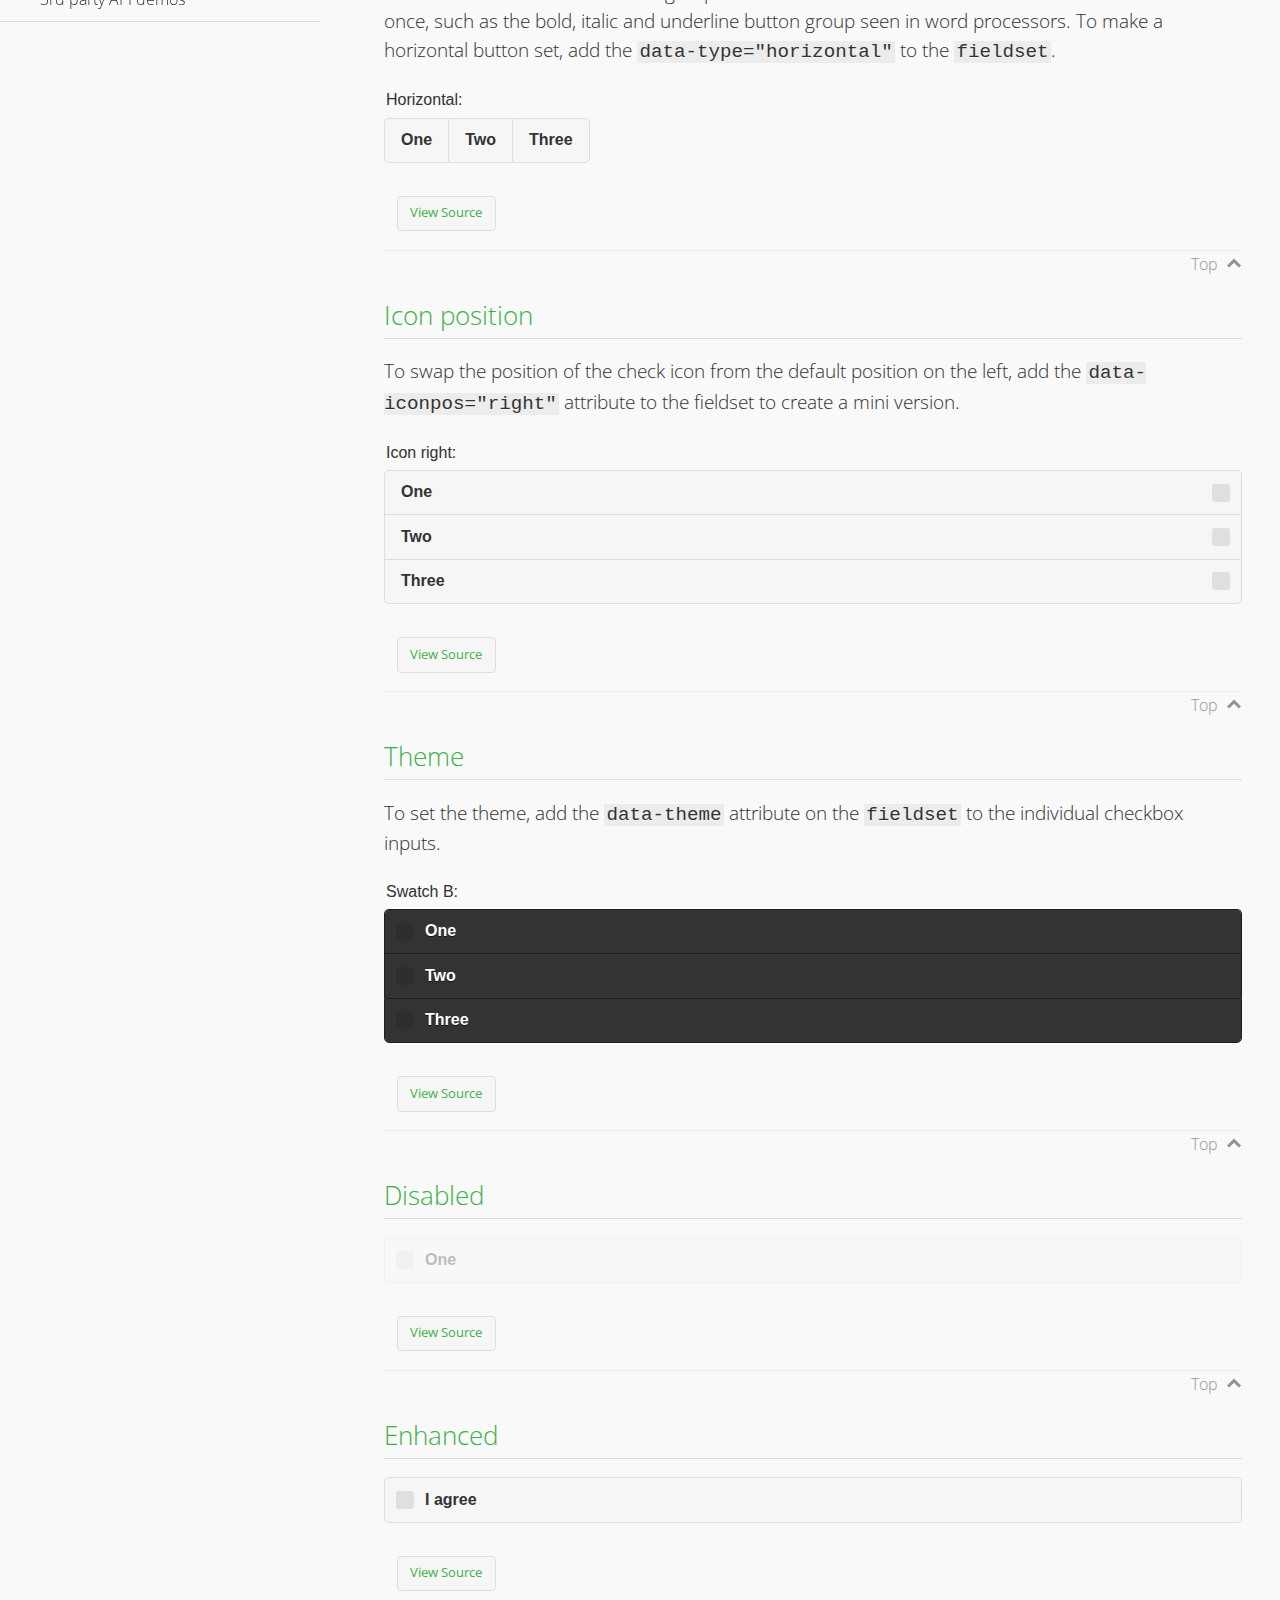
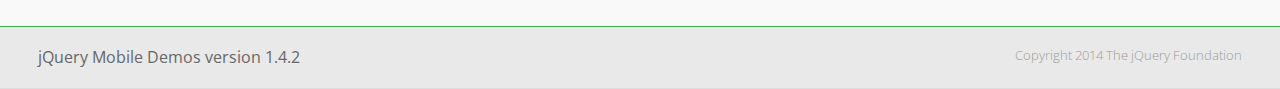
<file: django_facebook/static/django_facebook/scripts/jquery.mobile-1.4.2/demos/checkboxradio-checkbox/index.html>
<!DOCTYPE html>
<html>
<head>
	<meta charset="utf-8">
	<meta name="viewport" content="width=device-width, initial-scale=1">
	<title>Checkbox - jQuery Mobile Demos</title>
	<link rel="shortcut icon" href="../favicon.ico">
    <link rel="stylesheet" href="http://fonts.googleapis.com/css?family=Open+Sans:300,400,700">
	<link rel="stylesheet" href="../css/themes/default/jquery.mobile-1.4.2.min.css">
	<link rel="stylesheet" href="../_assets/css/jqm-demos.css">
	<script src="../js/jquery.js"></script>
	<script src="../_assets/js/index.js"></script>
	<script src="../js/jquery.mobile-1.4.2.min.js"></script>
</head>
<div data-role="page" class="jqm-demos" data-quicklinks="true">

	<div data-role="header" class="jqm-header">
		<h2><a href="../" title="jQuery Mobile Demos home"><img src="../_assets/img/jquery-logo.png" alt="jQuery Mobile"></a></h2>
		<p><span class="jqm-version"></span> Demos</p>
		<a href="#" class="jqm-navmenu-link ui-btn ui-btn-icon-notext ui-corner-all ui-icon-bars ui-nodisc-icon ui-alt-icon ui-btn-left">Menu</a>
		<a href="#" class="jqm-search-link ui-btn ui-btn-icon-notext ui-corner-all ui-icon-search ui-nodisc-icon ui-alt-icon ui-btn-right">Search</a>
	</div><!-- /header -->

	<div role="main" class="ui-content jqm-content">

		<h1>Checkbox</h1>

		<p>Checkbox inputs are used to provide a list of options where more than one can be selected. Checkbox buttons are enhanced by the checkboxradio widget.</p>

		<h2>Basic markup</h2>

		<p>To create a single checkbox, add an <code>input</code> with a <code>type="checkbox"</code> attribute and a corresponding <code>label</code>. If the <code>input</code> isn't wrapped in its corresponding <code>label</code>, be sure to set the <code>for</code> attribute of the <code>label</code> to match the <code>id</code> of the <code>input</code> so they are semantically associated.</p>

		<div data-demo-html="true">
            <form>
               	<label>
                	<input type="checkbox" name="checkbox-0 ">Check me
                </label>
        	</form>
		</div><!--/demo-html -->

		<h2>Mini size</h2>

		<p>For a more compact version that is useful in toolbars and tight spaces, add the <code>data-mini="true"</code> attribute to the element to create a mini version. </p>

		<div data-demo-html="true">
            <form>
				<input type="checkbox" name="checkbox-mini-0" id="checkbox-mini-0" data-mini="true">
				<label for="checkbox-mini-0">I agree</label>
        	</form>
		</div><!--/demo-html -->

		<h2>Vertical group</h2>

		<p>Typically, there are multiple checkboxes listed under a question title. To visually integrate multiple checkboxes into a grouped button set, the framework will automatically remove all margins between buttons and round only the top and bottom corners of the set if there is a <code> data-role="controlgroup"</code> attribute on the <code>fieldset</code>.</p>

		<div data-demo-html="true">
            <form>
               	<fieldset data-role="controlgroup">
					<legend>Vertical:</legend>
					<input type="checkbox" name="checkbox-v-2a" id="checkbox-v-2a">
					<label for="checkbox-v-2a">One</label>
					<input type="checkbox" name="checkbox-v-2b" id="checkbox-v-2b">
					<label for="checkbox-v-2b">Two</label>
					<input type="checkbox" name="checkbox-v-2c" id="checkbox-v-2c">
					<label for="checkbox-v-2c">Three</label>
				</fieldset>
        	</form>
		</div><!--/demo-html -->

		<h2>Horizontal group</h2>

		<p>Checkboxes can also be used for grouped button sets where more than one button can be selected at once, such as the bold, italic and underline button group seen in word processors. To make a horizontal button set, add the <code> data-type="horizontal"</code> to the <code>fieldset</code>.</p>

		<div data-demo-html="true">
            <form>
				<fieldset data-role="controlgroup" data-type="horizontal">
					<legend>Horizontal:</legend>
					<input type="checkbox" name="checkbox-h-2a" id="checkbox-h-2a">
					<label for="checkbox-h-2a">One</label>
					<input type="checkbox" name="checkbox-h-2b" id="checkbox-h-2b">
					<label for="checkbox-h-2b">Two</label>
					<input type="checkbox" name="checkbox-h-2c" id="checkbox-h-2c">
					<label for="checkbox-h-2c">Three</label>
				</fieldset>
        	</form>
		</div><!--/demo-html -->

		<h2>Icon position</h2>

		<p>To swap the position of the check icon from the default position on the left, add the <code>data-iconpos="right"</code> attribute to the fieldset to create a mini version. </p>

		<div data-demo-html="true">
			<form>
				<fieldset data-role="controlgroup" data-iconpos="right">
					<legend>Icon right:</legend>
					<input type="checkbox" name="checkbox-h-6a" id="checkbox-h-6a">
					<label for="checkbox-h-6a">One</label>
					<input type="checkbox" name="checkbox-h-6b" id="checkbox-h-6b">
					<label for="checkbox-h-6b">Two</label>
					<input type="checkbox" name="checkbox-h-6c" id="checkbox-h-6c">
					<label for="checkbox-h-6c">Three</label>
				</fieldset>
			</form>
		</div><!--/demo-html -->

		<h2>Theme</h2>

		<p>To set the theme, add the <code>data-theme</code> attribute on the <code>fieldset</code> to the individual checkbox inputs.</p>

		<div data-demo-html="true">
            <form>
               	<fieldset data-role="controlgroup">
					<legend>Swatch B:</legend>
					<input type="checkbox" name="checkbox-t-2a" id="checkbox-t-2a" data-theme="b">
					<label for="checkbox-t-2a">One</label>
					<input type="checkbox" name="checkbox-t-2b" id="checkbox-t-2b" data-theme="b">
					<label for="checkbox-t-2b">Two</label>
					<input type="checkbox" name="checkbox-t-2c" id="checkbox-t-2c" data-theme="b">
					<label for="checkbox-t-2c">Three</label>
				</fieldset>
        	</form>
		</div><!--/demo-html -->

		<h2>Disabled</h2>

		<div data-demo-html="true">
            <form>
					<input disabled type="checkbox" name="checkbox-t-2a" id="checkbox-t-2a" data-theme="a">
					<label for="checkbox-t-2a">One</label>
        	</form>
		</div><!--/demo-html -->

		<h2>Enhanced</h2>

        <div data-demo-html="true">
			<div class="ui-checkbox">
				<label for="checkbox-enhanced" class="ui-btn ui-corner-all ui-btn-inherit ui-btn-icon-left ui-checkbox-off">I agree</label>
				<input type="checkbox" name="checkbox-enhanced" id="checkbox-enhanced" data-enhanced="true">
			</div>
		</div><!--/demo-html -->

	</div><!-- /content -->
	    <div data-role="panel" class="jqm-navmenu-panel" data-position="left" data-display="overlay" data-theme="a">
	    	<ul class="jqm-list ui-alt-icon ui-nodisc-icon">
<li data-filtertext="demos homepage" data-icon="home"><a href=".././">Home</a></li>
<li data-filtertext="introduction overview getting started"><a href="../intro/" data-ajax="false">Introduction</a></li>
<li data-filtertext="buttons button markup buttonmarkup method anchor link button element"><a href="../button-markup/" data-ajax="false">Buttons</a></li>
<li data-filtertext="form button widget input button submit reset"><a href="../button/" data-ajax="false">Button widget</a></li>
<li data-role="collapsible" data-collapsed-icon="carat-d" data-expanded-icon="carat-u" data-iconpos="right" data-inset="false">
	<h3>Checkboxradio widget</h3>
	<ul>
		<li data-filtertext="form checkboxradio widget checkbox input checkboxes controlgroups"><a href="../checkboxradio-checkbox/" data-ajax="false">Checkboxes</a></li>
		<li data-filtertext="form checkboxradio widget radio input radio buttons controlgroups"><a href="../checkboxradio-radio/" data-ajax="false">Radio buttons</a></li>
	</ul>
</li>
<li data-role="collapsible" data-collapsed-icon="carat-d" data-expanded-icon="carat-u" data-iconpos="right" data-inset="false">
	<h3>Collapsible (set) widget</h3>
	<ul>
		<li data-filtertext="collapsibles content formatting"><a href="../collapsible/" data-ajax="false">Collapsible</a></li>
		<li data-filtertext="dynamic collapsible set accordion append expand"><a href="../collapsible-dynamic/" data-ajax="false">Dynamic collapsibles</a></li>
		<li data-filtertext="accordions collapsible set widget content formatting grouped collapsibles"><a href="../collapsibleset/" data-ajax="false">Collapsible set</a></li>
	</ul>
</li>
<li data-role="collapsible" data-collapsed-icon="carat-d" data-expanded-icon="carat-u" data-iconpos="right" data-inset="false">
	<h3>Controlgroup widget</h3>
	<ul>
		<li data-filtertext="controlgroups selectmenu checkboxradio input grouped buttons horizontal vertical"><a href="../controlgroup/" data-ajax="false">Controlgroup</a></li>
		<li data-filtertext="dynamic controlgroup dynamically add buttons"><a href="../controlgroup-dynamic/" data-ajax="false">Dynamic controlgroups</a></li>
	</ul>
</li>
<li data-filtertext="form datepicker widget date input"><a href="../datepicker/" data-ajax="false">Datepicker</a></li>
<li data-role="collapsible" data-collapsed-icon="carat-d" data-expanded-icon="carat-u" data-iconpos="right" data-inset="false">
	<h3>Events</h3>
	<ul>
		<li data-filtertext="swipe to delete list items listviews swipe events"><a href="../swipe-list/" data-ajax="false">Swipe list items</a></li>
		<li data-filtertext="swipe to navigate swipe page navigation swipe events"><a href="../swipe-page/" data-ajax="false">Swipe page navigation</a></li>
	</ul>
</li>
<li data-filtertext="filterable filter elements sorting searching listview table"><a href="../filterable/" data-ajax="false">Filterable widget</a></li>
<li data-filtertext="form flipswitch widget flip toggle switch binary select checkbox input"><a href="../flipswitch/" data-ajax="false">Flipswitch widget</a></li>
<li data-role="collapsible" data-collapsed-icon="carat-d" data-expanded-icon="carat-u" data-iconpos="right" data-inset="false">
	<h3>Forms</h3>
	<ul>
		<li data-filtertext="forms text checkbox radio range button submit reset inputs selects textarea slider flipswitch label form elements"><a href="../forms/" data-ajax="false">Forms</a></li>
		<li data-filtertext="form hide labels hidden accessible ui-hidden-accessible forms"><a href="../forms-label-hidden-accessible/" data-ajax="false">Hide labels</a></li>
		<li data-filtertext="form field containers fieldcontain ui-field-contain forms"><a href="../forms-field-contain/" data-ajax="false">Field containers</a></li>
		<li data-filtertext="forms disabled form elements"><a href="../forms-disabled/" data-ajax="false">Forms disabled</a></li>
		<li data-filtertext="forms gallery examples overview forms text checkbox radio range button submit reset inputs selects textarea slider flipswitch label form elements"><a href="../forms-gallery/" data-ajax="false">Forms gallery</a></li>
	</ul>
</li>
<li data-role="collapsible" data-collapsed-icon="carat-d" data-expanded-icon="carat-u" data-iconpos="right" data-inset="false">
	<h3>Grids</h3>
	<ul>
		<li data-filtertext="grids columns blocks content formatting rwd responsive css framework"><a href="../grids/" data-ajax="false">Grids</a></li>
		<li data-filtertext="buttons in grids css framework"><a href="../grids-buttons/" data-ajax="false">Buttons in grids</a></li>
		<li data-filtertext="custom responsive grids rwd css framework"><a href="../grids-custom-responsive/" data-ajax="false">Custom responsive grids</a></li>
	</ul>
</li>
<li data-filtertext="blocks content formatting sections heading"><a href="../body-bar-classes/" data-ajax="false">Grouping and dividing content</a></li>
<li data-role="collapsible" data-collapsed-icon="carat-d" data-expanded-icon="carat-u" data-iconpos="right" data-inset="false">
	<h3>Icons</h3>
	<ul>
		<li data-filtertext="button icons svg disc alt custom icon position"><a href="../icons/" data-ajax="false">Icons</a></li>
		<li data-filtertext=""><a href="../icons-grunticon/" data-ajax="false">Grunticon loader</a></li>
	</ul>
</li>
<li data-role="collapsible" data-collapsed-icon="carat-d" data-expanded-icon="carat-u" data-iconpos="right" data-inset="false">
	<h3>Listview widget</h3>
	<ul>
		<li data-filtertext="listview widget thumbnails icons nested split button collapsible ul ol"><a href="../listview/" data-ajax="false">Listview</a></li>
		<li data-filtertext="autocomplete filterable reveal listview filtertextbeforefilter placeholder"><a href="../listview-autocomplete/" data-ajax="false">Listview autocomplete</a></li>
		<li data-filtertext="autocomplete filterable reveal listview remote data filtertextbeforefilter placeholder"><a href="../listview-autocomplete-remote/" data-ajax="false">Listview autocomplete remote data</a></li>
		<li data-filtertext="autodividers anchor jump scroll linkbars listview lists ul ol"><a href="../listview-autodividers-linkbar/" data-ajax="false">Listview autodividers linkbar</a></li>
		<li data-filtertext="listview autodividers selector autodividersselector lists ul ol"><a href="../listview-autodividers-selector/" data-ajax="false">Listview autodividers selector</a></li>
		<li data-filtertext="listview nested list items"><a href="../listview-nested-lists/" data-ajax="false">Listview Nested Listviews</a></li>
		<li data-filtertext="listview collapsible list items flat"><a href="../listview-collapsible-item-flat/" data-ajax="false">Listview collapsible list items (flat)</a></li>
		<li data-filtertext="listview collapsible list indented"><a href="../listview-collapsible-item-indented/" data-ajax="false">Listview collapsible list items (indented)</a></li>
		<li data-filtertext="grid listview responsive grids responsive listviews lists ul"><a href="../listview-grid/" data-ajax="false">Listview responsive grid</a></li>
	</ul>
</li>
<li data-filtertext="loader widget page loading navigation overlay spinner"><a href="../loader/" data-ajax="false">Loader widget</a></li>
<li data-filtertext="navbar widget navmenu toolbars header footer"><a href="../navbar/" data-ajax="false">Navbar widget</a></li>
<li data-role="collapsible" data-collapsed-icon="carat-d" data-expanded-icon="carat-u" data-iconpos="right" data-inset="false">
	<h3>Navigation</h3>
	<ul>
		<li data-filtertext="ajax navigation navigate widget history event method"><a href="../navigation/" data-ajax="false">Navigation</a></li>
		<li data-filtertext="linking pages page links navigation ajax prefetch cache"><a href="../navigation-linking-pages/" data-ajax="false">Linking pages</a></li>
		<li data-filtertext="php redirect server redirection server-side navigation"><a href="../navigation-php-redirect/" data-ajax="false">PHP redirect demo</a></li>
		<li data-filtertext="navigation redirection hash query"><a href="../navigation-hash-processing/" data-ajax="false">Hash processing demo</a></li>
	</ul>
</li>
<li data-role="collapsible" data-collapsed-icon="carat-d" data-expanded-icon="carat-u" data-iconpos="right" data-inset="false">
	<h3>Pages</h3>
	<ul>
		<li data-filtertext="pages page widget ajax navigation"><a href="../pages/" data-ajax="false">Pages</a></li>
		<li data-filtertext="single page"><a href="../pages-single-page/" data-ajax="false">Single page</a></li>
		<li data-filtertext="multipage multi-page page"><a href="../pages-multi-page/" data-ajax="false">Multi-page template</a></li>
		<li data-filtertext="dialog page widget modal popup"><a href="../pages-dialog/" data-ajax="false">Dialog page</a></li>
	</ul>
</li>
<li data-role="collapsible" data-collapsed-icon="carat-d" data-expanded-icon="carat-u" data-iconpos="right" data-inset="false">
	<h3>Panel widget</h3>
	<ul>
		<li data-filtertext="panel widget sliding panels reveal push overlay responsive"><a href="../panel/" data-ajax="false">Panel</a></li>
		<li data-filtertext=""><a href="../panel-external/" data-ajax="false">External panels</a></li>
		<li data-filtertext="panel "><a href="../panel-fixed/" data-ajax="false">Fixed panels</a></li>
		<li data-filtertext="panel slide panels sliding panels shadow rwd responsive breakpoint"><a href="../panel-responsive/" data-ajax="false">Panels responsive</a></li>
		<li data-filtertext="panel custom style custom panel width reveal shadow listview panel styling page background wrapper"><a href="../panel-styling/" data-ajax="false">Custom panel style</a></li>
		<li data-filtertext="panel open on swipe"><a href="../panel-swipe-open/" data-ajax="false">Panel open on swipe</a></li>
		<li data-filtertext="panels outside page internal external toolbars"><a href="../panel-external-internal/" data-ajax="false">Panel external and internal</a></li>
	</ul>
</li>
<li data-role="collapsible" data-collapsed-icon="carat-d" data-expanded-icon="carat-u" data-iconpos="right" data-inset="false">
	<h3>Popup widget</h3>
	<ul>
		<li data-filtertext="popup widget popups dialog modal transition tooltip lightbox form overlay screen flip pop fade transition"><a href="../popup/" data-ajax="false">Popup</a></li>
		<li data-filtertext="popup alignment position"><a href="../popup-alignment/" data-ajax="false">Popup alignment</a></li>
		<li data-filtertext="popup arrow size popups popover"><a href="../popup-arrow-size/" data-ajax="false">Popup arrow size</a></li>
		<li data-filtertext="dynamic popups popup images lightbox"><a href="../popup-dynamic/" data-ajax="false">Dynamic popups</a></li>
		<li data-filtertext="popups with iframes scaling"><a href="../popup-iframe/" data-ajax="false">Popups with iframes</a></li>
		<li data-filtertext="popup image scaling"><a href="../popup-image-scaling/" data-ajax="false">Popup image scaling</a></li>
		<li data-filtertext="external popup outside multi-page"><a href="../popup-outside-multipage" data-ajax="false">Popup outside multi-page</a></li>
	</ul>
</li>
<li data-filtertext="form rangeslider widget dual sliders dual handle sliders range input"><a href="../rangeslider/" data-ajax="false">Rangeslider widget</a></li>
<li data-filtertext="responsive web design rwd adaptive progressive enhancement PE accessible mobile breakpoints media query media queries"><a href="../rwd/" data-ajax="false">Responsive Web Design</a></li>
<li data-role="collapsible" data-collapsed-icon="carat-d" data-expanded-icon="carat-u" data-iconpos="right" data-inset="false">
	<h3>Selectmenu widget</h3>
	<ul>
		<li data-filtertext="form selectmenu widget select input custom select menu selects"><a href="../selectmenu/" data-ajax="false">Selectmenu</a></li>
		<li data-filtertext="form custom select menu selectmenu widget custom menu option optgroup multiple selects"><a href="../selectmenu-custom/" data-ajax="false">Custom select menu</a></li>
		<li data-filtertext="filterable select filter popup dialog"><a href="../selectmenu-custom-filter/" data-ajax="false">Custom select menu with filter</a></li>
	</ul>
</li>
<li data-role="collapsible" data-collapsed-icon="carat-d" data-expanded-icon="carat-u" data-iconpos="right" data-inset="false">
	<h3>Slider widget</h3>
	<ul>
		<li data-filtertext="form slider widget range input single sliders"><a href="../slider/" data-ajax="false">Slider</a></li>
		<li data-filtertext="form slider widget flipswitch slider binary select flip toggle switch"><a href="../slider-flipswitch/" data-ajax="false">Slider flip toggle switch</a></li>
		<li data-filtertext="form slider tooltip handle value input range sliders"><a href="../slider-tooltip/" data-ajax="false">Slider tooltip</a></li>
	</ul>
</li>
<li data-role="collapsible" data-collapsed-icon="carat-d" data-expanded-icon="carat-u" data-iconpos="right" data-inset="false">
	<h3>Table widget</h3>
	<ul>
		<li data-filtertext="table widget reflow column toggle th td responsive tables rwd hide show tabular"><a href="../table-column-toggle/" data-ajax="false">Table Column Toggle</a></li>
		<li data-filtertext="table column toggle phone comparison demo"><a href="../table-column-toggle-example/" data-ajax="false">Table Column Toggle demo</a></li>
		<li data-filtertext="responsive tables table column toggle heading groups rwd breakpoint"><a href="../table-column-toggle-heading-groups/" data-ajax="false">Table Column Toggle heading groups</a></li>
		<li data-filtertext="responsive tables table column toggle hide rwd breakpoint customization options"><a href="../table-column-toggle-options/" data-ajax="false">Table Column Toggle options</a></li>
		<li data-filtertext="table reflow th td responsive rwd columns tabular"><a href="../table-reflow/" data-ajax="false">Table Reflow</a></li>
		<li data-filtertext="responsive tables table reflow heading groups rwd breakpoint"><a href="../table-reflow-heading-groups/" data-ajax="false">Table Reflow heading groups</a></li>
		<li data-filtertext="responsive tables table reflow stripes strokes table style"><a href="../table-reflow-stripes-strokes/" data-ajax="false">Table Reflow stripes and strokes</a></li>
		<li data-filtertext="responsive tables table reflow stack custom styles"><a href="../table-reflow-styling/" data-ajax="false">Table Reflow custom styles</a></li>
	</ul>
</li>
<li data-filtertext="ui tabs widget"><a href="../tabs/" data-ajax="false">Tabs widget</a></li>
<li data-filtertext="form textinput widget text input textarea number date time tel email file color password"><a href="../textinput/" data-ajax="false">Textinput widget</a></li>
<li data-role="collapsible" data-collapsed-icon="carat-d" data-expanded-icon="carat-u" data-iconpos="right" data-inset="false">
	<h3>Theming</h3>
	<ul>
		<li data-filtertext="default theme swatches theming style css"><a href="../theme-default/" data-ajax="false">Default theme</a></li>
		<li data-filtertext="classic theme old theme swatches theming style css"><a href="../theme-classic/" data-ajax="false">Classic theme</a></li>
	</ul>
</li>
<li data-role="collapsible" data-collapsed-icon="carat-d" data-expanded-icon="carat-u" data-iconpos="right" data-inset="false">
	<h3>Toolbar widget</h3>
	<ul>
		<li data-filtertext="toolbar widget header footer toolbars fixed fullscreen external sections"><a href="../toolbar/" data-ajax="false">Toolbar</a></li>
		<li data-filtertext="dynamic toolbars dynamically add toolbar header footer"><a href="../toolbar-dynamic/" data-ajax="false">Dynamic toolbars</a></li>
		<li data-filtertext="external toolbars header footer"><a href="../toolbar-external/" data-ajax="false">External toolbars</a></li>
		<li data-filtertext="fixed toolbars header footer"><a href="../toolbar-fixed/" data-ajax="false">Fixed toolbars</a></li>
		<li data-filtertext="fixed fullscreen toolbars header footer"><a href="../toolbar-fixed-fullscreen/" data-ajax="false">Fullscreen toolbars</a></li>
		<li data-filtertext="external fixed toolbars header footer"><a href="../toolbar-fixed-external/" data-ajax="false">Fixed external toolbars</a></li>
		<li data-filtertext="external persistent toolbars header footer navbar navmenu"><a href="../toolbar-fixed-persistent/" data-ajax="false">Persistent toolbars</a></li>
		<li data-filtertext="external ajax optimized toolbars persistent toolbars header footer navbar"><a href="../toolbar-fixed-persistent-optimized/" data-ajax="false">Ajax optimized toolbars</a></li>
		<li data-filtertext="form in toolbars header footer"><a href="../toolbar-fixed-forms/" data-ajax="false">Form in toolbar</a></li>
	</ul>
</li>
<li data-filtertext="page transitions animated pages popup navigation flip slide fade pop"><a href="../transitions/" data-ajax="false">Transitions</a></li>
<li data-role="collapsible" data-collapsed-icon="carat-d" data-expanded-icon="carat-u" data-iconpos="right" data-inset="false">
	<h3>3rd party API demos</h3>
	<ul>
		<li data-filtertext="backbone requirejs navigation router"><a href="../backbone-requirejs/" data-ajax="false">Backbone RequireJS</a></li>
		<li data-filtertext="google maps geolocation demo"><a href="../map-geolocation/" data-ajax="false">Google Maps geolocation</a></li>
		<li data-filtertext="google maps hybrid"><a href="../map-list-toggle/" data-ajax="false">Google Maps list toggle</a></li>
	</ul>
</li>



		     </ul>
		</div><!-- /panel -->


	<div data-role="footer" data-position="fixed" data-tap-toggle="false" class="jqm-footer">
		<p>jQuery Mobile Demos version <span class="jqm-version"></span></p>
		<p>Copyright 2014 The jQuery Foundation</p>
	</div><!-- /footer -->
	<!-- TODO: This should become an external panel so we can add input to markup (unique ID) -->
    <div data-role="panel" class="jqm-search-panel" data-position="right" data-display="overlay" data-theme="a">
		<div class="jqm-search">
			<ul class="jqm-list" data-filter-placeholder="Search demos..." data-filter-reveal="true">
<li data-filtertext="demos homepage" data-icon="home"><a href=".././">Home</a></li>
<li data-filtertext="introduction overview getting started"><a href="../intro/" data-ajax="false">Introduction</a></li>
<li data-filtertext="buttons button markup buttonmarkup method anchor link button element"><a href="../button-markup/" data-ajax="false">Buttons</a></li>
<li data-filtertext="form button widget input button submit reset"><a href="../button/" data-ajax="false">Button widget</a></li>
<li data-role="collapsible" data-collapsed-icon="carat-d" data-expanded-icon="carat-u" data-iconpos="right" data-inset="false">
	<h3>Checkboxradio widget</h3>
	<ul>
		<li data-filtertext="form checkboxradio widget checkbox input checkboxes controlgroups"><a href="../checkboxradio-checkbox/" data-ajax="false">Checkboxes</a></li>
		<li data-filtertext="form checkboxradio widget radio input radio buttons controlgroups"><a href="../checkboxradio-radio/" data-ajax="false">Radio buttons</a></li>
	</ul>
</li>
<li data-role="collapsible" data-collapsed-icon="carat-d" data-expanded-icon="carat-u" data-iconpos="right" data-inset="false">
	<h3>Collapsible (set) widget</h3>
	<ul>
		<li data-filtertext="collapsibles content formatting"><a href="../collapsible/" data-ajax="false">Collapsible</a></li>
		<li data-filtertext="dynamic collapsible set accordion append expand"><a href="../collapsible-dynamic/" data-ajax="false">Dynamic collapsibles</a></li>
		<li data-filtertext="accordions collapsible set widget content formatting grouped collapsibles"><a href="../collapsibleset/" data-ajax="false">Collapsible set</a></li>
	</ul>
</li>
<li data-role="collapsible" data-collapsed-icon="carat-d" data-expanded-icon="carat-u" data-iconpos="right" data-inset="false">
	<h3>Controlgroup widget</h3>
	<ul>
		<li data-filtertext="controlgroups selectmenu checkboxradio input grouped buttons horizontal vertical"><a href="../controlgroup/" data-ajax="false">Controlgroup</a></li>
		<li data-filtertext="dynamic controlgroup dynamically add buttons"><a href="../controlgroup-dynamic/" data-ajax="false">Dynamic controlgroups</a></li>
	</ul>
</li>
<li data-filtertext="form datepicker widget date input"><a href="../datepicker/" data-ajax="false">Datepicker</a></li>
<li data-role="collapsible" data-collapsed-icon="carat-d" data-expanded-icon="carat-u" data-iconpos="right" data-inset="false">
	<h3>Events</h3>
	<ul>
		<li data-filtertext="swipe to delete list items listviews swipe events"><a href="../swipe-list/" data-ajax="false">Swipe list items</a></li>
		<li data-filtertext="swipe to navigate swipe page navigation swipe events"><a href="../swipe-page/" data-ajax="false">Swipe page navigation</a></li>
	</ul>
</li>
<li data-filtertext="filterable filter elements sorting searching listview table"><a href="../filterable/" data-ajax="false">Filterable widget</a></li>
<li data-filtertext="form flipswitch widget flip toggle switch binary select checkbox input"><a href="../flipswitch/" data-ajax="false">Flipswitch widget</a></li>
<li data-role="collapsible" data-collapsed-icon="carat-d" data-expanded-icon="carat-u" data-iconpos="right" data-inset="false">
	<h3>Forms</h3>
	<ul>
		<li data-filtertext="forms text checkbox radio range button submit reset inputs selects textarea slider flipswitch label form elements"><a href="../forms/" data-ajax="false">Forms</a></li>
		<li data-filtertext="form hide labels hidden accessible ui-hidden-accessible forms"><a href="../forms-label-hidden-accessible/" data-ajax="false">Hide labels</a></li>
		<li data-filtertext="form field containers fieldcontain ui-field-contain forms"><a href="../forms-field-contain/" data-ajax="false">Field containers</a></li>
		<li data-filtertext="forms disabled form elements"><a href="../forms-disabled/" data-ajax="false">Forms disabled</a></li>
		<li data-filtertext="forms gallery examples overview forms text checkbox radio range button submit reset inputs selects textarea slider flipswitch label form elements"><a href="../forms-gallery/" data-ajax="false">Forms gallery</a></li>
	</ul>
</li>
<li data-role="collapsible" data-collapsed-icon="carat-d" data-expanded-icon="carat-u" data-iconpos="right" data-inset="false">
	<h3>Grids</h3>
	<ul>
		<li data-filtertext="grids columns blocks content formatting rwd responsive css framework"><a href="../grids/" data-ajax="false">Grids</a></li>
		<li data-filtertext="buttons in grids css framework"><a href="../grids-buttons/" data-ajax="false">Buttons in grids</a></li>
		<li data-filtertext="custom responsive grids rwd css framework"><a href="../grids-custom-responsive/" data-ajax="false">Custom responsive grids</a></li>
	</ul>
</li>
<li data-filtertext="blocks content formatting sections heading"><a href="../body-bar-classes/" data-ajax="false">Grouping and dividing content</a></li>
<li data-role="collapsible" data-collapsed-icon="carat-d" data-expanded-icon="carat-u" data-iconpos="right" data-inset="false">
	<h3>Icons</h3>
	<ul>
		<li data-filtertext="button icons svg disc alt custom icon position"><a href="../icons/" data-ajax="false">Icons</a></li>
		<li data-filtertext=""><a href="../icons-grunticon/" data-ajax="false">Grunticon loader</a></li>
	</ul>
</li>
<li data-role="collapsible" data-collapsed-icon="carat-d" data-expanded-icon="carat-u" data-iconpos="right" data-inset="false">
	<h3>Listview widget</h3>
	<ul>
		<li data-filtertext="listview widget thumbnails icons nested split button collapsible ul ol"><a href="../listview/" data-ajax="false">Listview</a></li>
		<li data-filtertext="autocomplete filterable reveal listview filtertextbeforefilter placeholder"><a href="../listview-autocomplete/" data-ajax="false">Listview autocomplete</a></li>
		<li data-filtertext="autocomplete filterable reveal listview remote data filtertextbeforefilter placeholder"><a href="../listview-autocomplete-remote/" data-ajax="false">Listview autocomplete remote data</a></li>
		<li data-filtertext="autodividers anchor jump scroll linkbars listview lists ul ol"><a href="../listview-autodividers-linkbar/" data-ajax="false">Listview autodividers linkbar</a></li>
		<li data-filtertext="listview autodividers selector autodividersselector lists ul ol"><a href="../listview-autodividers-selector/" data-ajax="false">Listview autodividers selector</a></li>
		<li data-filtertext="listview nested list items"><a href="../listview-nested-lists/" data-ajax="false">Listview Nested Listviews</a></li>
		<li data-filtertext="listview collapsible list items flat"><a href="../listview-collapsible-item-flat/" data-ajax="false">Listview collapsible list items (flat)</a></li>
		<li data-filtertext="listview collapsible list indented"><a href="../listview-collapsible-item-indented/" data-ajax="false">Listview collapsible list items (indented)</a></li>
		<li data-filtertext="grid listview responsive grids responsive listviews lists ul"><a href="../listview-grid/" data-ajax="false">Listview responsive grid</a></li>
	</ul>
</li>
<li data-filtertext="loader widget page loading navigation overlay spinner"><a href="../loader/" data-ajax="false">Loader widget</a></li>
<li data-filtertext="navbar widget navmenu toolbars header footer"><a href="../navbar/" data-ajax="false">Navbar widget</a></li>
<li data-role="collapsible" data-collapsed-icon="carat-d" data-expanded-icon="carat-u" data-iconpos="right" data-inset="false">
	<h3>Navigation</h3>
	<ul>
		<li data-filtertext="ajax navigation navigate widget history event method"><a href="../navigation/" data-ajax="false">Navigation</a></li>
		<li data-filtertext="linking pages page links navigation ajax prefetch cache"><a href="../navigation-linking-pages/" data-ajax="false">Linking pages</a></li>
		<li data-filtertext="php redirect server redirection server-side navigation"><a href="../navigation-php-redirect/" data-ajax="false">PHP redirect demo</a></li>
		<li data-filtertext="navigation redirection hash query"><a href="../navigation-hash-processing/" data-ajax="false">Hash processing demo</a></li>
	</ul>
</li>
<li data-role="collapsible" data-collapsed-icon="carat-d" data-expanded-icon="carat-u" data-iconpos="right" data-inset="false">
	<h3>Pages</h3>
	<ul>
		<li data-filtertext="pages page widget ajax navigation"><a href="../pages/" data-ajax="false">Pages</a></li>
		<li data-filtertext="single page"><a href="../pages-single-page/" data-ajax="false">Single page</a></li>
		<li data-filtertext="multipage multi-page page"><a href="../pages-multi-page/" data-ajax="false">Multi-page template</a></li>
		<li data-filtertext="dialog page widget modal popup"><a href="../pages-dialog/" data-ajax="false">Dialog page</a></li>
	</ul>
</li>
<li data-role="collapsible" data-collapsed-icon="carat-d" data-expanded-icon="carat-u" data-iconpos="right" data-inset="false">
	<h3>Panel widget</h3>
	<ul>
		<li data-filtertext="panel widget sliding panels reveal push overlay responsive"><a href="../panel/" data-ajax="false">Panel</a></li>
		<li data-filtertext=""><a href="../panel-external/" data-ajax="false">External panels</a></li>
		<li data-filtertext="panel "><a href="../panel-fixed/" data-ajax="false">Fixed panels</a></li>
		<li data-filtertext="panel slide panels sliding panels shadow rwd responsive breakpoint"><a href="../panel-responsive/" data-ajax="false">Panels responsive</a></li>
		<li data-filtertext="panel custom style custom panel width reveal shadow listview panel styling page background wrapper"><a href="../panel-styling/" data-ajax="false">Custom panel style</a></li>
		<li data-filtertext="panel open on swipe"><a href="../panel-swipe-open/" data-ajax="false">Panel open on swipe</a></li>
		<li data-filtertext="panels outside page internal external toolbars"><a href="../panel-external-internal/" data-ajax="false">Panel external and internal</a></li>
	</ul>
</li>
<li data-role="collapsible" data-collapsed-icon="carat-d" data-expanded-icon="carat-u" data-iconpos="right" data-inset="false">
	<h3>Popup widget</h3>
	<ul>
		<li data-filtertext="popup widget popups dialog modal transition tooltip lightbox form overlay screen flip pop fade transition"><a href="../popup/" data-ajax="false">Popup</a></li>
		<li data-filtertext="popup alignment position"><a href="../popup-alignment/" data-ajax="false">Popup alignment</a></li>
		<li data-filtertext="popup arrow size popups popover"><a href="../popup-arrow-size/" data-ajax="false">Popup arrow size</a></li>
		<li data-filtertext="dynamic popups popup images lightbox"><a href="../popup-dynamic/" data-ajax="false">Dynamic popups</a></li>
		<li data-filtertext="popups with iframes scaling"><a href="../popup-iframe/" data-ajax="false">Popups with iframes</a></li>
		<li data-filtertext="popup image scaling"><a href="../popup-image-scaling/" data-ajax="false">Popup image scaling</a></li>
		<li data-filtertext="external popup outside multi-page"><a href="../popup-outside-multipage" data-ajax="false">Popup outside multi-page</a></li>
	</ul>
</li>
<li data-filtertext="form rangeslider widget dual sliders dual handle sliders range input"><a href="../rangeslider/" data-ajax="false">Rangeslider widget</a></li>
<li data-filtertext="responsive web design rwd adaptive progressive enhancement PE accessible mobile breakpoints media query media queries"><a href="../rwd/" data-ajax="false">Responsive Web Design</a></li>
<li data-role="collapsible" data-collapsed-icon="carat-d" data-expanded-icon="carat-u" data-iconpos="right" data-inset="false">
	<h3>Selectmenu widget</h3>
	<ul>
		<li data-filtertext="form selectmenu widget select input custom select menu selects"><a href="../selectmenu/" data-ajax="false">Selectmenu</a></li>
		<li data-filtertext="form custom select menu selectmenu widget custom menu option optgroup multiple selects"><a href="../selectmenu-custom/" data-ajax="false">Custom select menu</a></li>
		<li data-filtertext="filterable select filter popup dialog"><a href="../selectmenu-custom-filter/" data-ajax="false">Custom select menu with filter</a></li>
	</ul>
</li>
<li data-role="collapsible" data-collapsed-icon="carat-d" data-expanded-icon="carat-u" data-iconpos="right" data-inset="false">
	<h3>Slider widget</h3>
	<ul>
		<li data-filtertext="form slider widget range input single sliders"><a href="../slider/" data-ajax="false">Slider</a></li>
		<li data-filtertext="form slider widget flipswitch slider binary select flip toggle switch"><a href="../slider-flipswitch/" data-ajax="false">Slider flip toggle switch</a></li>
		<li data-filtertext="form slider tooltip handle value input range sliders"><a href="../slider-tooltip/" data-ajax="false">Slider tooltip</a></li>
	</ul>
</li>
<li data-role="collapsible" data-collapsed-icon="carat-d" data-expanded-icon="carat-u" data-iconpos="right" data-inset="false">
	<h3>Table widget</h3>
	<ul>
		<li data-filtertext="table widget reflow column toggle th td responsive tables rwd hide show tabular"><a href="../table-column-toggle/" data-ajax="false">Table Column Toggle</a></li>
		<li data-filtertext="table column toggle phone comparison demo"><a href="../table-column-toggle-example/" data-ajax="false">Table Column Toggle demo</a></li>
		<li data-filtertext="responsive tables table column toggle heading groups rwd breakpoint"><a href="../table-column-toggle-heading-groups/" data-ajax="false">Table Column Toggle heading groups</a></li>
		<li data-filtertext="responsive tables table column toggle hide rwd breakpoint customization options"><a href="../table-column-toggle-options/" data-ajax="false">Table Column Toggle options</a></li>
		<li data-filtertext="table reflow th td responsive rwd columns tabular"><a href="../table-reflow/" data-ajax="false">Table Reflow</a></li>
		<li data-filtertext="responsive tables table reflow heading groups rwd breakpoint"><a href="../table-reflow-heading-groups/" data-ajax="false">Table Reflow heading groups</a></li>
		<li data-filtertext="responsive tables table reflow stripes strokes table style"><a href="../table-reflow-stripes-strokes/" data-ajax="false">Table Reflow stripes and strokes</a></li>
		<li data-filtertext="responsive tables table reflow stack custom styles"><a href="../table-reflow-styling/" data-ajax="false">Table Reflow custom styles</a></li>
	</ul>
</li>
<li data-filtertext="ui tabs widget"><a href="../tabs/" data-ajax="false">Tabs widget</a></li>
<li data-filtertext="form textinput widget text input textarea number date time tel email file color password"><a href="../textinput/" data-ajax="false">Textinput widget</a></li>
<li data-role="collapsible" data-collapsed-icon="carat-d" data-expanded-icon="carat-u" data-iconpos="right" data-inset="false">
	<h3>Theming</h3>
	<ul>
		<li data-filtertext="default theme swatches theming style css"><a href="../theme-default/" data-ajax="false">Default theme</a></li>
		<li data-filtertext="classic theme old theme swatches theming style css"><a href="../theme-classic/" data-ajax="false">Classic theme</a></li>
	</ul>
</li>
<li data-role="collapsible" data-collapsed-icon="carat-d" data-expanded-icon="carat-u" data-iconpos="right" data-inset="false">
	<h3>Toolbar widget</h3>
	<ul>
		<li data-filtertext="toolbar widget header footer toolbars fixed fullscreen external sections"><a href="../toolbar/" data-ajax="false">Toolbar</a></li>
		<li data-filtertext="dynamic toolbars dynamically add toolbar header footer"><a href="../toolbar-dynamic/" data-ajax="false">Dynamic toolbars</a></li>
		<li data-filtertext="external toolbars header footer"><a href="../toolbar-external/" data-ajax="false">External toolbars</a></li>
		<li data-filtertext="fixed toolbars header footer"><a href="../toolbar-fixed/" data-ajax="false">Fixed toolbars</a></li>
		<li data-filtertext="fixed fullscreen toolbars header footer"><a href="../toolbar-fixed-fullscreen/" data-ajax="false">Fullscreen toolbars</a></li>
		<li data-filtertext="external fixed toolbars header footer"><a href="../toolbar-fixed-external/" data-ajax="false">Fixed external toolbars</a></li>
		<li data-filtertext="external persistent toolbars header footer navbar navmenu"><a href="../toolbar-fixed-persistent/" data-ajax="false">Persistent toolbars</a></li>
		<li data-filtertext="external ajax optimized toolbars persistent toolbars header footer navbar"><a href="../toolbar-fixed-persistent-optimized/" data-ajax="false">Ajax optimized toolbars</a></li>
		<li data-filtertext="form in toolbars header footer"><a href="../toolbar-fixed-forms/" data-ajax="false">Form in toolbar</a></li>
	</ul>
</li>
<li data-filtertext="page transitions animated pages popup navigation flip slide fade pop"><a href="../transitions/" data-ajax="false">Transitions</a></li>
<li data-role="collapsible" data-collapsed-icon="carat-d" data-expanded-icon="carat-u" data-iconpos="right" data-inset="false">
	<h3>3rd party API demos</h3>
	<ul>
		<li data-filtertext="backbone requirejs navigation router"><a href="../backbone-requirejs/" data-ajax="false">Backbone RequireJS</a></li>
		<li data-filtertext="google maps geolocation demo"><a href="../map-geolocation/" data-ajax="false">Google Maps geolocation</a></li>
		<li data-filtertext="google maps hybrid"><a href="../map-list-toggle/" data-ajax="false">Google Maps list toggle</a></li>
	</ul>
</li>



			</ul>
		</div>
	</div><!-- /panel -->


</div><!-- /page -->

</body>
</html>
</file>
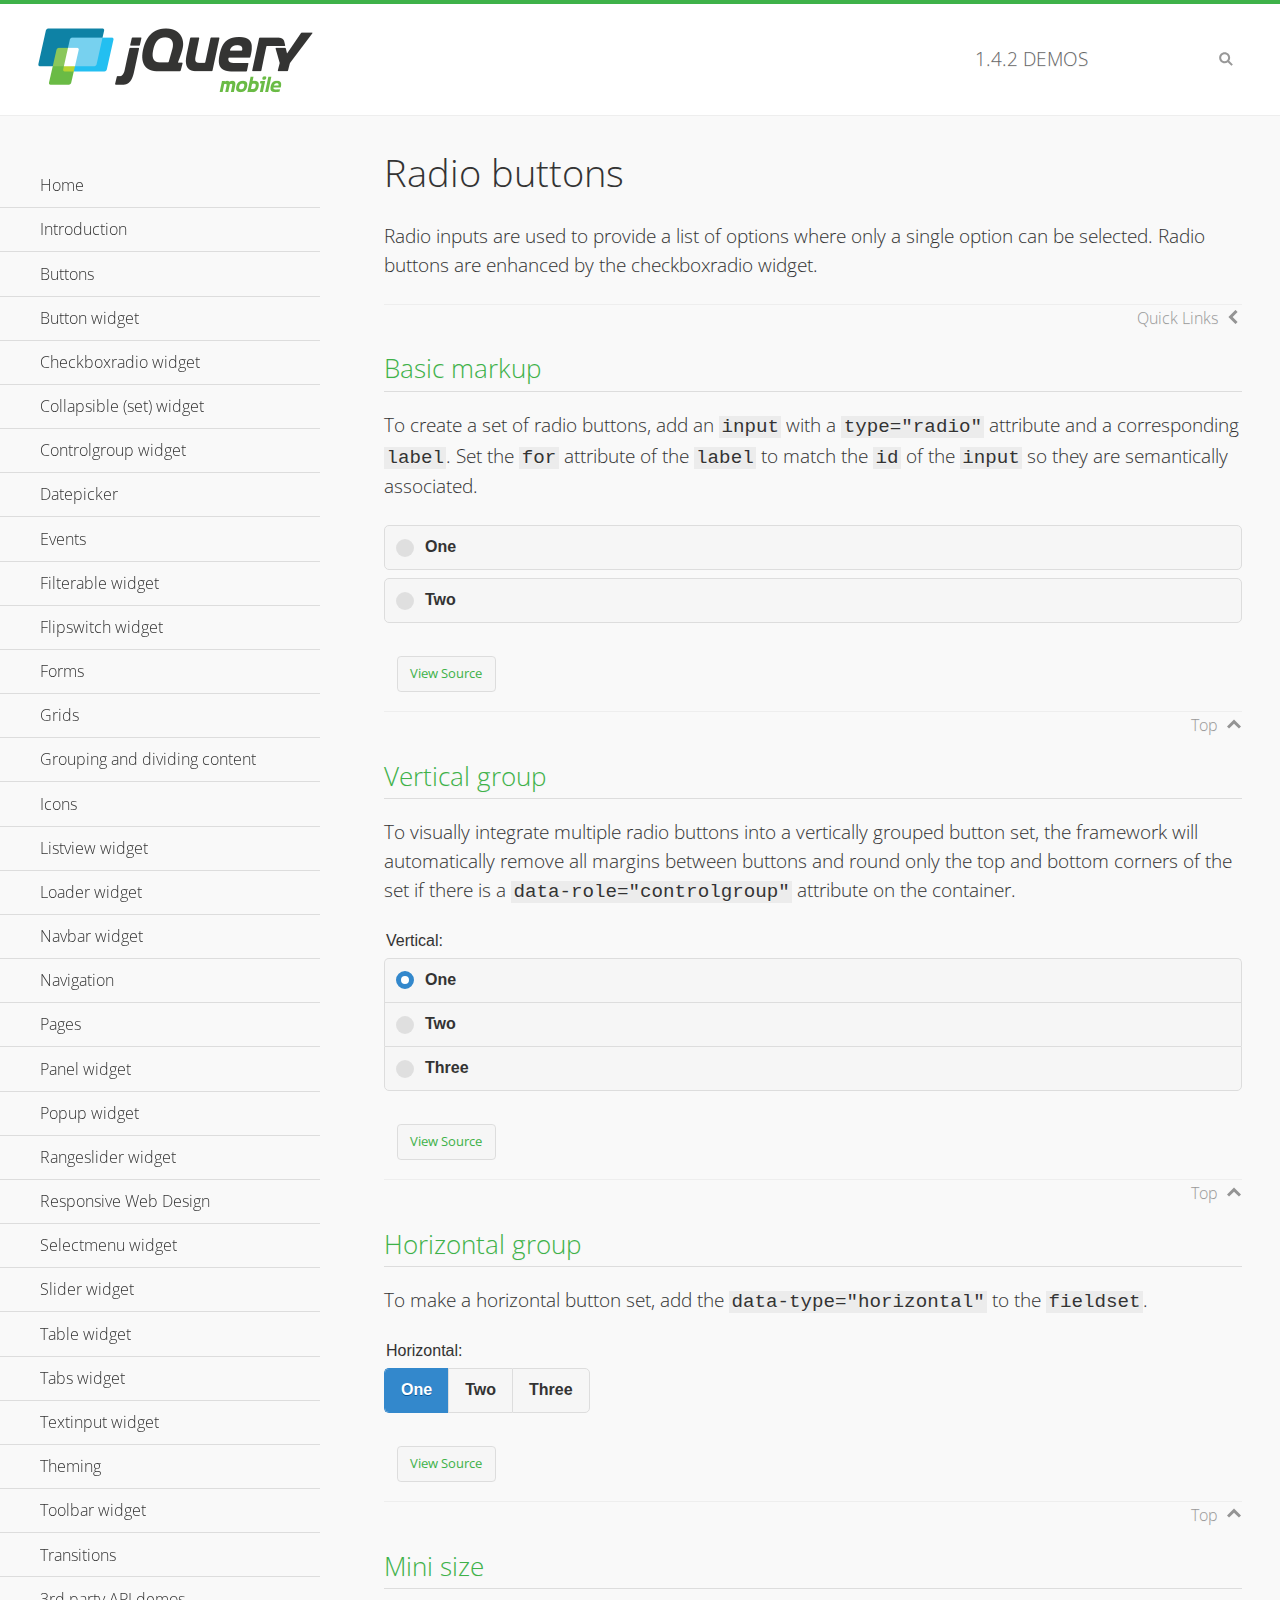
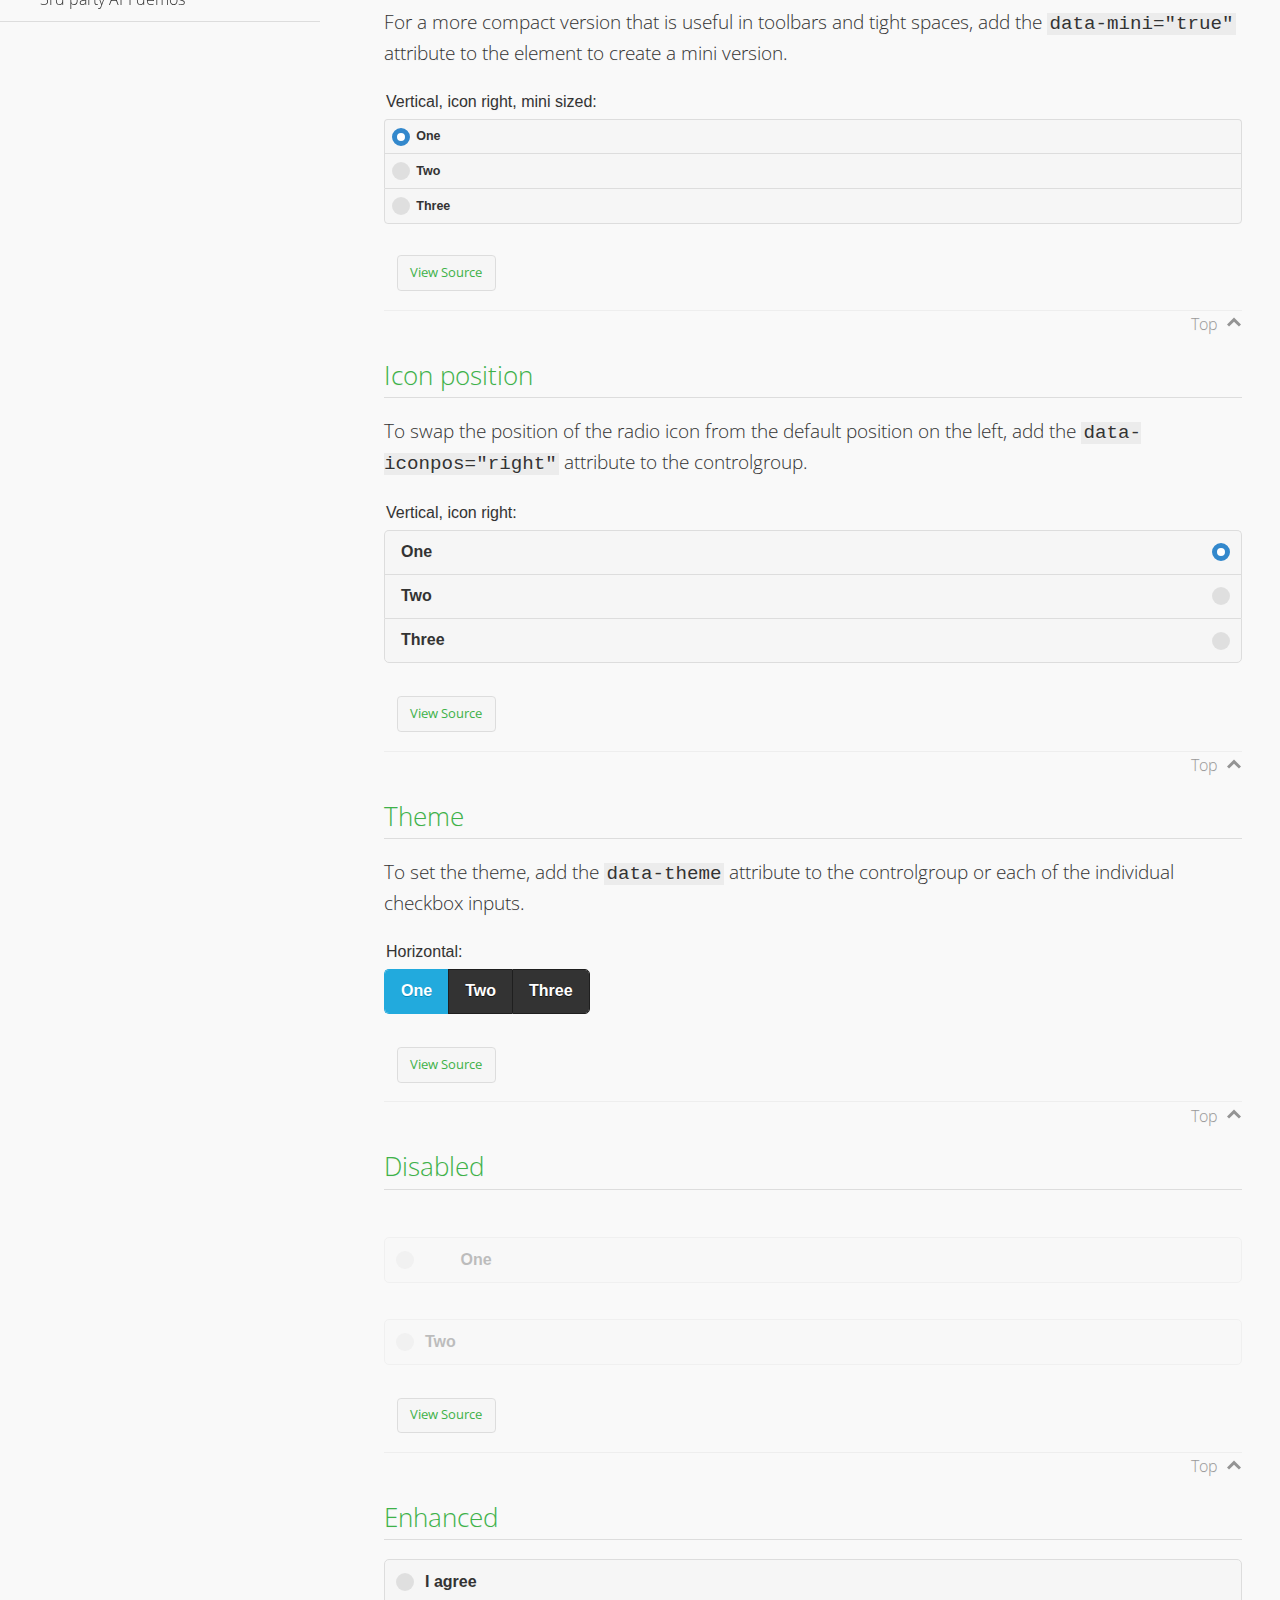
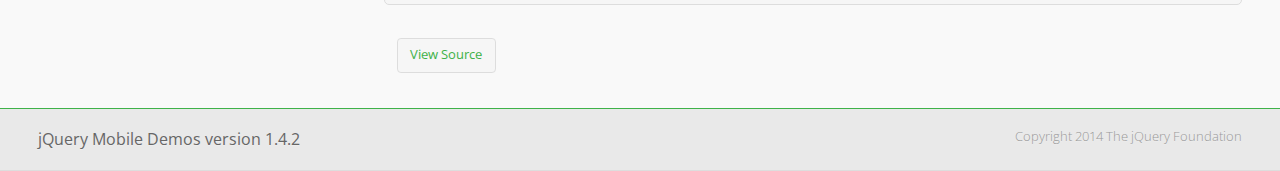
<file: django_facebook/static/django_facebook/scripts/jquery.mobile-1.4.2/demos/checkboxradio-radio/index.html>
<!DOCTYPE html>
<html>
<head>
	<meta charset="utf-8">
	<meta name="viewport" content="width=device-width, initial-scale=1">
	<title>Radio buttons - jQuery Mobile Demos</title>
	<link rel="shortcut icon" href="../favicon.ico">
    <link rel="stylesheet" href="http://fonts.googleapis.com/css?family=Open+Sans:300,400,700">
	<link rel="stylesheet" href="../css/themes/default/jquery.mobile-1.4.2.min.css">
	<link rel="stylesheet" href="../_assets/css/jqm-demos.css">
	<script src="../js/jquery.js"></script>
	<script src="../_assets/js/index.js"></script>
	<script src="../js/jquery.mobile-1.4.2.min.js"></script>
</head>
<div data-role="page" class="jqm-demos" data-quicklinks="true">

	<div data-role="header" class="jqm-header">
		<h2><a href="../" title="jQuery Mobile Demos home"><img src="../_assets/img/jquery-logo.png" alt="jQuery Mobile"></a></h2>
		<p><span class="jqm-version"></span> Demos</p>
		<a href="#" class="jqm-navmenu-link ui-btn ui-btn-icon-notext ui-corner-all ui-icon-bars ui-nodisc-icon ui-alt-icon ui-btn-left">Menu</a>
		<a href="#" class="jqm-search-link ui-btn ui-btn-icon-notext ui-corner-all ui-icon-search ui-nodisc-icon ui-alt-icon ui-btn-right">Search</a>
	</div><!-- /header -->

	<div role="main" class="ui-content jqm-content">

		<h1>Radio buttons</h1>

		<p>Radio inputs are used to provide a list of options where only a single option can be selected. Radio buttons are enhanced by the checkboxradio widget.</p>

		<h2>Basic markup</h2>

		<p>To create a set of radio buttons, add an <code>input</code> with a <code>type="radio"</code> attribute and a corresponding <code>label</code>. Set the <code>for</code> attribute of the <code>label</code> to match the <code>id</code> of the <code>input</code> so they are semantically associated.</p>

		<div data-demo-html="true">
            <form>
				<label>
					<input type="radio" name="radio-choice-0" id="radio-choice-0a">One
				</label>

                <label for="radio-choice-0b">Two</label>
                <input type="radio" name="radio-choice-0" id="radio-choice-0b" class="custom">
        	</form>
		</div><!--/demo-html -->

		<h2>Vertical group</h2>

		<p>To visually integrate multiple radio buttons into a vertically grouped button set, the framework will automatically remove all margins between buttons and round only the top and bottom corners of the set if there is a <code> data-role="controlgroup"</code> attribute on the container.</p>

		<div data-demo-html="true">
            <form>
            		<fieldset data-role="controlgroup">
					<legend>Vertical:</legend>
					<input type="radio" name="radio-choice-v-2" id="radio-choice-v-2a" value="on" checked="checked">
					<label for="radio-choice-v-2a">One</label>
					<input type="radio" name="radio-choice-v-2" id="radio-choice-v-2b" value="off">
					<label for="radio-choice-v-2b">Two</label>
					<input type="radio" name="radio-choice-v-2" id="radio-choice-v-2c" value="other">
					<label for="radio-choice-v-2c">Three</label>
				</fieldset>
        	</form>
		</div><!--/demo-html -->

		<h2>Horizontal group</h2>

		<p>To make a horizontal button set, add the <code> data-type="horizontal"</code> to the <code>fieldset</code>.</p>

		<div data-demo-html="true">
            <form>
				<fieldset data-role="controlgroup" data-type="horizontal">
					<legend>Horizontal:</legend>
					<input type="radio" name="radio-choice-h-2" id="radio-choice-h-2a" value="on" checked="checked">
					<label for="radio-choice-h-2a">One</label>
					<input type="radio" name="radio-choice-h-2" id="radio-choice-h-2b" value="off">
					<label for="radio-choice-h-2b">Two</label>
					<input type="radio" name="radio-choice-h-2" id="radio-choice-h-2c" value="other">
					<label for="radio-choice-h-2c">Three</label>
				</fieldset>
        	</form>
		</div><!--/demo-html -->

		<h2>Mini size</h2>

		<p>For a more compact version that is useful in toolbars and tight spaces, add the <code>data-mini="true"</code> attribute to the element to create a mini version. </p>

		<div data-demo-html="true">
            <form>
				<fieldset data-role="controlgroup" data-mini="true">
					<legend>Vertical, icon right, mini sized:</legend>
					<input type="radio" name="radio-choice-v-6" id="radio-choice-v-6a" value="on" checked="checked">
					<label for="radio-choice-v-6a">One</label>
					<input type="radio" name="radio-choice-v-6" id="radio-choice-v-6b" value="off">
					<label for="radio-choice-v-6b">Two</label>
					<input type="radio" name="radio-choice-v-6" id="radio-choice-v-6c" value="other">
					<label for="radio-choice-v-6c">Three</label>
				</fieldset>
        	</form>
		</div><!--/demo-html -->

		<h2>Icon position</h2>

		<p>To swap the position of the radio icon from the default position on the left, add the <code>data-iconpos="right"</code> attribute to the controlgroup.</p>

		<div data-demo-html="true">
            <form>
				<fieldset data-role="controlgroup" data-iconpos="right">
					<legend>Vertical, icon right:</legend>
					<input type="radio" name="radio-choice-w-6" id="radio-choice-w-6a" value="on" checked="checked">
					<label for="radio-choice-w-6a">One</label>
					<input type="radio" name="radio-choice-w-6" id="radio-choice-w-6b" value="off">
					<label for="radio-choice-w-6b">Two</label>
					<input type="radio" name="radio-choice-w-6" id="radio-choice-w-6c" value="other">
					<label for="radio-choice-w-6c">Three</label>
				</fieldset>
        	</form>
		</div><!--/demo-html -->

		<h2>Theme</h2>

		<p>To set the theme, add the <code>data-theme</code> attribute to the controlgroup or each of the individual checkbox inputs.</p>

		<div data-demo-html="true">
            <form>
            	<fieldset data-role="controlgroup" data-theme="b" data-type="horizontal">
					<legend>Horizontal:</legend>
					<input type="radio" name="radio-choice-t-6" id="radio-choice-t-6a" value="on" checked="checked">
					<label for="radio-choice-t-6a">One</label>
					<input type="radio" name="radio-choice-t-6" id="radio-choice-t-6b" value="off">
					<label for="radio-choice-t-6b">Two</label>
					<input type="radio" name="radio-choice-t-6" id="radio-choice-t-6c" value="other">
					<label for="radio-choice-t-6c">Three</label>
				</fieldset>
        	</form>
		</div><!--/demo-html -->

		<h2>Disabled</h2>

		<div data-demo-html="true">
			<form>
			    <label>
			        <input type="radio" name="radio-choice-7" id="radio-choice-7a" disabled="disabled">One
			    </label>
			    <label for="radio-choice-7b">Two</label>
			    <input type="radio" name="radio-choice-7" id="radio-choice-7b" disabled="disabled">
			</form>
		</div><!--/demo-html -->

		<h2>Enhanced</h2>

		<div data-demo-html="true">
			<div class="ui-radio">
				<label for="radio-enhanced" class="ui-btn ui-corner-all ui-btn-inherit ui-btn-icon-left ui-radio-off">I agree</label>
				<input type="radio" name="radio-enhanced" id="radio-enhanced" data-enhanced="true">
			</div>
		</div><!--/demo-html -->

	</div><!-- /content -->
	    <div data-role="panel" class="jqm-navmenu-panel" data-position="left" data-display="overlay" data-theme="a">
	    	<ul class="jqm-list ui-alt-icon ui-nodisc-icon">
<li data-filtertext="demos homepage" data-icon="home"><a href=".././">Home</a></li>
<li data-filtertext="introduction overview getting started"><a href="../intro/" data-ajax="false">Introduction</a></li>
<li data-filtertext="buttons button markup buttonmarkup method anchor link button element"><a href="../button-markup/" data-ajax="false">Buttons</a></li>
<li data-filtertext="form button widget input button submit reset"><a href="../button/" data-ajax="false">Button widget</a></li>
<li data-role="collapsible" data-collapsed-icon="carat-d" data-expanded-icon="carat-u" data-iconpos="right" data-inset="false">
	<h3>Checkboxradio widget</h3>
	<ul>
		<li data-filtertext="form checkboxradio widget checkbox input checkboxes controlgroups"><a href="../checkboxradio-checkbox/" data-ajax="false">Checkboxes</a></li>
		<li data-filtertext="form checkboxradio widget radio input radio buttons controlgroups"><a href="../checkboxradio-radio/" data-ajax="false">Radio buttons</a></li>
	</ul>
</li>
<li data-role="collapsible" data-collapsed-icon="carat-d" data-expanded-icon="carat-u" data-iconpos="right" data-inset="false">
	<h3>Collapsible (set) widget</h3>
	<ul>
		<li data-filtertext="collapsibles content formatting"><a href="../collapsible/" data-ajax="false">Collapsible</a></li>
		<li data-filtertext="dynamic collapsible set accordion append expand"><a href="../collapsible-dynamic/" data-ajax="false">Dynamic collapsibles</a></li>
		<li data-filtertext="accordions collapsible set widget content formatting grouped collapsibles"><a href="../collapsibleset/" data-ajax="false">Collapsible set</a></li>
	</ul>
</li>
<li data-role="collapsible" data-collapsed-icon="carat-d" data-expanded-icon="carat-u" data-iconpos="right" data-inset="false">
	<h3>Controlgroup widget</h3>
	<ul>
		<li data-filtertext="controlgroups selectmenu checkboxradio input grouped buttons horizontal vertical"><a href="../controlgroup/" data-ajax="false">Controlgroup</a></li>
		<li data-filtertext="dynamic controlgroup dynamically add buttons"><a href="../controlgroup-dynamic/" data-ajax="false">Dynamic controlgroups</a></li>
	</ul>
</li>
<li data-filtertext="form datepicker widget date input"><a href="../datepicker/" data-ajax="false">Datepicker</a></li>
<li data-role="collapsible" data-collapsed-icon="carat-d" data-expanded-icon="carat-u" data-iconpos="right" data-inset="false">
	<h3>Events</h3>
	<ul>
		<li data-filtertext="swipe to delete list items listviews swipe events"><a href="../swipe-list/" data-ajax="false">Swipe list items</a></li>
		<li data-filtertext="swipe to navigate swipe page navigation swipe events"><a href="../swipe-page/" data-ajax="false">Swipe page navigation</a></li>
	</ul>
</li>
<li data-filtertext="filterable filter elements sorting searching listview table"><a href="../filterable/" data-ajax="false">Filterable widget</a></li>
<li data-filtertext="form flipswitch widget flip toggle switch binary select checkbox input"><a href="../flipswitch/" data-ajax="false">Flipswitch widget</a></li>
<li data-role="collapsible" data-collapsed-icon="carat-d" data-expanded-icon="carat-u" data-iconpos="right" data-inset="false">
	<h3>Forms</h3>
	<ul>
		<li data-filtertext="forms text checkbox radio range button submit reset inputs selects textarea slider flipswitch label form elements"><a href="../forms/" data-ajax="false">Forms</a></li>
		<li data-filtertext="form hide labels hidden accessible ui-hidden-accessible forms"><a href="../forms-label-hidden-accessible/" data-ajax="false">Hide labels</a></li>
		<li data-filtertext="form field containers fieldcontain ui-field-contain forms"><a href="../forms-field-contain/" data-ajax="false">Field containers</a></li>
		<li data-filtertext="forms disabled form elements"><a href="../forms-disabled/" data-ajax="false">Forms disabled</a></li>
		<li data-filtertext="forms gallery examples overview forms text checkbox radio range button submit reset inputs selects textarea slider flipswitch label form elements"><a href="../forms-gallery/" data-ajax="false">Forms gallery</a></li>
	</ul>
</li>
<li data-role="collapsible" data-collapsed-icon="carat-d" data-expanded-icon="carat-u" data-iconpos="right" data-inset="false">
	<h3>Grids</h3>
	<ul>
		<li data-filtertext="grids columns blocks content formatting rwd responsive css framework"><a href="../grids/" data-ajax="false">Grids</a></li>
		<li data-filtertext="buttons in grids css framework"><a href="../grids-buttons/" data-ajax="false">Buttons in grids</a></li>
		<li data-filtertext="custom responsive grids rwd css framework"><a href="../grids-custom-responsive/" data-ajax="false">Custom responsive grids</a></li>
	</ul>
</li>
<li data-filtertext="blocks content formatting sections heading"><a href="../body-bar-classes/" data-ajax="false">Grouping and dividing content</a></li>
<li data-role="collapsible" data-collapsed-icon="carat-d" data-expanded-icon="carat-u" data-iconpos="right" data-inset="false">
	<h3>Icons</h3>
	<ul>
		<li data-filtertext="button icons svg disc alt custom icon position"><a href="../icons/" data-ajax="false">Icons</a></li>
		<li data-filtertext=""><a href="../icons-grunticon/" data-ajax="false">Grunticon loader</a></li>
	</ul>
</li>
<li data-role="collapsible" data-collapsed-icon="carat-d" data-expanded-icon="carat-u" data-iconpos="right" data-inset="false">
	<h3>Listview widget</h3>
	<ul>
		<li data-filtertext="listview widget thumbnails icons nested split button collapsible ul ol"><a href="../listview/" data-ajax="false">Listview</a></li>
		<li data-filtertext="autocomplete filterable reveal listview filtertextbeforefilter placeholder"><a href="../listview-autocomplete/" data-ajax="false">Listview autocomplete</a></li>
		<li data-filtertext="autocomplete filterable reveal listview remote data filtertextbeforefilter placeholder"><a href="../listview-autocomplete-remote/" data-ajax="false">Listview autocomplete remote data</a></li>
		<li data-filtertext="autodividers anchor jump scroll linkbars listview lists ul ol"><a href="../listview-autodividers-linkbar/" data-ajax="false">Listview autodividers linkbar</a></li>
		<li data-filtertext="listview autodividers selector autodividersselector lists ul ol"><a href="../listview-autodividers-selector/" data-ajax="false">Listview autodividers selector</a></li>
		<li data-filtertext="listview nested list items"><a href="../listview-nested-lists/" data-ajax="false">Listview Nested Listviews</a></li>
		<li data-filtertext="listview collapsible list items flat"><a href="../listview-collapsible-item-flat/" data-ajax="false">Listview collapsible list items (flat)</a></li>
		<li data-filtertext="listview collapsible list indented"><a href="../listview-collapsible-item-indented/" data-ajax="false">Listview collapsible list items (indented)</a></li>
		<li data-filtertext="grid listview responsive grids responsive listviews lists ul"><a href="../listview-grid/" data-ajax="false">Listview responsive grid</a></li>
	</ul>
</li>
<li data-filtertext="loader widget page loading navigation overlay spinner"><a href="../loader/" data-ajax="false">Loader widget</a></li>
<li data-filtertext="navbar widget navmenu toolbars header footer"><a href="../navbar/" data-ajax="false">Navbar widget</a></li>
<li data-role="collapsible" data-collapsed-icon="carat-d" data-expanded-icon="carat-u" data-iconpos="right" data-inset="false">
	<h3>Navigation</h3>
	<ul>
		<li data-filtertext="ajax navigation navigate widget history event method"><a href="../navigation/" data-ajax="false">Navigation</a></li>
		<li data-filtertext="linking pages page links navigation ajax prefetch cache"><a href="../navigation-linking-pages/" data-ajax="false">Linking pages</a></li>
		<li data-filtertext="php redirect server redirection server-side navigation"><a href="../navigation-php-redirect/" data-ajax="false">PHP redirect demo</a></li>
		<li data-filtertext="navigation redirection hash query"><a href="../navigation-hash-processing/" data-ajax="false">Hash processing demo</a></li>
	</ul>
</li>
<li data-role="collapsible" data-collapsed-icon="carat-d" data-expanded-icon="carat-u" data-iconpos="right" data-inset="false">
	<h3>Pages</h3>
	<ul>
		<li data-filtertext="pages page widget ajax navigation"><a href="../pages/" data-ajax="false">Pages</a></li>
		<li data-filtertext="single page"><a href="../pages-single-page/" data-ajax="false">Single page</a></li>
		<li data-filtertext="multipage multi-page page"><a href="../pages-multi-page/" data-ajax="false">Multi-page template</a></li>
		<li data-filtertext="dialog page widget modal popup"><a href="../pages-dialog/" data-ajax="false">Dialog page</a></li>
	</ul>
</li>
<li data-role="collapsible" data-collapsed-icon="carat-d" data-expanded-icon="carat-u" data-iconpos="right" data-inset="false">
	<h3>Panel widget</h3>
	<ul>
		<li data-filtertext="panel widget sliding panels reveal push overlay responsive"><a href="../panel/" data-ajax="false">Panel</a></li>
		<li data-filtertext=""><a href="../panel-external/" data-ajax="false">External panels</a></li>
		<li data-filtertext="panel "><a href="../panel-fixed/" data-ajax="false">Fixed panels</a></li>
		<li data-filtertext="panel slide panels sliding panels shadow rwd responsive breakpoint"><a href="../panel-responsive/" data-ajax="false">Panels responsive</a></li>
		<li data-filtertext="panel custom style custom panel width reveal shadow listview panel styling page background wrapper"><a href="../panel-styling/" data-ajax="false">Custom panel style</a></li>
		<li data-filtertext="panel open on swipe"><a href="../panel-swipe-open/" data-ajax="false">Panel open on swipe</a></li>
		<li data-filtertext="panels outside page internal external toolbars"><a href="../panel-external-internal/" data-ajax="false">Panel external and internal</a></li>
	</ul>
</li>
<li data-role="collapsible" data-collapsed-icon="carat-d" data-expanded-icon="carat-u" data-iconpos="right" data-inset="false">
	<h3>Popup widget</h3>
	<ul>
		<li data-filtertext="popup widget popups dialog modal transition tooltip lightbox form overlay screen flip pop fade transition"><a href="../popup/" data-ajax="false">Popup</a></li>
		<li data-filtertext="popup alignment position"><a href="../popup-alignment/" data-ajax="false">Popup alignment</a></li>
		<li data-filtertext="popup arrow size popups popover"><a href="../popup-arrow-size/" data-ajax="false">Popup arrow size</a></li>
		<li data-filtertext="dynamic popups popup images lightbox"><a href="../popup-dynamic/" data-ajax="false">Dynamic popups</a></li>
		<li data-filtertext="popups with iframes scaling"><a href="../popup-iframe/" data-ajax="false">Popups with iframes</a></li>
		<li data-filtertext="popup image scaling"><a href="../popup-image-scaling/" data-ajax="false">Popup image scaling</a></li>
		<li data-filtertext="external popup outside multi-page"><a href="../popup-outside-multipage" data-ajax="false">Popup outside multi-page</a></li>
	</ul>
</li>
<li data-filtertext="form rangeslider widget dual sliders dual handle sliders range input"><a href="../rangeslider/" data-ajax="false">Rangeslider widget</a></li>
<li data-filtertext="responsive web design rwd adaptive progressive enhancement PE accessible mobile breakpoints media query media queries"><a href="../rwd/" data-ajax="false">Responsive Web Design</a></li>
<li data-role="collapsible" data-collapsed-icon="carat-d" data-expanded-icon="carat-u" data-iconpos="right" data-inset="false">
	<h3>Selectmenu widget</h3>
	<ul>
		<li data-filtertext="form selectmenu widget select input custom select menu selects"><a href="../selectmenu/" data-ajax="false">Selectmenu</a></li>
		<li data-filtertext="form custom select menu selectmenu widget custom menu option optgroup multiple selects"><a href="../selectmenu-custom/" data-ajax="false">Custom select menu</a></li>
		<li data-filtertext="filterable select filter popup dialog"><a href="../selectmenu-custom-filter/" data-ajax="false">Custom select menu with filter</a></li>
	</ul>
</li>
<li data-role="collapsible" data-collapsed-icon="carat-d" data-expanded-icon="carat-u" data-iconpos="right" data-inset="false">
	<h3>Slider widget</h3>
	<ul>
		<li data-filtertext="form slider widget range input single sliders"><a href="../slider/" data-ajax="false">Slider</a></li>
		<li data-filtertext="form slider widget flipswitch slider binary select flip toggle switch"><a href="../slider-flipswitch/" data-ajax="false">Slider flip toggle switch</a></li>
		<li data-filtertext="form slider tooltip handle value input range sliders"><a href="../slider-tooltip/" data-ajax="false">Slider tooltip</a></li>
	</ul>
</li>
<li data-role="collapsible" data-collapsed-icon="carat-d" data-expanded-icon="carat-u" data-iconpos="right" data-inset="false">
	<h3>Table widget</h3>
	<ul>
		<li data-filtertext="table widget reflow column toggle th td responsive tables rwd hide show tabular"><a href="../table-column-toggle/" data-ajax="false">Table Column Toggle</a></li>
		<li data-filtertext="table column toggle phone comparison demo"><a href="../table-column-toggle-example/" data-ajax="false">Table Column Toggle demo</a></li>
		<li data-filtertext="responsive tables table column toggle heading groups rwd breakpoint"><a href="../table-column-toggle-heading-groups/" data-ajax="false">Table Column Toggle heading groups</a></li>
		<li data-filtertext="responsive tables table column toggle hide rwd breakpoint customization options"><a href="../table-column-toggle-options/" data-ajax="false">Table Column Toggle options</a></li>
		<li data-filtertext="table reflow th td responsive rwd columns tabular"><a href="../table-reflow/" data-ajax="false">Table Reflow</a></li>
		<li data-filtertext="responsive tables table reflow heading groups rwd breakpoint"><a href="../table-reflow-heading-groups/" data-ajax="false">Table Reflow heading groups</a></li>
		<li data-filtertext="responsive tables table reflow stripes strokes table style"><a href="../table-reflow-stripes-strokes/" data-ajax="false">Table Reflow stripes and strokes</a></li>
		<li data-filtertext="responsive tables table reflow stack custom styles"><a href="../table-reflow-styling/" data-ajax="false">Table Reflow custom styles</a></li>
	</ul>
</li>
<li data-filtertext="ui tabs widget"><a href="../tabs/" data-ajax="false">Tabs widget</a></li>
<li data-filtertext="form textinput widget text input textarea number date time tel email file color password"><a href="../textinput/" data-ajax="false">Textinput widget</a></li>
<li data-role="collapsible" data-collapsed-icon="carat-d" data-expanded-icon="carat-u" data-iconpos="right" data-inset="false">
	<h3>Theming</h3>
	<ul>
		<li data-filtertext="default theme swatches theming style css"><a href="../theme-default/" data-ajax="false">Default theme</a></li>
		<li data-filtertext="classic theme old theme swatches theming style css"><a href="../theme-classic/" data-ajax="false">Classic theme</a></li>
	</ul>
</li>
<li data-role="collapsible" data-collapsed-icon="carat-d" data-expanded-icon="carat-u" data-iconpos="right" data-inset="false">
	<h3>Toolbar widget</h3>
	<ul>
		<li data-filtertext="toolbar widget header footer toolbars fixed fullscreen external sections"><a href="../toolbar/" data-ajax="false">Toolbar</a></li>
		<li data-filtertext="dynamic toolbars dynamically add toolbar header footer"><a href="../toolbar-dynamic/" data-ajax="false">Dynamic toolbars</a></li>
		<li data-filtertext="external toolbars header footer"><a href="../toolbar-external/" data-ajax="false">External toolbars</a></li>
		<li data-filtertext="fixed toolbars header footer"><a href="../toolbar-fixed/" data-ajax="false">Fixed toolbars</a></li>
		<li data-filtertext="fixed fullscreen toolbars header footer"><a href="../toolbar-fixed-fullscreen/" data-ajax="false">Fullscreen toolbars</a></li>
		<li data-filtertext="external fixed toolbars header footer"><a href="../toolbar-fixed-external/" data-ajax="false">Fixed external toolbars</a></li>
		<li data-filtertext="external persistent toolbars header footer navbar navmenu"><a href="../toolbar-fixed-persistent/" data-ajax="false">Persistent toolbars</a></li>
		<li data-filtertext="external ajax optimized toolbars persistent toolbars header footer navbar"><a href="../toolbar-fixed-persistent-optimized/" data-ajax="false">Ajax optimized toolbars</a></li>
		<li data-filtertext="form in toolbars header footer"><a href="../toolbar-fixed-forms/" data-ajax="false">Form in toolbar</a></li>
	</ul>
</li>
<li data-filtertext="page transitions animated pages popup navigation flip slide fade pop"><a href="../transitions/" data-ajax="false">Transitions</a></li>
<li data-role="collapsible" data-collapsed-icon="carat-d" data-expanded-icon="carat-u" data-iconpos="right" data-inset="false">
	<h3>3rd party API demos</h3>
	<ul>
		<li data-filtertext="backbone requirejs navigation router"><a href="../backbone-requirejs/" data-ajax="false">Backbone RequireJS</a></li>
		<li data-filtertext="google maps geolocation demo"><a href="../map-geolocation/" data-ajax="false">Google Maps geolocation</a></li>
		<li data-filtertext="google maps hybrid"><a href="../map-list-toggle/" data-ajax="false">Google Maps list toggle</a></li>
	</ul>
</li>



		     </ul>
		</div><!-- /panel -->


	<div data-role="footer" data-position="fixed" data-tap-toggle="false" class="jqm-footer">
		<p>jQuery Mobile Demos version <span class="jqm-version"></span></p>
		<p>Copyright 2014 The jQuery Foundation</p>
	</div><!-- /footer -->
	<!-- TODO: This should become an external panel so we can add input to markup (unique ID) -->
    <div data-role="panel" class="jqm-search-panel" data-position="right" data-display="overlay" data-theme="a">
		<div class="jqm-search">
			<ul class="jqm-list" data-filter-placeholder="Search demos..." data-filter-reveal="true">
<li data-filtertext="demos homepage" data-icon="home"><a href=".././">Home</a></li>
<li data-filtertext="introduction overview getting started"><a href="../intro/" data-ajax="false">Introduction</a></li>
<li data-filtertext="buttons button markup buttonmarkup method anchor link button element"><a href="../button-markup/" data-ajax="false">Buttons</a></li>
<li data-filtertext="form button widget input button submit reset"><a href="../button/" data-ajax="false">Button widget</a></li>
<li data-role="collapsible" data-collapsed-icon="carat-d" data-expanded-icon="carat-u" data-iconpos="right" data-inset="false">
	<h3>Checkboxradio widget</h3>
	<ul>
		<li data-filtertext="form checkboxradio widget checkbox input checkboxes controlgroups"><a href="../checkboxradio-checkbox/" data-ajax="false">Checkboxes</a></li>
		<li data-filtertext="form checkboxradio widget radio input radio buttons controlgroups"><a href="../checkboxradio-radio/" data-ajax="false">Radio buttons</a></li>
	</ul>
</li>
<li data-role="collapsible" data-collapsed-icon="carat-d" data-expanded-icon="carat-u" data-iconpos="right" data-inset="false">
	<h3>Collapsible (set) widget</h3>
	<ul>
		<li data-filtertext="collapsibles content formatting"><a href="../collapsible/" data-ajax="false">Collapsible</a></li>
		<li data-filtertext="dynamic collapsible set accordion append expand"><a href="../collapsible-dynamic/" data-ajax="false">Dynamic collapsibles</a></li>
		<li data-filtertext="accordions collapsible set widget content formatting grouped collapsibles"><a href="../collapsibleset/" data-ajax="false">Collapsible set</a></li>
	</ul>
</li>
<li data-role="collapsible" data-collapsed-icon="carat-d" data-expanded-icon="carat-u" data-iconpos="right" data-inset="false">
	<h3>Controlgroup widget</h3>
	<ul>
		<li data-filtertext="controlgroups selectmenu checkboxradio input grouped buttons horizontal vertical"><a href="../controlgroup/" data-ajax="false">Controlgroup</a></li>
		<li data-filtertext="dynamic controlgroup dynamically add buttons"><a href="../controlgroup-dynamic/" data-ajax="false">Dynamic controlgroups</a></li>
	</ul>
</li>
<li data-filtertext="form datepicker widget date input"><a href="../datepicker/" data-ajax="false">Datepicker</a></li>
<li data-role="collapsible" data-collapsed-icon="carat-d" data-expanded-icon="carat-u" data-iconpos="right" data-inset="false">
	<h3>Events</h3>
	<ul>
		<li data-filtertext="swipe to delete list items listviews swipe events"><a href="../swipe-list/" data-ajax="false">Swipe list items</a></li>
		<li data-filtertext="swipe to navigate swipe page navigation swipe events"><a href="../swipe-page/" data-ajax="false">Swipe page navigation</a></li>
	</ul>
</li>
<li data-filtertext="filterable filter elements sorting searching listview table"><a href="../filterable/" data-ajax="false">Filterable widget</a></li>
<li data-filtertext="form flipswitch widget flip toggle switch binary select checkbox input"><a href="../flipswitch/" data-ajax="false">Flipswitch widget</a></li>
<li data-role="collapsible" data-collapsed-icon="carat-d" data-expanded-icon="carat-u" data-iconpos="right" data-inset="false">
	<h3>Forms</h3>
	<ul>
		<li data-filtertext="forms text checkbox radio range button submit reset inputs selects textarea slider flipswitch label form elements"><a href="../forms/" data-ajax="false">Forms</a></li>
		<li data-filtertext="form hide labels hidden accessible ui-hidden-accessible forms"><a href="../forms-label-hidden-accessible/" data-ajax="false">Hide labels</a></li>
		<li data-filtertext="form field containers fieldcontain ui-field-contain forms"><a href="../forms-field-contain/" data-ajax="false">Field containers</a></li>
		<li data-filtertext="forms disabled form elements"><a href="../forms-disabled/" data-ajax="false">Forms disabled</a></li>
		<li data-filtertext="forms gallery examples overview forms text checkbox radio range button submit reset inputs selects textarea slider flipswitch label form elements"><a href="../forms-gallery/" data-ajax="false">Forms gallery</a></li>
	</ul>
</li>
<li data-role="collapsible" data-collapsed-icon="carat-d" data-expanded-icon="carat-u" data-iconpos="right" data-inset="false">
	<h3>Grids</h3>
	<ul>
		<li data-filtertext="grids columns blocks content formatting rwd responsive css framework"><a href="../grids/" data-ajax="false">Grids</a></li>
		<li data-filtertext="buttons in grids css framework"><a href="../grids-buttons/" data-ajax="false">Buttons in grids</a></li>
		<li data-filtertext="custom responsive grids rwd css framework"><a href="../grids-custom-responsive/" data-ajax="false">Custom responsive grids</a></li>
	</ul>
</li>
<li data-filtertext="blocks content formatting sections heading"><a href="../body-bar-classes/" data-ajax="false">Grouping and dividing content</a></li>
<li data-role="collapsible" data-collapsed-icon="carat-d" data-expanded-icon="carat-u" data-iconpos="right" data-inset="false">
	<h3>Icons</h3>
	<ul>
		<li data-filtertext="button icons svg disc alt custom icon position"><a href="../icons/" data-ajax="false">Icons</a></li>
		<li data-filtertext=""><a href="../icons-grunticon/" data-ajax="false">Grunticon loader</a></li>
	</ul>
</li>
<li data-role="collapsible" data-collapsed-icon="carat-d" data-expanded-icon="carat-u" data-iconpos="right" data-inset="false">
	<h3>Listview widget</h3>
	<ul>
		<li data-filtertext="listview widget thumbnails icons nested split button collapsible ul ol"><a href="../listview/" data-ajax="false">Listview</a></li>
		<li data-filtertext="autocomplete filterable reveal listview filtertextbeforefilter placeholder"><a href="../listview-autocomplete/" data-ajax="false">Listview autocomplete</a></li>
		<li data-filtertext="autocomplete filterable reveal listview remote data filtertextbeforefilter placeholder"><a href="../listview-autocomplete-remote/" data-ajax="false">Listview autocomplete remote data</a></li>
		<li data-filtertext="autodividers anchor jump scroll linkbars listview lists ul ol"><a href="../listview-autodividers-linkbar/" data-ajax="false">Listview autodividers linkbar</a></li>
		<li data-filtertext="listview autodividers selector autodividersselector lists ul ol"><a href="../listview-autodividers-selector/" data-ajax="false">Listview autodividers selector</a></li>
		<li data-filtertext="listview nested list items"><a href="../listview-nested-lists/" data-ajax="false">Listview Nested Listviews</a></li>
		<li data-filtertext="listview collapsible list items flat"><a href="../listview-collapsible-item-flat/" data-ajax="false">Listview collapsible list items (flat)</a></li>
		<li data-filtertext="listview collapsible list indented"><a href="../listview-collapsible-item-indented/" data-ajax="false">Listview collapsible list items (indented)</a></li>
		<li data-filtertext="grid listview responsive grids responsive listviews lists ul"><a href="../listview-grid/" data-ajax="false">Listview responsive grid</a></li>
	</ul>
</li>
<li data-filtertext="loader widget page loading navigation overlay spinner"><a href="../loader/" data-ajax="false">Loader widget</a></li>
<li data-filtertext="navbar widget navmenu toolbars header footer"><a href="../navbar/" data-ajax="false">Navbar widget</a></li>
<li data-role="collapsible" data-collapsed-icon="carat-d" data-expanded-icon="carat-u" data-iconpos="right" data-inset="false">
	<h3>Navigation</h3>
	<ul>
		<li data-filtertext="ajax navigation navigate widget history event method"><a href="../navigation/" data-ajax="false">Navigation</a></li>
		<li data-filtertext="linking pages page links navigation ajax prefetch cache"><a href="../navigation-linking-pages/" data-ajax="false">Linking pages</a></li>
		<li data-filtertext="php redirect server redirection server-side navigation"><a href="../navigation-php-redirect/" data-ajax="false">PHP redirect demo</a></li>
		<li data-filtertext="navigation redirection hash query"><a href="../navigation-hash-processing/" data-ajax="false">Hash processing demo</a></li>
	</ul>
</li>
<li data-role="collapsible" data-collapsed-icon="carat-d" data-expanded-icon="carat-u" data-iconpos="right" data-inset="false">
	<h3>Pages</h3>
	<ul>
		<li data-filtertext="pages page widget ajax navigation"><a href="../pages/" data-ajax="false">Pages</a></li>
		<li data-filtertext="single page"><a href="../pages-single-page/" data-ajax="false">Single page</a></li>
		<li data-filtertext="multipage multi-page page"><a href="../pages-multi-page/" data-ajax="false">Multi-page template</a></li>
		<li data-filtertext="dialog page widget modal popup"><a href="../pages-dialog/" data-ajax="false">Dialog page</a></li>
	</ul>
</li>
<li data-role="collapsible" data-collapsed-icon="carat-d" data-expanded-icon="carat-u" data-iconpos="right" data-inset="false">
	<h3>Panel widget</h3>
	<ul>
		<li data-filtertext="panel widget sliding panels reveal push overlay responsive"><a href="../panel/" data-ajax="false">Panel</a></li>
		<li data-filtertext=""><a href="../panel-external/" data-ajax="false">External panels</a></li>
		<li data-filtertext="panel "><a href="../panel-fixed/" data-ajax="false">Fixed panels</a></li>
		<li data-filtertext="panel slide panels sliding panels shadow rwd responsive breakpoint"><a href="../panel-responsive/" data-ajax="false">Panels responsive</a></li>
		<li data-filtertext="panel custom style custom panel width reveal shadow listview panel styling page background wrapper"><a href="../panel-styling/" data-ajax="false">Custom panel style</a></li>
		<li data-filtertext="panel open on swipe"><a href="../panel-swipe-open/" data-ajax="false">Panel open on swipe</a></li>
		<li data-filtertext="panels outside page internal external toolbars"><a href="../panel-external-internal/" data-ajax="false">Panel external and internal</a></li>
	</ul>
</li>
<li data-role="collapsible" data-collapsed-icon="carat-d" data-expanded-icon="carat-u" data-iconpos="right" data-inset="false">
	<h3>Popup widget</h3>
	<ul>
		<li data-filtertext="popup widget popups dialog modal transition tooltip lightbox form overlay screen flip pop fade transition"><a href="../popup/" data-ajax="false">Popup</a></li>
		<li data-filtertext="popup alignment position"><a href="../popup-alignment/" data-ajax="false">Popup alignment</a></li>
		<li data-filtertext="popup arrow size popups popover"><a href="../popup-arrow-size/" data-ajax="false">Popup arrow size</a></li>
		<li data-filtertext="dynamic popups popup images lightbox"><a href="../popup-dynamic/" data-ajax="false">Dynamic popups</a></li>
		<li data-filtertext="popups with iframes scaling"><a href="../popup-iframe/" data-ajax="false">Popups with iframes</a></li>
		<li data-filtertext="popup image scaling"><a href="../popup-image-scaling/" data-ajax="false">Popup image scaling</a></li>
		<li data-filtertext="external popup outside multi-page"><a href="../popup-outside-multipage" data-ajax="false">Popup outside multi-page</a></li>
	</ul>
</li>
<li data-filtertext="form rangeslider widget dual sliders dual handle sliders range input"><a href="../rangeslider/" data-ajax="false">Rangeslider widget</a></li>
<li data-filtertext="responsive web design rwd adaptive progressive enhancement PE accessible mobile breakpoints media query media queries"><a href="../rwd/" data-ajax="false">Responsive Web Design</a></li>
<li data-role="collapsible" data-collapsed-icon="carat-d" data-expanded-icon="carat-u" data-iconpos="right" data-inset="false">
	<h3>Selectmenu widget</h3>
	<ul>
		<li data-filtertext="form selectmenu widget select input custom select menu selects"><a href="../selectmenu/" data-ajax="false">Selectmenu</a></li>
		<li data-filtertext="form custom select menu selectmenu widget custom menu option optgroup multiple selects"><a href="../selectmenu-custom/" data-ajax="false">Custom select menu</a></li>
		<li data-filtertext="filterable select filter popup dialog"><a href="../selectmenu-custom-filter/" data-ajax="false">Custom select menu with filter</a></li>
	</ul>
</li>
<li data-role="collapsible" data-collapsed-icon="carat-d" data-expanded-icon="carat-u" data-iconpos="right" data-inset="false">
	<h3>Slider widget</h3>
	<ul>
		<li data-filtertext="form slider widget range input single sliders"><a href="../slider/" data-ajax="false">Slider</a></li>
		<li data-filtertext="form slider widget flipswitch slider binary select flip toggle switch"><a href="../slider-flipswitch/" data-ajax="false">Slider flip toggle switch</a></li>
		<li data-filtertext="form slider tooltip handle value input range sliders"><a href="../slider-tooltip/" data-ajax="false">Slider tooltip</a></li>
	</ul>
</li>
<li data-role="collapsible" data-collapsed-icon="carat-d" data-expanded-icon="carat-u" data-iconpos="right" data-inset="false">
	<h3>Table widget</h3>
	<ul>
		<li data-filtertext="table widget reflow column toggle th td responsive tables rwd hide show tabular"><a href="../table-column-toggle/" data-ajax="false">Table Column Toggle</a></li>
		<li data-filtertext="table column toggle phone comparison demo"><a href="../table-column-toggle-example/" data-ajax="false">Table Column Toggle demo</a></li>
		<li data-filtertext="responsive tables table column toggle heading groups rwd breakpoint"><a href="../table-column-toggle-heading-groups/" data-ajax="false">Table Column Toggle heading groups</a></li>
		<li data-filtertext="responsive tables table column toggle hide rwd breakpoint customization options"><a href="../table-column-toggle-options/" data-ajax="false">Table Column Toggle options</a></li>
		<li data-filtertext="table reflow th td responsive rwd columns tabular"><a href="../table-reflow/" data-ajax="false">Table Reflow</a></li>
		<li data-filtertext="responsive tables table reflow heading groups rwd breakpoint"><a href="../table-reflow-heading-groups/" data-ajax="false">Table Reflow heading groups</a></li>
		<li data-filtertext="responsive tables table reflow stripes strokes table style"><a href="../table-reflow-stripes-strokes/" data-ajax="false">Table Reflow stripes and strokes</a></li>
		<li data-filtertext="responsive tables table reflow stack custom styles"><a href="../table-reflow-styling/" data-ajax="false">Table Reflow custom styles</a></li>
	</ul>
</li>
<li data-filtertext="ui tabs widget"><a href="../tabs/" data-ajax="false">Tabs widget</a></li>
<li data-filtertext="form textinput widget text input textarea number date time tel email file color password"><a href="../textinput/" data-ajax="false">Textinput widget</a></li>
<li data-role="collapsible" data-collapsed-icon="carat-d" data-expanded-icon="carat-u" data-iconpos="right" data-inset="false">
	<h3>Theming</h3>
	<ul>
		<li data-filtertext="default theme swatches theming style css"><a href="../theme-default/" data-ajax="false">Default theme</a></li>
		<li data-filtertext="classic theme old theme swatches theming style css"><a href="../theme-classic/" data-ajax="false">Classic theme</a></li>
	</ul>
</li>
<li data-role="collapsible" data-collapsed-icon="carat-d" data-expanded-icon="carat-u" data-iconpos="right" data-inset="false">
	<h3>Toolbar widget</h3>
	<ul>
		<li data-filtertext="toolbar widget header footer toolbars fixed fullscreen external sections"><a href="../toolbar/" data-ajax="false">Toolbar</a></li>
		<li data-filtertext="dynamic toolbars dynamically add toolbar header footer"><a href="../toolbar-dynamic/" data-ajax="false">Dynamic toolbars</a></li>
		<li data-filtertext="external toolbars header footer"><a href="../toolbar-external/" data-ajax="false">External toolbars</a></li>
		<li data-filtertext="fixed toolbars header footer"><a href="../toolbar-fixed/" data-ajax="false">Fixed toolbars</a></li>
		<li data-filtertext="fixed fullscreen toolbars header footer"><a href="../toolbar-fixed-fullscreen/" data-ajax="false">Fullscreen toolbars</a></li>
		<li data-filtertext="external fixed toolbars header footer"><a href="../toolbar-fixed-external/" data-ajax="false">Fixed external toolbars</a></li>
		<li data-filtertext="external persistent toolbars header footer navbar navmenu"><a href="../toolbar-fixed-persistent/" data-ajax="false">Persistent toolbars</a></li>
		<li data-filtertext="external ajax optimized toolbars persistent toolbars header footer navbar"><a href="../toolbar-fixed-persistent-optimized/" data-ajax="false">Ajax optimized toolbars</a></li>
		<li data-filtertext="form in toolbars header footer"><a href="../toolbar-fixed-forms/" data-ajax="false">Form in toolbar</a></li>
	</ul>
</li>
<li data-filtertext="page transitions animated pages popup navigation flip slide fade pop"><a href="../transitions/" data-ajax="false">Transitions</a></li>
<li data-role="collapsible" data-collapsed-icon="carat-d" data-expanded-icon="carat-u" data-iconpos="right" data-inset="false">
	<h3>3rd party API demos</h3>
	<ul>
		<li data-filtertext="backbone requirejs navigation router"><a href="../backbone-requirejs/" data-ajax="false">Backbone RequireJS</a></li>
		<li data-filtertext="google maps geolocation demo"><a href="../map-geolocation/" data-ajax="false">Google Maps geolocation</a></li>
		<li data-filtertext="google maps hybrid"><a href="../map-list-toggle/" data-ajax="false">Google Maps list toggle</a></li>
	</ul>
</li>



			</ul>
		</div>
	</div><!-- /panel -->


</div><!-- /page -->

</body>
</html>
</file>
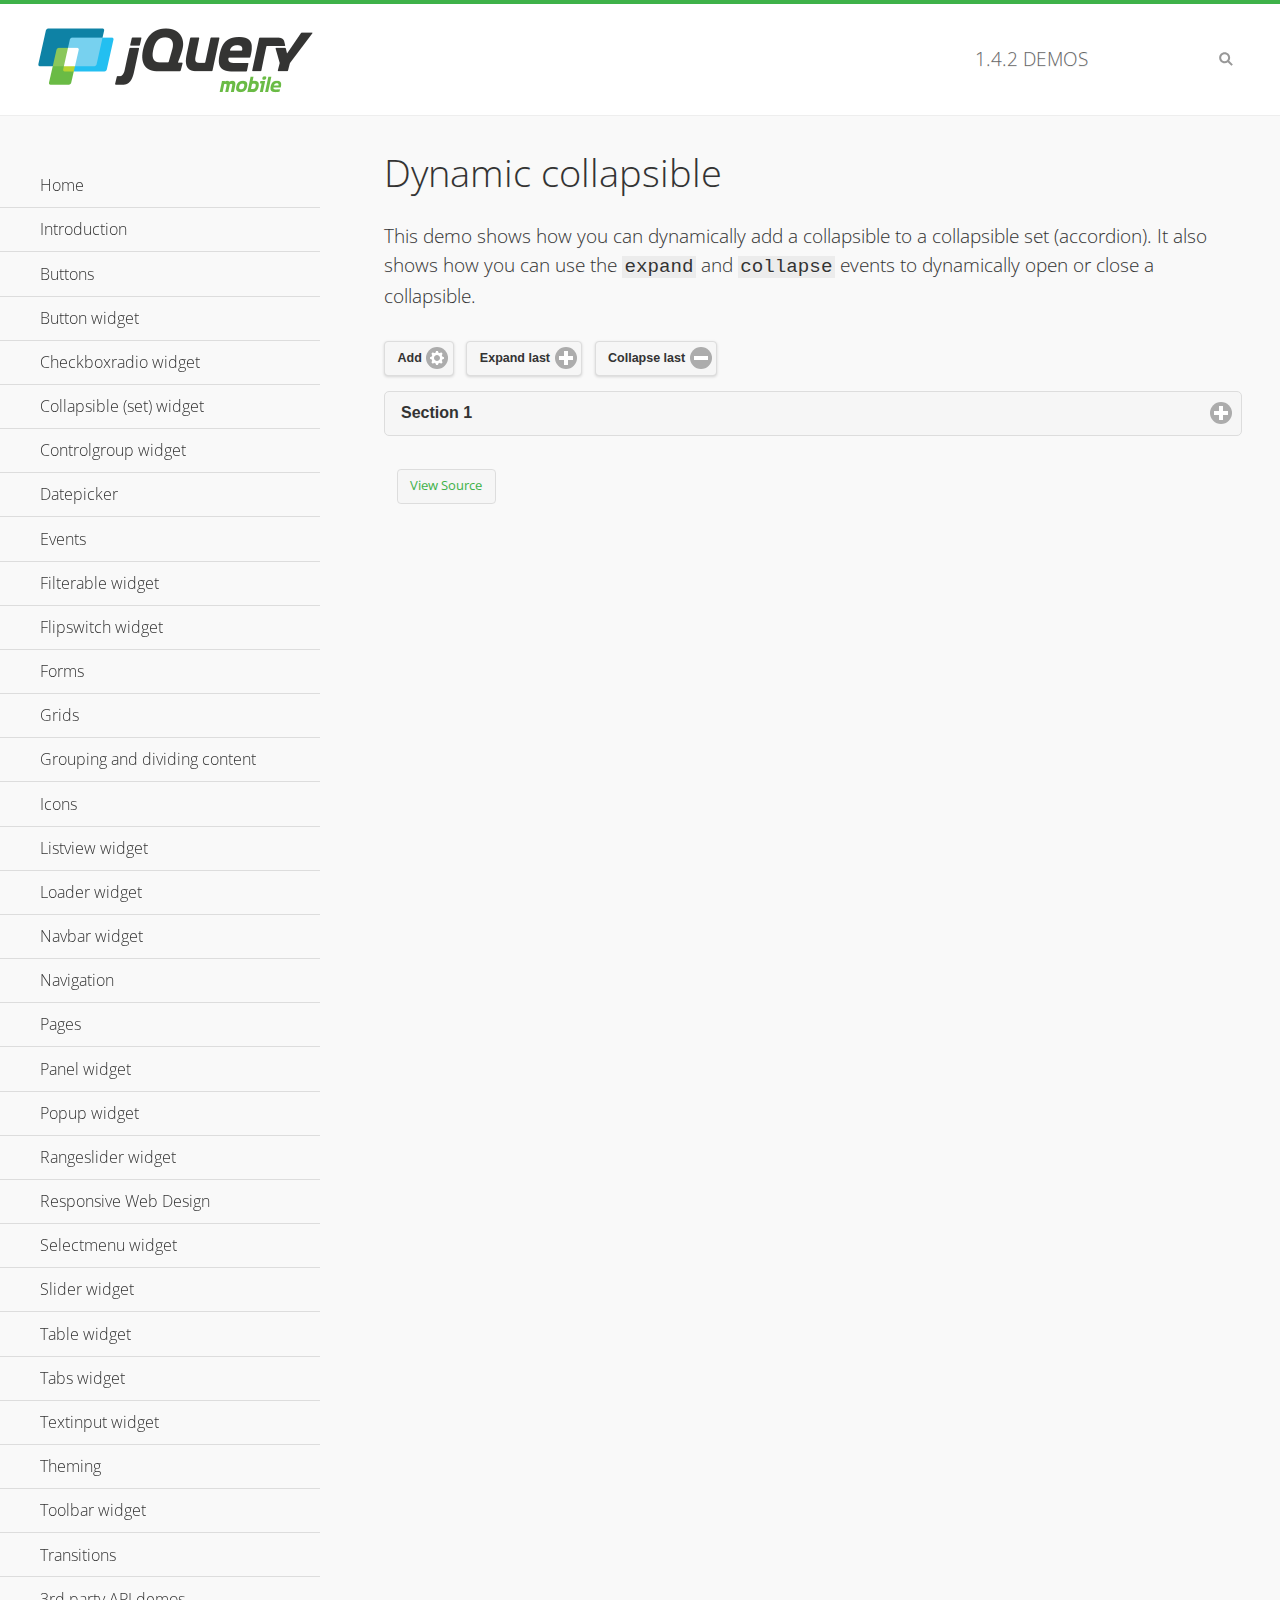
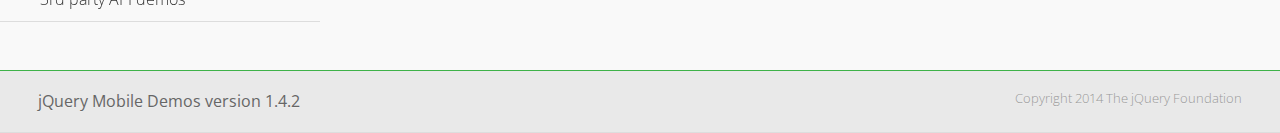
<file: django_facebook/static/django_facebook/scripts/jquery.mobile-1.4.2/demos/collapsible-dynamic/index.html>
<!DOCTYPE html>
<html>
<head>
	<meta charset="utf-8">
	<meta name="viewport" content="width=device-width, initial-scale=1">
	<title>Dynamic collapsible - jQuery Mobile Demos</title>
	<link rel="shortcut icon" href="../favicon.ico">
    <link rel="stylesheet" href="http://fonts.googleapis.com/css?family=Open+Sans:300,400,700">
	<link rel="stylesheet" href="../css/themes/default/jquery.mobile-1.4.2.min.css">
	<link rel="stylesheet" href="../_assets/css/jqm-demos.css">
	<script src="../js/jquery.js"></script>
	<script src="../_assets/js/index.js"></script>
	<script src="../js/jquery.mobile-1.4.2.min.js"></script>
	<script>
		$( document ).on( "pagecreate", function() {
			var nextId = 1;

			$("#add").click(function() {
				nextId++;
				var content = "<div data-role='collapsible' id='set" + nextId + "'><h3>Section " + nextId + "</h3><p>I am the collapsible content in a set so this feels like an accordion. I am hidden by default because I have the 'collapsed' state; you need to expand the header to see me.</p></div>";

				$( "#set" ).append( content ).collapsibleset( "refresh" );
			});

			$( "#expand" ).click(function() {
				$("#set").children(":last").collapsible( "expand" );
			});

			$( "#collapse" ).click(function() {
				$( "#set" ).children( ":last" ).collapsible( "collapse" );
			});
		});
	</script>
</head>
<body>
<div data-role="page" class="jqm-demos">

	<div data-role="header" class="jqm-header">
		<h2><a href="../" title="jQuery Mobile Demos home"><img src="../_assets/img/jquery-logo.png" alt="jQuery Mobile"></a></h2>
		<p><span class="jqm-version"></span> Demos</p>
		<a href="#" class="jqm-navmenu-link ui-btn ui-btn-icon-notext ui-corner-all ui-icon-bars ui-nodisc-icon ui-alt-icon ui-btn-left">Menu</a>
		<a href="#" class="jqm-search-link ui-btn ui-btn-icon-notext ui-corner-all ui-icon-search ui-nodisc-icon ui-alt-icon ui-btn-right">Search</a>
	</div><!-- /header -->

	<div role="main" class="ui-content jqm-content">

        <h1>Dynamic collapsible</h1>

        <p>This demo shows how you can dynamically add a collapsible to a collapsible set (accordion). It also shows how you can use the <code>expand</code> and <code>collapse</code> events to dynamically open or close a collapsible.</p>

        <div data-demo-html="true" data-demo-js="true">
            <button type="button" data-icon="gear" data-iconpos="right" data-mini="true" data-inline="true" id="add">Add</button>
            <button type="button" data-icon="plus" data-iconpos="right" data-mini="true" data-inline="true" id="expand">Expand last</button>
            <button type="button" data-icon="minus" data-iconpos="right" data-mini="true" data-inline="true" id="collapse">Collapse last</button>

            <div data-role="collapsibleset" data-content-theme="a" data-iconpos="right" id="set">
                <div data-role="collapsible" id="set1" data-collapsed="true">
                    <h3>Section 1</h3>
                    <p>I'm the collapsible content.</p>
                </div>
            </div>

        </div><!--/demo-html -->

	</div><!-- /content -->
	    <div data-role="panel" class="jqm-navmenu-panel" data-position="left" data-display="overlay" data-theme="a">
	    	<ul class="jqm-list ui-alt-icon ui-nodisc-icon">
<li data-filtertext="demos homepage" data-icon="home"><a href=".././">Home</a></li>
<li data-filtertext="introduction overview getting started"><a href="../intro/" data-ajax="false">Introduction</a></li>
<li data-filtertext="buttons button markup buttonmarkup method anchor link button element"><a href="../button-markup/" data-ajax="false">Buttons</a></li>
<li data-filtertext="form button widget input button submit reset"><a href="../button/" data-ajax="false">Button widget</a></li>
<li data-role="collapsible" data-collapsed-icon="carat-d" data-expanded-icon="carat-u" data-iconpos="right" data-inset="false">
	<h3>Checkboxradio widget</h3>
	<ul>
		<li data-filtertext="form checkboxradio widget checkbox input checkboxes controlgroups"><a href="../checkboxradio-checkbox/" data-ajax="false">Checkboxes</a></li>
		<li data-filtertext="form checkboxradio widget radio input radio buttons controlgroups"><a href="../checkboxradio-radio/" data-ajax="false">Radio buttons</a></li>
	</ul>
</li>
<li data-role="collapsible" data-collapsed-icon="carat-d" data-expanded-icon="carat-u" data-iconpos="right" data-inset="false">
	<h3>Collapsible (set) widget</h3>
	<ul>
		<li data-filtertext="collapsibles content formatting"><a href="../collapsible/" data-ajax="false">Collapsible</a></li>
		<li data-filtertext="dynamic collapsible set accordion append expand"><a href="../collapsible-dynamic/" data-ajax="false">Dynamic collapsibles</a></li>
		<li data-filtertext="accordions collapsible set widget content formatting grouped collapsibles"><a href="../collapsibleset/" data-ajax="false">Collapsible set</a></li>
	</ul>
</li>
<li data-role="collapsible" data-collapsed-icon="carat-d" data-expanded-icon="carat-u" data-iconpos="right" data-inset="false">
	<h3>Controlgroup widget</h3>
	<ul>
		<li data-filtertext="controlgroups selectmenu checkboxradio input grouped buttons horizontal vertical"><a href="../controlgroup/" data-ajax="false">Controlgroup</a></li>
		<li data-filtertext="dynamic controlgroup dynamically add buttons"><a href="../controlgroup-dynamic/" data-ajax="false">Dynamic controlgroups</a></li>
	</ul>
</li>
<li data-filtertext="form datepicker widget date input"><a href="../datepicker/" data-ajax="false">Datepicker</a></li>
<li data-role="collapsible" data-collapsed-icon="carat-d" data-expanded-icon="carat-u" data-iconpos="right" data-inset="false">
	<h3>Events</h3>
	<ul>
		<li data-filtertext="swipe to delete list items listviews swipe events"><a href="../swipe-list/" data-ajax="false">Swipe list items</a></li>
		<li data-filtertext="swipe to navigate swipe page navigation swipe events"><a href="../swipe-page/" data-ajax="false">Swipe page navigation</a></li>
	</ul>
</li>
<li data-filtertext="filterable filter elements sorting searching listview table"><a href="../filterable/" data-ajax="false">Filterable widget</a></li>
<li data-filtertext="form flipswitch widget flip toggle switch binary select checkbox input"><a href="../flipswitch/" data-ajax="false">Flipswitch widget</a></li>
<li data-role="collapsible" data-collapsed-icon="carat-d" data-expanded-icon="carat-u" data-iconpos="right" data-inset="false">
	<h3>Forms</h3>
	<ul>
		<li data-filtertext="forms text checkbox radio range button submit reset inputs selects textarea slider flipswitch label form elements"><a href="../forms/" data-ajax="false">Forms</a></li>
		<li data-filtertext="form hide labels hidden accessible ui-hidden-accessible forms"><a href="../forms-label-hidden-accessible/" data-ajax="false">Hide labels</a></li>
		<li data-filtertext="form field containers fieldcontain ui-field-contain forms"><a href="../forms-field-contain/" data-ajax="false">Field containers</a></li>
		<li data-filtertext="forms disabled form elements"><a href="../forms-disabled/" data-ajax="false">Forms disabled</a></li>
		<li data-filtertext="forms gallery examples overview forms text checkbox radio range button submit reset inputs selects textarea slider flipswitch label form elements"><a href="../forms-gallery/" data-ajax="false">Forms gallery</a></li>
	</ul>
</li>
<li data-role="collapsible" data-collapsed-icon="carat-d" data-expanded-icon="carat-u" data-iconpos="right" data-inset="false">
	<h3>Grids</h3>
	<ul>
		<li data-filtertext="grids columns blocks content formatting rwd responsive css framework"><a href="../grids/" data-ajax="false">Grids</a></li>
		<li data-filtertext="buttons in grids css framework"><a href="../grids-buttons/" data-ajax="false">Buttons in grids</a></li>
		<li data-filtertext="custom responsive grids rwd css framework"><a href="../grids-custom-responsive/" data-ajax="false">Custom responsive grids</a></li>
	</ul>
</li>
<li data-filtertext="blocks content formatting sections heading"><a href="../body-bar-classes/" data-ajax="false">Grouping and dividing content</a></li>
<li data-role="collapsible" data-collapsed-icon="carat-d" data-expanded-icon="carat-u" data-iconpos="right" data-inset="false">
	<h3>Icons</h3>
	<ul>
		<li data-filtertext="button icons svg disc alt custom icon position"><a href="../icons/" data-ajax="false">Icons</a></li>
		<li data-filtertext=""><a href="../icons-grunticon/" data-ajax="false">Grunticon loader</a></li>
	</ul>
</li>
<li data-role="collapsible" data-collapsed-icon="carat-d" data-expanded-icon="carat-u" data-iconpos="right" data-inset="false">
	<h3>Listview widget</h3>
	<ul>
		<li data-filtertext="listview widget thumbnails icons nested split button collapsible ul ol"><a href="../listview/" data-ajax="false">Listview</a></li>
		<li data-filtertext="autocomplete filterable reveal listview filtertextbeforefilter placeholder"><a href="../listview-autocomplete/" data-ajax="false">Listview autocomplete</a></li>
		<li data-filtertext="autocomplete filterable reveal listview remote data filtertextbeforefilter placeholder"><a href="../listview-autocomplete-remote/" data-ajax="false">Listview autocomplete remote data</a></li>
		<li data-filtertext="autodividers anchor jump scroll linkbars listview lists ul ol"><a href="../listview-autodividers-linkbar/" data-ajax="false">Listview autodividers linkbar</a></li>
		<li data-filtertext="listview autodividers selector autodividersselector lists ul ol"><a href="../listview-autodividers-selector/" data-ajax="false">Listview autodividers selector</a></li>
		<li data-filtertext="listview nested list items"><a href="../listview-nested-lists/" data-ajax="false">Listview Nested Listviews</a></li>
		<li data-filtertext="listview collapsible list items flat"><a href="../listview-collapsible-item-flat/" data-ajax="false">Listview collapsible list items (flat)</a></li>
		<li data-filtertext="listview collapsible list indented"><a href="../listview-collapsible-item-indented/" data-ajax="false">Listview collapsible list items (indented)</a></li>
		<li data-filtertext="grid listview responsive grids responsive listviews lists ul"><a href="../listview-grid/" data-ajax="false">Listview responsive grid</a></li>
	</ul>
</li>
<li data-filtertext="loader widget page loading navigation overlay spinner"><a href="../loader/" data-ajax="false">Loader widget</a></li>
<li data-filtertext="navbar widget navmenu toolbars header footer"><a href="../navbar/" data-ajax="false">Navbar widget</a></li>
<li data-role="collapsible" data-collapsed-icon="carat-d" data-expanded-icon="carat-u" data-iconpos="right" data-inset="false">
	<h3>Navigation</h3>
	<ul>
		<li data-filtertext="ajax navigation navigate widget history event method"><a href="../navigation/" data-ajax="false">Navigation</a></li>
		<li data-filtertext="linking pages page links navigation ajax prefetch cache"><a href="../navigation-linking-pages/" data-ajax="false">Linking pages</a></li>
		<li data-filtertext="php redirect server redirection server-side navigation"><a href="../navigation-php-redirect/" data-ajax="false">PHP redirect demo</a></li>
		<li data-filtertext="navigation redirection hash query"><a href="../navigation-hash-processing/" data-ajax="false">Hash processing demo</a></li>
	</ul>
</li>
<li data-role="collapsible" data-collapsed-icon="carat-d" data-expanded-icon="carat-u" data-iconpos="right" data-inset="false">
	<h3>Pages</h3>
	<ul>
		<li data-filtertext="pages page widget ajax navigation"><a href="../pages/" data-ajax="false">Pages</a></li>
		<li data-filtertext="single page"><a href="../pages-single-page/" data-ajax="false">Single page</a></li>
		<li data-filtertext="multipage multi-page page"><a href="../pages-multi-page/" data-ajax="false">Multi-page template</a></li>
		<li data-filtertext="dialog page widget modal popup"><a href="../pages-dialog/" data-ajax="false">Dialog page</a></li>
	</ul>
</li>
<li data-role="collapsible" data-collapsed-icon="carat-d" data-expanded-icon="carat-u" data-iconpos="right" data-inset="false">
	<h3>Panel widget</h3>
	<ul>
		<li data-filtertext="panel widget sliding panels reveal push overlay responsive"><a href="../panel/" data-ajax="false">Panel</a></li>
		<li data-filtertext=""><a href="../panel-external/" data-ajax="false">External panels</a></li>
		<li data-filtertext="panel "><a href="../panel-fixed/" data-ajax="false">Fixed panels</a></li>
		<li data-filtertext="panel slide panels sliding panels shadow rwd responsive breakpoint"><a href="../panel-responsive/" data-ajax="false">Panels responsive</a></li>
		<li data-filtertext="panel custom style custom panel width reveal shadow listview panel styling page background wrapper"><a href="../panel-styling/" data-ajax="false">Custom panel style</a></li>
		<li data-filtertext="panel open on swipe"><a href="../panel-swipe-open/" data-ajax="false">Panel open on swipe</a></li>
		<li data-filtertext="panels outside page internal external toolbars"><a href="../panel-external-internal/" data-ajax="false">Panel external and internal</a></li>
	</ul>
</li>
<li data-role="collapsible" data-collapsed-icon="carat-d" data-expanded-icon="carat-u" data-iconpos="right" data-inset="false">
	<h3>Popup widget</h3>
	<ul>
		<li data-filtertext="popup widget popups dialog modal transition tooltip lightbox form overlay screen flip pop fade transition"><a href="../popup/" data-ajax="false">Popup</a></li>
		<li data-filtertext="popup alignment position"><a href="../popup-alignment/" data-ajax="false">Popup alignment</a></li>
		<li data-filtertext="popup arrow size popups popover"><a href="../popup-arrow-size/" data-ajax="false">Popup arrow size</a></li>
		<li data-filtertext="dynamic popups popup images lightbox"><a href="../popup-dynamic/" data-ajax="false">Dynamic popups</a></li>
		<li data-filtertext="popups with iframes scaling"><a href="../popup-iframe/" data-ajax="false">Popups with iframes</a></li>
		<li data-filtertext="popup image scaling"><a href="../popup-image-scaling/" data-ajax="false">Popup image scaling</a></li>
		<li data-filtertext="external popup outside multi-page"><a href="../popup-outside-multipage" data-ajax="false">Popup outside multi-page</a></li>
	</ul>
</li>
<li data-filtertext="form rangeslider widget dual sliders dual handle sliders range input"><a href="../rangeslider/" data-ajax="false">Rangeslider widget</a></li>
<li data-filtertext="responsive web design rwd adaptive progressive enhancement PE accessible mobile breakpoints media query media queries"><a href="../rwd/" data-ajax="false">Responsive Web Design</a></li>
<li data-role="collapsible" data-collapsed-icon="carat-d" data-expanded-icon="carat-u" data-iconpos="right" data-inset="false">
	<h3>Selectmenu widget</h3>
	<ul>
		<li data-filtertext="form selectmenu widget select input custom select menu selects"><a href="../selectmenu/" data-ajax="false">Selectmenu</a></li>
		<li data-filtertext="form custom select menu selectmenu widget custom menu option optgroup multiple selects"><a href="../selectmenu-custom/" data-ajax="false">Custom select menu</a></li>
		<li data-filtertext="filterable select filter popup dialog"><a href="../selectmenu-custom-filter/" data-ajax="false">Custom select menu with filter</a></li>
	</ul>
</li>
<li data-role="collapsible" data-collapsed-icon="carat-d" data-expanded-icon="carat-u" data-iconpos="right" data-inset="false">
	<h3>Slider widget</h3>
	<ul>
		<li data-filtertext="form slider widget range input single sliders"><a href="../slider/" data-ajax="false">Slider</a></li>
		<li data-filtertext="form slider widget flipswitch slider binary select flip toggle switch"><a href="../slider-flipswitch/" data-ajax="false">Slider flip toggle switch</a></li>
		<li data-filtertext="form slider tooltip handle value input range sliders"><a href="../slider-tooltip/" data-ajax="false">Slider tooltip</a></li>
	</ul>
</li>
<li data-role="collapsible" data-collapsed-icon="carat-d" data-expanded-icon="carat-u" data-iconpos="right" data-inset="false">
	<h3>Table widget</h3>
	<ul>
		<li data-filtertext="table widget reflow column toggle th td responsive tables rwd hide show tabular"><a href="../table-column-toggle/" data-ajax="false">Table Column Toggle</a></li>
		<li data-filtertext="table column toggle phone comparison demo"><a href="../table-column-toggle-example/" data-ajax="false">Table Column Toggle demo</a></li>
		<li data-filtertext="responsive tables table column toggle heading groups rwd breakpoint"><a href="../table-column-toggle-heading-groups/" data-ajax="false">Table Column Toggle heading groups</a></li>
		<li data-filtertext="responsive tables table column toggle hide rwd breakpoint customization options"><a href="../table-column-toggle-options/" data-ajax="false">Table Column Toggle options</a></li>
		<li data-filtertext="table reflow th td responsive rwd columns tabular"><a href="../table-reflow/" data-ajax="false">Table Reflow</a></li>
		<li data-filtertext="responsive tables table reflow heading groups rwd breakpoint"><a href="../table-reflow-heading-groups/" data-ajax="false">Table Reflow heading groups</a></li>
		<li data-filtertext="responsive tables table reflow stripes strokes table style"><a href="../table-reflow-stripes-strokes/" data-ajax="false">Table Reflow stripes and strokes</a></li>
		<li data-filtertext="responsive tables table reflow stack custom styles"><a href="../table-reflow-styling/" data-ajax="false">Table Reflow custom styles</a></li>
	</ul>
</li>
<li data-filtertext="ui tabs widget"><a href="../tabs/" data-ajax="false">Tabs widget</a></li>
<li data-filtertext="form textinput widget text input textarea number date time tel email file color password"><a href="../textinput/" data-ajax="false">Textinput widget</a></li>
<li data-role="collapsible" data-collapsed-icon="carat-d" data-expanded-icon="carat-u" data-iconpos="right" data-inset="false">
	<h3>Theming</h3>
	<ul>
		<li data-filtertext="default theme swatches theming style css"><a href="../theme-default/" data-ajax="false">Default theme</a></li>
		<li data-filtertext="classic theme old theme swatches theming style css"><a href="../theme-classic/" data-ajax="false">Classic theme</a></li>
	</ul>
</li>
<li data-role="collapsible" data-collapsed-icon="carat-d" data-expanded-icon="carat-u" data-iconpos="right" data-inset="false">
	<h3>Toolbar widget</h3>
	<ul>
		<li data-filtertext="toolbar widget header footer toolbars fixed fullscreen external sections"><a href="../toolbar/" data-ajax="false">Toolbar</a></li>
		<li data-filtertext="dynamic toolbars dynamically add toolbar header footer"><a href="../toolbar-dynamic/" data-ajax="false">Dynamic toolbars</a></li>
		<li data-filtertext="external toolbars header footer"><a href="../toolbar-external/" data-ajax="false">External toolbars</a></li>
		<li data-filtertext="fixed toolbars header footer"><a href="../toolbar-fixed/" data-ajax="false">Fixed toolbars</a></li>
		<li data-filtertext="fixed fullscreen toolbars header footer"><a href="../toolbar-fixed-fullscreen/" data-ajax="false">Fullscreen toolbars</a></li>
		<li data-filtertext="external fixed toolbars header footer"><a href="../toolbar-fixed-external/" data-ajax="false">Fixed external toolbars</a></li>
		<li data-filtertext="external persistent toolbars header footer navbar navmenu"><a href="../toolbar-fixed-persistent/" data-ajax="false">Persistent toolbars</a></li>
		<li data-filtertext="external ajax optimized toolbars persistent toolbars header footer navbar"><a href="../toolbar-fixed-persistent-optimized/" data-ajax="false">Ajax optimized toolbars</a></li>
		<li data-filtertext="form in toolbars header footer"><a href="../toolbar-fixed-forms/" data-ajax="false">Form in toolbar</a></li>
	</ul>
</li>
<li data-filtertext="page transitions animated pages popup navigation flip slide fade pop"><a href="../transitions/" data-ajax="false">Transitions</a></li>
<li data-role="collapsible" data-collapsed-icon="carat-d" data-expanded-icon="carat-u" data-iconpos="right" data-inset="false">
	<h3>3rd party API demos</h3>
	<ul>
		<li data-filtertext="backbone requirejs navigation router"><a href="../backbone-requirejs/" data-ajax="false">Backbone RequireJS</a></li>
		<li data-filtertext="google maps geolocation demo"><a href="../map-geolocation/" data-ajax="false">Google Maps geolocation</a></li>
		<li data-filtertext="google maps hybrid"><a href="../map-list-toggle/" data-ajax="false">Google Maps list toggle</a></li>
	</ul>
</li>



		     </ul>
		</div><!-- /panel -->


	<div data-role="footer" data-position="fixed" data-tap-toggle="false" class="jqm-footer">
		<p>jQuery Mobile Demos version <span class="jqm-version"></span></p>
		<p>Copyright 2014 The jQuery Foundation</p>
	</div><!-- /footer -->
	<!-- TODO: This should become an external panel so we can add input to markup (unique ID) -->
    <div data-role="panel" class="jqm-search-panel" data-position="right" data-display="overlay" data-theme="a">
		<div class="jqm-search">
			<ul class="jqm-list" data-filter-placeholder="Search demos..." data-filter-reveal="true">
<li data-filtertext="demos homepage" data-icon="home"><a href=".././">Home</a></li>
<li data-filtertext="introduction overview getting started"><a href="../intro/" data-ajax="false">Introduction</a></li>
<li data-filtertext="buttons button markup buttonmarkup method anchor link button element"><a href="../button-markup/" data-ajax="false">Buttons</a></li>
<li data-filtertext="form button widget input button submit reset"><a href="../button/" data-ajax="false">Button widget</a></li>
<li data-role="collapsible" data-collapsed-icon="carat-d" data-expanded-icon="carat-u" data-iconpos="right" data-inset="false">
	<h3>Checkboxradio widget</h3>
	<ul>
		<li data-filtertext="form checkboxradio widget checkbox input checkboxes controlgroups"><a href="../checkboxradio-checkbox/" data-ajax="false">Checkboxes</a></li>
		<li data-filtertext="form checkboxradio widget radio input radio buttons controlgroups"><a href="../checkboxradio-radio/" data-ajax="false">Radio buttons</a></li>
	</ul>
</li>
<li data-role="collapsible" data-collapsed-icon="carat-d" data-expanded-icon="carat-u" data-iconpos="right" data-inset="false">
	<h3>Collapsible (set) widget</h3>
	<ul>
		<li data-filtertext="collapsibles content formatting"><a href="../collapsible/" data-ajax="false">Collapsible</a></li>
		<li data-filtertext="dynamic collapsible set accordion append expand"><a href="../collapsible-dynamic/" data-ajax="false">Dynamic collapsibles</a></li>
		<li data-filtertext="accordions collapsible set widget content formatting grouped collapsibles"><a href="../collapsibleset/" data-ajax="false">Collapsible set</a></li>
	</ul>
</li>
<li data-role="collapsible" data-collapsed-icon="carat-d" data-expanded-icon="carat-u" data-iconpos="right" data-inset="false">
	<h3>Controlgroup widget</h3>
	<ul>
		<li data-filtertext="controlgroups selectmenu checkboxradio input grouped buttons horizontal vertical"><a href="../controlgroup/" data-ajax="false">Controlgroup</a></li>
		<li data-filtertext="dynamic controlgroup dynamically add buttons"><a href="../controlgroup-dynamic/" data-ajax="false">Dynamic controlgroups</a></li>
	</ul>
</li>
<li data-filtertext="form datepicker widget date input"><a href="../datepicker/" data-ajax="false">Datepicker</a></li>
<li data-role="collapsible" data-collapsed-icon="carat-d" data-expanded-icon="carat-u" data-iconpos="right" data-inset="false">
	<h3>Events</h3>
	<ul>
		<li data-filtertext="swipe to delete list items listviews swipe events"><a href="../swipe-list/" data-ajax="false">Swipe list items</a></li>
		<li data-filtertext="swipe to navigate swipe page navigation swipe events"><a href="../swipe-page/" data-ajax="false">Swipe page navigation</a></li>
	</ul>
</li>
<li data-filtertext="filterable filter elements sorting searching listview table"><a href="../filterable/" data-ajax="false">Filterable widget</a></li>
<li data-filtertext="form flipswitch widget flip toggle switch binary select checkbox input"><a href="../flipswitch/" data-ajax="false">Flipswitch widget</a></li>
<li data-role="collapsible" data-collapsed-icon="carat-d" data-expanded-icon="carat-u" data-iconpos="right" data-inset="false">
	<h3>Forms</h3>
	<ul>
		<li data-filtertext="forms text checkbox radio range button submit reset inputs selects textarea slider flipswitch label form elements"><a href="../forms/" data-ajax="false">Forms</a></li>
		<li data-filtertext="form hide labels hidden accessible ui-hidden-accessible forms"><a href="../forms-label-hidden-accessible/" data-ajax="false">Hide labels</a></li>
		<li data-filtertext="form field containers fieldcontain ui-field-contain forms"><a href="../forms-field-contain/" data-ajax="false">Field containers</a></li>
		<li data-filtertext="forms disabled form elements"><a href="../forms-disabled/" data-ajax="false">Forms disabled</a></li>
		<li data-filtertext="forms gallery examples overview forms text checkbox radio range button submit reset inputs selects textarea slider flipswitch label form elements"><a href="../forms-gallery/" data-ajax="false">Forms gallery</a></li>
	</ul>
</li>
<li data-role="collapsible" data-collapsed-icon="carat-d" data-expanded-icon="carat-u" data-iconpos="right" data-inset="false">
	<h3>Grids</h3>
	<ul>
		<li data-filtertext="grids columns blocks content formatting rwd responsive css framework"><a href="../grids/" data-ajax="false">Grids</a></li>
		<li data-filtertext="buttons in grids css framework"><a href="../grids-buttons/" data-ajax="false">Buttons in grids</a></li>
		<li data-filtertext="custom responsive grids rwd css framework"><a href="../grids-custom-responsive/" data-ajax="false">Custom responsive grids</a></li>
	</ul>
</li>
<li data-filtertext="blocks content formatting sections heading"><a href="../body-bar-classes/" data-ajax="false">Grouping and dividing content</a></li>
<li data-role="collapsible" data-collapsed-icon="carat-d" data-expanded-icon="carat-u" data-iconpos="right" data-inset="false">
	<h3>Icons</h3>
	<ul>
		<li data-filtertext="button icons svg disc alt custom icon position"><a href="../icons/" data-ajax="false">Icons</a></li>
		<li data-filtertext=""><a href="../icons-grunticon/" data-ajax="false">Grunticon loader</a></li>
	</ul>
</li>
<li data-role="collapsible" data-collapsed-icon="carat-d" data-expanded-icon="carat-u" data-iconpos="right" data-inset="false">
	<h3>Listview widget</h3>
	<ul>
		<li data-filtertext="listview widget thumbnails icons nested split button collapsible ul ol"><a href="../listview/" data-ajax="false">Listview</a></li>
		<li data-filtertext="autocomplete filterable reveal listview filtertextbeforefilter placeholder"><a href="../listview-autocomplete/" data-ajax="false">Listview autocomplete</a></li>
		<li data-filtertext="autocomplete filterable reveal listview remote data filtertextbeforefilter placeholder"><a href="../listview-autocomplete-remote/" data-ajax="false">Listview autocomplete remote data</a></li>
		<li data-filtertext="autodividers anchor jump scroll linkbars listview lists ul ol"><a href="../listview-autodividers-linkbar/" data-ajax="false">Listview autodividers linkbar</a></li>
		<li data-filtertext="listview autodividers selector autodividersselector lists ul ol"><a href="../listview-autodividers-selector/" data-ajax="false">Listview autodividers selector</a></li>
		<li data-filtertext="listview nested list items"><a href="../listview-nested-lists/" data-ajax="false">Listview Nested Listviews</a></li>
		<li data-filtertext="listview collapsible list items flat"><a href="../listview-collapsible-item-flat/" data-ajax="false">Listview collapsible list items (flat)</a></li>
		<li data-filtertext="listview collapsible list indented"><a href="../listview-collapsible-item-indented/" data-ajax="false">Listview collapsible list items (indented)</a></li>
		<li data-filtertext="grid listview responsive grids responsive listviews lists ul"><a href="../listview-grid/" data-ajax="false">Listview responsive grid</a></li>
	</ul>
</li>
<li data-filtertext="loader widget page loading navigation overlay spinner"><a href="../loader/" data-ajax="false">Loader widget</a></li>
<li data-filtertext="navbar widget navmenu toolbars header footer"><a href="../navbar/" data-ajax="false">Navbar widget</a></li>
<li data-role="collapsible" data-collapsed-icon="carat-d" data-expanded-icon="carat-u" data-iconpos="right" data-inset="false">
	<h3>Navigation</h3>
	<ul>
		<li data-filtertext="ajax navigation navigate widget history event method"><a href="../navigation/" data-ajax="false">Navigation</a></li>
		<li data-filtertext="linking pages page links navigation ajax prefetch cache"><a href="../navigation-linking-pages/" data-ajax="false">Linking pages</a></li>
		<li data-filtertext="php redirect server redirection server-side navigation"><a href="../navigation-php-redirect/" data-ajax="false">PHP redirect demo</a></li>
		<li data-filtertext="navigation redirection hash query"><a href="../navigation-hash-processing/" data-ajax="false">Hash processing demo</a></li>
	</ul>
</li>
<li data-role="collapsible" data-collapsed-icon="carat-d" data-expanded-icon="carat-u" data-iconpos="right" data-inset="false">
	<h3>Pages</h3>
	<ul>
		<li data-filtertext="pages page widget ajax navigation"><a href="../pages/" data-ajax="false">Pages</a></li>
		<li data-filtertext="single page"><a href="../pages-single-page/" data-ajax="false">Single page</a></li>
		<li data-filtertext="multipage multi-page page"><a href="../pages-multi-page/" data-ajax="false">Multi-page template</a></li>
		<li data-filtertext="dialog page widget modal popup"><a href="../pages-dialog/" data-ajax="false">Dialog page</a></li>
	</ul>
</li>
<li data-role="collapsible" data-collapsed-icon="carat-d" data-expanded-icon="carat-u" data-iconpos="right" data-inset="false">
	<h3>Panel widget</h3>
	<ul>
		<li data-filtertext="panel widget sliding panels reveal push overlay responsive"><a href="../panel/" data-ajax="false">Panel</a></li>
		<li data-filtertext=""><a href="../panel-external/" data-ajax="false">External panels</a></li>
		<li data-filtertext="panel "><a href="../panel-fixed/" data-ajax="false">Fixed panels</a></li>
		<li data-filtertext="panel slide panels sliding panels shadow rwd responsive breakpoint"><a href="../panel-responsive/" data-ajax="false">Panels responsive</a></li>
		<li data-filtertext="panel custom style custom panel width reveal shadow listview panel styling page background wrapper"><a href="../panel-styling/" data-ajax="false">Custom panel style</a></li>
		<li data-filtertext="panel open on swipe"><a href="../panel-swipe-open/" data-ajax="false">Panel open on swipe</a></li>
		<li data-filtertext="panels outside page internal external toolbars"><a href="../panel-external-internal/" data-ajax="false">Panel external and internal</a></li>
	</ul>
</li>
<li data-role="collapsible" data-collapsed-icon="carat-d" data-expanded-icon="carat-u" data-iconpos="right" data-inset="false">
	<h3>Popup widget</h3>
	<ul>
		<li data-filtertext="popup widget popups dialog modal transition tooltip lightbox form overlay screen flip pop fade transition"><a href="../popup/" data-ajax="false">Popup</a></li>
		<li data-filtertext="popup alignment position"><a href="../popup-alignment/" data-ajax="false">Popup alignment</a></li>
		<li data-filtertext="popup arrow size popups popover"><a href="../popup-arrow-size/" data-ajax="false">Popup arrow size</a></li>
		<li data-filtertext="dynamic popups popup images lightbox"><a href="../popup-dynamic/" data-ajax="false">Dynamic popups</a></li>
		<li data-filtertext="popups with iframes scaling"><a href="../popup-iframe/" data-ajax="false">Popups with iframes</a></li>
		<li data-filtertext="popup image scaling"><a href="../popup-image-scaling/" data-ajax="false">Popup image scaling</a></li>
		<li data-filtertext="external popup outside multi-page"><a href="../popup-outside-multipage" data-ajax="false">Popup outside multi-page</a></li>
	</ul>
</li>
<li data-filtertext="form rangeslider widget dual sliders dual handle sliders range input"><a href="../rangeslider/" data-ajax="false">Rangeslider widget</a></li>
<li data-filtertext="responsive web design rwd adaptive progressive enhancement PE accessible mobile breakpoints media query media queries"><a href="../rwd/" data-ajax="false">Responsive Web Design</a></li>
<li data-role="collapsible" data-collapsed-icon="carat-d" data-expanded-icon="carat-u" data-iconpos="right" data-inset="false">
	<h3>Selectmenu widget</h3>
	<ul>
		<li data-filtertext="form selectmenu widget select input custom select menu selects"><a href="../selectmenu/" data-ajax="false">Selectmenu</a></li>
		<li data-filtertext="form custom select menu selectmenu widget custom menu option optgroup multiple selects"><a href="../selectmenu-custom/" data-ajax="false">Custom select menu</a></li>
		<li data-filtertext="filterable select filter popup dialog"><a href="../selectmenu-custom-filter/" data-ajax="false">Custom select menu with filter</a></li>
	</ul>
</li>
<li data-role="collapsible" data-collapsed-icon="carat-d" data-expanded-icon="carat-u" data-iconpos="right" data-inset="false">
	<h3>Slider widget</h3>
	<ul>
		<li data-filtertext="form slider widget range input single sliders"><a href="../slider/" data-ajax="false">Slider</a></li>
		<li data-filtertext="form slider widget flipswitch slider binary select flip toggle switch"><a href="../slider-flipswitch/" data-ajax="false">Slider flip toggle switch</a></li>
		<li data-filtertext="form slider tooltip handle value input range sliders"><a href="../slider-tooltip/" data-ajax="false">Slider tooltip</a></li>
	</ul>
</li>
<li data-role="collapsible" data-collapsed-icon="carat-d" data-expanded-icon="carat-u" data-iconpos="right" data-inset="false">
	<h3>Table widget</h3>
	<ul>
		<li data-filtertext="table widget reflow column toggle th td responsive tables rwd hide show tabular"><a href="../table-column-toggle/" data-ajax="false">Table Column Toggle</a></li>
		<li data-filtertext="table column toggle phone comparison demo"><a href="../table-column-toggle-example/" data-ajax="false">Table Column Toggle demo</a></li>
		<li data-filtertext="responsive tables table column toggle heading groups rwd breakpoint"><a href="../table-column-toggle-heading-groups/" data-ajax="false">Table Column Toggle heading groups</a></li>
		<li data-filtertext="responsive tables table column toggle hide rwd breakpoint customization options"><a href="../table-column-toggle-options/" data-ajax="false">Table Column Toggle options</a></li>
		<li data-filtertext="table reflow th td responsive rwd columns tabular"><a href="../table-reflow/" data-ajax="false">Table Reflow</a></li>
		<li data-filtertext="responsive tables table reflow heading groups rwd breakpoint"><a href="../table-reflow-heading-groups/" data-ajax="false">Table Reflow heading groups</a></li>
		<li data-filtertext="responsive tables table reflow stripes strokes table style"><a href="../table-reflow-stripes-strokes/" data-ajax="false">Table Reflow stripes and strokes</a></li>
		<li data-filtertext="responsive tables table reflow stack custom styles"><a href="../table-reflow-styling/" data-ajax="false">Table Reflow custom styles</a></li>
	</ul>
</li>
<li data-filtertext="ui tabs widget"><a href="../tabs/" data-ajax="false">Tabs widget</a></li>
<li data-filtertext="form textinput widget text input textarea number date time tel email file color password"><a href="../textinput/" data-ajax="false">Textinput widget</a></li>
<li data-role="collapsible" data-collapsed-icon="carat-d" data-expanded-icon="carat-u" data-iconpos="right" data-inset="false">
	<h3>Theming</h3>
	<ul>
		<li data-filtertext="default theme swatches theming style css"><a href="../theme-default/" data-ajax="false">Default theme</a></li>
		<li data-filtertext="classic theme old theme swatches theming style css"><a href="../theme-classic/" data-ajax="false">Classic theme</a></li>
	</ul>
</li>
<li data-role="collapsible" data-collapsed-icon="carat-d" data-expanded-icon="carat-u" data-iconpos="right" data-inset="false">
	<h3>Toolbar widget</h3>
	<ul>
		<li data-filtertext="toolbar widget header footer toolbars fixed fullscreen external sections"><a href="../toolbar/" data-ajax="false">Toolbar</a></li>
		<li data-filtertext="dynamic toolbars dynamically add toolbar header footer"><a href="../toolbar-dynamic/" data-ajax="false">Dynamic toolbars</a></li>
		<li data-filtertext="external toolbars header footer"><a href="../toolbar-external/" data-ajax="false">External toolbars</a></li>
		<li data-filtertext="fixed toolbars header footer"><a href="../toolbar-fixed/" data-ajax="false">Fixed toolbars</a></li>
		<li data-filtertext="fixed fullscreen toolbars header footer"><a href="../toolbar-fixed-fullscreen/" data-ajax="false">Fullscreen toolbars</a></li>
		<li data-filtertext="external fixed toolbars header footer"><a href="../toolbar-fixed-external/" data-ajax="false">Fixed external toolbars</a></li>
		<li data-filtertext="external persistent toolbars header footer navbar navmenu"><a href="../toolbar-fixed-persistent/" data-ajax="false">Persistent toolbars</a></li>
		<li data-filtertext="external ajax optimized toolbars persistent toolbars header footer navbar"><a href="../toolbar-fixed-persistent-optimized/" data-ajax="false">Ajax optimized toolbars</a></li>
		<li data-filtertext="form in toolbars header footer"><a href="../toolbar-fixed-forms/" data-ajax="false">Form in toolbar</a></li>
	</ul>
</li>
<li data-filtertext="page transitions animated pages popup navigation flip slide fade pop"><a href="../transitions/" data-ajax="false">Transitions</a></li>
<li data-role="collapsible" data-collapsed-icon="carat-d" data-expanded-icon="carat-u" data-iconpos="right" data-inset="false">
	<h3>3rd party API demos</h3>
	<ul>
		<li data-filtertext="backbone requirejs navigation router"><a href="../backbone-requirejs/" data-ajax="false">Backbone RequireJS</a></li>
		<li data-filtertext="google maps geolocation demo"><a href="../map-geolocation/" data-ajax="false">Google Maps geolocation</a></li>
		<li data-filtertext="google maps hybrid"><a href="../map-list-toggle/" data-ajax="false">Google Maps list toggle</a></li>
	</ul>
</li>



			</ul>
		</div>
	</div><!-- /panel -->


</div><!-- /page -->

</body>
</html>
</file>
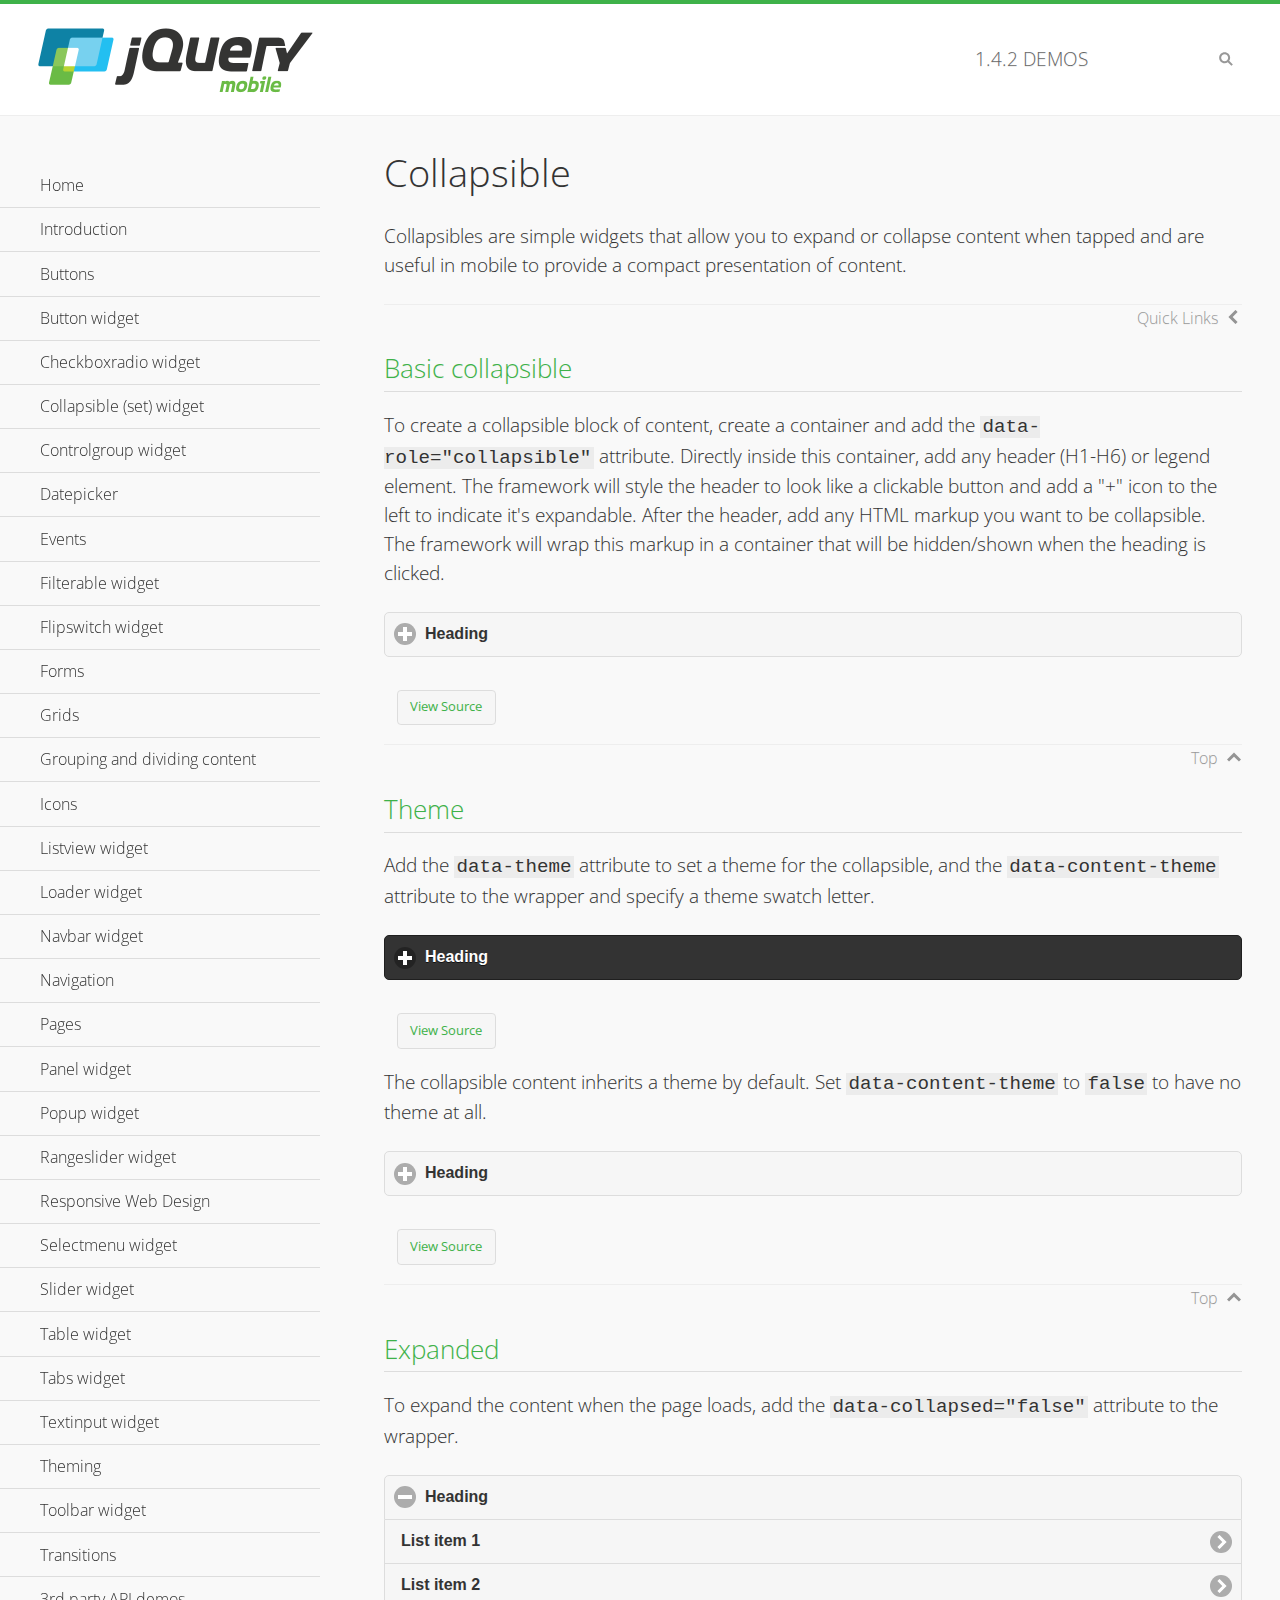
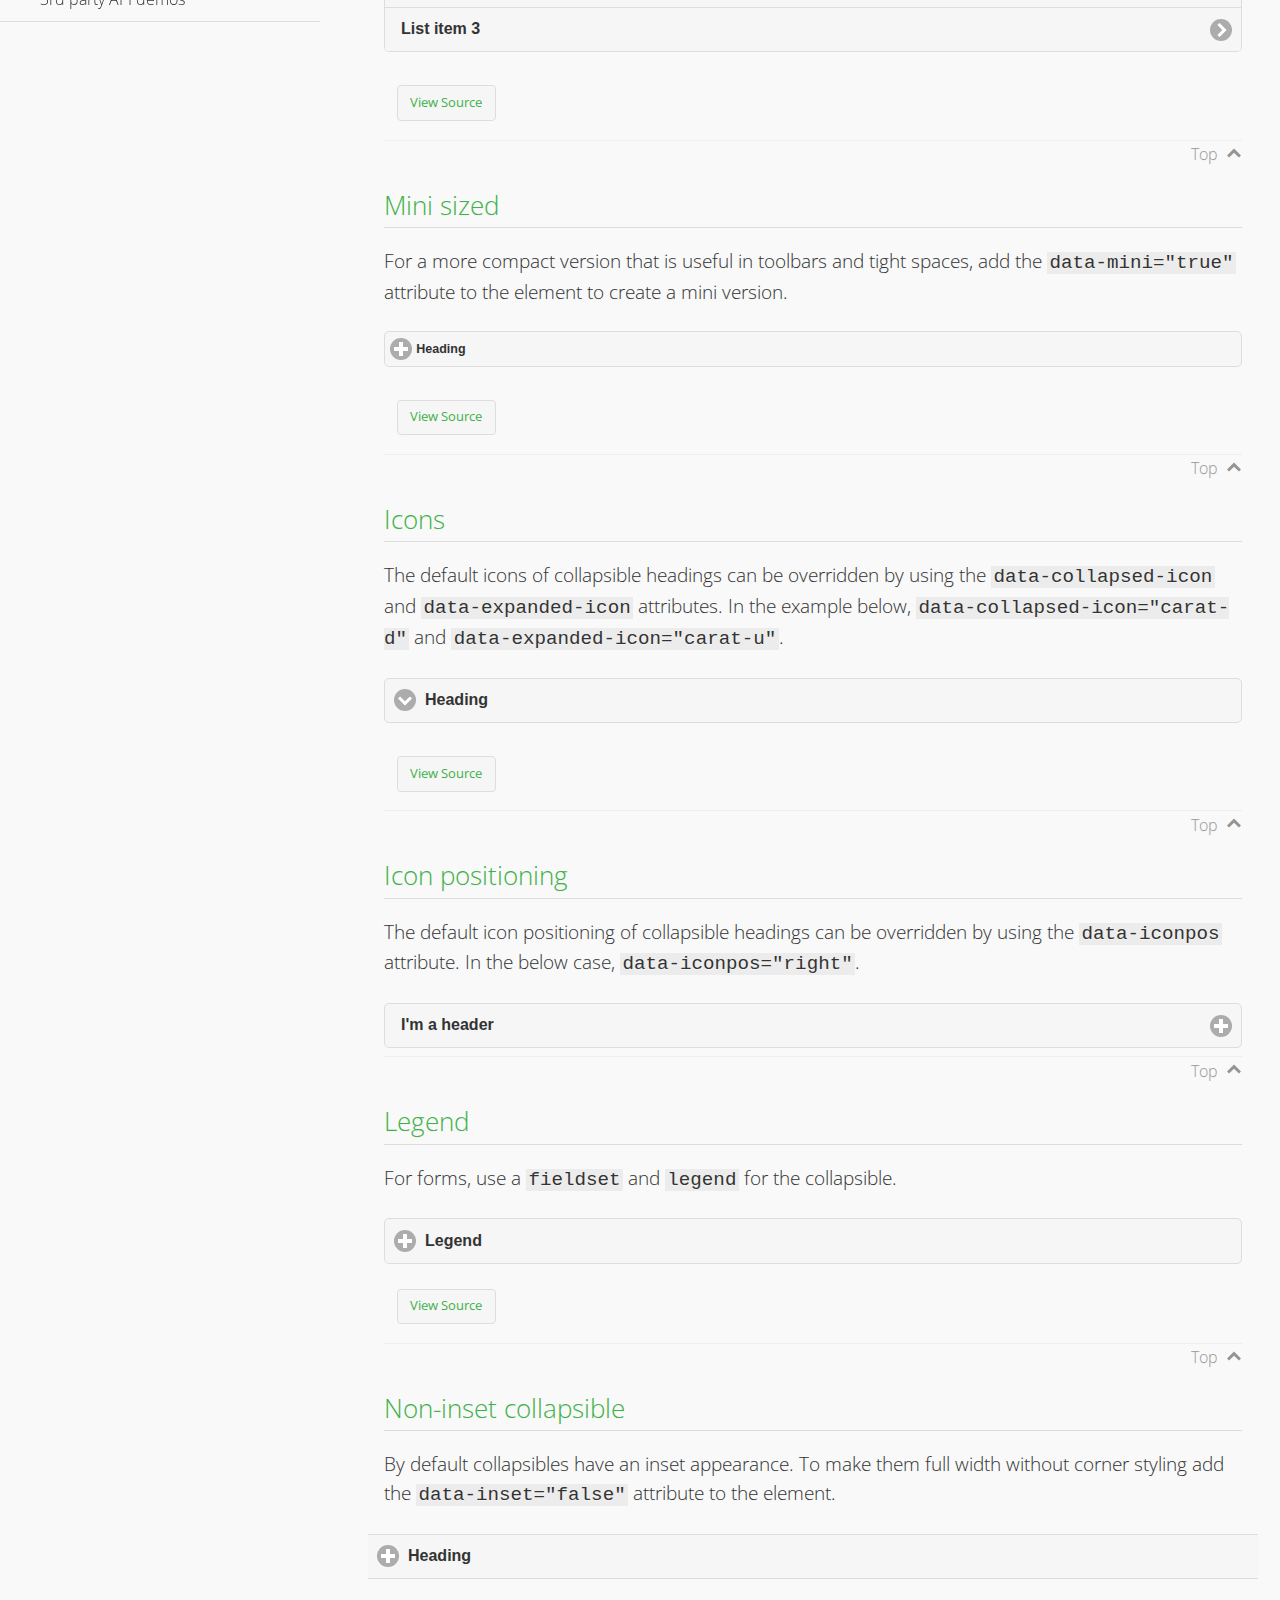
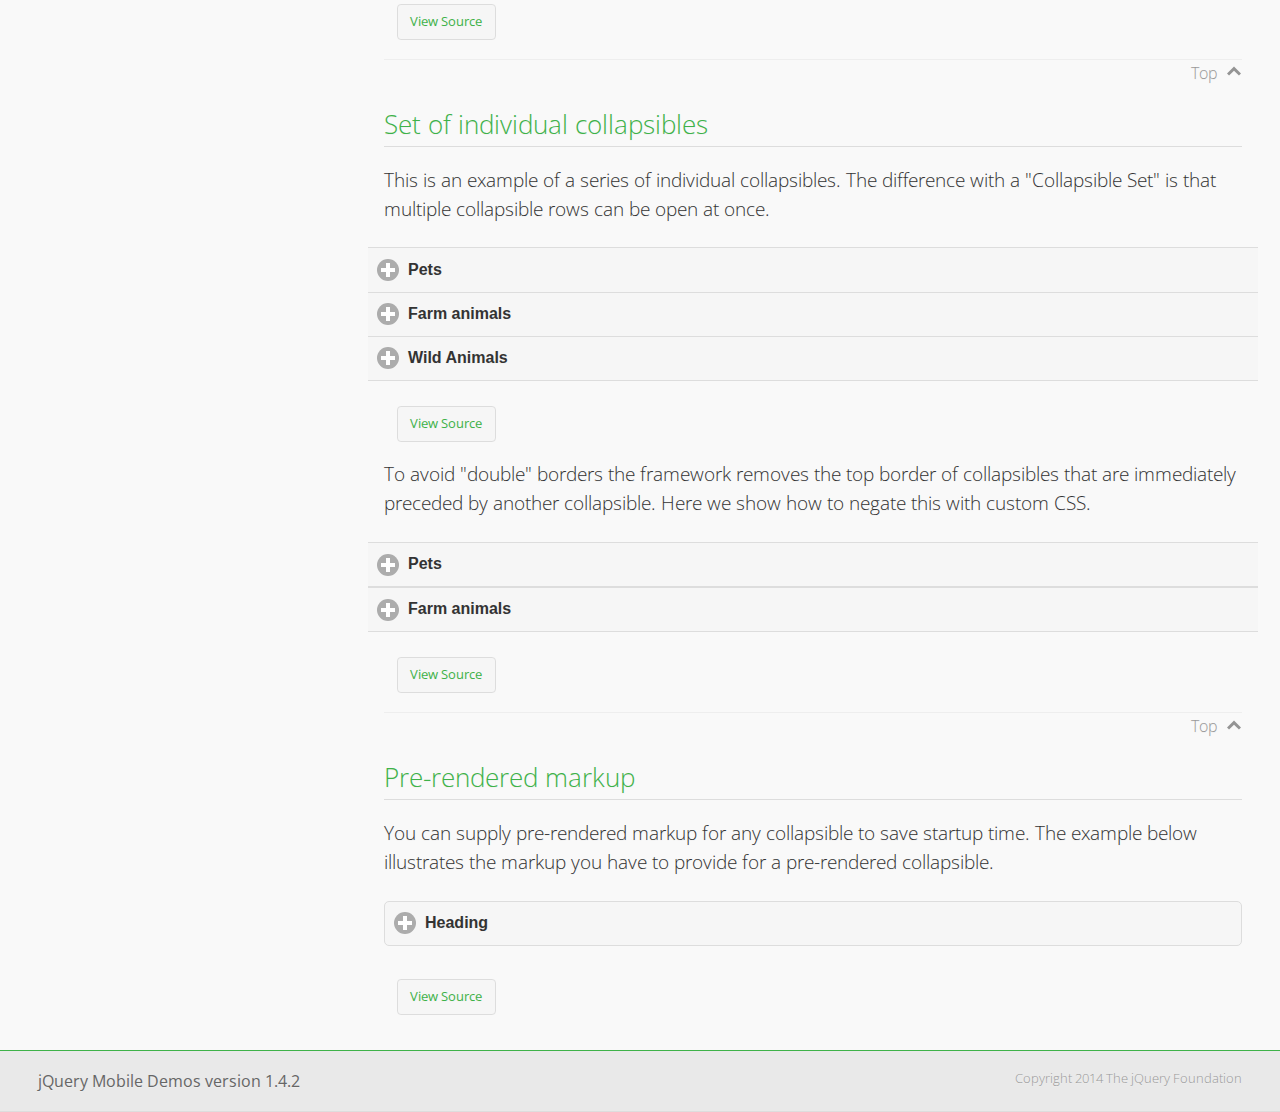
<file: django_facebook/static/django_facebook/scripts/jquery.mobile-1.4.2/demos/collapsible/index.html>
<!DOCTYPE html>
<html>
<head>
	<meta charset="utf-8">
	<meta name="viewport" content="width=device-width, initial-scale=1">
	<title>Collapsible - jQuery Mobile Demos</title>
    <link rel="stylesheet" href="../css/themes/default/jquery.mobile-1.4.2.min.css">
    <link rel="stylesheet" href="../_assets/css/jqm-demos.css">
    <link rel="shortcut icon" href="../favicon.ico">
    <link rel="stylesheet" href="http://fonts.googleapis.com/css?family=Open+Sans:300,400,700">
    <script src="../js/jquery.js"></script>
    <script src="../_assets/js/index.js"></script>
    <script src="../js/jquery.mobile-1.4.2.min.js"></script>
    <style id="negateDoubleBorder">
        #demo-borders .ui-collapsible-heading .ui-btn { border-top-width: 1px !important; }
    </style>
</head>
<body>
<div data-role="page" class="jqm-demos" data-quicklinks="true">

    <div data-role="header" class="jqm-header">
		<h2><a href="../" title="jQuery Mobile Demos home"><img src="../_assets/img/jquery-logo.png" alt="jQuery Mobile"></a></h2>
		<p><span class="jqm-version"></span> Demos</p>
        <a href="#" class="jqm-navmenu-link ui-btn ui-btn-icon-notext ui-corner-all ui-icon-bars ui-nodisc-icon ui-alt-icon ui-btn-left">Menu</a>
        <a href="#" class="jqm-search-link ui-btn ui-btn-icon-notext ui-corner-all ui-icon-search ui-nodisc-icon ui-alt-icon ui-btn-right">Search</a>
    </div><!-- /header -->

    <div role="main" class="ui-content jqm-content">

        <h1>Collapsible</h1>

        <p>Collapsibles are simple widgets that allow you to expand or collapse content when tapped and are useful in mobile to provide a compact presentation of content.</p>

        <h2>Basic collapsible</h2>

        <p>To create a collapsible block of content, create a container and add the <code> data-role="collapsible"</code> attribute. Directly inside this container, add any header (H1-H6) or legend element. The framework will style the header to look like a clickable button and add a "+" icon to the left to indicate it's expandable. After the header, add any HTML markup you want to be collapsible. The framework will wrap this markup in a container that will be hidden/shown when the heading is clicked.</p>

        <div data-demo-html="true">
            <div data-role="collapsible">
                <h4>Heading</h4>
                <p>I'm the collapsible content. By default I'm closed, but you can click the header to open me.</p>
            </div>
        </div><!--/demo-html -->

        <h2>Theme</h2>

        <p>Add the <code>data-theme</code> attribute to set a theme for the collapsible, and the <code>data-content-theme</code> attribute to the wrapper and specify a theme swatch letter.</p>

        <div data-demo-html="true">
            <div data-role="collapsible" data-theme="b" data-content-theme="b">
                <h4>Heading</h4>
                <p>I'm the collapsible content with a themed content block set to "b".</p>
            </div>
        </div><!--/demo-html -->

        <p>The collapsible content inherits a theme by default. Set <code>data-content-theme</code> to <code>false</code> to have no theme at all.</p>

        <div data-demo-html="true">
            <div data-role="collapsible" data-content-theme="false">
                <h4>Heading</h4>
                <p>I'm the collapsible content without a theme.</p>
            </div>
        </div><!--/demo-html -->

        <h2>Expanded</h2>

        <p>To expand the content when the page loads, add the <code>data-collapsed="false"</code> attribute to the wrapper.</p>

        <div data-demo-html="true">
            <div data-role="collapsible" data-collapsed="false">
                <h4>Heading</h4>
                <ul data-role="listview">
                    <li><a href="#">List item 1</a></li>
                    <li><a href="#">List item 2</a></li>
                    <li><a href="#">List item 3</a></li>
                </ul>
            </div>
        </div><!--/demo-html -->

        <h2>Mini sized</h2>

        <p>For a more compact version that is useful in toolbars and tight spaces, add the <code>data-mini="true"</code> attribute to the element to create a mini version. </p>

        <div data-demo-html="true">
            <div data-role="collapsible" data-mini="true">
                <h4>Heading</h4>
                <ul data-role="listview">
                    <li><a href="#">List item 1</a></li>
                    <li><a href="#">List item 2</a></li>
                    <li><a href="#">List item 3</a></li>
                </ul>
            </div>
        </div><!--/demo-html -->

            <h2>Icons</h2>

            <p>The default icons of collapsible headings can be overridden by using the <code>data-collapsed-icon</code> and <code>data-expanded-icon</code> attributes. In the example below, <code>data-collapsed-icon="carat-d"</code> and <code>data-expanded-icon="carat-u"</code>.</p>

            <div data-demo-html="true">
                <div data-role="collapsible" data-collapsed-icon="carat-d" data-expanded-icon="carat-u">
                    <h4>Heading</h4>
                    <ul data-role="listview" data-inset="false">
                        <li>Read-only list item 1</li>
                        <li>Read-only list item 2</li>
                        <li>Read-only list item 3</li>
                    </ul>
                </div>
            </div><!--/demo-html -->

            <h2>Icon positioning</h2>

            <p>The default icon positioning of collapsible headings can be overridden by using the <code>data-iconpos</code> attribute. In the below case, <code>data-iconpos="right"</code>.</p>

            <div data-role="collapsible" data-iconpos="right">
                <h3>I'm a header</h3>
                <p><code>data-iconpos="right"</code></p>
            </div>

        <h2>Legend</h2>

        <p>For forms, use a <code>fieldset</code> and <code>legend</code> for the collapsible.</p>
        <div data-demo-html="true">
            <form>
                <fieldset data-role="collapsible">
                    <legend>Legend</legend>

                    <label for="textinput-f">Text Input:</label>
                    <input type="text" name="textinput-f" id="textinput-f" placeholder="Text input" value="">

                    <div data-role="controlgroup">
                        <input type="checkbox" name="checkbox-1-a" id="checkbox-1-a">
                        <label for="checkbox-1-a">One</label>
                        <input type="checkbox" name="checkbox-2-a" id="checkbox-2-a">
                        <label for="checkbox-2-a">Two</label>
                        <input type="checkbox" name="checkbox-3-a" id="checkbox-3-a">
                        <label for="checkbox-3-a">Three</label>
                    </div>
                </fieldset>
            </form>
        </div><!--/demo-html -->

        <h2>Non-inset collapsible</h2>

        <p>By default collapsibles have an inset appearance. To make them full width without corner styling add the <code>data-inset="false"</code> attribute to the element.</p>

        <div data-demo-html="true">
            <div data-role="collapsible" data-inset="false">
                <h4>Heading</h4>
                <p>I'm the collapsible content. By default I'm closed, but you can click the header to open me.</p>
            </div>
        </div><!--/demo-html -->

        <h2>Set of individual collapsibles</h2>

        <p>This is an example of a series of individual collapsibles. The difference with a "Collapsible Set" is that multiple collapsible rows can be open at once.</p>

        <div data-demo-html="true">
            <div data-role="collapsible" data-inset="false">
                <h3>Pets</h3>
                <ul data-role="listview">
                    <li><a href="#">Canary</a></li>
                    <li><a href="#">Cat</a></li>
                    <li><a href="#">Dog</a></li>
                    <li><a href="#">Gerbil</a></li>
                    <li><a href="#">Iguana</a></li>
                    <li><a href="#">Mouse</a></li>
                </ul>
            </div><!-- /collapsible -->
            <div data-role="collapsible" data-inset="false">
                <h3>Farm animals</h3>
                <ul data-role="listview">
                    <li><a href="#">Chicken</a></li>
                    <li><a href="#">Cow</a></li>
                    <li><a href="#">Duck</a></li>
                    <li><a href="#">Horse</a></li>
                    <li><a href="#">Pig</a></li>
                    <li><a href="#">Sheep</a></li>
                </ul>
            </div><!-- /collapsible -->
            <div data-role="collapsible" data-inset="false">
                <h3>Wild Animals</h3>
                <ul data-role="listview">
                    <li><a href="#">Aardvark</a></li>
                    <li><a href="#">Alligator</a></li>
                    <li><a href="#">Ant</a></li>
                    <li><a href="#">Bear</a></li>
                    <li><a href="#">Beaver</a></li>
                    <li><a href="#">Cougar</a></li>
                    <li><a href="#">Dingo</a></li>
                </ul>
            </div><!-- /collapsible -->
        </div><!--/demo-html -->

        <p>To avoid "double" borders the framework removes the top border of collapsibles that are immediately preceded by another collapsible. Here we show how to negate this with custom CSS.</p>

        <div data-demo-html="true" data-demo-css="#negateDoubleBorder">
            <div id="demo-borders">
                <div data-role="collapsible" data-inset="false">
                    <h3>Pets</h3>
                    <ul data-role="listview">
                        <li><a href="#">Canary</a></li>
                        <li><a href="#">Cat</a></li>
                        <li><a href="#">Dog</a></li>
                        <li><a href="#">Gerbil</a></li>
                        <li><a href="#">Iguana</a></li>
                        <li><a href="#">Mouse</a></li>
                    </ul>
                </div><!-- /collapsible -->
                <div data-role="collapsible" data-inset="false">
                    <h3>Farm animals</h3>
                    <ul data-role="listview">
                        <li><a href="#">Chicken</a></li>
                        <li><a href="#">Cow</a></li>
                        <li><a href="#">Duck</a></li>
                        <li><a href="#">Horse</a></li>
                        <li><a href="#">Pig</a></li>
                        <li><a href="#">Sheep</a></li>
                    </ul>
                </div><!-- /collapsible -->
            </div>
        </div><!--/demo-html -->

			<h2>Pre-rendered markup</h2>
			<p>You can supply pre-rendered markup for any collapsible to save startup time. The example below illustrates the markup you have to provide for a pre-rendered collapsible.</p>
				<div data-demo-html="true">
					<div data-role="collapsible" data-enhanced="true" class="ui-collapsible ui-collapsible-inset ui-corner-all ui-collapsible-collapsed">
						<h4 class="ui-collapsible-heading ui-collapsible-heading-collapsed">
							<a href="#" class="ui-collapsible-heading-toggle ui-btn ui-btn-icon-left ui-icon-plus">
							Heading
							<div class="ui-collapsible-heading-status"> click to expand contents</div>
							</a>
						</h4>
						<div class="ui-collapsible-content ui-collapsible-content-collapsed" aria-hidden="true">
						<p>I'm the collapsible content. By default I'm closed, but you can click the header to open me.</p>
						</div>
					</div>
				</div>

	</div><!-- /content -->
	    <div data-role="panel" class="jqm-navmenu-panel" data-position="left" data-display="overlay" data-theme="a">
	    	<ul class="jqm-list ui-alt-icon ui-nodisc-icon">
<li data-filtertext="demos homepage" data-icon="home"><a href=".././">Home</a></li>
<li data-filtertext="introduction overview getting started"><a href="../intro/" data-ajax="false">Introduction</a></li>
<li data-filtertext="buttons button markup buttonmarkup method anchor link button element"><a href="../button-markup/" data-ajax="false">Buttons</a></li>
<li data-filtertext="form button widget input button submit reset"><a href="../button/" data-ajax="false">Button widget</a></li>
<li data-role="collapsible" data-collapsed-icon="carat-d" data-expanded-icon="carat-u" data-iconpos="right" data-inset="false">
	<h3>Checkboxradio widget</h3>
	<ul>
		<li data-filtertext="form checkboxradio widget checkbox input checkboxes controlgroups"><a href="../checkboxradio-checkbox/" data-ajax="false">Checkboxes</a></li>
		<li data-filtertext="form checkboxradio widget radio input radio buttons controlgroups"><a href="../checkboxradio-radio/" data-ajax="false">Radio buttons</a></li>
	</ul>
</li>
<li data-role="collapsible" data-collapsed-icon="carat-d" data-expanded-icon="carat-u" data-iconpos="right" data-inset="false">
	<h3>Collapsible (set) widget</h3>
	<ul>
		<li data-filtertext="collapsibles content formatting"><a href="../collapsible/" data-ajax="false">Collapsible</a></li>
		<li data-filtertext="dynamic collapsible set accordion append expand"><a href="../collapsible-dynamic/" data-ajax="false">Dynamic collapsibles</a></li>
		<li data-filtertext="accordions collapsible set widget content formatting grouped collapsibles"><a href="../collapsibleset/" data-ajax="false">Collapsible set</a></li>
	</ul>
</li>
<li data-role="collapsible" data-collapsed-icon="carat-d" data-expanded-icon="carat-u" data-iconpos="right" data-inset="false">
	<h3>Controlgroup widget</h3>
	<ul>
		<li data-filtertext="controlgroups selectmenu checkboxradio input grouped buttons horizontal vertical"><a href="../controlgroup/" data-ajax="false">Controlgroup</a></li>
		<li data-filtertext="dynamic controlgroup dynamically add buttons"><a href="../controlgroup-dynamic/" data-ajax="false">Dynamic controlgroups</a></li>
	</ul>
</li>
<li data-filtertext="form datepicker widget date input"><a href="../datepicker/" data-ajax="false">Datepicker</a></li>
<li data-role="collapsible" data-collapsed-icon="carat-d" data-expanded-icon="carat-u" data-iconpos="right" data-inset="false">
	<h3>Events</h3>
	<ul>
		<li data-filtertext="swipe to delete list items listviews swipe events"><a href="../swipe-list/" data-ajax="false">Swipe list items</a></li>
		<li data-filtertext="swipe to navigate swipe page navigation swipe events"><a href="../swipe-page/" data-ajax="false">Swipe page navigation</a></li>
	</ul>
</li>
<li data-filtertext="filterable filter elements sorting searching listview table"><a href="../filterable/" data-ajax="false">Filterable widget</a></li>
<li data-filtertext="form flipswitch widget flip toggle switch binary select checkbox input"><a href="../flipswitch/" data-ajax="false">Flipswitch widget</a></li>
<li data-role="collapsible" data-collapsed-icon="carat-d" data-expanded-icon="carat-u" data-iconpos="right" data-inset="false">
	<h3>Forms</h3>
	<ul>
		<li data-filtertext="forms text checkbox radio range button submit reset inputs selects textarea slider flipswitch label form elements"><a href="../forms/" data-ajax="false">Forms</a></li>
		<li data-filtertext="form hide labels hidden accessible ui-hidden-accessible forms"><a href="../forms-label-hidden-accessible/" data-ajax="false">Hide labels</a></li>
		<li data-filtertext="form field containers fieldcontain ui-field-contain forms"><a href="../forms-field-contain/" data-ajax="false">Field containers</a></li>
		<li data-filtertext="forms disabled form elements"><a href="../forms-disabled/" data-ajax="false">Forms disabled</a></li>
		<li data-filtertext="forms gallery examples overview forms text checkbox radio range button submit reset inputs selects textarea slider flipswitch label form elements"><a href="../forms-gallery/" data-ajax="false">Forms gallery</a></li>
	</ul>
</li>
<li data-role="collapsible" data-collapsed-icon="carat-d" data-expanded-icon="carat-u" data-iconpos="right" data-inset="false">
	<h3>Grids</h3>
	<ul>
		<li data-filtertext="grids columns blocks content formatting rwd responsive css framework"><a href="../grids/" data-ajax="false">Grids</a></li>
		<li data-filtertext="buttons in grids css framework"><a href="../grids-buttons/" data-ajax="false">Buttons in grids</a></li>
		<li data-filtertext="custom responsive grids rwd css framework"><a href="../grids-custom-responsive/" data-ajax="false">Custom responsive grids</a></li>
	</ul>
</li>
<li data-filtertext="blocks content formatting sections heading"><a href="../body-bar-classes/" data-ajax="false">Grouping and dividing content</a></li>
<li data-role="collapsible" data-collapsed-icon="carat-d" data-expanded-icon="carat-u" data-iconpos="right" data-inset="false">
	<h3>Icons</h3>
	<ul>
		<li data-filtertext="button icons svg disc alt custom icon position"><a href="../icons/" data-ajax="false">Icons</a></li>
		<li data-filtertext=""><a href="../icons-grunticon/" data-ajax="false">Grunticon loader</a></li>
	</ul>
</li>
<li data-role="collapsible" data-collapsed-icon="carat-d" data-expanded-icon="carat-u" data-iconpos="right" data-inset="false">
	<h3>Listview widget</h3>
	<ul>
		<li data-filtertext="listview widget thumbnails icons nested split button collapsible ul ol"><a href="../listview/" data-ajax="false">Listview</a></li>
		<li data-filtertext="autocomplete filterable reveal listview filtertextbeforefilter placeholder"><a href="../listview-autocomplete/" data-ajax="false">Listview autocomplete</a></li>
		<li data-filtertext="autocomplete filterable reveal listview remote data filtertextbeforefilter placeholder"><a href="../listview-autocomplete-remote/" data-ajax="false">Listview autocomplete remote data</a></li>
		<li data-filtertext="autodividers anchor jump scroll linkbars listview lists ul ol"><a href="../listview-autodividers-linkbar/" data-ajax="false">Listview autodividers linkbar</a></li>
		<li data-filtertext="listview autodividers selector autodividersselector lists ul ol"><a href="../listview-autodividers-selector/" data-ajax="false">Listview autodividers selector</a></li>
		<li data-filtertext="listview nested list items"><a href="../listview-nested-lists/" data-ajax="false">Listview Nested Listviews</a></li>
		<li data-filtertext="listview collapsible list items flat"><a href="../listview-collapsible-item-flat/" data-ajax="false">Listview collapsible list items (flat)</a></li>
		<li data-filtertext="listview collapsible list indented"><a href="../listview-collapsible-item-indented/" data-ajax="false">Listview collapsible list items (indented)</a></li>
		<li data-filtertext="grid listview responsive grids responsive listviews lists ul"><a href="../listview-grid/" data-ajax="false">Listview responsive grid</a></li>
	</ul>
</li>
<li data-filtertext="loader widget page loading navigation overlay spinner"><a href="../loader/" data-ajax="false">Loader widget</a></li>
<li data-filtertext="navbar widget navmenu toolbars header footer"><a href="../navbar/" data-ajax="false">Navbar widget</a></li>
<li data-role="collapsible" data-collapsed-icon="carat-d" data-expanded-icon="carat-u" data-iconpos="right" data-inset="false">
	<h3>Navigation</h3>
	<ul>
		<li data-filtertext="ajax navigation navigate widget history event method"><a href="../navigation/" data-ajax="false">Navigation</a></li>
		<li data-filtertext="linking pages page links navigation ajax prefetch cache"><a href="../navigation-linking-pages/" data-ajax="false">Linking pages</a></li>
		<li data-filtertext="php redirect server redirection server-side navigation"><a href="../navigation-php-redirect/" data-ajax="false">PHP redirect demo</a></li>
		<li data-filtertext="navigation redirection hash query"><a href="../navigation-hash-processing/" data-ajax="false">Hash processing demo</a></li>
	</ul>
</li>
<li data-role="collapsible" data-collapsed-icon="carat-d" data-expanded-icon="carat-u" data-iconpos="right" data-inset="false">
	<h3>Pages</h3>
	<ul>
		<li data-filtertext="pages page widget ajax navigation"><a href="../pages/" data-ajax="false">Pages</a></li>
		<li data-filtertext="single page"><a href="../pages-single-page/" data-ajax="false">Single page</a></li>
		<li data-filtertext="multipage multi-page page"><a href="../pages-multi-page/" data-ajax="false">Multi-page template</a></li>
		<li data-filtertext="dialog page widget modal popup"><a href="../pages-dialog/" data-ajax="false">Dialog page</a></li>
	</ul>
</li>
<li data-role="collapsible" data-collapsed-icon="carat-d" data-expanded-icon="carat-u" data-iconpos="right" data-inset="false">
	<h3>Panel widget</h3>
	<ul>
		<li data-filtertext="panel widget sliding panels reveal push overlay responsive"><a href="../panel/" data-ajax="false">Panel</a></li>
		<li data-filtertext=""><a href="../panel-external/" data-ajax="false">External panels</a></li>
		<li data-filtertext="panel "><a href="../panel-fixed/" data-ajax="false">Fixed panels</a></li>
		<li data-filtertext="panel slide panels sliding panels shadow rwd responsive breakpoint"><a href="../panel-responsive/" data-ajax="false">Panels responsive</a></li>
		<li data-filtertext="panel custom style custom panel width reveal shadow listview panel styling page background wrapper"><a href="../panel-styling/" data-ajax="false">Custom panel style</a></li>
		<li data-filtertext="panel open on swipe"><a href="../panel-swipe-open/" data-ajax="false">Panel open on swipe</a></li>
		<li data-filtertext="panels outside page internal external toolbars"><a href="../panel-external-internal/" data-ajax="false">Panel external and internal</a></li>
	</ul>
</li>
<li data-role="collapsible" data-collapsed-icon="carat-d" data-expanded-icon="carat-u" data-iconpos="right" data-inset="false">
	<h3>Popup widget</h3>
	<ul>
		<li data-filtertext="popup widget popups dialog modal transition tooltip lightbox form overlay screen flip pop fade transition"><a href="../popup/" data-ajax="false">Popup</a></li>
		<li data-filtertext="popup alignment position"><a href="../popup-alignment/" data-ajax="false">Popup alignment</a></li>
		<li data-filtertext="popup arrow size popups popover"><a href="../popup-arrow-size/" data-ajax="false">Popup arrow size</a></li>
		<li data-filtertext="dynamic popups popup images lightbox"><a href="../popup-dynamic/" data-ajax="false">Dynamic popups</a></li>
		<li data-filtertext="popups with iframes scaling"><a href="../popup-iframe/" data-ajax="false">Popups with iframes</a></li>
		<li data-filtertext="popup image scaling"><a href="../popup-image-scaling/" data-ajax="false">Popup image scaling</a></li>
		<li data-filtertext="external popup outside multi-page"><a href="../popup-outside-multipage" data-ajax="false">Popup outside multi-page</a></li>
	</ul>
</li>
<li data-filtertext="form rangeslider widget dual sliders dual handle sliders range input"><a href="../rangeslider/" data-ajax="false">Rangeslider widget</a></li>
<li data-filtertext="responsive web design rwd adaptive progressive enhancement PE accessible mobile breakpoints media query media queries"><a href="../rwd/" data-ajax="false">Responsive Web Design</a></li>
<li data-role="collapsible" data-collapsed-icon="carat-d" data-expanded-icon="carat-u" data-iconpos="right" data-inset="false">
	<h3>Selectmenu widget</h3>
	<ul>
		<li data-filtertext="form selectmenu widget select input custom select menu selects"><a href="../selectmenu/" data-ajax="false">Selectmenu</a></li>
		<li data-filtertext="form custom select menu selectmenu widget custom menu option optgroup multiple selects"><a href="../selectmenu-custom/" data-ajax="false">Custom select menu</a></li>
		<li data-filtertext="filterable select filter popup dialog"><a href="../selectmenu-custom-filter/" data-ajax="false">Custom select menu with filter</a></li>
	</ul>
</li>
<li data-role="collapsible" data-collapsed-icon="carat-d" data-expanded-icon="carat-u" data-iconpos="right" data-inset="false">
	<h3>Slider widget</h3>
	<ul>
		<li data-filtertext="form slider widget range input single sliders"><a href="../slider/" data-ajax="false">Slider</a></li>
		<li data-filtertext="form slider widget flipswitch slider binary select flip toggle switch"><a href="../slider-flipswitch/" data-ajax="false">Slider flip toggle switch</a></li>
		<li data-filtertext="form slider tooltip handle value input range sliders"><a href="../slider-tooltip/" data-ajax="false">Slider tooltip</a></li>
	</ul>
</li>
<li data-role="collapsible" data-collapsed-icon="carat-d" data-expanded-icon="carat-u" data-iconpos="right" data-inset="false">
	<h3>Table widget</h3>
	<ul>
		<li data-filtertext="table widget reflow column toggle th td responsive tables rwd hide show tabular"><a href="../table-column-toggle/" data-ajax="false">Table Column Toggle</a></li>
		<li data-filtertext="table column toggle phone comparison demo"><a href="../table-column-toggle-example/" data-ajax="false">Table Column Toggle demo</a></li>
		<li data-filtertext="responsive tables table column toggle heading groups rwd breakpoint"><a href="../table-column-toggle-heading-groups/" data-ajax="false">Table Column Toggle heading groups</a></li>
		<li data-filtertext="responsive tables table column toggle hide rwd breakpoint customization options"><a href="../table-column-toggle-options/" data-ajax="false">Table Column Toggle options</a></li>
		<li data-filtertext="table reflow th td responsive rwd columns tabular"><a href="../table-reflow/" data-ajax="false">Table Reflow</a></li>
		<li data-filtertext="responsive tables table reflow heading groups rwd breakpoint"><a href="../table-reflow-heading-groups/" data-ajax="false">Table Reflow heading groups</a></li>
		<li data-filtertext="responsive tables table reflow stripes strokes table style"><a href="../table-reflow-stripes-strokes/" data-ajax="false">Table Reflow stripes and strokes</a></li>
		<li data-filtertext="responsive tables table reflow stack custom styles"><a href="../table-reflow-styling/" data-ajax="false">Table Reflow custom styles</a></li>
	</ul>
</li>
<li data-filtertext="ui tabs widget"><a href="../tabs/" data-ajax="false">Tabs widget</a></li>
<li data-filtertext="form textinput widget text input textarea number date time tel email file color password"><a href="../textinput/" data-ajax="false">Textinput widget</a></li>
<li data-role="collapsible" data-collapsed-icon="carat-d" data-expanded-icon="carat-u" data-iconpos="right" data-inset="false">
	<h3>Theming</h3>
	<ul>
		<li data-filtertext="default theme swatches theming style css"><a href="../theme-default/" data-ajax="false">Default theme</a></li>
		<li data-filtertext="classic theme old theme swatches theming style css"><a href="../theme-classic/" data-ajax="false">Classic theme</a></li>
	</ul>
</li>
<li data-role="collapsible" data-collapsed-icon="carat-d" data-expanded-icon="carat-u" data-iconpos="right" data-inset="false">
	<h3>Toolbar widget</h3>
	<ul>
		<li data-filtertext="toolbar widget header footer toolbars fixed fullscreen external sections"><a href="../toolbar/" data-ajax="false">Toolbar</a></li>
		<li data-filtertext="dynamic toolbars dynamically add toolbar header footer"><a href="../toolbar-dynamic/" data-ajax="false">Dynamic toolbars</a></li>
		<li data-filtertext="external toolbars header footer"><a href="../toolbar-external/" data-ajax="false">External toolbars</a></li>
		<li data-filtertext="fixed toolbars header footer"><a href="../toolbar-fixed/" data-ajax="false">Fixed toolbars</a></li>
		<li data-filtertext="fixed fullscreen toolbars header footer"><a href="../toolbar-fixed-fullscreen/" data-ajax="false">Fullscreen toolbars</a></li>
		<li data-filtertext="external fixed toolbars header footer"><a href="../toolbar-fixed-external/" data-ajax="false">Fixed external toolbars</a></li>
		<li data-filtertext="external persistent toolbars header footer navbar navmenu"><a href="../toolbar-fixed-persistent/" data-ajax="false">Persistent toolbars</a></li>
		<li data-filtertext="external ajax optimized toolbars persistent toolbars header footer navbar"><a href="../toolbar-fixed-persistent-optimized/" data-ajax="false">Ajax optimized toolbars</a></li>
		<li data-filtertext="form in toolbars header footer"><a href="../toolbar-fixed-forms/" data-ajax="false">Form in toolbar</a></li>
	</ul>
</li>
<li data-filtertext="page transitions animated pages popup navigation flip slide fade pop"><a href="../transitions/" data-ajax="false">Transitions</a></li>
<li data-role="collapsible" data-collapsed-icon="carat-d" data-expanded-icon="carat-u" data-iconpos="right" data-inset="false">
	<h3>3rd party API demos</h3>
	<ul>
		<li data-filtertext="backbone requirejs navigation router"><a href="../backbone-requirejs/" data-ajax="false">Backbone RequireJS</a></li>
		<li data-filtertext="google maps geolocation demo"><a href="../map-geolocation/" data-ajax="false">Google Maps geolocation</a></li>
		<li data-filtertext="google maps hybrid"><a href="../map-list-toggle/" data-ajax="false">Google Maps list toggle</a></li>
	</ul>
</li>



		     </ul>
		</div><!-- /panel -->


	<div data-role="footer" data-position="fixed" data-tap-toggle="false" class="jqm-footer">
		<p>jQuery Mobile Demos version <span class="jqm-version"></span></p>
		<p>Copyright 2014 The jQuery Foundation</p>
	</div><!-- /footer -->
	<!-- TODO: This should become an external panel so we can add input to markup (unique ID) -->
    <div data-role="panel" class="jqm-search-panel" data-position="right" data-display="overlay" data-theme="a">
		<div class="jqm-search">
			<ul class="jqm-list" data-filter-placeholder="Search demos..." data-filter-reveal="true">
<li data-filtertext="demos homepage" data-icon="home"><a href=".././">Home</a></li>
<li data-filtertext="introduction overview getting started"><a href="../intro/" data-ajax="false">Introduction</a></li>
<li data-filtertext="buttons button markup buttonmarkup method anchor link button element"><a href="../button-markup/" data-ajax="false">Buttons</a></li>
<li data-filtertext="form button widget input button submit reset"><a href="../button/" data-ajax="false">Button widget</a></li>
<li data-role="collapsible" data-collapsed-icon="carat-d" data-expanded-icon="carat-u" data-iconpos="right" data-inset="false">
	<h3>Checkboxradio widget</h3>
	<ul>
		<li data-filtertext="form checkboxradio widget checkbox input checkboxes controlgroups"><a href="../checkboxradio-checkbox/" data-ajax="false">Checkboxes</a></li>
		<li data-filtertext="form checkboxradio widget radio input radio buttons controlgroups"><a href="../checkboxradio-radio/" data-ajax="false">Radio buttons</a></li>
	</ul>
</li>
<li data-role="collapsible" data-collapsed-icon="carat-d" data-expanded-icon="carat-u" data-iconpos="right" data-inset="false">
	<h3>Collapsible (set) widget</h3>
	<ul>
		<li data-filtertext="collapsibles content formatting"><a href="../collapsible/" data-ajax="false">Collapsible</a></li>
		<li data-filtertext="dynamic collapsible set accordion append expand"><a href="../collapsible-dynamic/" data-ajax="false">Dynamic collapsibles</a></li>
		<li data-filtertext="accordions collapsible set widget content formatting grouped collapsibles"><a href="../collapsibleset/" data-ajax="false">Collapsible set</a></li>
	</ul>
</li>
<li data-role="collapsible" data-collapsed-icon="carat-d" data-expanded-icon="carat-u" data-iconpos="right" data-inset="false">
	<h3>Controlgroup widget</h3>
	<ul>
		<li data-filtertext="controlgroups selectmenu checkboxradio input grouped buttons horizontal vertical"><a href="../controlgroup/" data-ajax="false">Controlgroup</a></li>
		<li data-filtertext="dynamic controlgroup dynamically add buttons"><a href="../controlgroup-dynamic/" data-ajax="false">Dynamic controlgroups</a></li>
	</ul>
</li>
<li data-filtertext="form datepicker widget date input"><a href="../datepicker/" data-ajax="false">Datepicker</a></li>
<li data-role="collapsible" data-collapsed-icon="carat-d" data-expanded-icon="carat-u" data-iconpos="right" data-inset="false">
	<h3>Events</h3>
	<ul>
		<li data-filtertext="swipe to delete list items listviews swipe events"><a href="../swipe-list/" data-ajax="false">Swipe list items</a></li>
		<li data-filtertext="swipe to navigate swipe page navigation swipe events"><a href="../swipe-page/" data-ajax="false">Swipe page navigation</a></li>
	</ul>
</li>
<li data-filtertext="filterable filter elements sorting searching listview table"><a href="../filterable/" data-ajax="false">Filterable widget</a></li>
<li data-filtertext="form flipswitch widget flip toggle switch binary select checkbox input"><a href="../flipswitch/" data-ajax="false">Flipswitch widget</a></li>
<li data-role="collapsible" data-collapsed-icon="carat-d" data-expanded-icon="carat-u" data-iconpos="right" data-inset="false">
	<h3>Forms</h3>
	<ul>
		<li data-filtertext="forms text checkbox radio range button submit reset inputs selects textarea slider flipswitch label form elements"><a href="../forms/" data-ajax="false">Forms</a></li>
		<li data-filtertext="form hide labels hidden accessible ui-hidden-accessible forms"><a href="../forms-label-hidden-accessible/" data-ajax="false">Hide labels</a></li>
		<li data-filtertext="form field containers fieldcontain ui-field-contain forms"><a href="../forms-field-contain/" data-ajax="false">Field containers</a></li>
		<li data-filtertext="forms disabled form elements"><a href="../forms-disabled/" data-ajax="false">Forms disabled</a></li>
		<li data-filtertext="forms gallery examples overview forms text checkbox radio range button submit reset inputs selects textarea slider flipswitch label form elements"><a href="../forms-gallery/" data-ajax="false">Forms gallery</a></li>
	</ul>
</li>
<li data-role="collapsible" data-collapsed-icon="carat-d" data-expanded-icon="carat-u" data-iconpos="right" data-inset="false">
	<h3>Grids</h3>
	<ul>
		<li data-filtertext="grids columns blocks content formatting rwd responsive css framework"><a href="../grids/" data-ajax="false">Grids</a></li>
		<li data-filtertext="buttons in grids css framework"><a href="../grids-buttons/" data-ajax="false">Buttons in grids</a></li>
		<li data-filtertext="custom responsive grids rwd css framework"><a href="../grids-custom-responsive/" data-ajax="false">Custom responsive grids</a></li>
	</ul>
</li>
<li data-filtertext="blocks content formatting sections heading"><a href="../body-bar-classes/" data-ajax="false">Grouping and dividing content</a></li>
<li data-role="collapsible" data-collapsed-icon="carat-d" data-expanded-icon="carat-u" data-iconpos="right" data-inset="false">
	<h3>Icons</h3>
	<ul>
		<li data-filtertext="button icons svg disc alt custom icon position"><a href="../icons/" data-ajax="false">Icons</a></li>
		<li data-filtertext=""><a href="../icons-grunticon/" data-ajax="false">Grunticon loader</a></li>
	</ul>
</li>
<li data-role="collapsible" data-collapsed-icon="carat-d" data-expanded-icon="carat-u" data-iconpos="right" data-inset="false">
	<h3>Listview widget</h3>
	<ul>
		<li data-filtertext="listview widget thumbnails icons nested split button collapsible ul ol"><a href="../listview/" data-ajax="false">Listview</a></li>
		<li data-filtertext="autocomplete filterable reveal listview filtertextbeforefilter placeholder"><a href="../listview-autocomplete/" data-ajax="false">Listview autocomplete</a></li>
		<li data-filtertext="autocomplete filterable reveal listview remote data filtertextbeforefilter placeholder"><a href="../listview-autocomplete-remote/" data-ajax="false">Listview autocomplete remote data</a></li>
		<li data-filtertext="autodividers anchor jump scroll linkbars listview lists ul ol"><a href="../listview-autodividers-linkbar/" data-ajax="false">Listview autodividers linkbar</a></li>
		<li data-filtertext="listview autodividers selector autodividersselector lists ul ol"><a href="../listview-autodividers-selector/" data-ajax="false">Listview autodividers selector</a></li>
		<li data-filtertext="listview nested list items"><a href="../listview-nested-lists/" data-ajax="false">Listview Nested Listviews</a></li>
		<li data-filtertext="listview collapsible list items flat"><a href="../listview-collapsible-item-flat/" data-ajax="false">Listview collapsible list items (flat)</a></li>
		<li data-filtertext="listview collapsible list indented"><a href="../listview-collapsible-item-indented/" data-ajax="false">Listview collapsible list items (indented)</a></li>
		<li data-filtertext="grid listview responsive grids responsive listviews lists ul"><a href="../listview-grid/" data-ajax="false">Listview responsive grid</a></li>
	</ul>
</li>
<li data-filtertext="loader widget page loading navigation overlay spinner"><a href="../loader/" data-ajax="false">Loader widget</a></li>
<li data-filtertext="navbar widget navmenu toolbars header footer"><a href="../navbar/" data-ajax="false">Navbar widget</a></li>
<li data-role="collapsible" data-collapsed-icon="carat-d" data-expanded-icon="carat-u" data-iconpos="right" data-inset="false">
	<h3>Navigation</h3>
	<ul>
		<li data-filtertext="ajax navigation navigate widget history event method"><a href="../navigation/" data-ajax="false">Navigation</a></li>
		<li data-filtertext="linking pages page links navigation ajax prefetch cache"><a href="../navigation-linking-pages/" data-ajax="false">Linking pages</a></li>
		<li data-filtertext="php redirect server redirection server-side navigation"><a href="../navigation-php-redirect/" data-ajax="false">PHP redirect demo</a></li>
		<li data-filtertext="navigation redirection hash query"><a href="../navigation-hash-processing/" data-ajax="false">Hash processing demo</a></li>
	</ul>
</li>
<li data-role="collapsible" data-collapsed-icon="carat-d" data-expanded-icon="carat-u" data-iconpos="right" data-inset="false">
	<h3>Pages</h3>
	<ul>
		<li data-filtertext="pages page widget ajax navigation"><a href="../pages/" data-ajax="false">Pages</a></li>
		<li data-filtertext="single page"><a href="../pages-single-page/" data-ajax="false">Single page</a></li>
		<li data-filtertext="multipage multi-page page"><a href="../pages-multi-page/" data-ajax="false">Multi-page template</a></li>
		<li data-filtertext="dialog page widget modal popup"><a href="../pages-dialog/" data-ajax="false">Dialog page</a></li>
	</ul>
</li>
<li data-role="collapsible" data-collapsed-icon="carat-d" data-expanded-icon="carat-u" data-iconpos="right" data-inset="false">
	<h3>Panel widget</h3>
	<ul>
		<li data-filtertext="panel widget sliding panels reveal push overlay responsive"><a href="../panel/" data-ajax="false">Panel</a></li>
		<li data-filtertext=""><a href="../panel-external/" data-ajax="false">External panels</a></li>
		<li data-filtertext="panel "><a href="../panel-fixed/" data-ajax="false">Fixed panels</a></li>
		<li data-filtertext="panel slide panels sliding panels shadow rwd responsive breakpoint"><a href="../panel-responsive/" data-ajax="false">Panels responsive</a></li>
		<li data-filtertext="panel custom style custom panel width reveal shadow listview panel styling page background wrapper"><a href="../panel-styling/" data-ajax="false">Custom panel style</a></li>
		<li data-filtertext="panel open on swipe"><a href="../panel-swipe-open/" data-ajax="false">Panel open on swipe</a></li>
		<li data-filtertext="panels outside page internal external toolbars"><a href="../panel-external-internal/" data-ajax="false">Panel external and internal</a></li>
	</ul>
</li>
<li data-role="collapsible" data-collapsed-icon="carat-d" data-expanded-icon="carat-u" data-iconpos="right" data-inset="false">
	<h3>Popup widget</h3>
	<ul>
		<li data-filtertext="popup widget popups dialog modal transition tooltip lightbox form overlay screen flip pop fade transition"><a href="../popup/" data-ajax="false">Popup</a></li>
		<li data-filtertext="popup alignment position"><a href="../popup-alignment/" data-ajax="false">Popup alignment</a></li>
		<li data-filtertext="popup arrow size popups popover"><a href="../popup-arrow-size/" data-ajax="false">Popup arrow size</a></li>
		<li data-filtertext="dynamic popups popup images lightbox"><a href="../popup-dynamic/" data-ajax="false">Dynamic popups</a></li>
		<li data-filtertext="popups with iframes scaling"><a href="../popup-iframe/" data-ajax="false">Popups with iframes</a></li>
		<li data-filtertext="popup image scaling"><a href="../popup-image-scaling/" data-ajax="false">Popup image scaling</a></li>
		<li data-filtertext="external popup outside multi-page"><a href="../popup-outside-multipage" data-ajax="false">Popup outside multi-page</a></li>
	</ul>
</li>
<li data-filtertext="form rangeslider widget dual sliders dual handle sliders range input"><a href="../rangeslider/" data-ajax="false">Rangeslider widget</a></li>
<li data-filtertext="responsive web design rwd adaptive progressive enhancement PE accessible mobile breakpoints media query media queries"><a href="../rwd/" data-ajax="false">Responsive Web Design</a></li>
<li data-role="collapsible" data-collapsed-icon="carat-d" data-expanded-icon="carat-u" data-iconpos="right" data-inset="false">
	<h3>Selectmenu widget</h3>
	<ul>
		<li data-filtertext="form selectmenu widget select input custom select menu selects"><a href="../selectmenu/" data-ajax="false">Selectmenu</a></li>
		<li data-filtertext="form custom select menu selectmenu widget custom menu option optgroup multiple selects"><a href="../selectmenu-custom/" data-ajax="false">Custom select menu</a></li>
		<li data-filtertext="filterable select filter popup dialog"><a href="../selectmenu-custom-filter/" data-ajax="false">Custom select menu with filter</a></li>
	</ul>
</li>
<li data-role="collapsible" data-collapsed-icon="carat-d" data-expanded-icon="carat-u" data-iconpos="right" data-inset="false">
	<h3>Slider widget</h3>
	<ul>
		<li data-filtertext="form slider widget range input single sliders"><a href="../slider/" data-ajax="false">Slider</a></li>
		<li data-filtertext="form slider widget flipswitch slider binary select flip toggle switch"><a href="../slider-flipswitch/" data-ajax="false">Slider flip toggle switch</a></li>
		<li data-filtertext="form slider tooltip handle value input range sliders"><a href="../slider-tooltip/" data-ajax="false">Slider tooltip</a></li>
	</ul>
</li>
<li data-role="collapsible" data-collapsed-icon="carat-d" data-expanded-icon="carat-u" data-iconpos="right" data-inset="false">
	<h3>Table widget</h3>
	<ul>
		<li data-filtertext="table widget reflow column toggle th td responsive tables rwd hide show tabular"><a href="../table-column-toggle/" data-ajax="false">Table Column Toggle</a></li>
		<li data-filtertext="table column toggle phone comparison demo"><a href="../table-column-toggle-example/" data-ajax="false">Table Column Toggle demo</a></li>
		<li data-filtertext="responsive tables table column toggle heading groups rwd breakpoint"><a href="../table-column-toggle-heading-groups/" data-ajax="false">Table Column Toggle heading groups</a></li>
		<li data-filtertext="responsive tables table column toggle hide rwd breakpoint customization options"><a href="../table-column-toggle-options/" data-ajax="false">Table Column Toggle options</a></li>
		<li data-filtertext="table reflow th td responsive rwd columns tabular"><a href="../table-reflow/" data-ajax="false">Table Reflow</a></li>
		<li data-filtertext="responsive tables table reflow heading groups rwd breakpoint"><a href="../table-reflow-heading-groups/" data-ajax="false">Table Reflow heading groups</a></li>
		<li data-filtertext="responsive tables table reflow stripes strokes table style"><a href="../table-reflow-stripes-strokes/" data-ajax="false">Table Reflow stripes and strokes</a></li>
		<li data-filtertext="responsive tables table reflow stack custom styles"><a href="../table-reflow-styling/" data-ajax="false">Table Reflow custom styles</a></li>
	</ul>
</li>
<li data-filtertext="ui tabs widget"><a href="../tabs/" data-ajax="false">Tabs widget</a></li>
<li data-filtertext="form textinput widget text input textarea number date time tel email file color password"><a href="../textinput/" data-ajax="false">Textinput widget</a></li>
<li data-role="collapsible" data-collapsed-icon="carat-d" data-expanded-icon="carat-u" data-iconpos="right" data-inset="false">
	<h3>Theming</h3>
	<ul>
		<li data-filtertext="default theme swatches theming style css"><a href="../theme-default/" data-ajax="false">Default theme</a></li>
		<li data-filtertext="classic theme old theme swatches theming style css"><a href="../theme-classic/" data-ajax="false">Classic theme</a></li>
	</ul>
</li>
<li data-role="collapsible" data-collapsed-icon="carat-d" data-expanded-icon="carat-u" data-iconpos="right" data-inset="false">
	<h3>Toolbar widget</h3>
	<ul>
		<li data-filtertext="toolbar widget header footer toolbars fixed fullscreen external sections"><a href="../toolbar/" data-ajax="false">Toolbar</a></li>
		<li data-filtertext="dynamic toolbars dynamically add toolbar header footer"><a href="../toolbar-dynamic/" data-ajax="false">Dynamic toolbars</a></li>
		<li data-filtertext="external toolbars header footer"><a href="../toolbar-external/" data-ajax="false">External toolbars</a></li>
		<li data-filtertext="fixed toolbars header footer"><a href="../toolbar-fixed/" data-ajax="false">Fixed toolbars</a></li>
		<li data-filtertext="fixed fullscreen toolbars header footer"><a href="../toolbar-fixed-fullscreen/" data-ajax="false">Fullscreen toolbars</a></li>
		<li data-filtertext="external fixed toolbars header footer"><a href="../toolbar-fixed-external/" data-ajax="false">Fixed external toolbars</a></li>
		<li data-filtertext="external persistent toolbars header footer navbar navmenu"><a href="../toolbar-fixed-persistent/" data-ajax="false">Persistent toolbars</a></li>
		<li data-filtertext="external ajax optimized toolbars persistent toolbars header footer navbar"><a href="../toolbar-fixed-persistent-optimized/" data-ajax="false">Ajax optimized toolbars</a></li>
		<li data-filtertext="form in toolbars header footer"><a href="../toolbar-fixed-forms/" data-ajax="false">Form in toolbar</a></li>
	</ul>
</li>
<li data-filtertext="page transitions animated pages popup navigation flip slide fade pop"><a href="../transitions/" data-ajax="false">Transitions</a></li>
<li data-role="collapsible" data-collapsed-icon="carat-d" data-expanded-icon="carat-u" data-iconpos="right" data-inset="false">
	<h3>3rd party API demos</h3>
	<ul>
		<li data-filtertext="backbone requirejs navigation router"><a href="../backbone-requirejs/" data-ajax="false">Backbone RequireJS</a></li>
		<li data-filtertext="google maps geolocation demo"><a href="../map-geolocation/" data-ajax="false">Google Maps geolocation</a></li>
		<li data-filtertext="google maps hybrid"><a href="../map-list-toggle/" data-ajax="false">Google Maps list toggle</a></li>
	</ul>
</li>



			</ul>
		</div>
	</div><!-- /panel -->


</div><!-- /page -->

</body>
</html>
</file>
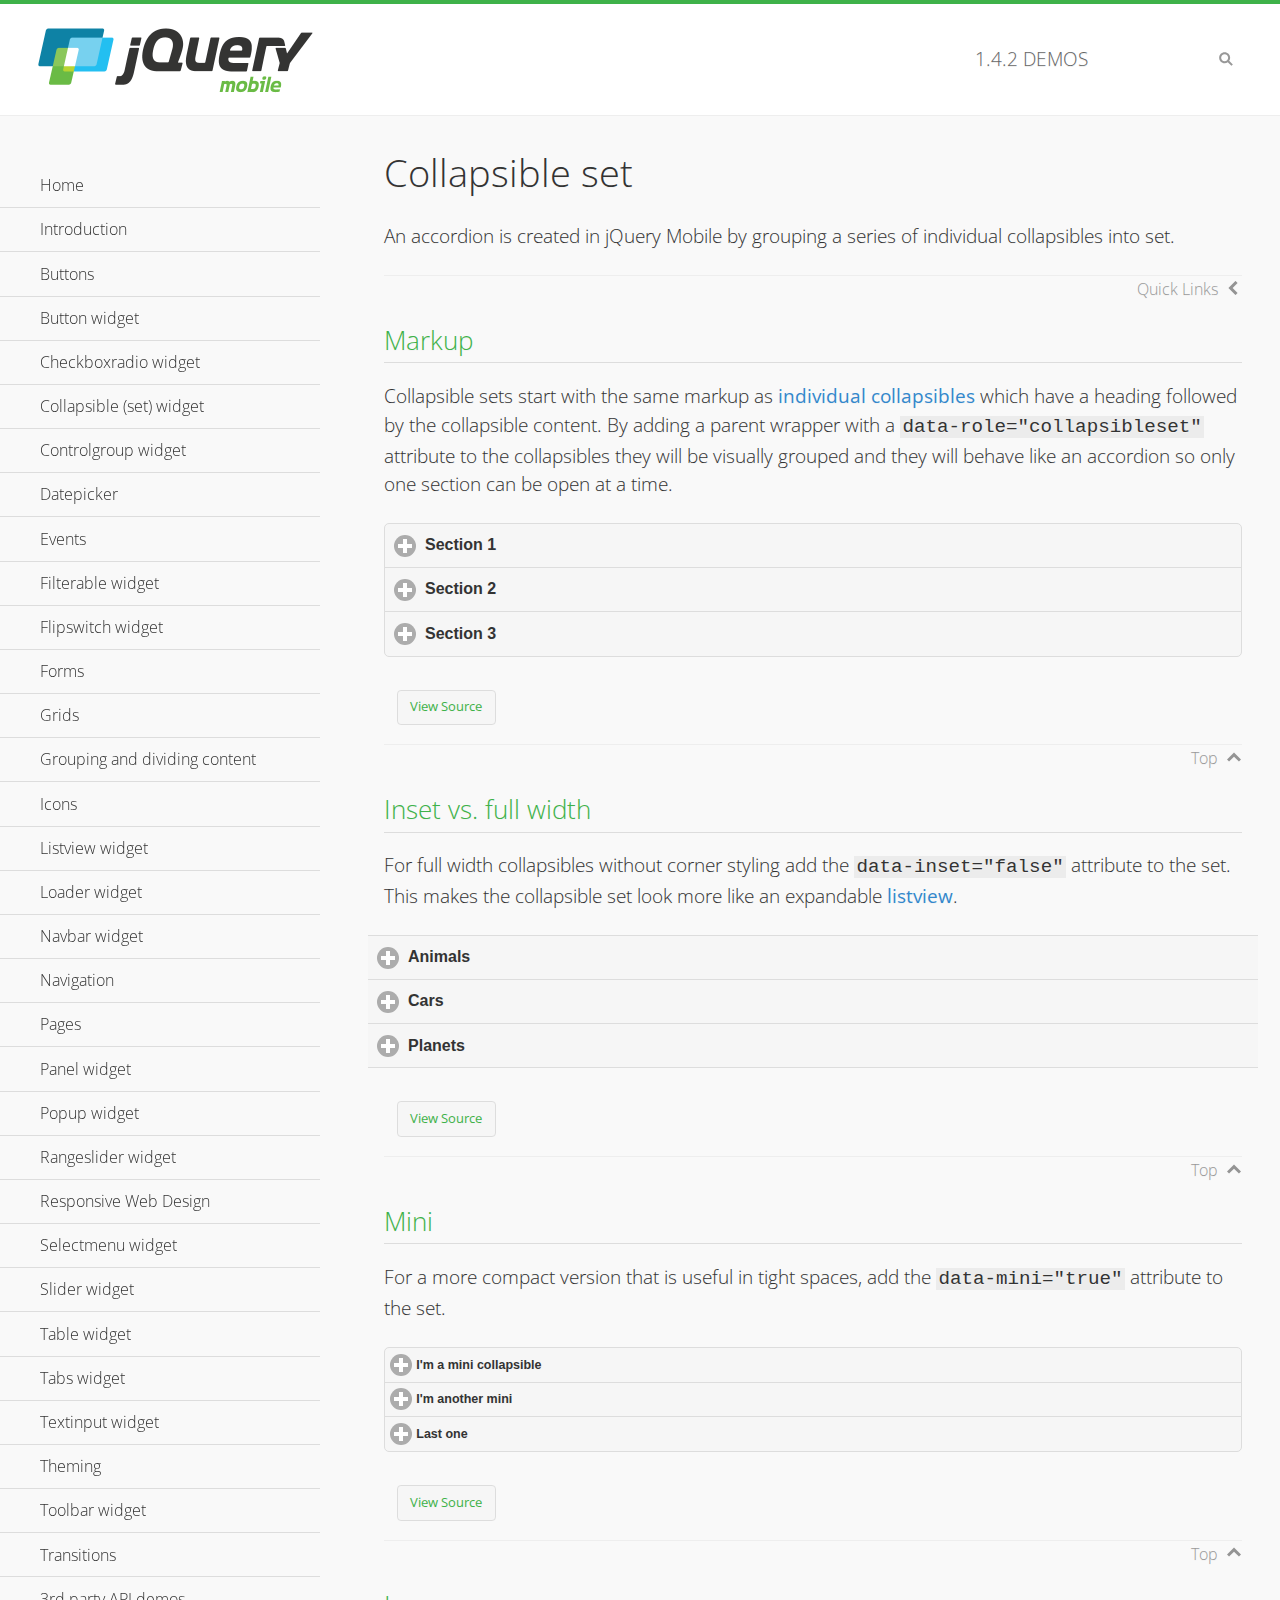
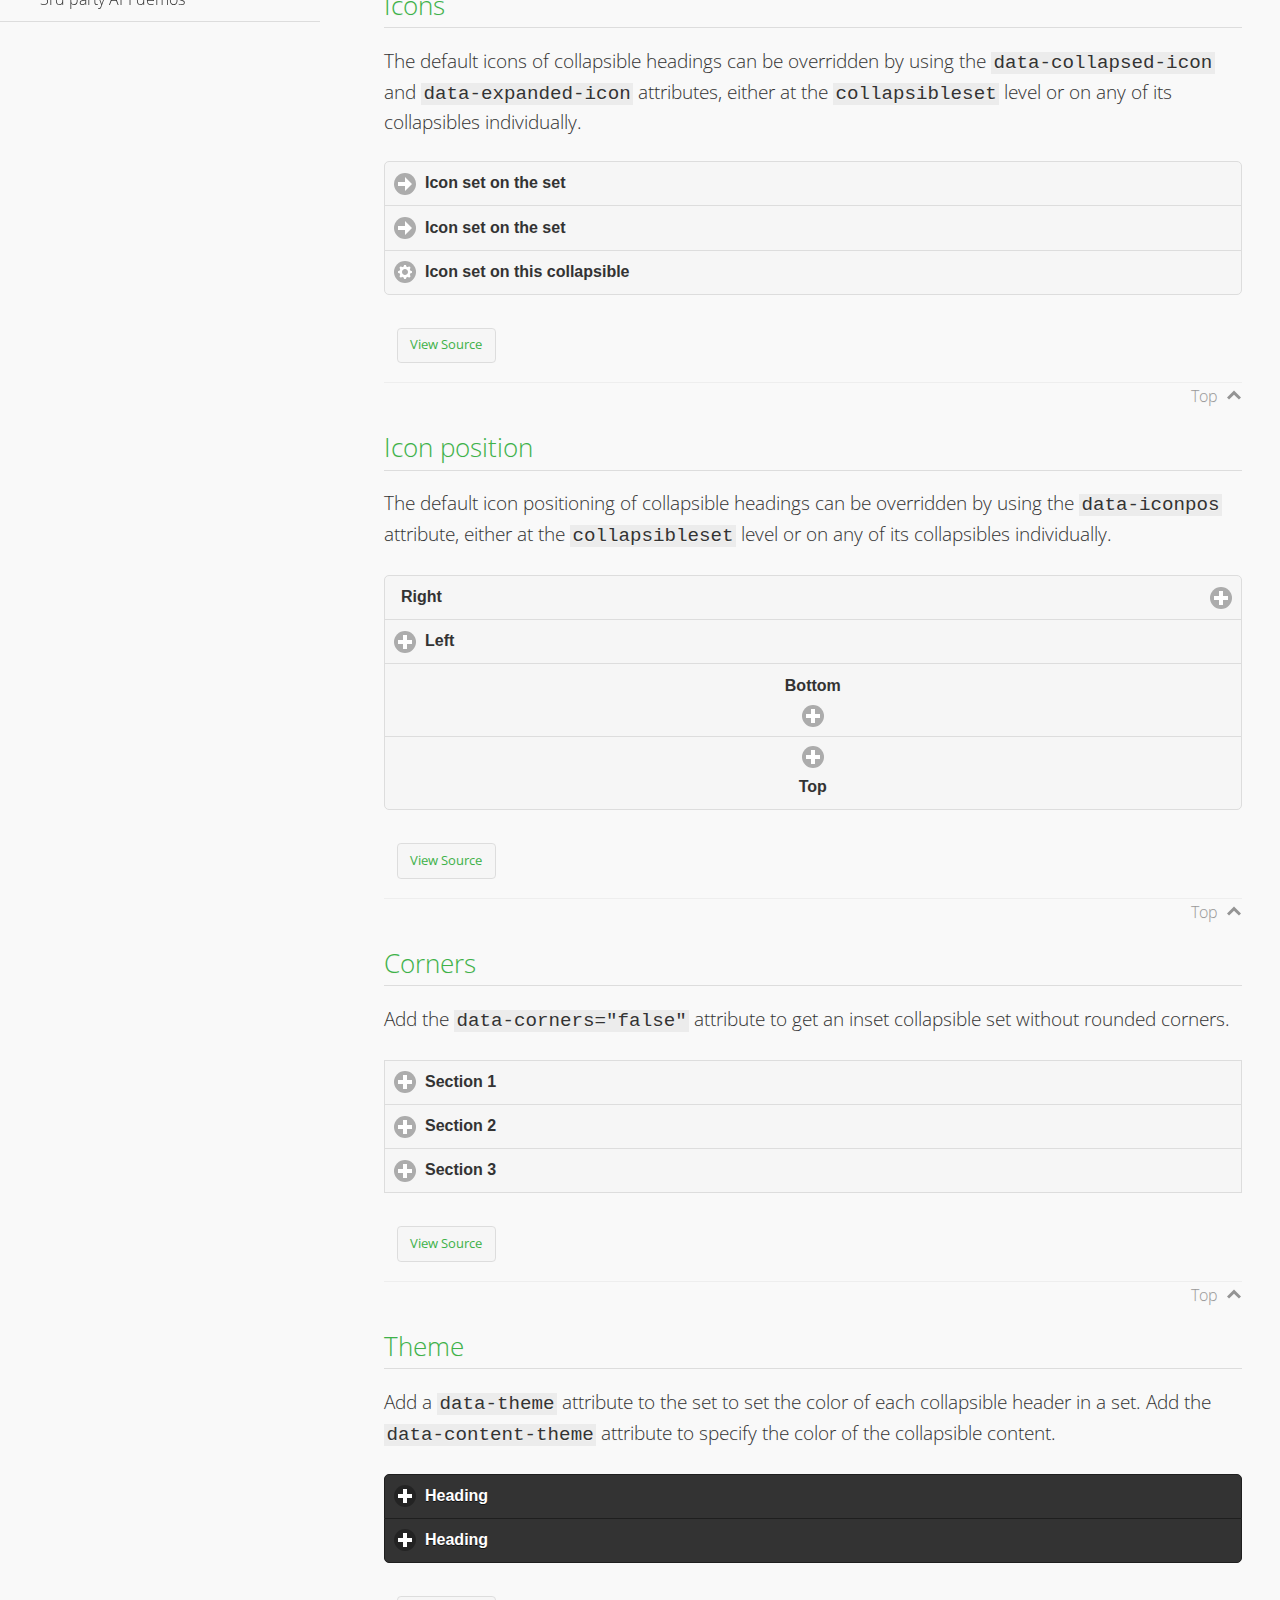
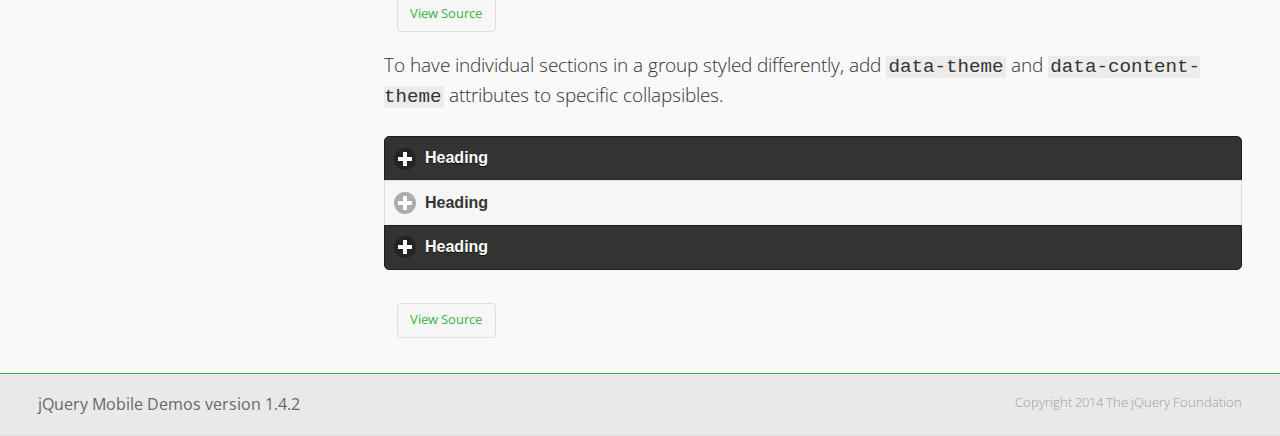
<file: django_facebook/static/django_facebook/scripts/jquery.mobile-1.4.2/demos/collapsibleset/index.html>
<!DOCTYPE html>
<html>
<head>
	<meta charset="utf-8">
	<meta name="viewport" content="width=device-width, initial-scale=1">
	<title>Collapsible set - jQuery Mobile Demos</title>
	<link rel="shortcut icon" href="../favicon.ico">
    <link rel="stylesheet" href="http://fonts.googleapis.com/css?family=Open+Sans:300,400,700">
	<link rel="stylesheet" href="../css/themes/default/jquery.mobile-1.4.2.min.css">
	<link rel="stylesheet" href="../_assets/css/jqm-demos.css">
	<script src="../js/jquery.js"></script>
	<script src="../_assets/js/index.js"></script>
	<script src="../js/jquery.mobile-1.4.2.min.js"></script>
</head>
<body>
<div data-role="page" class="jqm-demos" data-quicklinks="true">

	<div data-role="header" class="jqm-header">
		<h2><a href="../" title="jQuery Mobile Demos home"><img src="../_assets/img/jquery-logo.png" alt="jQuery Mobile"></a></h2>
		<p><span class="jqm-version"></span> Demos</p>
		<a href="#" class="jqm-navmenu-link ui-btn ui-btn-icon-notext ui-corner-all ui-icon-bars ui-nodisc-icon ui-alt-icon ui-btn-left">Menu</a>
		<a href="#" class="jqm-search-link ui-btn ui-btn-icon-notext ui-corner-all ui-icon-search ui-nodisc-icon ui-alt-icon ui-btn-right">Search</a>
	</div><!-- /header -->

	<div role="main" class="ui-content jqm-content">

		<h1>Collapsible set</h1>

		<p>An accordion is created in jQuery Mobile by grouping a series of individual collapsibles into set.</p>

		<h2>Markup</h2>

		<p>Collapsible sets start with the same markup as <a href="../collapsible/" data-ajax="false">individual collapsibles</a> which have a heading followed by the collapsible content. By adding a parent wrapper with a <code>data-role="collapsibleset"</code> attribute to the collapsibles they will be visually grouped and they will behave like an accordion so only one section can be open at a time.</p>

			<div data-demo-html="true">
				<div data-role="collapsibleset" data-theme="a" data-content-theme="a">
					<div data-role="collapsible">
						<h3>Section 1</h3>
					<p>I'm the collapsible content for section 1</p>
					</div>
					<div data-role="collapsible">
						<h3>Section 2</h3>
					<p>I'm the collapsible content for section 2</p>

					</div>
					<div data-role="collapsible">
						<h3>Section 3</h3>
					<p>I'm the collapsible content for section 3</p>
					</div>
				</div>
			</div><!--/demo-html -->

		<h2>Inset vs. full width</h2>

		<p>For full width collapsibles without corner styling add the <code>data-inset="false"</code> attribute to the set. This makes the collapsible set look more like an expandable <a href="../listview/">listview</a>.</p>

			<div data-demo-html="true">
				<div data-role="collapsibleset" data-inset="false">
					<div data-role="collapsible">
						<h3>Animals</h3>
						<ul data-role="listview" data-inset="false">
							<li>Cats</li>
							<li>Dogs</li>
							<li>Lizards</li>
							<li>Snakes</li>
						</ul>
					</div>
					<div data-role="collapsible">
						<h3>Cars</h3>
						<ul data-role="listview" data-inset="false">
							<li>Acura</li>
							<li>Audi</li>
							<li>BMW</li>
							<li>Cadillac</li>
						</ul>
					</div>
					<div data-role="collapsible">
						<h3>Planets</h3>
						<ul data-role="listview" data-inset="false">
							<li>Earth</li>
							<li>Jupiter</li>
							<li>Mars</li>
							<li>Mercury</li>
						</ul>
					</div>
				</div>
			</div><!--/demo-html -->

		<h2>Mini</h2>

		<p>For a more compact version that is useful in tight spaces, add the <code>data-mini="true"</code> attribute to the set. </p>

			<div data-demo-html="true">
				<div data-role="collapsibleset" data-theme="a" data-content-theme="a" data-mini="true">
					<div data-role="collapsible">
						<h3>I'm a mini collapsible</h3>
					<p>This is good for tight spaces.</p>
					</div>
					<div data-role="collapsible">
						<h3>I'm another mini</h3>
					<p>Here's some collapsible content.</p>

					</div>
					<div data-role="collapsible">
						<h3>Last one</h3>
					<p>Final bit of collapsible content.</p>
					</div>
				</div>
			</div><!--/demo-html -->

		<h2>Icons</h2>

		<p>The default icons of collapsible headings can be overridden by using the <code>data-collapsed-icon</code> and <code>data-expanded-icon</code> attributes, either at the <code>collapsibleset</code> level or on any of its collapsibles individually.</p>

			<div data-demo-html="true">
				<div data-role="collapsibleset" data-theme="a" data-content-theme="a" data-collapsed-icon="arrow-r" data-expanded-icon="arrow-d">
					<div data-role="collapsible">
						<h3>Icon set on the set</h3>
					<p>Specify the open and close icons on the set to apply it to all the collapsibles within.</p>
					</div>
					<div data-role="collapsible">
						<h3>Icon set on the set</h3>
					<p>This collapsible also gets the icon from the set.</p>
					</div>
					<div data-role="collapsible" data-collapsed-icon="gear" data-expanded-icon="delete">
						<h3>Icon set on this collapsible</h3>
					<p>The icons here are applied to this collapsible specifically, thus overriding the set icons.</p>
					</div>
				</div>
			</div><!--/demo-html -->

		<h2>Icon position</h2>

		<p>The default icon positioning of collapsible headings can be overridden by using the <code>data-iconpos</code> attribute, either at the <code>collapsibleset</code> level or on any of its collapsibles individually.</p>

			<div data-demo-html="true">
				<div data-role="collapsibleset" data-theme="a" data-content-theme="a" data-iconpos="right">
					<div data-role="collapsible">
						<h3>Right</h3>
					<p>Inherits icon positioning from <code>data-iconpos="right"</code> attribute on set.</p>
					</div>
					<div data-role="collapsible" data-iconpos="left">
						<h3>Left</h3>
					<p>Set via <code>data-iconpos="left"</code> attribute on the collapsible</p>
					</div>
					<div data-role="collapsible" data-iconpos="bottom">
						<h3>Bottom</h3>
					<p>Set via <code>data-iconpos="bottom"</code> attribute on the collapsible</p>
					</div>
					<div data-role="collapsible" data-iconpos="top">
						<h3>Top</h3>
					<p>Set via <code>data-iconpos="top"</code> attribute on the collapsible</p>
					</div>
				</div>
			</div><!--/demo-html -->

		<h2>Corners</h2>
		<p>Add the <code>data-corners="false"</code> attribute to get an inset collapsible set without rounded corners.</p>

			<div data-demo-html="true">
				<div data-role="collapsibleset" data-corners="false" data-theme="a" data-content-theme="a">
					<div data-role="collapsible">
						<h3>Section 1</h3>
					<p>Collapsible content</p>
					</div>
					<div data-role="collapsible">
						<h3>Section 2</h3>
					<p>Collapsible content</p>

					</div>
					<div data-role="collapsible">
						<h3>Section 3</h3>
					<p>Collapsible content</p>
					</div>
				</div>
			</div><!--/demo-html -->

		<h2>Theme</h2>

		<p>Add a <code>data-theme</code> attribute to the set to set the color of each collapsible header in a set. Add the <code>data-content-theme</code> attribute to specify the color of the collapsible content. </p>

			<div data-demo-html="true">
				<div data-role="collapsibleset" data-theme="b" data-content-theme="b">
					<div data-role="collapsible">
						<h3>Heading</h3>
						<p>Content</p>
					</div>
					<div data-role="collapsible">
						<h3>Heading</h3>
						<p>Content</p>
					</div>
				</div>
			</div><!--/demo-html -->

		<p>To have individual sections in a group styled differently, add <code>data-theme</code> and <code>data-content-theme</code> attributes to specific collapsibles.</p>

			<div data-demo-html="true">
				<div data-role="collapsibleset" data-theme="b" data-content-theme="b">
					<div data-role="collapsible">
						<h3>Heading</h3>
						<p>Content</p>
					</div>
					<div data-role="collapsible" data-theme="a" data-content-theme="a">
						<h3>Heading</h3>
						<p>Content</p>
					</div>
					<div data-role="collapsible">
						<h3>Heading</h3>
						<p>Content</p>
					</div>
				</div>
		</div><!--/demo-html -->

	</div><!-- /content -->
	    <div data-role="panel" class="jqm-navmenu-panel" data-position="left" data-display="overlay" data-theme="a">
	    	<ul class="jqm-list ui-alt-icon ui-nodisc-icon">
<li data-filtertext="demos homepage" data-icon="home"><a href=".././">Home</a></li>
<li data-filtertext="introduction overview getting started"><a href="../intro/" data-ajax="false">Introduction</a></li>
<li data-filtertext="buttons button markup buttonmarkup method anchor link button element"><a href="../button-markup/" data-ajax="false">Buttons</a></li>
<li data-filtertext="form button widget input button submit reset"><a href="../button/" data-ajax="false">Button widget</a></li>
<li data-role="collapsible" data-collapsed-icon="carat-d" data-expanded-icon="carat-u" data-iconpos="right" data-inset="false">
	<h3>Checkboxradio widget</h3>
	<ul>
		<li data-filtertext="form checkboxradio widget checkbox input checkboxes controlgroups"><a href="../checkboxradio-checkbox/" data-ajax="false">Checkboxes</a></li>
		<li data-filtertext="form checkboxradio widget radio input radio buttons controlgroups"><a href="../checkboxradio-radio/" data-ajax="false">Radio buttons</a></li>
	</ul>
</li>
<li data-role="collapsible" data-collapsed-icon="carat-d" data-expanded-icon="carat-u" data-iconpos="right" data-inset="false">
	<h3>Collapsible (set) widget</h3>
	<ul>
		<li data-filtertext="collapsibles content formatting"><a href="../collapsible/" data-ajax="false">Collapsible</a></li>
		<li data-filtertext="dynamic collapsible set accordion append expand"><a href="../collapsible-dynamic/" data-ajax="false">Dynamic collapsibles</a></li>
		<li data-filtertext="accordions collapsible set widget content formatting grouped collapsibles"><a href="../collapsibleset/" data-ajax="false">Collapsible set</a></li>
	</ul>
</li>
<li data-role="collapsible" data-collapsed-icon="carat-d" data-expanded-icon="carat-u" data-iconpos="right" data-inset="false">
	<h3>Controlgroup widget</h3>
	<ul>
		<li data-filtertext="controlgroups selectmenu checkboxradio input grouped buttons horizontal vertical"><a href="../controlgroup/" data-ajax="false">Controlgroup</a></li>
		<li data-filtertext="dynamic controlgroup dynamically add buttons"><a href="../controlgroup-dynamic/" data-ajax="false">Dynamic controlgroups</a></li>
	</ul>
</li>
<li data-filtertext="form datepicker widget date input"><a href="../datepicker/" data-ajax="false">Datepicker</a></li>
<li data-role="collapsible" data-collapsed-icon="carat-d" data-expanded-icon="carat-u" data-iconpos="right" data-inset="false">
	<h3>Events</h3>
	<ul>
		<li data-filtertext="swipe to delete list items listviews swipe events"><a href="../swipe-list/" data-ajax="false">Swipe list items</a></li>
		<li data-filtertext="swipe to navigate swipe page navigation swipe events"><a href="../swipe-page/" data-ajax="false">Swipe page navigation</a></li>
	</ul>
</li>
<li data-filtertext="filterable filter elements sorting searching listview table"><a href="../filterable/" data-ajax="false">Filterable widget</a></li>
<li data-filtertext="form flipswitch widget flip toggle switch binary select checkbox input"><a href="../flipswitch/" data-ajax="false">Flipswitch widget</a></li>
<li data-role="collapsible" data-collapsed-icon="carat-d" data-expanded-icon="carat-u" data-iconpos="right" data-inset="false">
	<h3>Forms</h3>
	<ul>
		<li data-filtertext="forms text checkbox radio range button submit reset inputs selects textarea slider flipswitch label form elements"><a href="../forms/" data-ajax="false">Forms</a></li>
		<li data-filtertext="form hide labels hidden accessible ui-hidden-accessible forms"><a href="../forms-label-hidden-accessible/" data-ajax="false">Hide labels</a></li>
		<li data-filtertext="form field containers fieldcontain ui-field-contain forms"><a href="../forms-field-contain/" data-ajax="false">Field containers</a></li>
		<li data-filtertext="forms disabled form elements"><a href="../forms-disabled/" data-ajax="false">Forms disabled</a></li>
		<li data-filtertext="forms gallery examples overview forms text checkbox radio range button submit reset inputs selects textarea slider flipswitch label form elements"><a href="../forms-gallery/" data-ajax="false">Forms gallery</a></li>
	</ul>
</li>
<li data-role="collapsible" data-collapsed-icon="carat-d" data-expanded-icon="carat-u" data-iconpos="right" data-inset="false">
	<h3>Grids</h3>
	<ul>
		<li data-filtertext="grids columns blocks content formatting rwd responsive css framework"><a href="../grids/" data-ajax="false">Grids</a></li>
		<li data-filtertext="buttons in grids css framework"><a href="../grids-buttons/" data-ajax="false">Buttons in grids</a></li>
		<li data-filtertext="custom responsive grids rwd css framework"><a href="../grids-custom-responsive/" data-ajax="false">Custom responsive grids</a></li>
	</ul>
</li>
<li data-filtertext="blocks content formatting sections heading"><a href="../body-bar-classes/" data-ajax="false">Grouping and dividing content</a></li>
<li data-role="collapsible" data-collapsed-icon="carat-d" data-expanded-icon="carat-u" data-iconpos="right" data-inset="false">
	<h3>Icons</h3>
	<ul>
		<li data-filtertext="button icons svg disc alt custom icon position"><a href="../icons/" data-ajax="false">Icons</a></li>
		<li data-filtertext=""><a href="../icons-grunticon/" data-ajax="false">Grunticon loader</a></li>
	</ul>
</li>
<li data-role="collapsible" data-collapsed-icon="carat-d" data-expanded-icon="carat-u" data-iconpos="right" data-inset="false">
	<h3>Listview widget</h3>
	<ul>
		<li data-filtertext="listview widget thumbnails icons nested split button collapsible ul ol"><a href="../listview/" data-ajax="false">Listview</a></li>
		<li data-filtertext="autocomplete filterable reveal listview filtertextbeforefilter placeholder"><a href="../listview-autocomplete/" data-ajax="false">Listview autocomplete</a></li>
		<li data-filtertext="autocomplete filterable reveal listview remote data filtertextbeforefilter placeholder"><a href="../listview-autocomplete-remote/" data-ajax="false">Listview autocomplete remote data</a></li>
		<li data-filtertext="autodividers anchor jump scroll linkbars listview lists ul ol"><a href="../listview-autodividers-linkbar/" data-ajax="false">Listview autodividers linkbar</a></li>
		<li data-filtertext="listview autodividers selector autodividersselector lists ul ol"><a href="../listview-autodividers-selector/" data-ajax="false">Listview autodividers selector</a></li>
		<li data-filtertext="listview nested list items"><a href="../listview-nested-lists/" data-ajax="false">Listview Nested Listviews</a></li>
		<li data-filtertext="listview collapsible list items flat"><a href="../listview-collapsible-item-flat/" data-ajax="false">Listview collapsible list items (flat)</a></li>
		<li data-filtertext="listview collapsible list indented"><a href="../listview-collapsible-item-indented/" data-ajax="false">Listview collapsible list items (indented)</a></li>
		<li data-filtertext="grid listview responsive grids responsive listviews lists ul"><a href="../listview-grid/" data-ajax="false">Listview responsive grid</a></li>
	</ul>
</li>
<li data-filtertext="loader widget page loading navigation overlay spinner"><a href="../loader/" data-ajax="false">Loader widget</a></li>
<li data-filtertext="navbar widget navmenu toolbars header footer"><a href="../navbar/" data-ajax="false">Navbar widget</a></li>
<li data-role="collapsible" data-collapsed-icon="carat-d" data-expanded-icon="carat-u" data-iconpos="right" data-inset="false">
	<h3>Navigation</h3>
	<ul>
		<li data-filtertext="ajax navigation navigate widget history event method"><a href="../navigation/" data-ajax="false">Navigation</a></li>
		<li data-filtertext="linking pages page links navigation ajax prefetch cache"><a href="../navigation-linking-pages/" data-ajax="false">Linking pages</a></li>
		<li data-filtertext="php redirect server redirection server-side navigation"><a href="../navigation-php-redirect/" data-ajax="false">PHP redirect demo</a></li>
		<li data-filtertext="navigation redirection hash query"><a href="../navigation-hash-processing/" data-ajax="false">Hash processing demo</a></li>
	</ul>
</li>
<li data-role="collapsible" data-collapsed-icon="carat-d" data-expanded-icon="carat-u" data-iconpos="right" data-inset="false">
	<h3>Pages</h3>
	<ul>
		<li data-filtertext="pages page widget ajax navigation"><a href="../pages/" data-ajax="false">Pages</a></li>
		<li data-filtertext="single page"><a href="../pages-single-page/" data-ajax="false">Single page</a></li>
		<li data-filtertext="multipage multi-page page"><a href="../pages-multi-page/" data-ajax="false">Multi-page template</a></li>
		<li data-filtertext="dialog page widget modal popup"><a href="../pages-dialog/" data-ajax="false">Dialog page</a></li>
	</ul>
</li>
<li data-role="collapsible" data-collapsed-icon="carat-d" data-expanded-icon="carat-u" data-iconpos="right" data-inset="false">
	<h3>Panel widget</h3>
	<ul>
		<li data-filtertext="panel widget sliding panels reveal push overlay responsive"><a href="../panel/" data-ajax="false">Panel</a></li>
		<li data-filtertext=""><a href="../panel-external/" data-ajax="false">External panels</a></li>
		<li data-filtertext="panel "><a href="../panel-fixed/" data-ajax="false">Fixed panels</a></li>
		<li data-filtertext="panel slide panels sliding panels shadow rwd responsive breakpoint"><a href="../panel-responsive/" data-ajax="false">Panels responsive</a></li>
		<li data-filtertext="panel custom style custom panel width reveal shadow listview panel styling page background wrapper"><a href="../panel-styling/" data-ajax="false">Custom panel style</a></li>
		<li data-filtertext="panel open on swipe"><a href="../panel-swipe-open/" data-ajax="false">Panel open on swipe</a></li>
		<li data-filtertext="panels outside page internal external toolbars"><a href="../panel-external-internal/" data-ajax="false">Panel external and internal</a></li>
	</ul>
</li>
<li data-role="collapsible" data-collapsed-icon="carat-d" data-expanded-icon="carat-u" data-iconpos="right" data-inset="false">
	<h3>Popup widget</h3>
	<ul>
		<li data-filtertext="popup widget popups dialog modal transition tooltip lightbox form overlay screen flip pop fade transition"><a href="../popup/" data-ajax="false">Popup</a></li>
		<li data-filtertext="popup alignment position"><a href="../popup-alignment/" data-ajax="false">Popup alignment</a></li>
		<li data-filtertext="popup arrow size popups popover"><a href="../popup-arrow-size/" data-ajax="false">Popup arrow size</a></li>
		<li data-filtertext="dynamic popups popup images lightbox"><a href="../popup-dynamic/" data-ajax="false">Dynamic popups</a></li>
		<li data-filtertext="popups with iframes scaling"><a href="../popup-iframe/" data-ajax="false">Popups with iframes</a></li>
		<li data-filtertext="popup image scaling"><a href="../popup-image-scaling/" data-ajax="false">Popup image scaling</a></li>
		<li data-filtertext="external popup outside multi-page"><a href="../popup-outside-multipage" data-ajax="false">Popup outside multi-page</a></li>
	</ul>
</li>
<li data-filtertext="form rangeslider widget dual sliders dual handle sliders range input"><a href="../rangeslider/" data-ajax="false">Rangeslider widget</a></li>
<li data-filtertext="responsive web design rwd adaptive progressive enhancement PE accessible mobile breakpoints media query media queries"><a href="../rwd/" data-ajax="false">Responsive Web Design</a></li>
<li data-role="collapsible" data-collapsed-icon="carat-d" data-expanded-icon="carat-u" data-iconpos="right" data-inset="false">
	<h3>Selectmenu widget</h3>
	<ul>
		<li data-filtertext="form selectmenu widget select input custom select menu selects"><a href="../selectmenu/" data-ajax="false">Selectmenu</a></li>
		<li data-filtertext="form custom select menu selectmenu widget custom menu option optgroup multiple selects"><a href="../selectmenu-custom/" data-ajax="false">Custom select menu</a></li>
		<li data-filtertext="filterable select filter popup dialog"><a href="../selectmenu-custom-filter/" data-ajax="false">Custom select menu with filter</a></li>
	</ul>
</li>
<li data-role="collapsible" data-collapsed-icon="carat-d" data-expanded-icon="carat-u" data-iconpos="right" data-inset="false">
	<h3>Slider widget</h3>
	<ul>
		<li data-filtertext="form slider widget range input single sliders"><a href="../slider/" data-ajax="false">Slider</a></li>
		<li data-filtertext="form slider widget flipswitch slider binary select flip toggle switch"><a href="../slider-flipswitch/" data-ajax="false">Slider flip toggle switch</a></li>
		<li data-filtertext="form slider tooltip handle value input range sliders"><a href="../slider-tooltip/" data-ajax="false">Slider tooltip</a></li>
	</ul>
</li>
<li data-role="collapsible" data-collapsed-icon="carat-d" data-expanded-icon="carat-u" data-iconpos="right" data-inset="false">
	<h3>Table widget</h3>
	<ul>
		<li data-filtertext="table widget reflow column toggle th td responsive tables rwd hide show tabular"><a href="../table-column-toggle/" data-ajax="false">Table Column Toggle</a></li>
		<li data-filtertext="table column toggle phone comparison demo"><a href="../table-column-toggle-example/" data-ajax="false">Table Column Toggle demo</a></li>
		<li data-filtertext="responsive tables table column toggle heading groups rwd breakpoint"><a href="../table-column-toggle-heading-groups/" data-ajax="false">Table Column Toggle heading groups</a></li>
		<li data-filtertext="responsive tables table column toggle hide rwd breakpoint customization options"><a href="../table-column-toggle-options/" data-ajax="false">Table Column Toggle options</a></li>
		<li data-filtertext="table reflow th td responsive rwd columns tabular"><a href="../table-reflow/" data-ajax="false">Table Reflow</a></li>
		<li data-filtertext="responsive tables table reflow heading groups rwd breakpoint"><a href="../table-reflow-heading-groups/" data-ajax="false">Table Reflow heading groups</a></li>
		<li data-filtertext="responsive tables table reflow stripes strokes table style"><a href="../table-reflow-stripes-strokes/" data-ajax="false">Table Reflow stripes and strokes</a></li>
		<li data-filtertext="responsive tables table reflow stack custom styles"><a href="../table-reflow-styling/" data-ajax="false">Table Reflow custom styles</a></li>
	</ul>
</li>
<li data-filtertext="ui tabs widget"><a href="../tabs/" data-ajax="false">Tabs widget</a></li>
<li data-filtertext="form textinput widget text input textarea number date time tel email file color password"><a href="../textinput/" data-ajax="false">Textinput widget</a></li>
<li data-role="collapsible" data-collapsed-icon="carat-d" data-expanded-icon="carat-u" data-iconpos="right" data-inset="false">
	<h3>Theming</h3>
	<ul>
		<li data-filtertext="default theme swatches theming style css"><a href="../theme-default/" data-ajax="false">Default theme</a></li>
		<li data-filtertext="classic theme old theme swatches theming style css"><a href="../theme-classic/" data-ajax="false">Classic theme</a></li>
	</ul>
</li>
<li data-role="collapsible" data-collapsed-icon="carat-d" data-expanded-icon="carat-u" data-iconpos="right" data-inset="false">
	<h3>Toolbar widget</h3>
	<ul>
		<li data-filtertext="toolbar widget header footer toolbars fixed fullscreen external sections"><a href="../toolbar/" data-ajax="false">Toolbar</a></li>
		<li data-filtertext="dynamic toolbars dynamically add toolbar header footer"><a href="../toolbar-dynamic/" data-ajax="false">Dynamic toolbars</a></li>
		<li data-filtertext="external toolbars header footer"><a href="../toolbar-external/" data-ajax="false">External toolbars</a></li>
		<li data-filtertext="fixed toolbars header footer"><a href="../toolbar-fixed/" data-ajax="false">Fixed toolbars</a></li>
		<li data-filtertext="fixed fullscreen toolbars header footer"><a href="../toolbar-fixed-fullscreen/" data-ajax="false">Fullscreen toolbars</a></li>
		<li data-filtertext="external fixed toolbars header footer"><a href="../toolbar-fixed-external/" data-ajax="false">Fixed external toolbars</a></li>
		<li data-filtertext="external persistent toolbars header footer navbar navmenu"><a href="../toolbar-fixed-persistent/" data-ajax="false">Persistent toolbars</a></li>
		<li data-filtertext="external ajax optimized toolbars persistent toolbars header footer navbar"><a href="../toolbar-fixed-persistent-optimized/" data-ajax="false">Ajax optimized toolbars</a></li>
		<li data-filtertext="form in toolbars header footer"><a href="../toolbar-fixed-forms/" data-ajax="false">Form in toolbar</a></li>
	</ul>
</li>
<li data-filtertext="page transitions animated pages popup navigation flip slide fade pop"><a href="../transitions/" data-ajax="false">Transitions</a></li>
<li data-role="collapsible" data-collapsed-icon="carat-d" data-expanded-icon="carat-u" data-iconpos="right" data-inset="false">
	<h3>3rd party API demos</h3>
	<ul>
		<li data-filtertext="backbone requirejs navigation router"><a href="../backbone-requirejs/" data-ajax="false">Backbone RequireJS</a></li>
		<li data-filtertext="google maps geolocation demo"><a href="../map-geolocation/" data-ajax="false">Google Maps geolocation</a></li>
		<li data-filtertext="google maps hybrid"><a href="../map-list-toggle/" data-ajax="false">Google Maps list toggle</a></li>
	</ul>
</li>



		     </ul>
		</div><!-- /panel -->


	<div data-role="footer" data-position="fixed" data-tap-toggle="false" class="jqm-footer">
		<p>jQuery Mobile Demos version <span class="jqm-version"></span></p>
		<p>Copyright 2014 The jQuery Foundation</p>
	</div><!-- /footer -->
	<!-- TODO: This should become an external panel so we can add input to markup (unique ID) -->
    <div data-role="panel" class="jqm-search-panel" data-position="right" data-display="overlay" data-theme="a">
		<div class="jqm-search">
			<ul class="jqm-list" data-filter-placeholder="Search demos..." data-filter-reveal="true">
<li data-filtertext="demos homepage" data-icon="home"><a href=".././">Home</a></li>
<li data-filtertext="introduction overview getting started"><a href="../intro/" data-ajax="false">Introduction</a></li>
<li data-filtertext="buttons button markup buttonmarkup method anchor link button element"><a href="../button-markup/" data-ajax="false">Buttons</a></li>
<li data-filtertext="form button widget input button submit reset"><a href="../button/" data-ajax="false">Button widget</a></li>
<li data-role="collapsible" data-collapsed-icon="carat-d" data-expanded-icon="carat-u" data-iconpos="right" data-inset="false">
	<h3>Checkboxradio widget</h3>
	<ul>
		<li data-filtertext="form checkboxradio widget checkbox input checkboxes controlgroups"><a href="../checkboxradio-checkbox/" data-ajax="false">Checkboxes</a></li>
		<li data-filtertext="form checkboxradio widget radio input radio buttons controlgroups"><a href="../checkboxradio-radio/" data-ajax="false">Radio buttons</a></li>
	</ul>
</li>
<li data-role="collapsible" data-collapsed-icon="carat-d" data-expanded-icon="carat-u" data-iconpos="right" data-inset="false">
	<h3>Collapsible (set) widget</h3>
	<ul>
		<li data-filtertext="collapsibles content formatting"><a href="../collapsible/" data-ajax="false">Collapsible</a></li>
		<li data-filtertext="dynamic collapsible set accordion append expand"><a href="../collapsible-dynamic/" data-ajax="false">Dynamic collapsibles</a></li>
		<li data-filtertext="accordions collapsible set widget content formatting grouped collapsibles"><a href="../collapsibleset/" data-ajax="false">Collapsible set</a></li>
	</ul>
</li>
<li data-role="collapsible" data-collapsed-icon="carat-d" data-expanded-icon="carat-u" data-iconpos="right" data-inset="false">
	<h3>Controlgroup widget</h3>
	<ul>
		<li data-filtertext="controlgroups selectmenu checkboxradio input grouped buttons horizontal vertical"><a href="../controlgroup/" data-ajax="false">Controlgroup</a></li>
		<li data-filtertext="dynamic controlgroup dynamically add buttons"><a href="../controlgroup-dynamic/" data-ajax="false">Dynamic controlgroups</a></li>
	</ul>
</li>
<li data-filtertext="form datepicker widget date input"><a href="../datepicker/" data-ajax="false">Datepicker</a></li>
<li data-role="collapsible" data-collapsed-icon="carat-d" data-expanded-icon="carat-u" data-iconpos="right" data-inset="false">
	<h3>Events</h3>
	<ul>
		<li data-filtertext="swipe to delete list items listviews swipe events"><a href="../swipe-list/" data-ajax="false">Swipe list items</a></li>
		<li data-filtertext="swipe to navigate swipe page navigation swipe events"><a href="../swipe-page/" data-ajax="false">Swipe page navigation</a></li>
	</ul>
</li>
<li data-filtertext="filterable filter elements sorting searching listview table"><a href="../filterable/" data-ajax="false">Filterable widget</a></li>
<li data-filtertext="form flipswitch widget flip toggle switch binary select checkbox input"><a href="../flipswitch/" data-ajax="false">Flipswitch widget</a></li>
<li data-role="collapsible" data-collapsed-icon="carat-d" data-expanded-icon="carat-u" data-iconpos="right" data-inset="false">
	<h3>Forms</h3>
	<ul>
		<li data-filtertext="forms text checkbox radio range button submit reset inputs selects textarea slider flipswitch label form elements"><a href="../forms/" data-ajax="false">Forms</a></li>
		<li data-filtertext="form hide labels hidden accessible ui-hidden-accessible forms"><a href="../forms-label-hidden-accessible/" data-ajax="false">Hide labels</a></li>
		<li data-filtertext="form field containers fieldcontain ui-field-contain forms"><a href="../forms-field-contain/" data-ajax="false">Field containers</a></li>
		<li data-filtertext="forms disabled form elements"><a href="../forms-disabled/" data-ajax="false">Forms disabled</a></li>
		<li data-filtertext="forms gallery examples overview forms text checkbox radio range button submit reset inputs selects textarea slider flipswitch label form elements"><a href="../forms-gallery/" data-ajax="false">Forms gallery</a></li>
	</ul>
</li>
<li data-role="collapsible" data-collapsed-icon="carat-d" data-expanded-icon="carat-u" data-iconpos="right" data-inset="false">
	<h3>Grids</h3>
	<ul>
		<li data-filtertext="grids columns blocks content formatting rwd responsive css framework"><a href="../grids/" data-ajax="false">Grids</a></li>
		<li data-filtertext="buttons in grids css framework"><a href="../grids-buttons/" data-ajax="false">Buttons in grids</a></li>
		<li data-filtertext="custom responsive grids rwd css framework"><a href="../grids-custom-responsive/" data-ajax="false">Custom responsive grids</a></li>
	</ul>
</li>
<li data-filtertext="blocks content formatting sections heading"><a href="../body-bar-classes/" data-ajax="false">Grouping and dividing content</a></li>
<li data-role="collapsible" data-collapsed-icon="carat-d" data-expanded-icon="carat-u" data-iconpos="right" data-inset="false">
	<h3>Icons</h3>
	<ul>
		<li data-filtertext="button icons svg disc alt custom icon position"><a href="../icons/" data-ajax="false">Icons</a></li>
		<li data-filtertext=""><a href="../icons-grunticon/" data-ajax="false">Grunticon loader</a></li>
	</ul>
</li>
<li data-role="collapsible" data-collapsed-icon="carat-d" data-expanded-icon="carat-u" data-iconpos="right" data-inset="false">
	<h3>Listview widget</h3>
	<ul>
		<li data-filtertext="listview widget thumbnails icons nested split button collapsible ul ol"><a href="../listview/" data-ajax="false">Listview</a></li>
		<li data-filtertext="autocomplete filterable reveal listview filtertextbeforefilter placeholder"><a href="../listview-autocomplete/" data-ajax="false">Listview autocomplete</a></li>
		<li data-filtertext="autocomplete filterable reveal listview remote data filtertextbeforefilter placeholder"><a href="../listview-autocomplete-remote/" data-ajax="false">Listview autocomplete remote data</a></li>
		<li data-filtertext="autodividers anchor jump scroll linkbars listview lists ul ol"><a href="../listview-autodividers-linkbar/" data-ajax="false">Listview autodividers linkbar</a></li>
		<li data-filtertext="listview autodividers selector autodividersselector lists ul ol"><a href="../listview-autodividers-selector/" data-ajax="false">Listview autodividers selector</a></li>
		<li data-filtertext="listview nested list items"><a href="../listview-nested-lists/" data-ajax="false">Listview Nested Listviews</a></li>
		<li data-filtertext="listview collapsible list items flat"><a href="../listview-collapsible-item-flat/" data-ajax="false">Listview collapsible list items (flat)</a></li>
		<li data-filtertext="listview collapsible list indented"><a href="../listview-collapsible-item-indented/" data-ajax="false">Listview collapsible list items (indented)</a></li>
		<li data-filtertext="grid listview responsive grids responsive listviews lists ul"><a href="../listview-grid/" data-ajax="false">Listview responsive grid</a></li>
	</ul>
</li>
<li data-filtertext="loader widget page loading navigation overlay spinner"><a href="../loader/" data-ajax="false">Loader widget</a></li>
<li data-filtertext="navbar widget navmenu toolbars header footer"><a href="../navbar/" data-ajax="false">Navbar widget</a></li>
<li data-role="collapsible" data-collapsed-icon="carat-d" data-expanded-icon="carat-u" data-iconpos="right" data-inset="false">
	<h3>Navigation</h3>
	<ul>
		<li data-filtertext="ajax navigation navigate widget history event method"><a href="../navigation/" data-ajax="false">Navigation</a></li>
		<li data-filtertext="linking pages page links navigation ajax prefetch cache"><a href="../navigation-linking-pages/" data-ajax="false">Linking pages</a></li>
		<li data-filtertext="php redirect server redirection server-side navigation"><a href="../navigation-php-redirect/" data-ajax="false">PHP redirect demo</a></li>
		<li data-filtertext="navigation redirection hash query"><a href="../navigation-hash-processing/" data-ajax="false">Hash processing demo</a></li>
	</ul>
</li>
<li data-role="collapsible" data-collapsed-icon="carat-d" data-expanded-icon="carat-u" data-iconpos="right" data-inset="false">
	<h3>Pages</h3>
	<ul>
		<li data-filtertext="pages page widget ajax navigation"><a href="../pages/" data-ajax="false">Pages</a></li>
		<li data-filtertext="single page"><a href="../pages-single-page/" data-ajax="false">Single page</a></li>
		<li data-filtertext="multipage multi-page page"><a href="../pages-multi-page/" data-ajax="false">Multi-page template</a></li>
		<li data-filtertext="dialog page widget modal popup"><a href="../pages-dialog/" data-ajax="false">Dialog page</a></li>
	</ul>
</li>
<li data-role="collapsible" data-collapsed-icon="carat-d" data-expanded-icon="carat-u" data-iconpos="right" data-inset="false">
	<h3>Panel widget</h3>
	<ul>
		<li data-filtertext="panel widget sliding panels reveal push overlay responsive"><a href="../panel/" data-ajax="false">Panel</a></li>
		<li data-filtertext=""><a href="../panel-external/" data-ajax="false">External panels</a></li>
		<li data-filtertext="panel "><a href="../panel-fixed/" data-ajax="false">Fixed panels</a></li>
		<li data-filtertext="panel slide panels sliding panels shadow rwd responsive breakpoint"><a href="../panel-responsive/" data-ajax="false">Panels responsive</a></li>
		<li data-filtertext="panel custom style custom panel width reveal shadow listview panel styling page background wrapper"><a href="../panel-styling/" data-ajax="false">Custom panel style</a></li>
		<li data-filtertext="panel open on swipe"><a href="../panel-swipe-open/" data-ajax="false">Panel open on swipe</a></li>
		<li data-filtertext="panels outside page internal external toolbars"><a href="../panel-external-internal/" data-ajax="false">Panel external and internal</a></li>
	</ul>
</li>
<li data-role="collapsible" data-collapsed-icon="carat-d" data-expanded-icon="carat-u" data-iconpos="right" data-inset="false">
	<h3>Popup widget</h3>
	<ul>
		<li data-filtertext="popup widget popups dialog modal transition tooltip lightbox form overlay screen flip pop fade transition"><a href="../popup/" data-ajax="false">Popup</a></li>
		<li data-filtertext="popup alignment position"><a href="../popup-alignment/" data-ajax="false">Popup alignment</a></li>
		<li data-filtertext="popup arrow size popups popover"><a href="../popup-arrow-size/" data-ajax="false">Popup arrow size</a></li>
		<li data-filtertext="dynamic popups popup images lightbox"><a href="../popup-dynamic/" data-ajax="false">Dynamic popups</a></li>
		<li data-filtertext="popups with iframes scaling"><a href="../popup-iframe/" data-ajax="false">Popups with iframes</a></li>
		<li data-filtertext="popup image scaling"><a href="../popup-image-scaling/" data-ajax="false">Popup image scaling</a></li>
		<li data-filtertext="external popup outside multi-page"><a href="../popup-outside-multipage" data-ajax="false">Popup outside multi-page</a></li>
	</ul>
</li>
<li data-filtertext="form rangeslider widget dual sliders dual handle sliders range input"><a href="../rangeslider/" data-ajax="false">Rangeslider widget</a></li>
<li data-filtertext="responsive web design rwd adaptive progressive enhancement PE accessible mobile breakpoints media query media queries"><a href="../rwd/" data-ajax="false">Responsive Web Design</a></li>
<li data-role="collapsible" data-collapsed-icon="carat-d" data-expanded-icon="carat-u" data-iconpos="right" data-inset="false">
	<h3>Selectmenu widget</h3>
	<ul>
		<li data-filtertext="form selectmenu widget select input custom select menu selects"><a href="../selectmenu/" data-ajax="false">Selectmenu</a></li>
		<li data-filtertext="form custom select menu selectmenu widget custom menu option optgroup multiple selects"><a href="../selectmenu-custom/" data-ajax="false">Custom select menu</a></li>
		<li data-filtertext="filterable select filter popup dialog"><a href="../selectmenu-custom-filter/" data-ajax="false">Custom select menu with filter</a></li>
	</ul>
</li>
<li data-role="collapsible" data-collapsed-icon="carat-d" data-expanded-icon="carat-u" data-iconpos="right" data-inset="false">
	<h3>Slider widget</h3>
	<ul>
		<li data-filtertext="form slider widget range input single sliders"><a href="../slider/" data-ajax="false">Slider</a></li>
		<li data-filtertext="form slider widget flipswitch slider binary select flip toggle switch"><a href="../slider-flipswitch/" data-ajax="false">Slider flip toggle switch</a></li>
		<li data-filtertext="form slider tooltip handle value input range sliders"><a href="../slider-tooltip/" data-ajax="false">Slider tooltip</a></li>
	</ul>
</li>
<li data-role="collapsible" data-collapsed-icon="carat-d" data-expanded-icon="carat-u" data-iconpos="right" data-inset="false">
	<h3>Table widget</h3>
	<ul>
		<li data-filtertext="table widget reflow column toggle th td responsive tables rwd hide show tabular"><a href="../table-column-toggle/" data-ajax="false">Table Column Toggle</a></li>
		<li data-filtertext="table column toggle phone comparison demo"><a href="../table-column-toggle-example/" data-ajax="false">Table Column Toggle demo</a></li>
		<li data-filtertext="responsive tables table column toggle heading groups rwd breakpoint"><a href="../table-column-toggle-heading-groups/" data-ajax="false">Table Column Toggle heading groups</a></li>
		<li data-filtertext="responsive tables table column toggle hide rwd breakpoint customization options"><a href="../table-column-toggle-options/" data-ajax="false">Table Column Toggle options</a></li>
		<li data-filtertext="table reflow th td responsive rwd columns tabular"><a href="../table-reflow/" data-ajax="false">Table Reflow</a></li>
		<li data-filtertext="responsive tables table reflow heading groups rwd breakpoint"><a href="../table-reflow-heading-groups/" data-ajax="false">Table Reflow heading groups</a></li>
		<li data-filtertext="responsive tables table reflow stripes strokes table style"><a href="../table-reflow-stripes-strokes/" data-ajax="false">Table Reflow stripes and strokes</a></li>
		<li data-filtertext="responsive tables table reflow stack custom styles"><a href="../table-reflow-styling/" data-ajax="false">Table Reflow custom styles</a></li>
	</ul>
</li>
<li data-filtertext="ui tabs widget"><a href="../tabs/" data-ajax="false">Tabs widget</a></li>
<li data-filtertext="form textinput widget text input textarea number date time tel email file color password"><a href="../textinput/" data-ajax="false">Textinput widget</a></li>
<li data-role="collapsible" data-collapsed-icon="carat-d" data-expanded-icon="carat-u" data-iconpos="right" data-inset="false">
	<h3>Theming</h3>
	<ul>
		<li data-filtertext="default theme swatches theming style css"><a href="../theme-default/" data-ajax="false">Default theme</a></li>
		<li data-filtertext="classic theme old theme swatches theming style css"><a href="../theme-classic/" data-ajax="false">Classic theme</a></li>
	</ul>
</li>
<li data-role="collapsible" data-collapsed-icon="carat-d" data-expanded-icon="carat-u" data-iconpos="right" data-inset="false">
	<h3>Toolbar widget</h3>
	<ul>
		<li data-filtertext="toolbar widget header footer toolbars fixed fullscreen external sections"><a href="../toolbar/" data-ajax="false">Toolbar</a></li>
		<li data-filtertext="dynamic toolbars dynamically add toolbar header footer"><a href="../toolbar-dynamic/" data-ajax="false">Dynamic toolbars</a></li>
		<li data-filtertext="external toolbars header footer"><a href="../toolbar-external/" data-ajax="false">External toolbars</a></li>
		<li data-filtertext="fixed toolbars header footer"><a href="../toolbar-fixed/" data-ajax="false">Fixed toolbars</a></li>
		<li data-filtertext="fixed fullscreen toolbars header footer"><a href="../toolbar-fixed-fullscreen/" data-ajax="false">Fullscreen toolbars</a></li>
		<li data-filtertext="external fixed toolbars header footer"><a href="../toolbar-fixed-external/" data-ajax="false">Fixed external toolbars</a></li>
		<li data-filtertext="external persistent toolbars header footer navbar navmenu"><a href="../toolbar-fixed-persistent/" data-ajax="false">Persistent toolbars</a></li>
		<li data-filtertext="external ajax optimized toolbars persistent toolbars header footer navbar"><a href="../toolbar-fixed-persistent-optimized/" data-ajax="false">Ajax optimized toolbars</a></li>
		<li data-filtertext="form in toolbars header footer"><a href="../toolbar-fixed-forms/" data-ajax="false">Form in toolbar</a></li>
	</ul>
</li>
<li data-filtertext="page transitions animated pages popup navigation flip slide fade pop"><a href="../transitions/" data-ajax="false">Transitions</a></li>
<li data-role="collapsible" data-collapsed-icon="carat-d" data-expanded-icon="carat-u" data-iconpos="right" data-inset="false">
	<h3>3rd party API demos</h3>
	<ul>
		<li data-filtertext="backbone requirejs navigation router"><a href="../backbone-requirejs/" data-ajax="false">Backbone RequireJS</a></li>
		<li data-filtertext="google maps geolocation demo"><a href="../map-geolocation/" data-ajax="false">Google Maps geolocation</a></li>
		<li data-filtertext="google maps hybrid"><a href="../map-list-toggle/" data-ajax="false">Google Maps list toggle</a></li>
	</ul>
</li>



			</ul>
		</div>
	</div><!-- /panel -->


</div><!-- /page -->

</body>
</html>
</file>
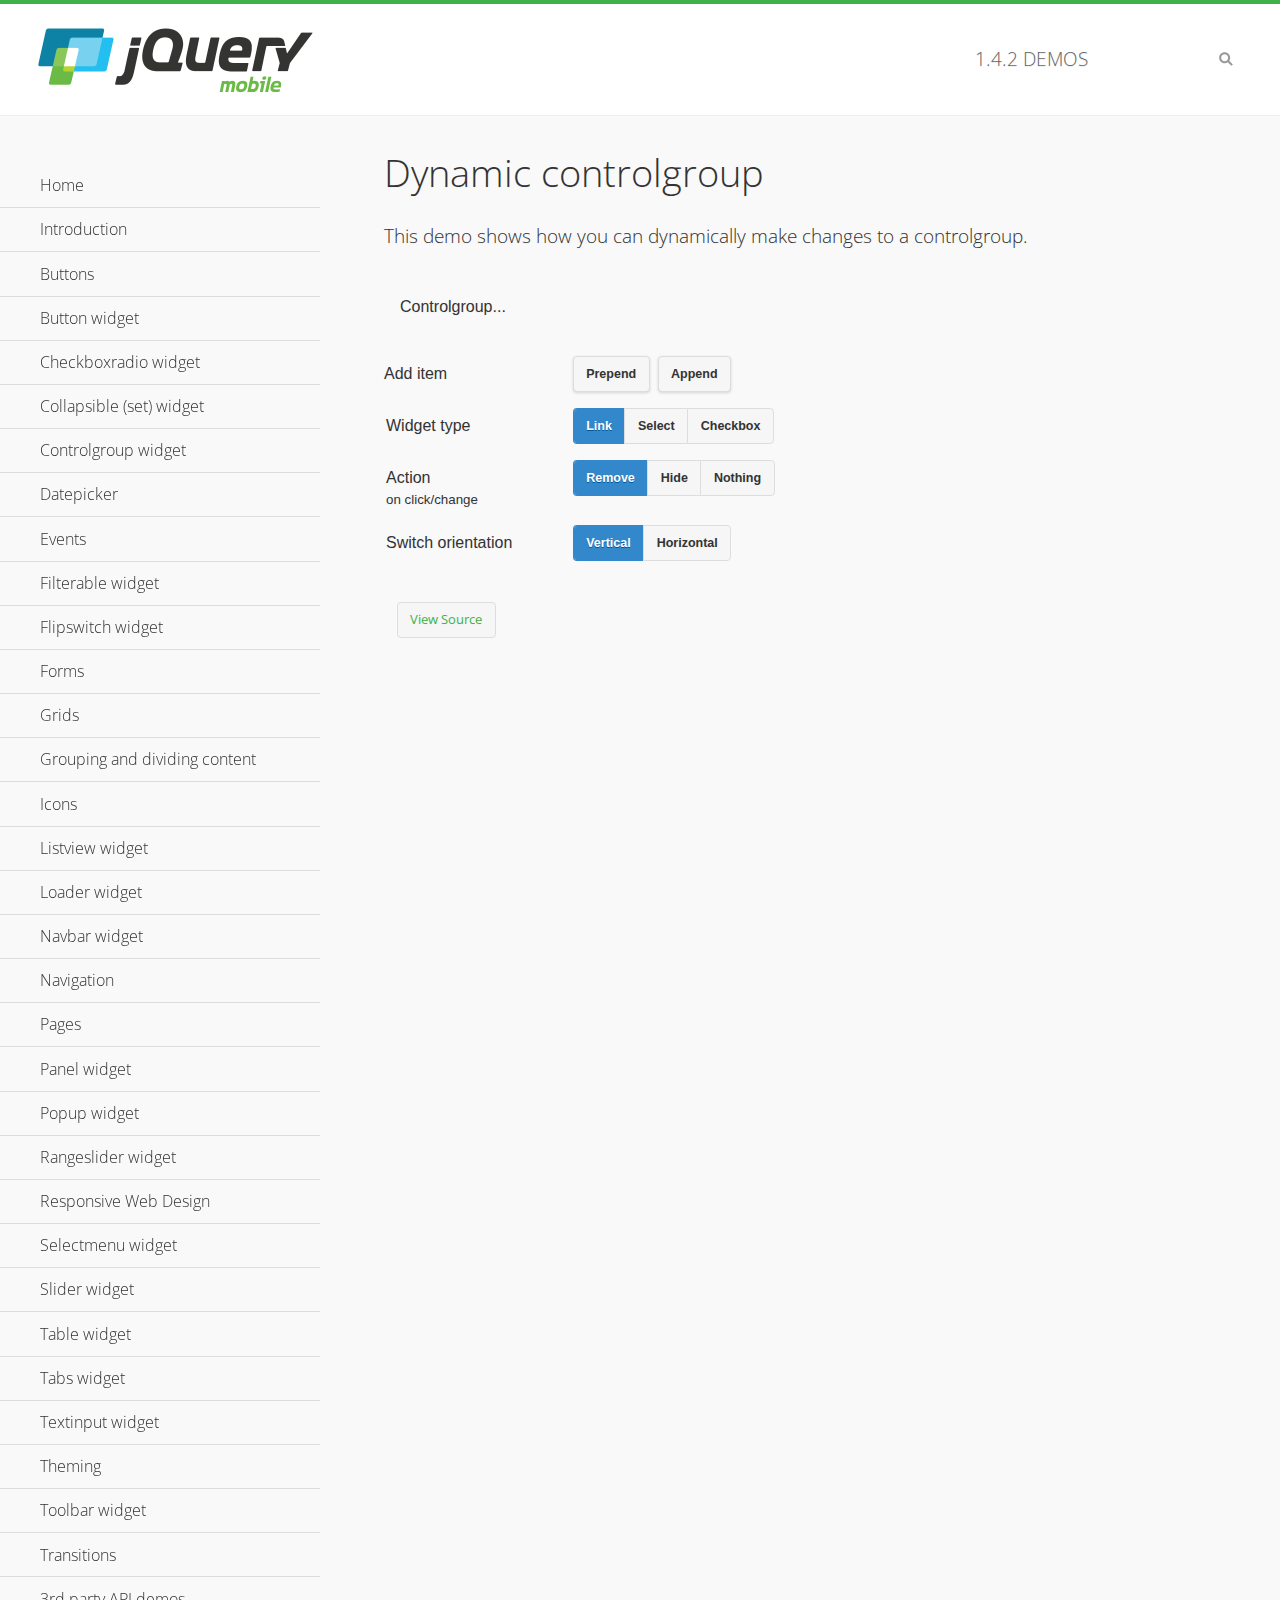
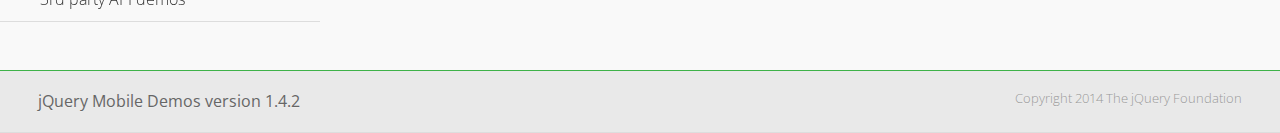
<file: django_facebook/static/django_facebook/scripts/jquery.mobile-1.4.2/demos/controlgroup-dynamic/index.html>
<!DOCTYPE html>
<html>
<head>
	<meta charset="utf-8">
	<meta name="viewport" content="width=device-width, initial-scale=1">
	<title>Dynamic controlgroup - jQuery Mobile Demos</title>
	<link rel="shortcut icon" href="../favicon.ico">
    <link rel="stylesheet" href="http://fonts.googleapis.com/css?family=Open+Sans:300,400,700">
	<link rel="stylesheet" href="../css/themes/default/jquery.mobile-1.4.2.min.css">
	<link rel="stylesheet" href="../_assets/css/jqm-demos.css">
	<script src="../js/jquery.js"></script>
	<script src="../_assets/js/index.js"></script>
	<script src="../js/jquery.mobile-1.4.2.min.js"></script>
	<script>
		( function( $, undefined ) {
			var counter = 0;
			$( document ).bind( "pagecreate", function( e ) {
				$( "#prepend, #append", e.target ).on( "click", function( e ) {
					counter++;

					var widgetType = $( "[name='radio-widget']:checked" ).attr( "id" ),
						group = $( "#my-controlgroup" ),
						$el,
						action = function() {
							var action = $( "[name='radio-action']:checked" ).attr( "id" );
							if ( $( $el[1] ).is( "select" ) && action === "hide" ) {
								$el = $( $el[1] ).parents( ".ui-select" );
							}
							$el[ action ]();
							group.controlgroup( "refresh" );
						};

					if ( widgetType === "link" ) {

						$el = $( "<a href='#'>Link " + counter + "</a>" ).bind( "click", action );
						$( "#my-controlgroup" ).controlgroup( "container" )[ $( this ).attr( "id" ) ]( $el );
						$el.buttonMarkup();

					} else if ( widgetType === "select" ) {

						$el = $( "<label for='widget" + counter + "'>Select " + counter + "</label><select id='widget" + counter + "'><option value='option1'>Select " + counter + "</option><option value='option2'>Select option</option></select>" );
						$( $el[ 1 ] ).bind( "change", action);
						$( "#my-controlgroup" ).controlgroup( "container" )[ $( this ).attr( "id" ) ]( $el );
						$( $el[ 1 ] ).selectmenu();

					} else {

						$el = $( "<label for='widget" + counter + "'>Checkbox " + counter + "</label><input type='checkbox' id='widget" + counter + "'></input>" );
						$( $el[ 1 ] ).bind( "change", action );
						$( "#my-controlgroup" ).controlgroup( "container" )[ $( this ).attr( "id" ) ]( $el );
						$( $el[ 1 ] ).checkboxradio();

					}

					group.controlgroup( "refresh" );
				});

				$( "[name='radio-orientation']" ).bind( "change", function( e ) {
					$( "#my-controlgroup" ).controlgroup( "option", "type", ( $( "#isHorizontal" ).is( ":checked" ) ? "horizontal" : "vertical" ) );
				});
			});
		})( jQuery );
	</script>
</head>
<body>
<div data-role="page" class="jqm-demos">

	<div data-role="header" class="jqm-header">
		<h2><a href="../" title="jQuery Mobile Demos home"><img src="../_assets/img/jquery-logo.png" alt="jQuery Mobile"></a></h2>
		<p><span class="jqm-version"></span> Demos</p>
		<a href="#" class="jqm-navmenu-link ui-btn ui-btn-icon-notext ui-corner-all ui-icon-bars ui-nodisc-icon ui-alt-icon ui-btn-left">Menu</a>
		<a href="#" class="jqm-search-link ui-btn ui-btn-icon-notext ui-corner-all ui-icon-search ui-nodisc-icon ui-alt-icon ui-btn-right">Search</a>
	</div><!-- /header -->

	<div role="main" class="ui-content jqm-content">

        <h1>Dynamic controlgroup</h1>

        <p>This demo shows how you can dynamically make changes to a controlgroup.</p>

        <div data-demo-html="true" data-demo-js="true">

            <form>
            	<div class="ui-body ui-body-d ui-corner-all">
                	<p>Controlgroup...</p>
                	<div data-role="controlgroup" id="my-controlgroup"><!-- items will be injected here --></div>
                </div>
            </form>

            <div class="ui-field-contain">
                <label for="prepend">Add item</label>
                <button id="prepend" data-mini="true" data-inline="true">Prepend</button>
                <label for="append" class="ui-hidden-accessible">Action</label>
                <button id="append" data-mini="true" data-inline="true">Append</button>
            </div>

            <form action="#" method="get">
            	<div class="ui-field-contain">
                    <fieldset data-role="controlgroup" data-type="horizontal" data-mini="true">
                        <legend>Widget type</legend>

                        <input type="radio" name="radio-widget" id="link" value="link" checked="checked">
                        <label for="link">Link</label>

                        <input type="radio" name="radio-widget" id="select" value="select">
                        <label for="select">Select</label>

                        <input type="radio" name="radio-widget" id="checkbox" value="checkbox">
                        <label for="checkbox">Checkbox</label>
                    </fieldset>
            	</div>

            	<div class="ui-field-contain">
                    <fieldset data-role="controlgroup" data-type="horizontal" data-mini="true">
                        <legend>Action<br><small>on click/change</small></legend>

                        <input type="radio" name="radio-action" id="remove" value="remove" checked="checked">
                        <label for="remove">Remove</label>

                        <input type="radio" name="radio-action" id="hide" value="hide">
                        <label for="hide">Hide</label>

                        <input type="radio" name="radio-action" id="width" value="width">
                        <label for="width">Nothing</label>
                    </fieldset>
            	</div>

            	<div class="ui-field-contain">
                    <fieldset data-role="controlgroup" data-type="horizontal" data-mini="true">
                        <legend>Switch orientation</legend>

                        <input type="radio" name="radio-orientation" id="isVertical" value="isVertical" checked="checked">
                        <label for="isVertical">Vertical</label>

                        <input type="radio" name="radio-orientation" id="isHorizontal" value="isHorizontal">
                        <label for="isHorizontal">Horizontal</label>
                    </fieldset>
            	</div>

            </form>

        </div><!--/demo-html -->

	</div><!-- /content -->
	    <div data-role="panel" class="jqm-navmenu-panel" data-position="left" data-display="overlay" data-theme="a">
	    	<ul class="jqm-list ui-alt-icon ui-nodisc-icon">
<li data-filtertext="demos homepage" data-icon="home"><a href=".././">Home</a></li>
<li data-filtertext="introduction overview getting started"><a href="../intro/" data-ajax="false">Introduction</a></li>
<li data-filtertext="buttons button markup buttonmarkup method anchor link button element"><a href="../button-markup/" data-ajax="false">Buttons</a></li>
<li data-filtertext="form button widget input button submit reset"><a href="../button/" data-ajax="false">Button widget</a></li>
<li data-role="collapsible" data-collapsed-icon="carat-d" data-expanded-icon="carat-u" data-iconpos="right" data-inset="false">
	<h3>Checkboxradio widget</h3>
	<ul>
		<li data-filtertext="form checkboxradio widget checkbox input checkboxes controlgroups"><a href="../checkboxradio-checkbox/" data-ajax="false">Checkboxes</a></li>
		<li data-filtertext="form checkboxradio widget radio input radio buttons controlgroups"><a href="../checkboxradio-radio/" data-ajax="false">Radio buttons</a></li>
	</ul>
</li>
<li data-role="collapsible" data-collapsed-icon="carat-d" data-expanded-icon="carat-u" data-iconpos="right" data-inset="false">
	<h3>Collapsible (set) widget</h3>
	<ul>
		<li data-filtertext="collapsibles content formatting"><a href="../collapsible/" data-ajax="false">Collapsible</a></li>
		<li data-filtertext="dynamic collapsible set accordion append expand"><a href="../collapsible-dynamic/" data-ajax="false">Dynamic collapsibles</a></li>
		<li data-filtertext="accordions collapsible set widget content formatting grouped collapsibles"><a href="../collapsibleset/" data-ajax="false">Collapsible set</a></li>
	</ul>
</li>
<li data-role="collapsible" data-collapsed-icon="carat-d" data-expanded-icon="carat-u" data-iconpos="right" data-inset="false">
	<h3>Controlgroup widget</h3>
	<ul>
		<li data-filtertext="controlgroups selectmenu checkboxradio input grouped buttons horizontal vertical"><a href="../controlgroup/" data-ajax="false">Controlgroup</a></li>
		<li data-filtertext="dynamic controlgroup dynamically add buttons"><a href="../controlgroup-dynamic/" data-ajax="false">Dynamic controlgroups</a></li>
	</ul>
</li>
<li data-filtertext="form datepicker widget date input"><a href="../datepicker/" data-ajax="false">Datepicker</a></li>
<li data-role="collapsible" data-collapsed-icon="carat-d" data-expanded-icon="carat-u" data-iconpos="right" data-inset="false">
	<h3>Events</h3>
	<ul>
		<li data-filtertext="swipe to delete list items listviews swipe events"><a href="../swipe-list/" data-ajax="false">Swipe list items</a></li>
		<li data-filtertext="swipe to navigate swipe page navigation swipe events"><a href="../swipe-page/" data-ajax="false">Swipe page navigation</a></li>
	</ul>
</li>
<li data-filtertext="filterable filter elements sorting searching listview table"><a href="../filterable/" data-ajax="false">Filterable widget</a></li>
<li data-filtertext="form flipswitch widget flip toggle switch binary select checkbox input"><a href="../flipswitch/" data-ajax="false">Flipswitch widget</a></li>
<li data-role="collapsible" data-collapsed-icon="carat-d" data-expanded-icon="carat-u" data-iconpos="right" data-inset="false">
	<h3>Forms</h3>
	<ul>
		<li data-filtertext="forms text checkbox radio range button submit reset inputs selects textarea slider flipswitch label form elements"><a href="../forms/" data-ajax="false">Forms</a></li>
		<li data-filtertext="form hide labels hidden accessible ui-hidden-accessible forms"><a href="../forms-label-hidden-accessible/" data-ajax="false">Hide labels</a></li>
		<li data-filtertext="form field containers fieldcontain ui-field-contain forms"><a href="../forms-field-contain/" data-ajax="false">Field containers</a></li>
		<li data-filtertext="forms disabled form elements"><a href="../forms-disabled/" data-ajax="false">Forms disabled</a></li>
		<li data-filtertext="forms gallery examples overview forms text checkbox radio range button submit reset inputs selects textarea slider flipswitch label form elements"><a href="../forms-gallery/" data-ajax="false">Forms gallery</a></li>
	</ul>
</li>
<li data-role="collapsible" data-collapsed-icon="carat-d" data-expanded-icon="carat-u" data-iconpos="right" data-inset="false">
	<h3>Grids</h3>
	<ul>
		<li data-filtertext="grids columns blocks content formatting rwd responsive css framework"><a href="../grids/" data-ajax="false">Grids</a></li>
		<li data-filtertext="buttons in grids css framework"><a href="../grids-buttons/" data-ajax="false">Buttons in grids</a></li>
		<li data-filtertext="custom responsive grids rwd css framework"><a href="../grids-custom-responsive/" data-ajax="false">Custom responsive grids</a></li>
	</ul>
</li>
<li data-filtertext="blocks content formatting sections heading"><a href="../body-bar-classes/" data-ajax="false">Grouping and dividing content</a></li>
<li data-role="collapsible" data-collapsed-icon="carat-d" data-expanded-icon="carat-u" data-iconpos="right" data-inset="false">
	<h3>Icons</h3>
	<ul>
		<li data-filtertext="button icons svg disc alt custom icon position"><a href="../icons/" data-ajax="false">Icons</a></li>
		<li data-filtertext=""><a href="../icons-grunticon/" data-ajax="false">Grunticon loader</a></li>
	</ul>
</li>
<li data-role="collapsible" data-collapsed-icon="carat-d" data-expanded-icon="carat-u" data-iconpos="right" data-inset="false">
	<h3>Listview widget</h3>
	<ul>
		<li data-filtertext="listview widget thumbnails icons nested split button collapsible ul ol"><a href="../listview/" data-ajax="false">Listview</a></li>
		<li data-filtertext="autocomplete filterable reveal listview filtertextbeforefilter placeholder"><a href="../listview-autocomplete/" data-ajax="false">Listview autocomplete</a></li>
		<li data-filtertext="autocomplete filterable reveal listview remote data filtertextbeforefilter placeholder"><a href="../listview-autocomplete-remote/" data-ajax="false">Listview autocomplete remote data</a></li>
		<li data-filtertext="autodividers anchor jump scroll linkbars listview lists ul ol"><a href="../listview-autodividers-linkbar/" data-ajax="false">Listview autodividers linkbar</a></li>
		<li data-filtertext="listview autodividers selector autodividersselector lists ul ol"><a href="../listview-autodividers-selector/" data-ajax="false">Listview autodividers selector</a></li>
		<li data-filtertext="listview nested list items"><a href="../listview-nested-lists/" data-ajax="false">Listview Nested Listviews</a></li>
		<li data-filtertext="listview collapsible list items flat"><a href="../listview-collapsible-item-flat/" data-ajax="false">Listview collapsible list items (flat)</a></li>
		<li data-filtertext="listview collapsible list indented"><a href="../listview-collapsible-item-indented/" data-ajax="false">Listview collapsible list items (indented)</a></li>
		<li data-filtertext="grid listview responsive grids responsive listviews lists ul"><a href="../listview-grid/" data-ajax="false">Listview responsive grid</a></li>
	</ul>
</li>
<li data-filtertext="loader widget page loading navigation overlay spinner"><a href="../loader/" data-ajax="false">Loader widget</a></li>
<li data-filtertext="navbar widget navmenu toolbars header footer"><a href="../navbar/" data-ajax="false">Navbar widget</a></li>
<li data-role="collapsible" data-collapsed-icon="carat-d" data-expanded-icon="carat-u" data-iconpos="right" data-inset="false">
	<h3>Navigation</h3>
	<ul>
		<li data-filtertext="ajax navigation navigate widget history event method"><a href="../navigation/" data-ajax="false">Navigation</a></li>
		<li data-filtertext="linking pages page links navigation ajax prefetch cache"><a href="../navigation-linking-pages/" data-ajax="false">Linking pages</a></li>
		<li data-filtertext="php redirect server redirection server-side navigation"><a href="../navigation-php-redirect/" data-ajax="false">PHP redirect demo</a></li>
		<li data-filtertext="navigation redirection hash query"><a href="../navigation-hash-processing/" data-ajax="false">Hash processing demo</a></li>
	</ul>
</li>
<li data-role="collapsible" data-collapsed-icon="carat-d" data-expanded-icon="carat-u" data-iconpos="right" data-inset="false">
	<h3>Pages</h3>
	<ul>
		<li data-filtertext="pages page widget ajax navigation"><a href="../pages/" data-ajax="false">Pages</a></li>
		<li data-filtertext="single page"><a href="../pages-single-page/" data-ajax="false">Single page</a></li>
		<li data-filtertext="multipage multi-page page"><a href="../pages-multi-page/" data-ajax="false">Multi-page template</a></li>
		<li data-filtertext="dialog page widget modal popup"><a href="../pages-dialog/" data-ajax="false">Dialog page</a></li>
	</ul>
</li>
<li data-role="collapsible" data-collapsed-icon="carat-d" data-expanded-icon="carat-u" data-iconpos="right" data-inset="false">
	<h3>Panel widget</h3>
	<ul>
		<li data-filtertext="panel widget sliding panels reveal push overlay responsive"><a href="../panel/" data-ajax="false">Panel</a></li>
		<li data-filtertext=""><a href="../panel-external/" data-ajax="false">External panels</a></li>
		<li data-filtertext="panel "><a href="../panel-fixed/" data-ajax="false">Fixed panels</a></li>
		<li data-filtertext="panel slide panels sliding panels shadow rwd responsive breakpoint"><a href="../panel-responsive/" data-ajax="false">Panels responsive</a></li>
		<li data-filtertext="panel custom style custom panel width reveal shadow listview panel styling page background wrapper"><a href="../panel-styling/" data-ajax="false">Custom panel style</a></li>
		<li data-filtertext="panel open on swipe"><a href="../panel-swipe-open/" data-ajax="false">Panel open on swipe</a></li>
		<li data-filtertext="panels outside page internal external toolbars"><a href="../panel-external-internal/" data-ajax="false">Panel external and internal</a></li>
	</ul>
</li>
<li data-role="collapsible" data-collapsed-icon="carat-d" data-expanded-icon="carat-u" data-iconpos="right" data-inset="false">
	<h3>Popup widget</h3>
	<ul>
		<li data-filtertext="popup widget popups dialog modal transition tooltip lightbox form overlay screen flip pop fade transition"><a href="../popup/" data-ajax="false">Popup</a></li>
		<li data-filtertext="popup alignment position"><a href="../popup-alignment/" data-ajax="false">Popup alignment</a></li>
		<li data-filtertext="popup arrow size popups popover"><a href="../popup-arrow-size/" data-ajax="false">Popup arrow size</a></li>
		<li data-filtertext="dynamic popups popup images lightbox"><a href="../popup-dynamic/" data-ajax="false">Dynamic popups</a></li>
		<li data-filtertext="popups with iframes scaling"><a href="../popup-iframe/" data-ajax="false">Popups with iframes</a></li>
		<li data-filtertext="popup image scaling"><a href="../popup-image-scaling/" data-ajax="false">Popup image scaling</a></li>
		<li data-filtertext="external popup outside multi-page"><a href="../popup-outside-multipage" data-ajax="false">Popup outside multi-page</a></li>
	</ul>
</li>
<li data-filtertext="form rangeslider widget dual sliders dual handle sliders range input"><a href="../rangeslider/" data-ajax="false">Rangeslider widget</a></li>
<li data-filtertext="responsive web design rwd adaptive progressive enhancement PE accessible mobile breakpoints media query media queries"><a href="../rwd/" data-ajax="false">Responsive Web Design</a></li>
<li data-role="collapsible" data-collapsed-icon="carat-d" data-expanded-icon="carat-u" data-iconpos="right" data-inset="false">
	<h3>Selectmenu widget</h3>
	<ul>
		<li data-filtertext="form selectmenu widget select input custom select menu selects"><a href="../selectmenu/" data-ajax="false">Selectmenu</a></li>
		<li data-filtertext="form custom select menu selectmenu widget custom menu option optgroup multiple selects"><a href="../selectmenu-custom/" data-ajax="false">Custom select menu</a></li>
		<li data-filtertext="filterable select filter popup dialog"><a href="../selectmenu-custom-filter/" data-ajax="false">Custom select menu with filter</a></li>
	</ul>
</li>
<li data-role="collapsible" data-collapsed-icon="carat-d" data-expanded-icon="carat-u" data-iconpos="right" data-inset="false">
	<h3>Slider widget</h3>
	<ul>
		<li data-filtertext="form slider widget range input single sliders"><a href="../slider/" data-ajax="false">Slider</a></li>
		<li data-filtertext="form slider widget flipswitch slider binary select flip toggle switch"><a href="../slider-flipswitch/" data-ajax="false">Slider flip toggle switch</a></li>
		<li data-filtertext="form slider tooltip handle value input range sliders"><a href="../slider-tooltip/" data-ajax="false">Slider tooltip</a></li>
	</ul>
</li>
<li data-role="collapsible" data-collapsed-icon="carat-d" data-expanded-icon="carat-u" data-iconpos="right" data-inset="false">
	<h3>Table widget</h3>
	<ul>
		<li data-filtertext="table widget reflow column toggle th td responsive tables rwd hide show tabular"><a href="../table-column-toggle/" data-ajax="false">Table Column Toggle</a></li>
		<li data-filtertext="table column toggle phone comparison demo"><a href="../table-column-toggle-example/" data-ajax="false">Table Column Toggle demo</a></li>
		<li data-filtertext="responsive tables table column toggle heading groups rwd breakpoint"><a href="../table-column-toggle-heading-groups/" data-ajax="false">Table Column Toggle heading groups</a></li>
		<li data-filtertext="responsive tables table column toggle hide rwd breakpoint customization options"><a href="../table-column-toggle-options/" data-ajax="false">Table Column Toggle options</a></li>
		<li data-filtertext="table reflow th td responsive rwd columns tabular"><a href="../table-reflow/" data-ajax="false">Table Reflow</a></li>
		<li data-filtertext="responsive tables table reflow heading groups rwd breakpoint"><a href="../table-reflow-heading-groups/" data-ajax="false">Table Reflow heading groups</a></li>
		<li data-filtertext="responsive tables table reflow stripes strokes table style"><a href="../table-reflow-stripes-strokes/" data-ajax="false">Table Reflow stripes and strokes</a></li>
		<li data-filtertext="responsive tables table reflow stack custom styles"><a href="../table-reflow-styling/" data-ajax="false">Table Reflow custom styles</a></li>
	</ul>
</li>
<li data-filtertext="ui tabs widget"><a href="../tabs/" data-ajax="false">Tabs widget</a></li>
<li data-filtertext="form textinput widget text input textarea number date time tel email file color password"><a href="../textinput/" data-ajax="false">Textinput widget</a></li>
<li data-role="collapsible" data-collapsed-icon="carat-d" data-expanded-icon="carat-u" data-iconpos="right" data-inset="false">
	<h3>Theming</h3>
	<ul>
		<li data-filtertext="default theme swatches theming style css"><a href="../theme-default/" data-ajax="false">Default theme</a></li>
		<li data-filtertext="classic theme old theme swatches theming style css"><a href="../theme-classic/" data-ajax="false">Classic theme</a></li>
	</ul>
</li>
<li data-role="collapsible" data-collapsed-icon="carat-d" data-expanded-icon="carat-u" data-iconpos="right" data-inset="false">
	<h3>Toolbar widget</h3>
	<ul>
		<li data-filtertext="toolbar widget header footer toolbars fixed fullscreen external sections"><a href="../toolbar/" data-ajax="false">Toolbar</a></li>
		<li data-filtertext="dynamic toolbars dynamically add toolbar header footer"><a href="../toolbar-dynamic/" data-ajax="false">Dynamic toolbars</a></li>
		<li data-filtertext="external toolbars header footer"><a href="../toolbar-external/" data-ajax="false">External toolbars</a></li>
		<li data-filtertext="fixed toolbars header footer"><a href="../toolbar-fixed/" data-ajax="false">Fixed toolbars</a></li>
		<li data-filtertext="fixed fullscreen toolbars header footer"><a href="../toolbar-fixed-fullscreen/" data-ajax="false">Fullscreen toolbars</a></li>
		<li data-filtertext="external fixed toolbars header footer"><a href="../toolbar-fixed-external/" data-ajax="false">Fixed external toolbars</a></li>
		<li data-filtertext="external persistent toolbars header footer navbar navmenu"><a href="../toolbar-fixed-persistent/" data-ajax="false">Persistent toolbars</a></li>
		<li data-filtertext="external ajax optimized toolbars persistent toolbars header footer navbar"><a href="../toolbar-fixed-persistent-optimized/" data-ajax="false">Ajax optimized toolbars</a></li>
		<li data-filtertext="form in toolbars header footer"><a href="../toolbar-fixed-forms/" data-ajax="false">Form in toolbar</a></li>
	</ul>
</li>
<li data-filtertext="page transitions animated pages popup navigation flip slide fade pop"><a href="../transitions/" data-ajax="false">Transitions</a></li>
<li data-role="collapsible" data-collapsed-icon="carat-d" data-expanded-icon="carat-u" data-iconpos="right" data-inset="false">
	<h3>3rd party API demos</h3>
	<ul>
		<li data-filtertext="backbone requirejs navigation router"><a href="../backbone-requirejs/" data-ajax="false">Backbone RequireJS</a></li>
		<li data-filtertext="google maps geolocation demo"><a href="../map-geolocation/" data-ajax="false">Google Maps geolocation</a></li>
		<li data-filtertext="google maps hybrid"><a href="../map-list-toggle/" data-ajax="false">Google Maps list toggle</a></li>
	</ul>
</li>



		     </ul>
		</div><!-- /panel -->


	<div data-role="footer" data-position="fixed" data-tap-toggle="false" class="jqm-footer">
		<p>jQuery Mobile Demos version <span class="jqm-version"></span></p>
		<p>Copyright 2014 The jQuery Foundation</p>
	</div><!-- /footer -->
	<!-- TODO: This should become an external panel so we can add input to markup (unique ID) -->
    <div data-role="panel" class="jqm-search-panel" data-position="right" data-display="overlay" data-theme="a">
		<div class="jqm-search">
			<ul class="jqm-list" data-filter-placeholder="Search demos..." data-filter-reveal="true">
<li data-filtertext="demos homepage" data-icon="home"><a href=".././">Home</a></li>
<li data-filtertext="introduction overview getting started"><a href="../intro/" data-ajax="false">Introduction</a></li>
<li data-filtertext="buttons button markup buttonmarkup method anchor link button element"><a href="../button-markup/" data-ajax="false">Buttons</a></li>
<li data-filtertext="form button widget input button submit reset"><a href="../button/" data-ajax="false">Button widget</a></li>
<li data-role="collapsible" data-collapsed-icon="carat-d" data-expanded-icon="carat-u" data-iconpos="right" data-inset="false">
	<h3>Checkboxradio widget</h3>
	<ul>
		<li data-filtertext="form checkboxradio widget checkbox input checkboxes controlgroups"><a href="../checkboxradio-checkbox/" data-ajax="false">Checkboxes</a></li>
		<li data-filtertext="form checkboxradio widget radio input radio buttons controlgroups"><a href="../checkboxradio-radio/" data-ajax="false">Radio buttons</a></li>
	</ul>
</li>
<li data-role="collapsible" data-collapsed-icon="carat-d" data-expanded-icon="carat-u" data-iconpos="right" data-inset="false">
	<h3>Collapsible (set) widget</h3>
	<ul>
		<li data-filtertext="collapsibles content formatting"><a href="../collapsible/" data-ajax="false">Collapsible</a></li>
		<li data-filtertext="dynamic collapsible set accordion append expand"><a href="../collapsible-dynamic/" data-ajax="false">Dynamic collapsibles</a></li>
		<li data-filtertext="accordions collapsible set widget content formatting grouped collapsibles"><a href="../collapsibleset/" data-ajax="false">Collapsible set</a></li>
	</ul>
</li>
<li data-role="collapsible" data-collapsed-icon="carat-d" data-expanded-icon="carat-u" data-iconpos="right" data-inset="false">
	<h3>Controlgroup widget</h3>
	<ul>
		<li data-filtertext="controlgroups selectmenu checkboxradio input grouped buttons horizontal vertical"><a href="../controlgroup/" data-ajax="false">Controlgroup</a></li>
		<li data-filtertext="dynamic controlgroup dynamically add buttons"><a href="../controlgroup-dynamic/" data-ajax="false">Dynamic controlgroups</a></li>
	</ul>
</li>
<li data-filtertext="form datepicker widget date input"><a href="../datepicker/" data-ajax="false">Datepicker</a></li>
<li data-role="collapsible" data-collapsed-icon="carat-d" data-expanded-icon="carat-u" data-iconpos="right" data-inset="false">
	<h3>Events</h3>
	<ul>
		<li data-filtertext="swipe to delete list items listviews swipe events"><a href="../swipe-list/" data-ajax="false">Swipe list items</a></li>
		<li data-filtertext="swipe to navigate swipe page navigation swipe events"><a href="../swipe-page/" data-ajax="false">Swipe page navigation</a></li>
	</ul>
</li>
<li data-filtertext="filterable filter elements sorting searching listview table"><a href="../filterable/" data-ajax="false">Filterable widget</a></li>
<li data-filtertext="form flipswitch widget flip toggle switch binary select checkbox input"><a href="../flipswitch/" data-ajax="false">Flipswitch widget</a></li>
<li data-role="collapsible" data-collapsed-icon="carat-d" data-expanded-icon="carat-u" data-iconpos="right" data-inset="false">
	<h3>Forms</h3>
	<ul>
		<li data-filtertext="forms text checkbox radio range button submit reset inputs selects textarea slider flipswitch label form elements"><a href="../forms/" data-ajax="false">Forms</a></li>
		<li data-filtertext="form hide labels hidden accessible ui-hidden-accessible forms"><a href="../forms-label-hidden-accessible/" data-ajax="false">Hide labels</a></li>
		<li data-filtertext="form field containers fieldcontain ui-field-contain forms"><a href="../forms-field-contain/" data-ajax="false">Field containers</a></li>
		<li data-filtertext="forms disabled form elements"><a href="../forms-disabled/" data-ajax="false">Forms disabled</a></li>
		<li data-filtertext="forms gallery examples overview forms text checkbox radio range button submit reset inputs selects textarea slider flipswitch label form elements"><a href="../forms-gallery/" data-ajax="false">Forms gallery</a></li>
	</ul>
</li>
<li data-role="collapsible" data-collapsed-icon="carat-d" data-expanded-icon="carat-u" data-iconpos="right" data-inset="false">
	<h3>Grids</h3>
	<ul>
		<li data-filtertext="grids columns blocks content formatting rwd responsive css framework"><a href="../grids/" data-ajax="false">Grids</a></li>
		<li data-filtertext="buttons in grids css framework"><a href="../grids-buttons/" data-ajax="false">Buttons in grids</a></li>
		<li data-filtertext="custom responsive grids rwd css framework"><a href="../grids-custom-responsive/" data-ajax="false">Custom responsive grids</a></li>
	</ul>
</li>
<li data-filtertext="blocks content formatting sections heading"><a href="../body-bar-classes/" data-ajax="false">Grouping and dividing content</a></li>
<li data-role="collapsible" data-collapsed-icon="carat-d" data-expanded-icon="carat-u" data-iconpos="right" data-inset="false">
	<h3>Icons</h3>
	<ul>
		<li data-filtertext="button icons svg disc alt custom icon position"><a href="../icons/" data-ajax="false">Icons</a></li>
		<li data-filtertext=""><a href="../icons-grunticon/" data-ajax="false">Grunticon loader</a></li>
	</ul>
</li>
<li data-role="collapsible" data-collapsed-icon="carat-d" data-expanded-icon="carat-u" data-iconpos="right" data-inset="false">
	<h3>Listview widget</h3>
	<ul>
		<li data-filtertext="listview widget thumbnails icons nested split button collapsible ul ol"><a href="../listview/" data-ajax="false">Listview</a></li>
		<li data-filtertext="autocomplete filterable reveal listview filtertextbeforefilter placeholder"><a href="../listview-autocomplete/" data-ajax="false">Listview autocomplete</a></li>
		<li data-filtertext="autocomplete filterable reveal listview remote data filtertextbeforefilter placeholder"><a href="../listview-autocomplete-remote/" data-ajax="false">Listview autocomplete remote data</a></li>
		<li data-filtertext="autodividers anchor jump scroll linkbars listview lists ul ol"><a href="../listview-autodividers-linkbar/" data-ajax="false">Listview autodividers linkbar</a></li>
		<li data-filtertext="listview autodividers selector autodividersselector lists ul ol"><a href="../listview-autodividers-selector/" data-ajax="false">Listview autodividers selector</a></li>
		<li data-filtertext="listview nested list items"><a href="../listview-nested-lists/" data-ajax="false">Listview Nested Listviews</a></li>
		<li data-filtertext="listview collapsible list items flat"><a href="../listview-collapsible-item-flat/" data-ajax="false">Listview collapsible list items (flat)</a></li>
		<li data-filtertext="listview collapsible list indented"><a href="../listview-collapsible-item-indented/" data-ajax="false">Listview collapsible list items (indented)</a></li>
		<li data-filtertext="grid listview responsive grids responsive listviews lists ul"><a href="../listview-grid/" data-ajax="false">Listview responsive grid</a></li>
	</ul>
</li>
<li data-filtertext="loader widget page loading navigation overlay spinner"><a href="../loader/" data-ajax="false">Loader widget</a></li>
<li data-filtertext="navbar widget navmenu toolbars header footer"><a href="../navbar/" data-ajax="false">Navbar widget</a></li>
<li data-role="collapsible" data-collapsed-icon="carat-d" data-expanded-icon="carat-u" data-iconpos="right" data-inset="false">
	<h3>Navigation</h3>
	<ul>
		<li data-filtertext="ajax navigation navigate widget history event method"><a href="../navigation/" data-ajax="false">Navigation</a></li>
		<li data-filtertext="linking pages page links navigation ajax prefetch cache"><a href="../navigation-linking-pages/" data-ajax="false">Linking pages</a></li>
		<li data-filtertext="php redirect server redirection server-side navigation"><a href="../navigation-php-redirect/" data-ajax="false">PHP redirect demo</a></li>
		<li data-filtertext="navigation redirection hash query"><a href="../navigation-hash-processing/" data-ajax="false">Hash processing demo</a></li>
	</ul>
</li>
<li data-role="collapsible" data-collapsed-icon="carat-d" data-expanded-icon="carat-u" data-iconpos="right" data-inset="false">
	<h3>Pages</h3>
	<ul>
		<li data-filtertext="pages page widget ajax navigation"><a href="../pages/" data-ajax="false">Pages</a></li>
		<li data-filtertext="single page"><a href="../pages-single-page/" data-ajax="false">Single page</a></li>
		<li data-filtertext="multipage multi-page page"><a href="../pages-multi-page/" data-ajax="false">Multi-page template</a></li>
		<li data-filtertext="dialog page widget modal popup"><a href="../pages-dialog/" data-ajax="false">Dialog page</a></li>
	</ul>
</li>
<li data-role="collapsible" data-collapsed-icon="carat-d" data-expanded-icon="carat-u" data-iconpos="right" data-inset="false">
	<h3>Panel widget</h3>
	<ul>
		<li data-filtertext="panel widget sliding panels reveal push overlay responsive"><a href="../panel/" data-ajax="false">Panel</a></li>
		<li data-filtertext=""><a href="../panel-external/" data-ajax="false">External panels</a></li>
		<li data-filtertext="panel "><a href="../panel-fixed/" data-ajax="false">Fixed panels</a></li>
		<li data-filtertext="panel slide panels sliding panels shadow rwd responsive breakpoint"><a href="../panel-responsive/" data-ajax="false">Panels responsive</a></li>
		<li data-filtertext="panel custom style custom panel width reveal shadow listview panel styling page background wrapper"><a href="../panel-styling/" data-ajax="false">Custom panel style</a></li>
		<li data-filtertext="panel open on swipe"><a href="../panel-swipe-open/" data-ajax="false">Panel open on swipe</a></li>
		<li data-filtertext="panels outside page internal external toolbars"><a href="../panel-external-internal/" data-ajax="false">Panel external and internal</a></li>
	</ul>
</li>
<li data-role="collapsible" data-collapsed-icon="carat-d" data-expanded-icon="carat-u" data-iconpos="right" data-inset="false">
	<h3>Popup widget</h3>
	<ul>
		<li data-filtertext="popup widget popups dialog modal transition tooltip lightbox form overlay screen flip pop fade transition"><a href="../popup/" data-ajax="false">Popup</a></li>
		<li data-filtertext="popup alignment position"><a href="../popup-alignment/" data-ajax="false">Popup alignment</a></li>
		<li data-filtertext="popup arrow size popups popover"><a href="../popup-arrow-size/" data-ajax="false">Popup arrow size</a></li>
		<li data-filtertext="dynamic popups popup images lightbox"><a href="../popup-dynamic/" data-ajax="false">Dynamic popups</a></li>
		<li data-filtertext="popups with iframes scaling"><a href="../popup-iframe/" data-ajax="false">Popups with iframes</a></li>
		<li data-filtertext="popup image scaling"><a href="../popup-image-scaling/" data-ajax="false">Popup image scaling</a></li>
		<li data-filtertext="external popup outside multi-page"><a href="../popup-outside-multipage" data-ajax="false">Popup outside multi-page</a></li>
	</ul>
</li>
<li data-filtertext="form rangeslider widget dual sliders dual handle sliders range input"><a href="../rangeslider/" data-ajax="false">Rangeslider widget</a></li>
<li data-filtertext="responsive web design rwd adaptive progressive enhancement PE accessible mobile breakpoints media query media queries"><a href="../rwd/" data-ajax="false">Responsive Web Design</a></li>
<li data-role="collapsible" data-collapsed-icon="carat-d" data-expanded-icon="carat-u" data-iconpos="right" data-inset="false">
	<h3>Selectmenu widget</h3>
	<ul>
		<li data-filtertext="form selectmenu widget select input custom select menu selects"><a href="../selectmenu/" data-ajax="false">Selectmenu</a></li>
		<li data-filtertext="form custom select menu selectmenu widget custom menu option optgroup multiple selects"><a href="../selectmenu-custom/" data-ajax="false">Custom select menu</a></li>
		<li data-filtertext="filterable select filter popup dialog"><a href="../selectmenu-custom-filter/" data-ajax="false">Custom select menu with filter</a></li>
	</ul>
</li>
<li data-role="collapsible" data-collapsed-icon="carat-d" data-expanded-icon="carat-u" data-iconpos="right" data-inset="false">
	<h3>Slider widget</h3>
	<ul>
		<li data-filtertext="form slider widget range input single sliders"><a href="../slider/" data-ajax="false">Slider</a></li>
		<li data-filtertext="form slider widget flipswitch slider binary select flip toggle switch"><a href="../slider-flipswitch/" data-ajax="false">Slider flip toggle switch</a></li>
		<li data-filtertext="form slider tooltip handle value input range sliders"><a href="../slider-tooltip/" data-ajax="false">Slider tooltip</a></li>
	</ul>
</li>
<li data-role="collapsible" data-collapsed-icon="carat-d" data-expanded-icon="carat-u" data-iconpos="right" data-inset="false">
	<h3>Table widget</h3>
	<ul>
		<li data-filtertext="table widget reflow column toggle th td responsive tables rwd hide show tabular"><a href="../table-column-toggle/" data-ajax="false">Table Column Toggle</a></li>
		<li data-filtertext="table column toggle phone comparison demo"><a href="../table-column-toggle-example/" data-ajax="false">Table Column Toggle demo</a></li>
		<li data-filtertext="responsive tables table column toggle heading groups rwd breakpoint"><a href="../table-column-toggle-heading-groups/" data-ajax="false">Table Column Toggle heading groups</a></li>
		<li data-filtertext="responsive tables table column toggle hide rwd breakpoint customization options"><a href="../table-column-toggle-options/" data-ajax="false">Table Column Toggle options</a></li>
		<li data-filtertext="table reflow th td responsive rwd columns tabular"><a href="../table-reflow/" data-ajax="false">Table Reflow</a></li>
		<li data-filtertext="responsive tables table reflow heading groups rwd breakpoint"><a href="../table-reflow-heading-groups/" data-ajax="false">Table Reflow heading groups</a></li>
		<li data-filtertext="responsive tables table reflow stripes strokes table style"><a href="../table-reflow-stripes-strokes/" data-ajax="false">Table Reflow stripes and strokes</a></li>
		<li data-filtertext="responsive tables table reflow stack custom styles"><a href="../table-reflow-styling/" data-ajax="false">Table Reflow custom styles</a></li>
	</ul>
</li>
<li data-filtertext="ui tabs widget"><a href="../tabs/" data-ajax="false">Tabs widget</a></li>
<li data-filtertext="form textinput widget text input textarea number date time tel email file color password"><a href="../textinput/" data-ajax="false">Textinput widget</a></li>
<li data-role="collapsible" data-collapsed-icon="carat-d" data-expanded-icon="carat-u" data-iconpos="right" data-inset="false">
	<h3>Theming</h3>
	<ul>
		<li data-filtertext="default theme swatches theming style css"><a href="../theme-default/" data-ajax="false">Default theme</a></li>
		<li data-filtertext="classic theme old theme swatches theming style css"><a href="../theme-classic/" data-ajax="false">Classic theme</a></li>
	</ul>
</li>
<li data-role="collapsible" data-collapsed-icon="carat-d" data-expanded-icon="carat-u" data-iconpos="right" data-inset="false">
	<h3>Toolbar widget</h3>
	<ul>
		<li data-filtertext="toolbar widget header footer toolbars fixed fullscreen external sections"><a href="../toolbar/" data-ajax="false">Toolbar</a></li>
		<li data-filtertext="dynamic toolbars dynamically add toolbar header footer"><a href="../toolbar-dynamic/" data-ajax="false">Dynamic toolbars</a></li>
		<li data-filtertext="external toolbars header footer"><a href="../toolbar-external/" data-ajax="false">External toolbars</a></li>
		<li data-filtertext="fixed toolbars header footer"><a href="../toolbar-fixed/" data-ajax="false">Fixed toolbars</a></li>
		<li data-filtertext="fixed fullscreen toolbars header footer"><a href="../toolbar-fixed-fullscreen/" data-ajax="false">Fullscreen toolbars</a></li>
		<li data-filtertext="external fixed toolbars header footer"><a href="../toolbar-fixed-external/" data-ajax="false">Fixed external toolbars</a></li>
		<li data-filtertext="external persistent toolbars header footer navbar navmenu"><a href="../toolbar-fixed-persistent/" data-ajax="false">Persistent toolbars</a></li>
		<li data-filtertext="external ajax optimized toolbars persistent toolbars header footer navbar"><a href="../toolbar-fixed-persistent-optimized/" data-ajax="false">Ajax optimized toolbars</a></li>
		<li data-filtertext="form in toolbars header footer"><a href="../toolbar-fixed-forms/" data-ajax="false">Form in toolbar</a></li>
	</ul>
</li>
<li data-filtertext="page transitions animated pages popup navigation flip slide fade pop"><a href="../transitions/" data-ajax="false">Transitions</a></li>
<li data-role="collapsible" data-collapsed-icon="carat-d" data-expanded-icon="carat-u" data-iconpos="right" data-inset="false">
	<h3>3rd party API demos</h3>
	<ul>
		<li data-filtertext="backbone requirejs navigation router"><a href="../backbone-requirejs/" data-ajax="false">Backbone RequireJS</a></li>
		<li data-filtertext="google maps geolocation demo"><a href="../map-geolocation/" data-ajax="false">Google Maps geolocation</a></li>
		<li data-filtertext="google maps hybrid"><a href="../map-list-toggle/" data-ajax="false">Google Maps list toggle</a></li>
	</ul>
</li>



			</ul>
		</div>
	</div><!-- /panel -->


</div><!-- /page -->

</body>
</html>
</file>
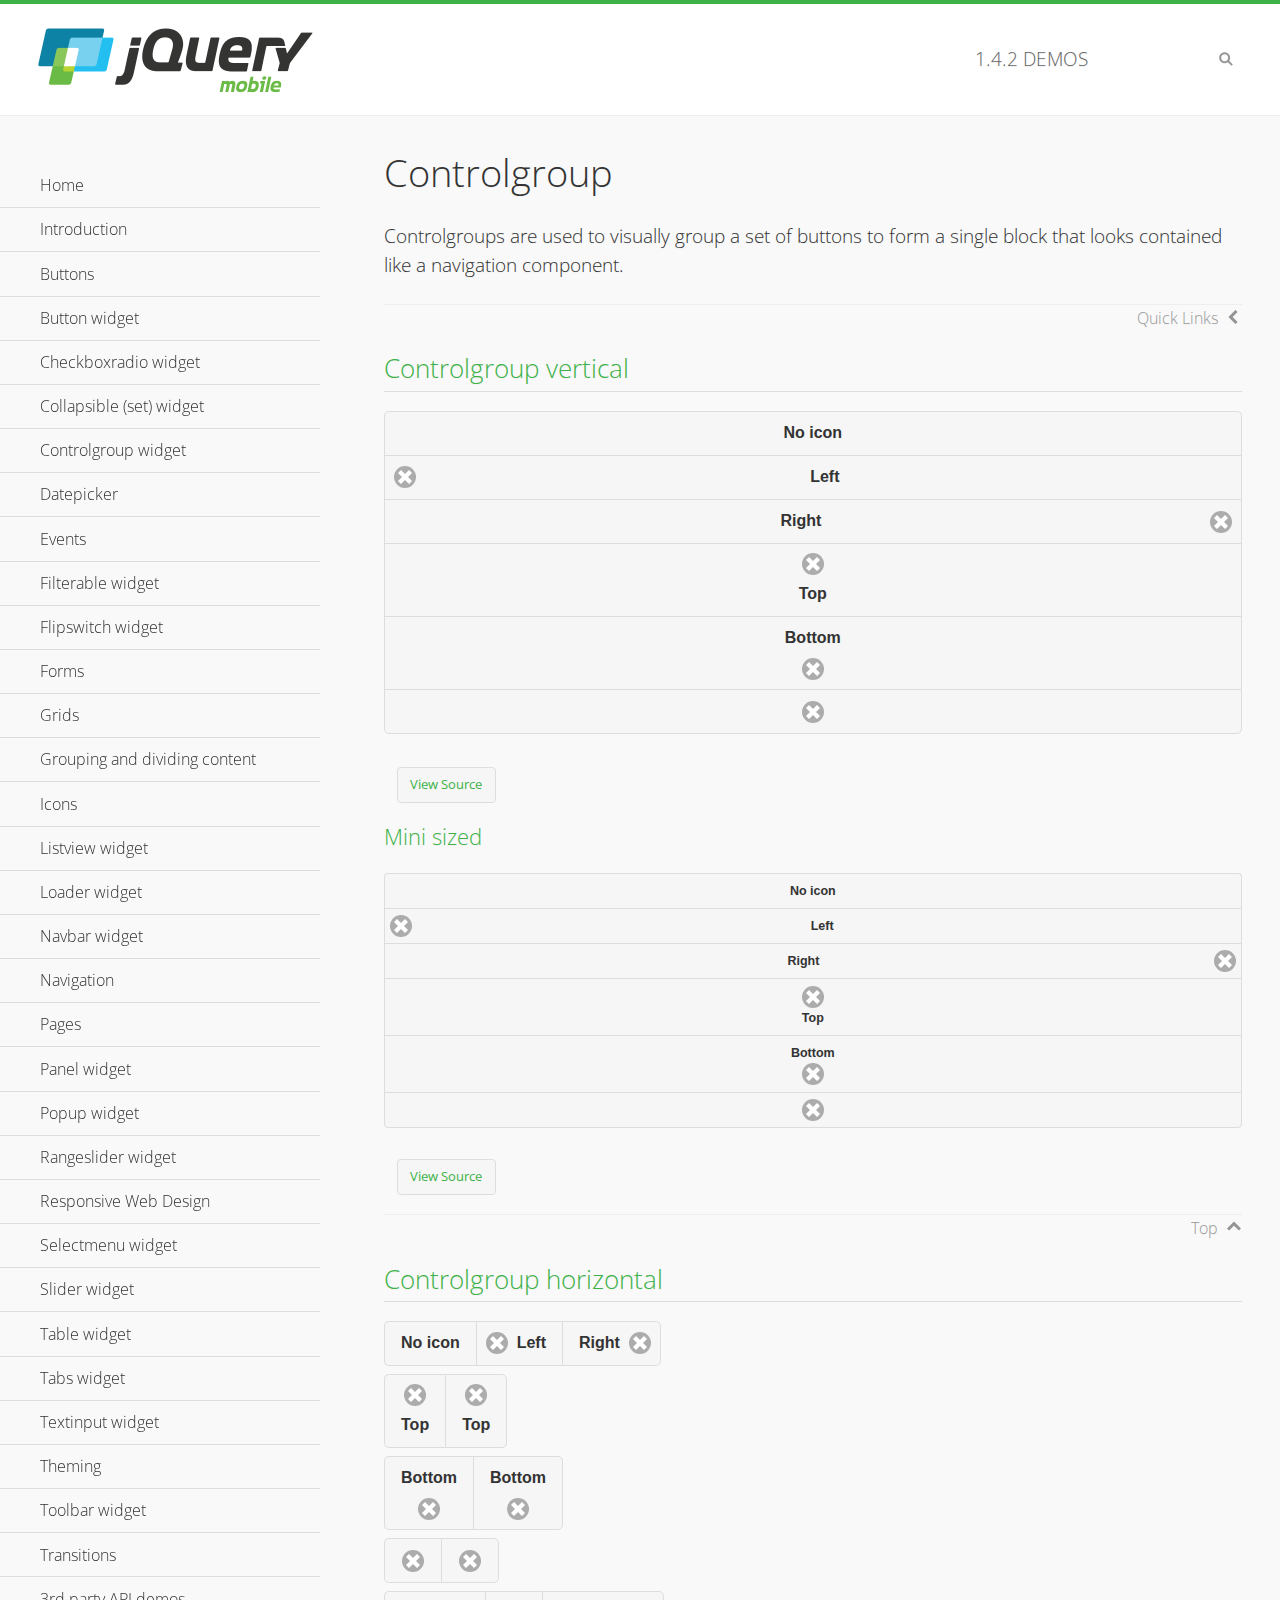
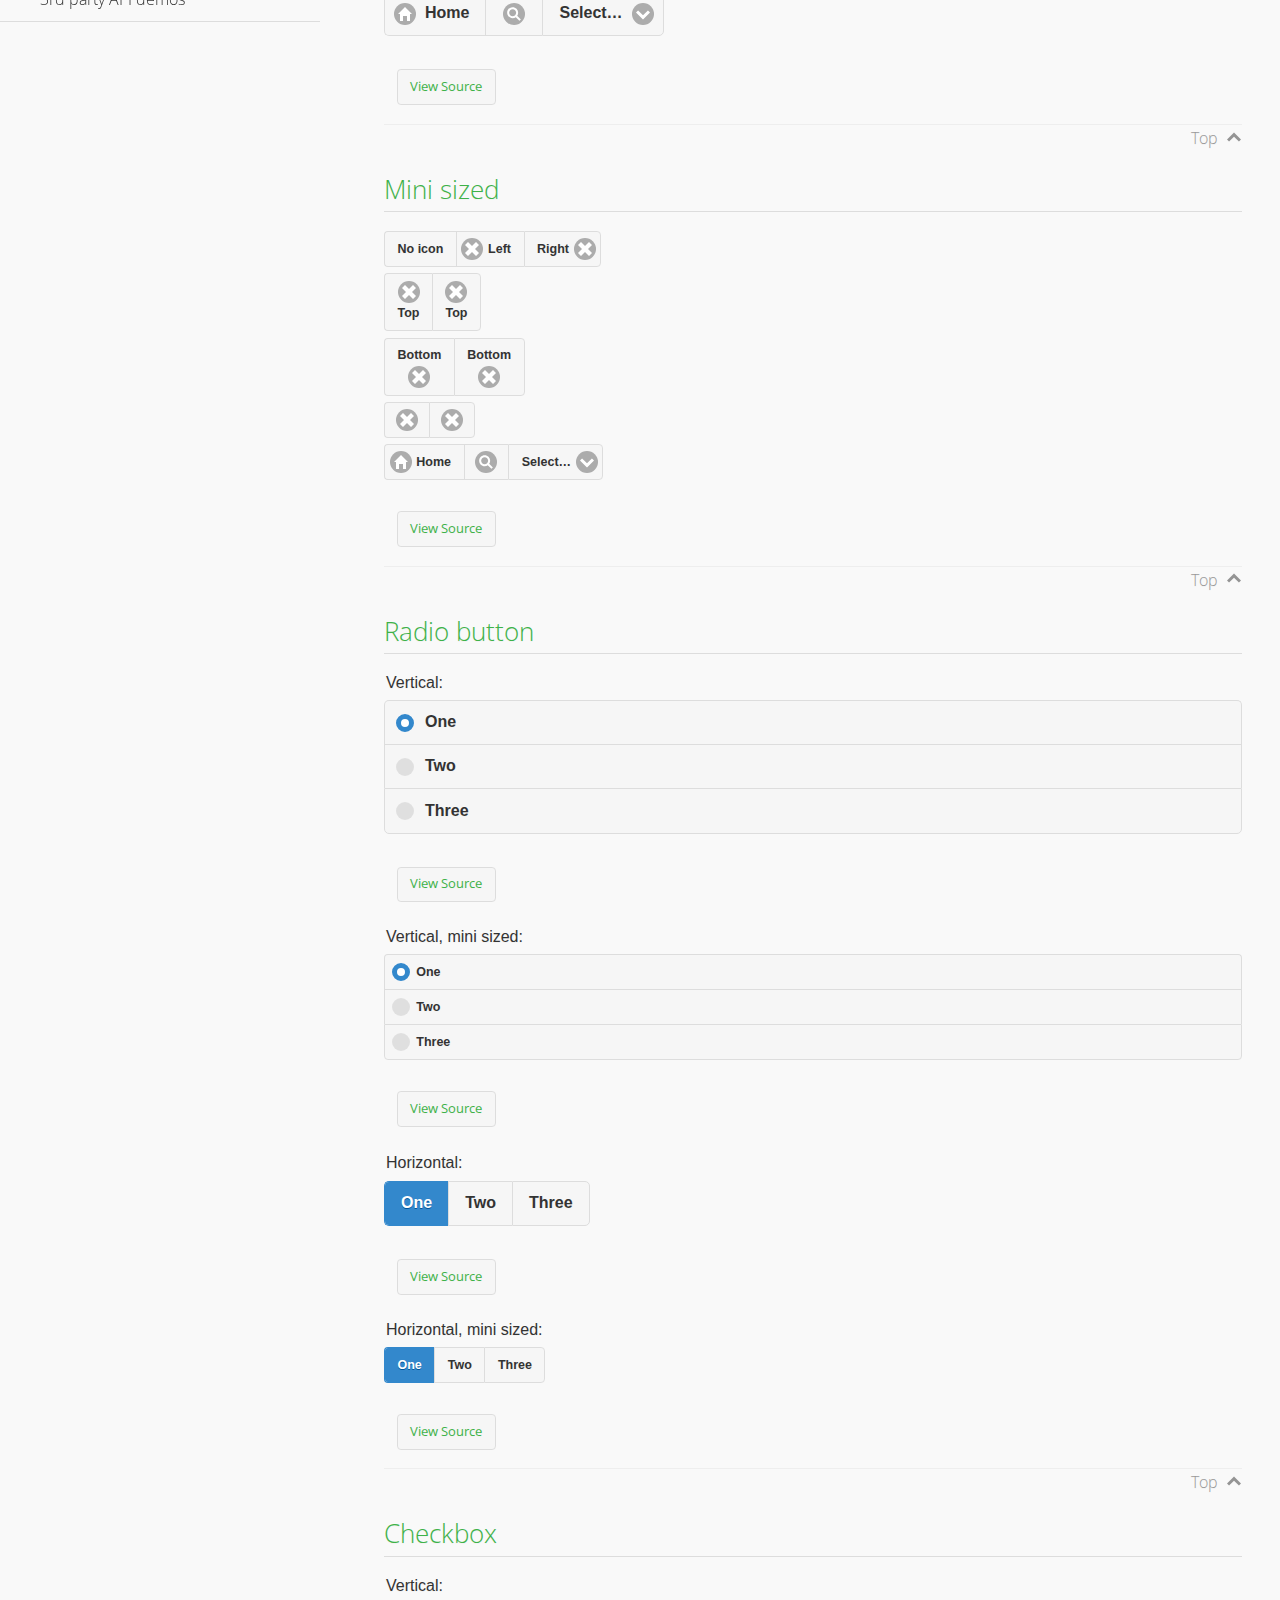
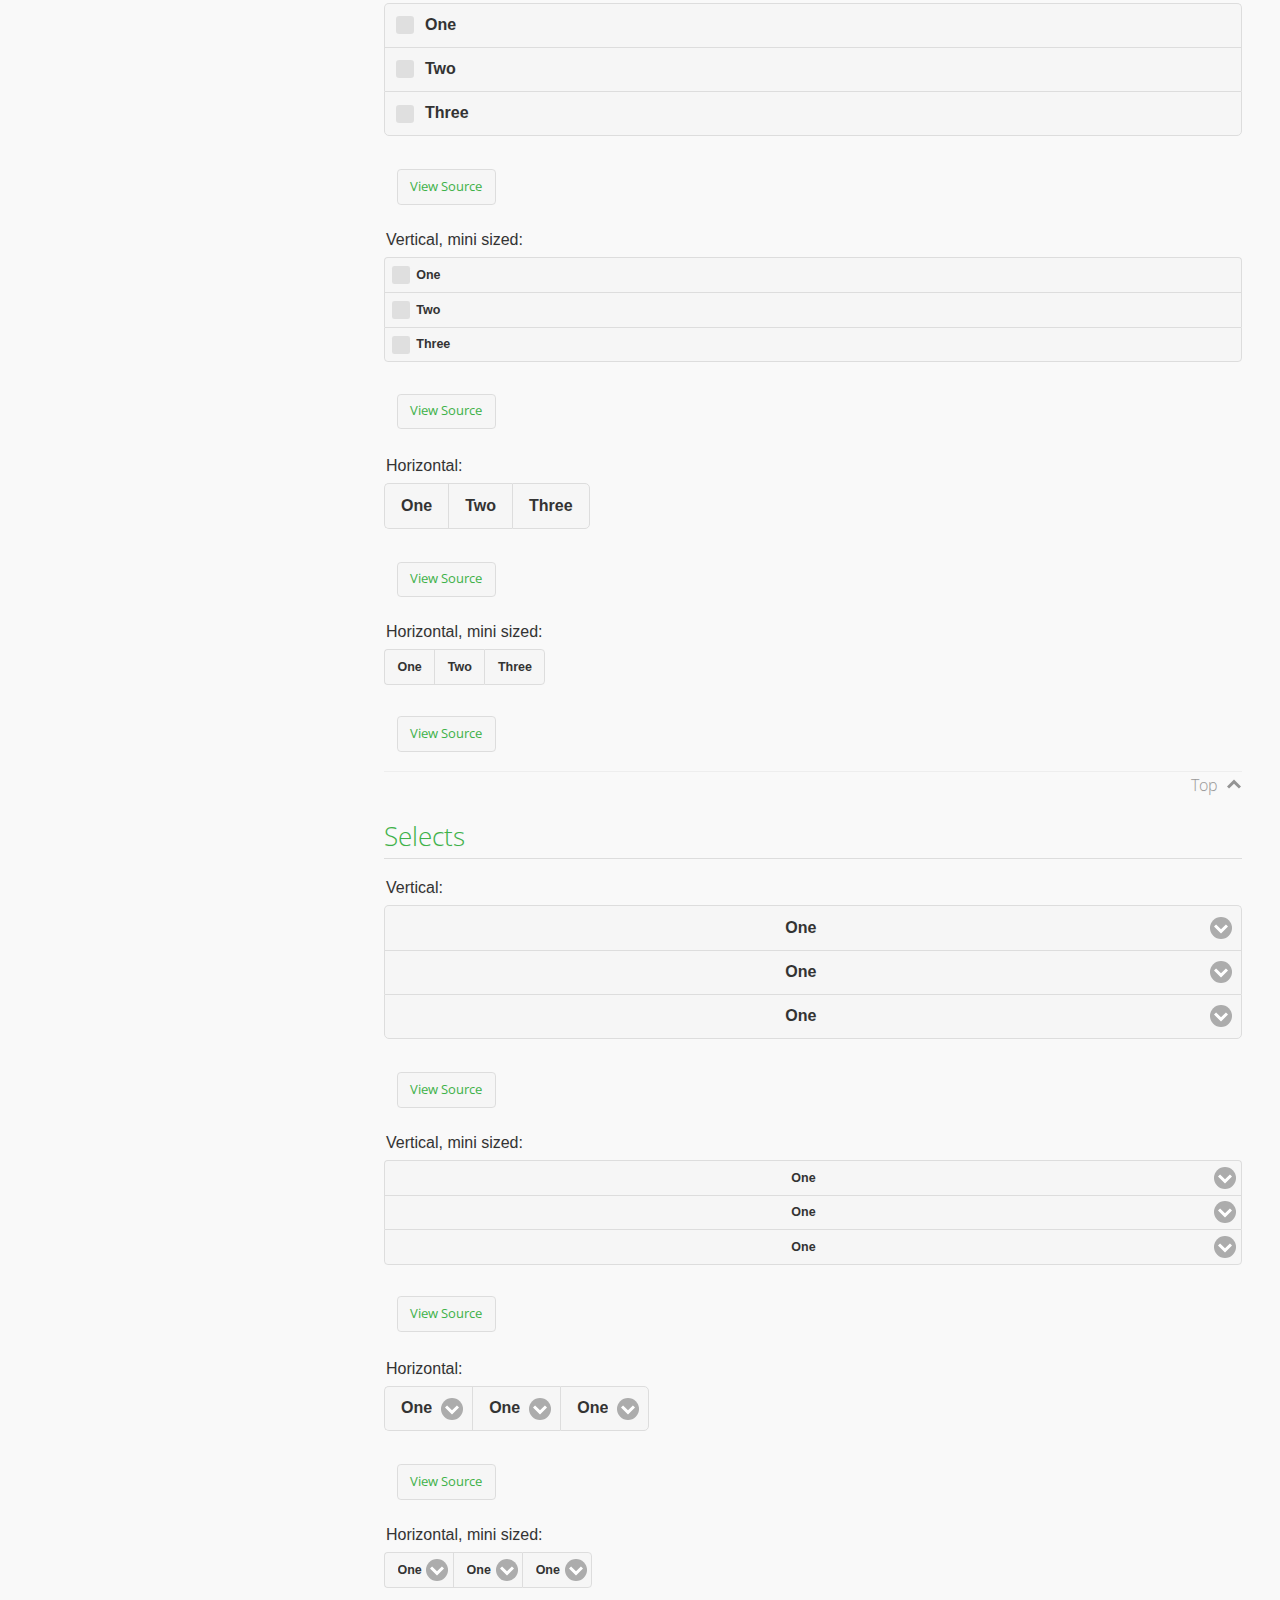
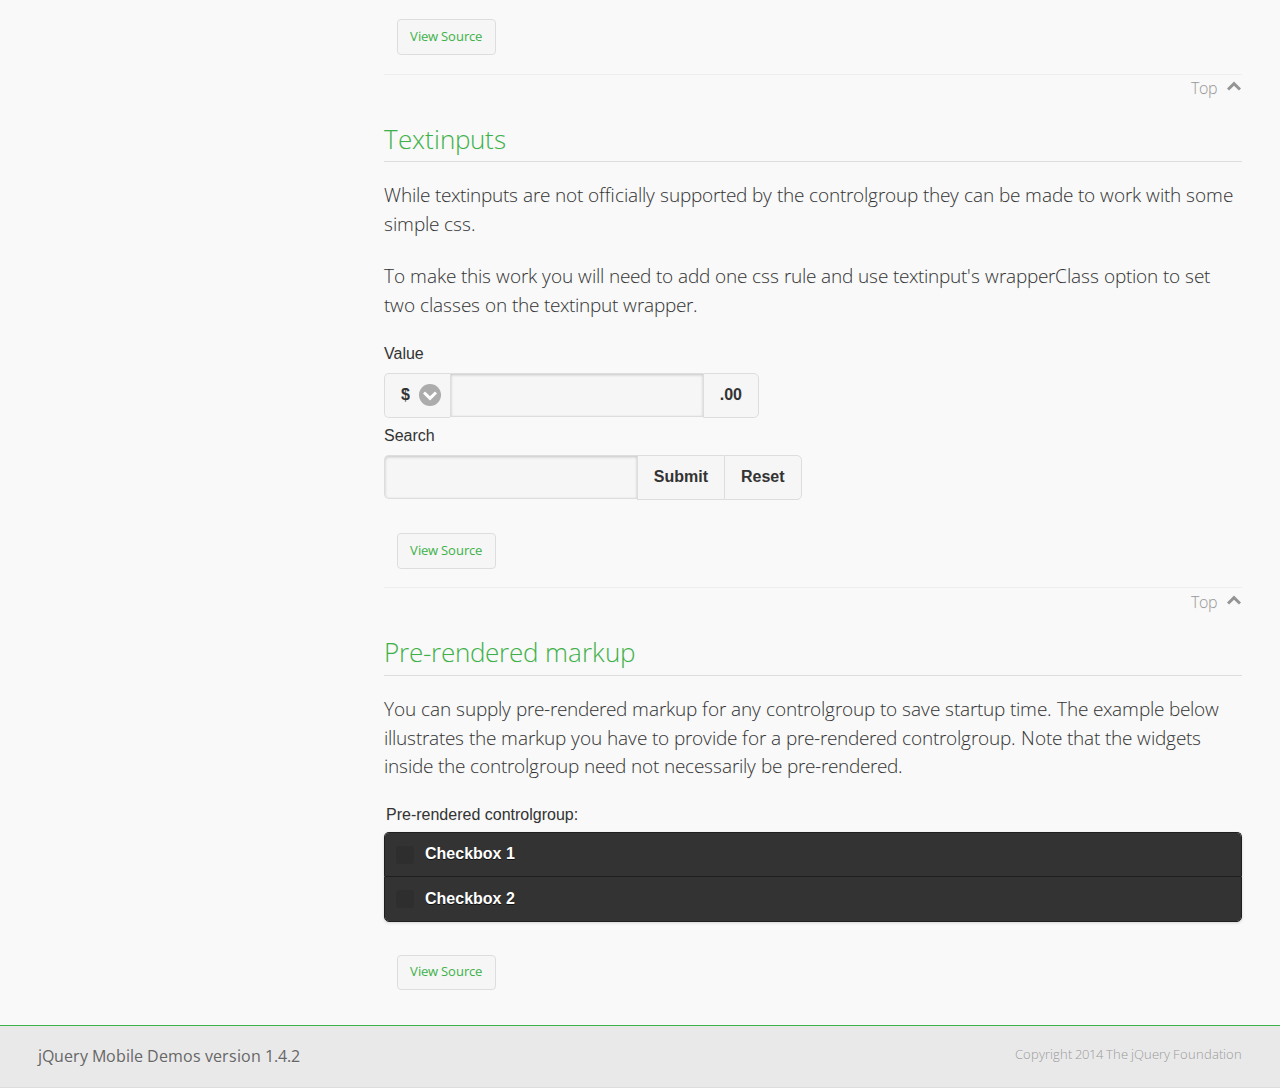
<file: django_facebook/static/django_facebook/scripts/jquery.mobile-1.4.2/demos/controlgroup/index.html>
<!DOCTYPE html>
<html>
<head>
	<meta charset="utf-8">
	<meta name="viewport" content="width=device-width, initial-scale=1">
	<title>Controlgroup - jQuery Mobile Demos</title>
	    <link rel="stylesheet" href="../css/themes/default/jquery.mobile-1.4.2.min.css">
	    <link rel="stylesheet" href="../_assets/css/jqm-demos.css">
	    <link rel="shortcut icon" href="../favicon.ico">
	    <link rel="stylesheet" href="http://fonts.googleapis.com/css?family=Open+Sans:300,400,700">
	    <script src="../js/jquery.js"></script>
	    <script src="../_assets/js/index.js"></script>
	    <script src="../js/jquery.mobile-1.4.2.min.js"></script>
	    <style>
	        #demo-borders .ui-collapsible .ui-collapsible-heading .ui-btn { border-top-width: 1px !important; }
	    </style>
	    <style id="textinput-controlgroup">
			.controlgroup-textinput{
				padding-top:.22em;
				padding-bottom:.22em;
			}
	    </style>
	</head>
	<body>
	<div data-role="page" class="jqm-demos" data-quicklinks="true">

	    <div data-role="header" class="jqm-header">
			<h2><a href="../" title="jQuery Mobile Demos home"><img src="../_assets/img/jquery-logo.png" alt="jQuery Mobile"></a></h2>
		<p><span class="jqm-version"></span> Demos</p>
	        <a href="#" class="jqm-navmenu-link ui-btn ui-btn-icon-notext ui-corner-all ui-icon-bars ui-nodisc-icon ui-alt-icon ui-btn-left">Menu</a>
	        <a href="#" class="jqm-search-link ui-btn ui-btn-icon-notext ui-corner-all ui-icon-search ui-nodisc-icon ui-alt-icon ui-btn-right">Search</a>
		    </div><!-- /header -->

	    <div role="main" class="ui-content jqm-content">

        <h1>Controlgroup</h1>

        <p>Controlgroups are used to visually group a set of buttons to form a single block that looks contained like a navigation component.
        </p>

		<h2>Controlgroup vertical</h2>

			<div data-demo-html="true">
				<div data-role="controlgroup">
					<a href="#" class="ui-btn ui-corner-all">No icon</a>
					<a href="#" class="ui-btn ui-corner-all ui-icon-delete ui-btn-icon-left">Left</a>
					<a href="#" class="ui-btn ui-corner-all ui-icon-delete ui-btn-icon-right">Right</a>
					<a href="#" class="ui-btn ui-corner-all ui-icon-delete ui-btn-icon-top">Top</a>
					<a href="#" class="ui-btn ui-corner-all ui-icon-delete ui-btn-icon-bottom">Bottom</a>
					<a href="#" class="ui-btn ui-corner-all ui-icon-delete ui-btn-icon-notext">Icon only</a>
				</div>
			</div><!--/demo-html -->

			<h3>Mini sized</h3>

			<div data-demo-html="true">
				<div data-role="controlgroup" data-mini="true">
					<a href="#" class="ui-btn ui-corner-all">No icon</a>
					<a href="#" class="ui-btn ui-corner-all ui-icon-delete ui-btn-icon-left">Left</a>
					<a href="#" class="ui-btn ui-corner-all ui-icon-delete ui-btn-icon-right">Right</a>
					<a href="#" class="ui-btn ui-corner-all ui-icon-delete ui-btn-icon-top">Top</a>
					<a href="#" class="ui-btn ui-corner-all ui-icon-delete ui-btn-icon-bottom">Bottom</a>
					<a href="#" class="ui-btn ui-corner-all ui-icon-delete ui-btn-icon-notext">Icon only</a>
				</div>
			</div><!--/demo-html -->

		<h2>Controlgroup horizontal</h2>

			<div data-demo-html="true">
				<div data-role="controlgroup" data-type="horizontal">
					<a href="#" class="ui-btn ui-corner-all">No icon</a>
					<a href="#" class="ui-btn ui-corner-all ui-icon-delete ui-btn-icon-left">Left</a>
					<a href="#" class="ui-btn ui-corner-all ui-icon-delete ui-btn-icon-right">Right</a>
				</div>
				<div data-role="controlgroup" data-type="horizontal">
					<a href="#" class="ui-btn ui-corner-all ui-icon-delete ui-btn-icon-top">Top</a>
					<a href="#" class="ui-btn ui-corner-all ui-icon-delete ui-btn-icon-top">Top</a>
				</div>
				<div data-role="controlgroup" data-type="horizontal">
					<a href="#" class="ui-btn ui-corner-all ui-icon-delete ui-btn-icon-bottom">Bottom</a>
					<a href="#" class="ui-btn ui-corner-all ui-icon-delete ui-btn-icon-bottom">Bottom</a>
				</div>
				<div data-role="controlgroup" data-type="horizontal">
					<a href="#" class="ui-btn ui-corner-all ui-icon-delete ui-btn-icon-notext">Icon only</a>
					<a href="#" class="ui-btn ui-corner-all ui-icon-delete ui-btn-icon-notext">Icon only</a>
				</div>
				<form>
					<fieldset data-role="controlgroup" data-type="horizontal">
						<button data-icon="home">Home</button>
						<button data-icon="search" data-iconpos="notext">Search</button>
						<label for="select-more-1a" class="ui-hidden-accessible">More</label>
						<select name="select-more-1a" id="select-more-1a">
							<option value="">Select&hellip;</option>
							<option value="#">One</option>
							<option value="#">Two</option>
							<option value="#">Three</option>
						</select>
					</fieldset>
				</form>
			</div><!--/demo-html -->

		<h2>Mini sized</h2>

			<div data-demo-html="true">
				<div data-role="controlgroup" data-type="horizontal" data-mini="true">
					<a href="#" class="ui-btn ui-corner-all">No icon</a>
					<a href="#" class="ui-btn ui-corner-all ui-icon-delete ui-btn-icon-left">Left</a>
					<a href="#" class="ui-btn ui-corner-all ui-icon-delete ui-btn-icon-right">Right</a>
				</div>
				<div data-role="controlgroup" data-type="horizontal" data-mini="true">
					<a href="#" class="ui-btn ui-corner-all ui-icon-delete ui-btn-icon-top">Top</a>
					<a href="#" class="ui-btn ui-corner-all ui-icon-delete ui-btn-icon-top">Top</a>
				</div>
				<div data-role="controlgroup" data-type="horizontal" data-mini="true">
					<a href="#" class="ui-btn ui-corner-all ui-icon-delete ui-btn-icon-bottom">Bottom</a>
					<a href="#" class="ui-btn ui-corner-all ui-icon-delete ui-btn-icon-bottom">Bottom</a>
				</div>
				<div data-role="controlgroup" data-type="horizontal" data-mini="true">
					<a href="#" class="ui-btn ui-corner-all ui-icon-delete ui-btn-icon-notext">Icon only</a>
					<a href="#" class="ui-btn ui-corner-all ui-icon-delete ui-btn-icon-notext">Icon only</a>
				</div>
				<form>
					<fieldset data-role="controlgroup" data-type="horizontal" data-mini="true">
						<button data-icon="home">Home</button>
						<button data-icon="search" data-iconpos="notext">Search</button>
						<label for="select-more-2a" class="ui-hidden-accessible">More</label>
						<select name="select-more-2a" id="select-more-2a">
							<option value="">Select&hellip;</option>
							<option value="#">One</option>
							<option value="#">Two</option>
							<option value="#">Three</option>
						</select>
					</fieldset>
				</form>
			</div><!--/demo-html -->

			<h2>Radio button</h2>

				<div data-demo-html="true">
					<form>
					<fieldset data-role="controlgroup">
						<legend>Vertical:</legend>
						<input type="radio" name="radio-choice-v-2" id="radio-choice-v-2a" value="on" checked="checked">
						<label for="radio-choice-v-2a">One</label>
						<input type="radio" name="radio-choice-v-2" id="radio-choice-v-2b" value="off">
						<label for="radio-choice-v-2b">Two</label>
						<input type="radio" name="radio-choice-v-2" id="radio-choice-v-2c" value="other">
						<label for="radio-choice-v-2c">Three</label>
					</fieldset>
					</form>
				</div><!--/demo-html -->

				<div data-demo-html="true">
					<form>
					<fieldset data-role="controlgroup" data-mini="true">
						<legend>Vertical, mini sized:</legend>
						<input type="radio" name="radio-choice-v-6" id="radio-choice-v-6a" value="on" checked="checked">
						<label for="radio-choice-v-6a">One</label>
						<input type="radio" name="radio-choice-v-6" id="radio-choice-v-6b" value="off">
						<label for="radio-choice-v-6b">Two</label>
						<input type="radio" name="radio-choice-v-6" id="radio-choice-v-6c" value="other">
						<label for="radio-choice-v-6c">Three</label>
					</fieldset>
					</form>
				</div><!--/demo-html -->

				<div data-demo-html="true">
					<form>
					<fieldset data-role="controlgroup" data-type="horizontal">
						<legend>Horizontal:</legend>
						<input type="radio" name="radio-choice-h-2" id="radio-choice-h-2a" value="on" checked="checked">
						<label for="radio-choice-h-2a">One</label>
						<input type="radio" name="radio-choice-h-2" id="radio-choice-h-2b" value="off">
						<label for="radio-choice-h-2b">Two</label>
						<input type="radio" name="radio-choice-h-2" id="radio-choice-h-2c" value="other">
						<label for="radio-choice-h-2c">Three</label>
					</fieldset>
					</form>
				</div><!--/demo-html -->

				<div data-demo-html="true">
					<form>
					<fieldset data-role="controlgroup" data-type="horizontal" data-mini="true">
						<legend>Horizontal, mini sized:</legend>
						<input type="radio" name="radio-choice-h-6" id="radio-choice-h-6a" value="on" checked="checked">
						<label for="radio-choice-h-6a">One</label>
						<input type="radio" name="radio-choice-h-6" id="radio-choice-h-6b" value="off">
						<label for="radio-choice-h-6b">Two</label>
						<input type="radio" name="radio-choice-h-6" id="radio-choice-h-6c" value="other">
						<label for="radio-choice-h-6c">Three</label>
					</fieldset>
					</form>
				</div><!--/demo-html -->

			<h2>Checkbox</h2>

				<div data-demo-html="true">
					<form>
					<fieldset data-role="controlgroup">
						<legend>Vertical:</legend>
						<input type="checkbox" name="checkbox-v-2a" id="checkbox-v-2a">
						<label for="checkbox-v-2a">One</label>
						<input type="checkbox" name="checkbox-v-2b" id="checkbox-v-2b">
						<label for="checkbox-v-2b">Two</label>
						<input type="checkbox" name="checkbox-v-2c" id="checkbox-v-2c">
						<label for="checkbox-v-2c">Three</label>
					</fieldset>
					</form>
				</div><!--/demo-html -->

				<div data-demo-html="true">
					<form>
					<fieldset data-role="controlgroup" data-mini="true">
						<legend>Vertical, mini sized:</legend>
						<input type="checkbox" name="checkbox-v-6a" id="checkbox-v-6a">
						<label for="checkbox-v-6a">One</label>
						<input type="checkbox" name="checkbox-v-6b" id="checkbox-v-6b">
						<label for="checkbox-v-6b">Two</label>
						<input type="checkbox" name="checkbox-v-6c" id="checkbox-v-6c">
						<label for="checkbox-v-6c">Three</label>
					</fieldset>
					</form>
				</div><!--/demo-html -->

				<div data-demo-html="true">
					<form>
					<fieldset data-role="controlgroup" data-type="horizontal">
						<legend>Horizontal:</legend>
						<input type="checkbox" name="checkbox-h-2a" id="checkbox-h-2a">
						<label for="checkbox-h-2a">One</label>
						<input type="checkbox" name="checkbox-h-2b" id="checkbox-h-2b">
						<label for="checkbox-h-2b">Two</label>
						<input type="checkbox" name="checkbox-h-2c" id="checkbox-h-2c">
						<label for="checkbox-h-2c">Three</label>
					</fieldset>
					</form>
				</div><!--/demo-html -->

				<div data-demo-html="true">
					<form>
					<fieldset data-role="controlgroup" data-type="horizontal" data-mini="true">
						<legend>Horizontal, mini sized:</legend>
						<input type="checkbox" name="checkbox-h-6a" id="checkbox-h-6a">
						<label for="checkbox-h-6a">One</label>
						<input type="checkbox" name="checkbox-h-6b" id="checkbox-h-6b">
						<label for="checkbox-h-6b">Two</label>
						<input type="checkbox" name="checkbox-h-6c" id="checkbox-h-6c">
						<label for="checkbox-h-6c">Three</label>
					</fieldset>
					</form>
				</div><!--/demo-html -->

			<h2>Selects</h2>

				<div data-demo-html="true">
					<form>
					<fieldset data-role="controlgroup">
						<legend>Vertical:</legend>
						<label for="select-v-2a">Select A</label>
						<select name="select-v-2a" id="select-v-2a">
							<option value="#">One</option>
							<option value="#">Two</option>
							<option value="#">Three</option>
						</select>
						<label for="select-v-2b">Select B</label>
						<select name="select-v-2b" id="select-v-2b">
							<option value="#">One</option>
							<option value="#">Two</option>
							<option value="#">Three</option>
						</select>
						<label for="select-v-2c">Select C</label>
						<select name="select-v-2c" id="select-v-2c">
							<option value="#">One</option>
							<option value="#">Two</option>
							<option value="#">Three</option>
						</select>
					</fieldset>
					</form>
				</div><!--/demo-html -->

				<div data-demo-html="true">
					<form>
					<fieldset data-role="controlgroup" data-mini="true">
						<legend>Vertical, mini sized:</legend>
						<label for="select-v-6a">Select A</label>
						<select name="select-v-6a" id="select-v-6a">
							<option value="#">One</option>
							<option value="#">Two</option>
							<option value="#">Three</option>
						</select>
						<label for="select-v-6b">Select B</label>
						<select name="select-v-6b" id="select-v-6b">
							<option value="#">One</option>
							<option value="#">Two</option>
							<option value="#">Three</option>
						</select>
						<label for="select-v-6c">Select C</label>
						<select name="select-v-6c" id="select-v-6c">
							<option value="#">One</option>
							<option value="#">Two</option>
							<option value="#">Three</option>
						</select>
					</fieldset>
					</form>
				</div><!--/demo-html -->

				<div data-demo-html="true">
					<form>
					<fieldset data-role="controlgroup" data-type="horizontal">
						<legend>Horizontal:</legend>
						<label for="select-h-2a">Select A</label>
						<select name="select-h-2a" id="select-h-2a">
							<option value="#">One</option>
							<option value="#">Two</option>
							<option value="#">Three</option>
						</select>
						<label for="select-h-2b">Select B</label>
						<select name="select-h-2b" id="select-h-2b">
							<option value="#">One</option>
							<option value="#">Two</option>
							<option value="#">Three</option>
						</select>
						<label for="select-h-2c">Select C</label>
						<select name="select-h-2c" id="select-h-2c">
							<option value="#">One</option>
							<option value="#">Two</option>
							<option value="#">Three</option>
						</select>
					</fieldset>
					</form>
				</div><!--/demo-html -->

				<div data-demo-html="true">
					<form>
					<fieldset data-role="controlgroup" data-type="horizontal" data-mini="true">
						<legend>Horizontal, mini sized:</legend>
						<label for="select-h-6a">Select A</label>
						<select name="select-h-6a" id="select-h-6a">
							<option value="#">One</option>
							<option value="#">Two</option>
							<option value="#">Three</option>
						</select>
						<label for="select-h-6b">Select B</label>
						<select name="select-h-6b" id="select-h-6b">
							<option value="#">One</option>
							<option value="#">Two</option>
							<option value="#">Three</option>
						</select>
						<label for="select-h-6c">Select C</label>
						<select name="select-h-6c" id="select-h-6c">
							<option value="#">One</option>
							<option value="#">Two</option>
							<option value="#">Three</option>
						</select>
					</fieldset>
					</form>
				</div><!--/demo-html -->

				<h2>Textinputs</h2>
				<p>While textinputs are not officially supported by the controlgroup they can be made to work with some simple css.</p>
				<p>To make this work you will need to add one css rule and use textinput's wrapperClass option to set two classes on the textinput wrapper.</p>
				<div data-demo-html="true" data-demo-css="#textinput-controlgroup">
					<label for="currency-controlgroup">Value</label>
					<div data-role="controlgroup" data-type="horizontal">
						<select>
							<option>$</option>
							<option>€</option>
							<option>£</option>
							<option>¥</option>
							<option>₩</option>
							<option>₹</option>
						</select>
						<input id="currency-controlgroup" type="text" data-wrapper-class="controlgroup-textinput ui-btn">
						<button>.00</button>
					</div>
					<label for="search-control-group">Search</label>
					<div data-role="controlgroup" data-type="horizontal">
						<input type="text" id="search-control-group" data-wrapper-class="controlgroup-textinput ui-btn">
						<button>Submit</button>
						<button>Reset</button>
					</div>
				</div>

		<h2>Pre-rendered markup</h2>
		<p>You can supply pre-rendered markup for any controlgroup to save startup time. The example below illustrates the markup you have to provide for a pre-rendered controlgroup. Note that the widgets inside the controlgroup need not necessarily be pre-rendered.</p>
		<div data-demo-html="true">
			<div data-role="controlgroup" data-enhanced="true" class="ui-controlgroup ui-controlgroup-vertical ui-group-theme-b ui-corner-all">
				<div role="heading" class="ui-controlgroup-label">
					<legend>Pre-rendered controlgroup:</legend>
				</div>
				<div class="ui-controlgroup-controls ui-shadow">
					<label for="pre-rendered-cb-1" class="ui-first-child">Checkbox 1</label>
					<input type="checkbox" id="pre-rendered-cb-1" name="pre-rendered-cb-1" value="1"></input>
					<label for="pre-rendered-cb-2" class="ui-last-child">Checkbox 2</label>
					<input type="checkbox" id="pre-rendered-cb-2" name="pre-rendered-cb-2" value="2"></input>
				</div>
			</div>
		</div>

	</div><!-- /content -->
	    <div data-role="panel" class="jqm-navmenu-panel" data-position="left" data-display="overlay" data-theme="a">
	    	<ul class="jqm-list ui-alt-icon ui-nodisc-icon">
<li data-filtertext="demos homepage" data-icon="home"><a href=".././">Home</a></li>
<li data-filtertext="introduction overview getting started"><a href="../intro/" data-ajax="false">Introduction</a></li>
<li data-filtertext="buttons button markup buttonmarkup method anchor link button element"><a href="../button-markup/" data-ajax="false">Buttons</a></li>
<li data-filtertext="form button widget input button submit reset"><a href="../button/" data-ajax="false">Button widget</a></li>
<li data-role="collapsible" data-collapsed-icon="carat-d" data-expanded-icon="carat-u" data-iconpos="right" data-inset="false">
	<h3>Checkboxradio widget</h3>
	<ul>
		<li data-filtertext="form checkboxradio widget checkbox input checkboxes controlgroups"><a href="../checkboxradio-checkbox/" data-ajax="false">Checkboxes</a></li>
		<li data-filtertext="form checkboxradio widget radio input radio buttons controlgroups"><a href="../checkboxradio-radio/" data-ajax="false">Radio buttons</a></li>
	</ul>
</li>
<li data-role="collapsible" data-collapsed-icon="carat-d" data-expanded-icon="carat-u" data-iconpos="right" data-inset="false">
	<h3>Collapsible (set) widget</h3>
	<ul>
		<li data-filtertext="collapsibles content formatting"><a href="../collapsible/" data-ajax="false">Collapsible</a></li>
		<li data-filtertext="dynamic collapsible set accordion append expand"><a href="../collapsible-dynamic/" data-ajax="false">Dynamic collapsibles</a></li>
		<li data-filtertext="accordions collapsible set widget content formatting grouped collapsibles"><a href="../collapsibleset/" data-ajax="false">Collapsible set</a></li>
	</ul>
</li>
<li data-role="collapsible" data-collapsed-icon="carat-d" data-expanded-icon="carat-u" data-iconpos="right" data-inset="false">
	<h3>Controlgroup widget</h3>
	<ul>
		<li data-filtertext="controlgroups selectmenu checkboxradio input grouped buttons horizontal vertical"><a href="../controlgroup/" data-ajax="false">Controlgroup</a></li>
		<li data-filtertext="dynamic controlgroup dynamically add buttons"><a href="../controlgroup-dynamic/" data-ajax="false">Dynamic controlgroups</a></li>
	</ul>
</li>
<li data-filtertext="form datepicker widget date input"><a href="../datepicker/" data-ajax="false">Datepicker</a></li>
<li data-role="collapsible" data-collapsed-icon="carat-d" data-expanded-icon="carat-u" data-iconpos="right" data-inset="false">
	<h3>Events</h3>
	<ul>
		<li data-filtertext="swipe to delete list items listviews swipe events"><a href="../swipe-list/" data-ajax="false">Swipe list items</a></li>
		<li data-filtertext="swipe to navigate swipe page navigation swipe events"><a href="../swipe-page/" data-ajax="false">Swipe page navigation</a></li>
	</ul>
</li>
<li data-filtertext="filterable filter elements sorting searching listview table"><a href="../filterable/" data-ajax="false">Filterable widget</a></li>
<li data-filtertext="form flipswitch widget flip toggle switch binary select checkbox input"><a href="../flipswitch/" data-ajax="false">Flipswitch widget</a></li>
<li data-role="collapsible" data-collapsed-icon="carat-d" data-expanded-icon="carat-u" data-iconpos="right" data-inset="false">
	<h3>Forms</h3>
	<ul>
		<li data-filtertext="forms text checkbox radio range button submit reset inputs selects textarea slider flipswitch label form elements"><a href="../forms/" data-ajax="false">Forms</a></li>
		<li data-filtertext="form hide labels hidden accessible ui-hidden-accessible forms"><a href="../forms-label-hidden-accessible/" data-ajax="false">Hide labels</a></li>
		<li data-filtertext="form field containers fieldcontain ui-field-contain forms"><a href="../forms-field-contain/" data-ajax="false">Field containers</a></li>
		<li data-filtertext="forms disabled form elements"><a href="../forms-disabled/" data-ajax="false">Forms disabled</a></li>
		<li data-filtertext="forms gallery examples overview forms text checkbox radio range button submit reset inputs selects textarea slider flipswitch label form elements"><a href="../forms-gallery/" data-ajax="false">Forms gallery</a></li>
	</ul>
</li>
<li data-role="collapsible" data-collapsed-icon="carat-d" data-expanded-icon="carat-u" data-iconpos="right" data-inset="false">
	<h3>Grids</h3>
	<ul>
		<li data-filtertext="grids columns blocks content formatting rwd responsive css framework"><a href="../grids/" data-ajax="false">Grids</a></li>
		<li data-filtertext="buttons in grids css framework"><a href="../grids-buttons/" data-ajax="false">Buttons in grids</a></li>
		<li data-filtertext="custom responsive grids rwd css framework"><a href="../grids-custom-responsive/" data-ajax="false">Custom responsive grids</a></li>
	</ul>
</li>
<li data-filtertext="blocks content formatting sections heading"><a href="../body-bar-classes/" data-ajax="false">Grouping and dividing content</a></li>
<li data-role="collapsible" data-collapsed-icon="carat-d" data-expanded-icon="carat-u" data-iconpos="right" data-inset="false">
	<h3>Icons</h3>
	<ul>
		<li data-filtertext="button icons svg disc alt custom icon position"><a href="../icons/" data-ajax="false">Icons</a></li>
		<li data-filtertext=""><a href="../icons-grunticon/" data-ajax="false">Grunticon loader</a></li>
	</ul>
</li>
<li data-role="collapsible" data-collapsed-icon="carat-d" data-expanded-icon="carat-u" data-iconpos="right" data-inset="false">
	<h3>Listview widget</h3>
	<ul>
		<li data-filtertext="listview widget thumbnails icons nested split button collapsible ul ol"><a href="../listview/" data-ajax="false">Listview</a></li>
		<li data-filtertext="autocomplete filterable reveal listview filtertextbeforefilter placeholder"><a href="../listview-autocomplete/" data-ajax="false">Listview autocomplete</a></li>
		<li data-filtertext="autocomplete filterable reveal listview remote data filtertextbeforefilter placeholder"><a href="../listview-autocomplete-remote/" data-ajax="false">Listview autocomplete remote data</a></li>
		<li data-filtertext="autodividers anchor jump scroll linkbars listview lists ul ol"><a href="../listview-autodividers-linkbar/" data-ajax="false">Listview autodividers linkbar</a></li>
		<li data-filtertext="listview autodividers selector autodividersselector lists ul ol"><a href="../listview-autodividers-selector/" data-ajax="false">Listview autodividers selector</a></li>
		<li data-filtertext="listview nested list items"><a href="../listview-nested-lists/" data-ajax="false">Listview Nested Listviews</a></li>
		<li data-filtertext="listview collapsible list items flat"><a href="../listview-collapsible-item-flat/" data-ajax="false">Listview collapsible list items (flat)</a></li>
		<li data-filtertext="listview collapsible list indented"><a href="../listview-collapsible-item-indented/" data-ajax="false">Listview collapsible list items (indented)</a></li>
		<li data-filtertext="grid listview responsive grids responsive listviews lists ul"><a href="../listview-grid/" data-ajax="false">Listview responsive grid</a></li>
	</ul>
</li>
<li data-filtertext="loader widget page loading navigation overlay spinner"><a href="../loader/" data-ajax="false">Loader widget</a></li>
<li data-filtertext="navbar widget navmenu toolbars header footer"><a href="../navbar/" data-ajax="false">Navbar widget</a></li>
<li data-role="collapsible" data-collapsed-icon="carat-d" data-expanded-icon="carat-u" data-iconpos="right" data-inset="false">
	<h3>Navigation</h3>
	<ul>
		<li data-filtertext="ajax navigation navigate widget history event method"><a href="../navigation/" data-ajax="false">Navigation</a></li>
		<li data-filtertext="linking pages page links navigation ajax prefetch cache"><a href="../navigation-linking-pages/" data-ajax="false">Linking pages</a></li>
		<li data-filtertext="php redirect server redirection server-side navigation"><a href="../navigation-php-redirect/" data-ajax="false">PHP redirect demo</a></li>
		<li data-filtertext="navigation redirection hash query"><a href="../navigation-hash-processing/" data-ajax="false">Hash processing demo</a></li>
	</ul>
</li>
<li data-role="collapsible" data-collapsed-icon="carat-d" data-expanded-icon="carat-u" data-iconpos="right" data-inset="false">
	<h3>Pages</h3>
	<ul>
		<li data-filtertext="pages page widget ajax navigation"><a href="../pages/" data-ajax="false">Pages</a></li>
		<li data-filtertext="single page"><a href="../pages-single-page/" data-ajax="false">Single page</a></li>
		<li data-filtertext="multipage multi-page page"><a href="../pages-multi-page/" data-ajax="false">Multi-page template</a></li>
		<li data-filtertext="dialog page widget modal popup"><a href="../pages-dialog/" data-ajax="false">Dialog page</a></li>
	</ul>
</li>
<li data-role="collapsible" data-collapsed-icon="carat-d" data-expanded-icon="carat-u" data-iconpos="right" data-inset="false">
	<h3>Panel widget</h3>
	<ul>
		<li data-filtertext="panel widget sliding panels reveal push overlay responsive"><a href="../panel/" data-ajax="false">Panel</a></li>
		<li data-filtertext=""><a href="../panel-external/" data-ajax="false">External panels</a></li>
		<li data-filtertext="panel "><a href="../panel-fixed/" data-ajax="false">Fixed panels</a></li>
		<li data-filtertext="panel slide panels sliding panels shadow rwd responsive breakpoint"><a href="../panel-responsive/" data-ajax="false">Panels responsive</a></li>
		<li data-filtertext="panel custom style custom panel width reveal shadow listview panel styling page background wrapper"><a href="../panel-styling/" data-ajax="false">Custom panel style</a></li>
		<li data-filtertext="panel open on swipe"><a href="../panel-swipe-open/" data-ajax="false">Panel open on swipe</a></li>
		<li data-filtertext="panels outside page internal external toolbars"><a href="../panel-external-internal/" data-ajax="false">Panel external and internal</a></li>
	</ul>
</li>
<li data-role="collapsible" data-collapsed-icon="carat-d" data-expanded-icon="carat-u" data-iconpos="right" data-inset="false">
	<h3>Popup widget</h3>
	<ul>
		<li data-filtertext="popup widget popups dialog modal transition tooltip lightbox form overlay screen flip pop fade transition"><a href="../popup/" data-ajax="false">Popup</a></li>
		<li data-filtertext="popup alignment position"><a href="../popup-alignment/" data-ajax="false">Popup alignment</a></li>
		<li data-filtertext="popup arrow size popups popover"><a href="../popup-arrow-size/" data-ajax="false">Popup arrow size</a></li>
		<li data-filtertext="dynamic popups popup images lightbox"><a href="../popup-dynamic/" data-ajax="false">Dynamic popups</a></li>
		<li data-filtertext="popups with iframes scaling"><a href="../popup-iframe/" data-ajax="false">Popups with iframes</a></li>
		<li data-filtertext="popup image scaling"><a href="../popup-image-scaling/" data-ajax="false">Popup image scaling</a></li>
		<li data-filtertext="external popup outside multi-page"><a href="../popup-outside-multipage" data-ajax="false">Popup outside multi-page</a></li>
	</ul>
</li>
<li data-filtertext="form rangeslider widget dual sliders dual handle sliders range input"><a href="../rangeslider/" data-ajax="false">Rangeslider widget</a></li>
<li data-filtertext="responsive web design rwd adaptive progressive enhancement PE accessible mobile breakpoints media query media queries"><a href="../rwd/" data-ajax="false">Responsive Web Design</a></li>
<li data-role="collapsible" data-collapsed-icon="carat-d" data-expanded-icon="carat-u" data-iconpos="right" data-inset="false">
	<h3>Selectmenu widget</h3>
	<ul>
		<li data-filtertext="form selectmenu widget select input custom select menu selects"><a href="../selectmenu/" data-ajax="false">Selectmenu</a></li>
		<li data-filtertext="form custom select menu selectmenu widget custom menu option optgroup multiple selects"><a href="../selectmenu-custom/" data-ajax="false">Custom select menu</a></li>
		<li data-filtertext="filterable select filter popup dialog"><a href="../selectmenu-custom-filter/" data-ajax="false">Custom select menu with filter</a></li>
	</ul>
</li>
<li data-role="collapsible" data-collapsed-icon="carat-d" data-expanded-icon="carat-u" data-iconpos="right" data-inset="false">
	<h3>Slider widget</h3>
	<ul>
		<li data-filtertext="form slider widget range input single sliders"><a href="../slider/" data-ajax="false">Slider</a></li>
		<li data-filtertext="form slider widget flipswitch slider binary select flip toggle switch"><a href="../slider-flipswitch/" data-ajax="false">Slider flip toggle switch</a></li>
		<li data-filtertext="form slider tooltip handle value input range sliders"><a href="../slider-tooltip/" data-ajax="false">Slider tooltip</a></li>
	</ul>
</li>
<li data-role="collapsible" data-collapsed-icon="carat-d" data-expanded-icon="carat-u" data-iconpos="right" data-inset="false">
	<h3>Table widget</h3>
	<ul>
		<li data-filtertext="table widget reflow column toggle th td responsive tables rwd hide show tabular"><a href="../table-column-toggle/" data-ajax="false">Table Column Toggle</a></li>
		<li data-filtertext="table column toggle phone comparison demo"><a href="../table-column-toggle-example/" data-ajax="false">Table Column Toggle demo</a></li>
		<li data-filtertext="responsive tables table column toggle heading groups rwd breakpoint"><a href="../table-column-toggle-heading-groups/" data-ajax="false">Table Column Toggle heading groups</a></li>
		<li data-filtertext="responsive tables table column toggle hide rwd breakpoint customization options"><a href="../table-column-toggle-options/" data-ajax="false">Table Column Toggle options</a></li>
		<li data-filtertext="table reflow th td responsive rwd columns tabular"><a href="../table-reflow/" data-ajax="false">Table Reflow</a></li>
		<li data-filtertext="responsive tables table reflow heading groups rwd breakpoint"><a href="../table-reflow-heading-groups/" data-ajax="false">Table Reflow heading groups</a></li>
		<li data-filtertext="responsive tables table reflow stripes strokes table style"><a href="../table-reflow-stripes-strokes/" data-ajax="false">Table Reflow stripes and strokes</a></li>
		<li data-filtertext="responsive tables table reflow stack custom styles"><a href="../table-reflow-styling/" data-ajax="false">Table Reflow custom styles</a></li>
	</ul>
</li>
<li data-filtertext="ui tabs widget"><a href="../tabs/" data-ajax="false">Tabs widget</a></li>
<li data-filtertext="form textinput widget text input textarea number date time tel email file color password"><a href="../textinput/" data-ajax="false">Textinput widget</a></li>
<li data-role="collapsible" data-collapsed-icon="carat-d" data-expanded-icon="carat-u" data-iconpos="right" data-inset="false">
	<h3>Theming</h3>
	<ul>
		<li data-filtertext="default theme swatches theming style css"><a href="../theme-default/" data-ajax="false">Default theme</a></li>
		<li data-filtertext="classic theme old theme swatches theming style css"><a href="../theme-classic/" data-ajax="false">Classic theme</a></li>
	</ul>
</li>
<li data-role="collapsible" data-collapsed-icon="carat-d" data-expanded-icon="carat-u" data-iconpos="right" data-inset="false">
	<h3>Toolbar widget</h3>
	<ul>
		<li data-filtertext="toolbar widget header footer toolbars fixed fullscreen external sections"><a href="../toolbar/" data-ajax="false">Toolbar</a></li>
		<li data-filtertext="dynamic toolbars dynamically add toolbar header footer"><a href="../toolbar-dynamic/" data-ajax="false">Dynamic toolbars</a></li>
		<li data-filtertext="external toolbars header footer"><a href="../toolbar-external/" data-ajax="false">External toolbars</a></li>
		<li data-filtertext="fixed toolbars header footer"><a href="../toolbar-fixed/" data-ajax="false">Fixed toolbars</a></li>
		<li data-filtertext="fixed fullscreen toolbars header footer"><a href="../toolbar-fixed-fullscreen/" data-ajax="false">Fullscreen toolbars</a></li>
		<li data-filtertext="external fixed toolbars header footer"><a href="../toolbar-fixed-external/" data-ajax="false">Fixed external toolbars</a></li>
		<li data-filtertext="external persistent toolbars header footer navbar navmenu"><a href="../toolbar-fixed-persistent/" data-ajax="false">Persistent toolbars</a></li>
		<li data-filtertext="external ajax optimized toolbars persistent toolbars header footer navbar"><a href="../toolbar-fixed-persistent-optimized/" data-ajax="false">Ajax optimized toolbars</a></li>
		<li data-filtertext="form in toolbars header footer"><a href="../toolbar-fixed-forms/" data-ajax="false">Form in toolbar</a></li>
	</ul>
</li>
<li data-filtertext="page transitions animated pages popup navigation flip slide fade pop"><a href="../transitions/" data-ajax="false">Transitions</a></li>
<li data-role="collapsible" data-collapsed-icon="carat-d" data-expanded-icon="carat-u" data-iconpos="right" data-inset="false">
	<h3>3rd party API demos</h3>
	<ul>
		<li data-filtertext="backbone requirejs navigation router"><a href="../backbone-requirejs/" data-ajax="false">Backbone RequireJS</a></li>
		<li data-filtertext="google maps geolocation demo"><a href="../map-geolocation/" data-ajax="false">Google Maps geolocation</a></li>
		<li data-filtertext="google maps hybrid"><a href="../map-list-toggle/" data-ajax="false">Google Maps list toggle</a></li>
	</ul>
</li>



		     </ul>
		</div><!-- /panel -->


	<div data-role="footer" data-position="fixed" data-tap-toggle="false" class="jqm-footer">
		<p>jQuery Mobile Demos version <span class="jqm-version"></span></p>
		<p>Copyright 2014 The jQuery Foundation</p>
	</div><!-- /footer -->
	<!-- TODO: This should become an external panel so we can add input to markup (unique ID) -->
    <div data-role="panel" class="jqm-search-panel" data-position="right" data-display="overlay" data-theme="a">
		<div class="jqm-search">
			<ul class="jqm-list" data-filter-placeholder="Search demos..." data-filter-reveal="true">
<li data-filtertext="demos homepage" data-icon="home"><a href=".././">Home</a></li>
<li data-filtertext="introduction overview getting started"><a href="../intro/" data-ajax="false">Introduction</a></li>
<li data-filtertext="buttons button markup buttonmarkup method anchor link button element"><a href="../button-markup/" data-ajax="false">Buttons</a></li>
<li data-filtertext="form button widget input button submit reset"><a href="../button/" data-ajax="false">Button widget</a></li>
<li data-role="collapsible" data-collapsed-icon="carat-d" data-expanded-icon="carat-u" data-iconpos="right" data-inset="false">
	<h3>Checkboxradio widget</h3>
	<ul>
		<li data-filtertext="form checkboxradio widget checkbox input checkboxes controlgroups"><a href="../checkboxradio-checkbox/" data-ajax="false">Checkboxes</a></li>
		<li data-filtertext="form checkboxradio widget radio input radio buttons controlgroups"><a href="../checkboxradio-radio/" data-ajax="false">Radio buttons</a></li>
	</ul>
</li>
<li data-role="collapsible" data-collapsed-icon="carat-d" data-expanded-icon="carat-u" data-iconpos="right" data-inset="false">
	<h3>Collapsible (set) widget</h3>
	<ul>
		<li data-filtertext="collapsibles content formatting"><a href="../collapsible/" data-ajax="false">Collapsible</a></li>
		<li data-filtertext="dynamic collapsible set accordion append expand"><a href="../collapsible-dynamic/" data-ajax="false">Dynamic collapsibles</a></li>
		<li data-filtertext="accordions collapsible set widget content formatting grouped collapsibles"><a href="../collapsibleset/" data-ajax="false">Collapsible set</a></li>
	</ul>
</li>
<li data-role="collapsible" data-collapsed-icon="carat-d" data-expanded-icon="carat-u" data-iconpos="right" data-inset="false">
	<h3>Controlgroup widget</h3>
	<ul>
		<li data-filtertext="controlgroups selectmenu checkboxradio input grouped buttons horizontal vertical"><a href="../controlgroup/" data-ajax="false">Controlgroup</a></li>
		<li data-filtertext="dynamic controlgroup dynamically add buttons"><a href="../controlgroup-dynamic/" data-ajax="false">Dynamic controlgroups</a></li>
	</ul>
</li>
<li data-filtertext="form datepicker widget date input"><a href="../datepicker/" data-ajax="false">Datepicker</a></li>
<li data-role="collapsible" data-collapsed-icon="carat-d" data-expanded-icon="carat-u" data-iconpos="right" data-inset="false">
	<h3>Events</h3>
	<ul>
		<li data-filtertext="swipe to delete list items listviews swipe events"><a href="../swipe-list/" data-ajax="false">Swipe list items</a></li>
		<li data-filtertext="swipe to navigate swipe page navigation swipe events"><a href="../swipe-page/" data-ajax="false">Swipe page navigation</a></li>
	</ul>
</li>
<li data-filtertext="filterable filter elements sorting searching listview table"><a href="../filterable/" data-ajax="false">Filterable widget</a></li>
<li data-filtertext="form flipswitch widget flip toggle switch binary select checkbox input"><a href="../flipswitch/" data-ajax="false">Flipswitch widget</a></li>
<li data-role="collapsible" data-collapsed-icon="carat-d" data-expanded-icon="carat-u" data-iconpos="right" data-inset="false">
	<h3>Forms</h3>
	<ul>
		<li data-filtertext="forms text checkbox radio range button submit reset inputs selects textarea slider flipswitch label form elements"><a href="../forms/" data-ajax="false">Forms</a></li>
		<li data-filtertext="form hide labels hidden accessible ui-hidden-accessible forms"><a href="../forms-label-hidden-accessible/" data-ajax="false">Hide labels</a></li>
		<li data-filtertext="form field containers fieldcontain ui-field-contain forms"><a href="../forms-field-contain/" data-ajax="false">Field containers</a></li>
		<li data-filtertext="forms disabled form elements"><a href="../forms-disabled/" data-ajax="false">Forms disabled</a></li>
		<li data-filtertext="forms gallery examples overview forms text checkbox radio range button submit reset inputs selects textarea slider flipswitch label form elements"><a href="../forms-gallery/" data-ajax="false">Forms gallery</a></li>
	</ul>
</li>
<li data-role="collapsible" data-collapsed-icon="carat-d" data-expanded-icon="carat-u" data-iconpos="right" data-inset="false">
	<h3>Grids</h3>
	<ul>
		<li data-filtertext="grids columns blocks content formatting rwd responsive css framework"><a href="../grids/" data-ajax="false">Grids</a></li>
		<li data-filtertext="buttons in grids css framework"><a href="../grids-buttons/" data-ajax="false">Buttons in grids</a></li>
		<li data-filtertext="custom responsive grids rwd css framework"><a href="../grids-custom-responsive/" data-ajax="false">Custom responsive grids</a></li>
	</ul>
</li>
<li data-filtertext="blocks content formatting sections heading"><a href="../body-bar-classes/" data-ajax="false">Grouping and dividing content</a></li>
<li data-role="collapsible" data-collapsed-icon="carat-d" data-expanded-icon="carat-u" data-iconpos="right" data-inset="false">
	<h3>Icons</h3>
	<ul>
		<li data-filtertext="button icons svg disc alt custom icon position"><a href="../icons/" data-ajax="false">Icons</a></li>
		<li data-filtertext=""><a href="../icons-grunticon/" data-ajax="false">Grunticon loader</a></li>
	</ul>
</li>
<li data-role="collapsible" data-collapsed-icon="carat-d" data-expanded-icon="carat-u" data-iconpos="right" data-inset="false">
	<h3>Listview widget</h3>
	<ul>
		<li data-filtertext="listview widget thumbnails icons nested split button collapsible ul ol"><a href="../listview/" data-ajax="false">Listview</a></li>
		<li data-filtertext="autocomplete filterable reveal listview filtertextbeforefilter placeholder"><a href="../listview-autocomplete/" data-ajax="false">Listview autocomplete</a></li>
		<li data-filtertext="autocomplete filterable reveal listview remote data filtertextbeforefilter placeholder"><a href="../listview-autocomplete-remote/" data-ajax="false">Listview autocomplete remote data</a></li>
		<li data-filtertext="autodividers anchor jump scroll linkbars listview lists ul ol"><a href="../listview-autodividers-linkbar/" data-ajax="false">Listview autodividers linkbar</a></li>
		<li data-filtertext="listview autodividers selector autodividersselector lists ul ol"><a href="../listview-autodividers-selector/" data-ajax="false">Listview autodividers selector</a></li>
		<li data-filtertext="listview nested list items"><a href="../listview-nested-lists/" data-ajax="false">Listview Nested Listviews</a></li>
		<li data-filtertext="listview collapsible list items flat"><a href="../listview-collapsible-item-flat/" data-ajax="false">Listview collapsible list items (flat)</a></li>
		<li data-filtertext="listview collapsible list indented"><a href="../listview-collapsible-item-indented/" data-ajax="false">Listview collapsible list items (indented)</a></li>
		<li data-filtertext="grid listview responsive grids responsive listviews lists ul"><a href="../listview-grid/" data-ajax="false">Listview responsive grid</a></li>
	</ul>
</li>
<li data-filtertext="loader widget page loading navigation overlay spinner"><a href="../loader/" data-ajax="false">Loader widget</a></li>
<li data-filtertext="navbar widget navmenu toolbars header footer"><a href="../navbar/" data-ajax="false">Navbar widget</a></li>
<li data-role="collapsible" data-collapsed-icon="carat-d" data-expanded-icon="carat-u" data-iconpos="right" data-inset="false">
	<h3>Navigation</h3>
	<ul>
		<li data-filtertext="ajax navigation navigate widget history event method"><a href="../navigation/" data-ajax="false">Navigation</a></li>
		<li data-filtertext="linking pages page links navigation ajax prefetch cache"><a href="../navigation-linking-pages/" data-ajax="false">Linking pages</a></li>
		<li data-filtertext="php redirect server redirection server-side navigation"><a href="../navigation-php-redirect/" data-ajax="false">PHP redirect demo</a></li>
		<li data-filtertext="navigation redirection hash query"><a href="../navigation-hash-processing/" data-ajax="false">Hash processing demo</a></li>
	</ul>
</li>
<li data-role="collapsible" data-collapsed-icon="carat-d" data-expanded-icon="carat-u" data-iconpos="right" data-inset="false">
	<h3>Pages</h3>
	<ul>
		<li data-filtertext="pages page widget ajax navigation"><a href="../pages/" data-ajax="false">Pages</a></li>
		<li data-filtertext="single page"><a href="../pages-single-page/" data-ajax="false">Single page</a></li>
		<li data-filtertext="multipage multi-page page"><a href="../pages-multi-page/" data-ajax="false">Multi-page template</a></li>
		<li data-filtertext="dialog page widget modal popup"><a href="../pages-dialog/" data-ajax="false">Dialog page</a></li>
	</ul>
</li>
<li data-role="collapsible" data-collapsed-icon="carat-d" data-expanded-icon="carat-u" data-iconpos="right" data-inset="false">
	<h3>Panel widget</h3>
	<ul>
		<li data-filtertext="panel widget sliding panels reveal push overlay responsive"><a href="../panel/" data-ajax="false">Panel</a></li>
		<li data-filtertext=""><a href="../panel-external/" data-ajax="false">External panels</a></li>
		<li data-filtertext="panel "><a href="../panel-fixed/" data-ajax="false">Fixed panels</a></li>
		<li data-filtertext="panel slide panels sliding panels shadow rwd responsive breakpoint"><a href="../panel-responsive/" data-ajax="false">Panels responsive</a></li>
		<li data-filtertext="panel custom style custom panel width reveal shadow listview panel styling page background wrapper"><a href="../panel-styling/" data-ajax="false">Custom panel style</a></li>
		<li data-filtertext="panel open on swipe"><a href="../panel-swipe-open/" data-ajax="false">Panel open on swipe</a></li>
		<li data-filtertext="panels outside page internal external toolbars"><a href="../panel-external-internal/" data-ajax="false">Panel external and internal</a></li>
	</ul>
</li>
<li data-role="collapsible" data-collapsed-icon="carat-d" data-expanded-icon="carat-u" data-iconpos="right" data-inset="false">
	<h3>Popup widget</h3>
	<ul>
		<li data-filtertext="popup widget popups dialog modal transition tooltip lightbox form overlay screen flip pop fade transition"><a href="../popup/" data-ajax="false">Popup</a></li>
		<li data-filtertext="popup alignment position"><a href="../popup-alignment/" data-ajax="false">Popup alignment</a></li>
		<li data-filtertext="popup arrow size popups popover"><a href="../popup-arrow-size/" data-ajax="false">Popup arrow size</a></li>
		<li data-filtertext="dynamic popups popup images lightbox"><a href="../popup-dynamic/" data-ajax="false">Dynamic popups</a></li>
		<li data-filtertext="popups with iframes scaling"><a href="../popup-iframe/" data-ajax="false">Popups with iframes</a></li>
		<li data-filtertext="popup image scaling"><a href="../popup-image-scaling/" data-ajax="false">Popup image scaling</a></li>
		<li data-filtertext="external popup outside multi-page"><a href="../popup-outside-multipage" data-ajax="false">Popup outside multi-page</a></li>
	</ul>
</li>
<li data-filtertext="form rangeslider widget dual sliders dual handle sliders range input"><a href="../rangeslider/" data-ajax="false">Rangeslider widget</a></li>
<li data-filtertext="responsive web design rwd adaptive progressive enhancement PE accessible mobile breakpoints media query media queries"><a href="../rwd/" data-ajax="false">Responsive Web Design</a></li>
<li data-role="collapsible" data-collapsed-icon="carat-d" data-expanded-icon="carat-u" data-iconpos="right" data-inset="false">
	<h3>Selectmenu widget</h3>
	<ul>
		<li data-filtertext="form selectmenu widget select input custom select menu selects"><a href="../selectmenu/" data-ajax="false">Selectmenu</a></li>
		<li data-filtertext="form custom select menu selectmenu widget custom menu option optgroup multiple selects"><a href="../selectmenu-custom/" data-ajax="false">Custom select menu</a></li>
		<li data-filtertext="filterable select filter popup dialog"><a href="../selectmenu-custom-filter/" data-ajax="false">Custom select menu with filter</a></li>
	</ul>
</li>
<li data-role="collapsible" data-collapsed-icon="carat-d" data-expanded-icon="carat-u" data-iconpos="right" data-inset="false">
	<h3>Slider widget</h3>
	<ul>
		<li data-filtertext="form slider widget range input single sliders"><a href="../slider/" data-ajax="false">Slider</a></li>
		<li data-filtertext="form slider widget flipswitch slider binary select flip toggle switch"><a href="../slider-flipswitch/" data-ajax="false">Slider flip toggle switch</a></li>
		<li data-filtertext="form slider tooltip handle value input range sliders"><a href="../slider-tooltip/" data-ajax="false">Slider tooltip</a></li>
	</ul>
</li>
<li data-role="collapsible" data-collapsed-icon="carat-d" data-expanded-icon="carat-u" data-iconpos="right" data-inset="false">
	<h3>Table widget</h3>
	<ul>
		<li data-filtertext="table widget reflow column toggle th td responsive tables rwd hide show tabular"><a href="../table-column-toggle/" data-ajax="false">Table Column Toggle</a></li>
		<li data-filtertext="table column toggle phone comparison demo"><a href="../table-column-toggle-example/" data-ajax="false">Table Column Toggle demo</a></li>
		<li data-filtertext="responsive tables table column toggle heading groups rwd breakpoint"><a href="../table-column-toggle-heading-groups/" data-ajax="false">Table Column Toggle heading groups</a></li>
		<li data-filtertext="responsive tables table column toggle hide rwd breakpoint customization options"><a href="../table-column-toggle-options/" data-ajax="false">Table Column Toggle options</a></li>
		<li data-filtertext="table reflow th td responsive rwd columns tabular"><a href="../table-reflow/" data-ajax="false">Table Reflow</a></li>
		<li data-filtertext="responsive tables table reflow heading groups rwd breakpoint"><a href="../table-reflow-heading-groups/" data-ajax="false">Table Reflow heading groups</a></li>
		<li data-filtertext="responsive tables table reflow stripes strokes table style"><a href="../table-reflow-stripes-strokes/" data-ajax="false">Table Reflow stripes and strokes</a></li>
		<li data-filtertext="responsive tables table reflow stack custom styles"><a href="../table-reflow-styling/" data-ajax="false">Table Reflow custom styles</a></li>
	</ul>
</li>
<li data-filtertext="ui tabs widget"><a href="../tabs/" data-ajax="false">Tabs widget</a></li>
<li data-filtertext="form textinput widget text input textarea number date time tel email file color password"><a href="../textinput/" data-ajax="false">Textinput widget</a></li>
<li data-role="collapsible" data-collapsed-icon="carat-d" data-expanded-icon="carat-u" data-iconpos="right" data-inset="false">
	<h3>Theming</h3>
	<ul>
		<li data-filtertext="default theme swatches theming style css"><a href="../theme-default/" data-ajax="false">Default theme</a></li>
		<li data-filtertext="classic theme old theme swatches theming style css"><a href="../theme-classic/" data-ajax="false">Classic theme</a></li>
	</ul>
</li>
<li data-role="collapsible" data-collapsed-icon="carat-d" data-expanded-icon="carat-u" data-iconpos="right" data-inset="false">
	<h3>Toolbar widget</h3>
	<ul>
		<li data-filtertext="toolbar widget header footer toolbars fixed fullscreen external sections"><a href="../toolbar/" data-ajax="false">Toolbar</a></li>
		<li data-filtertext="dynamic toolbars dynamically add toolbar header footer"><a href="../toolbar-dynamic/" data-ajax="false">Dynamic toolbars</a></li>
		<li data-filtertext="external toolbars header footer"><a href="../toolbar-external/" data-ajax="false">External toolbars</a></li>
		<li data-filtertext="fixed toolbars header footer"><a href="../toolbar-fixed/" data-ajax="false">Fixed toolbars</a></li>
		<li data-filtertext="fixed fullscreen toolbars header footer"><a href="../toolbar-fixed-fullscreen/" data-ajax="false">Fullscreen toolbars</a></li>
		<li data-filtertext="external fixed toolbars header footer"><a href="../toolbar-fixed-external/" data-ajax="false">Fixed external toolbars</a></li>
		<li data-filtertext="external persistent toolbars header footer navbar navmenu"><a href="../toolbar-fixed-persistent/" data-ajax="false">Persistent toolbars</a></li>
		<li data-filtertext="external ajax optimized toolbars persistent toolbars header footer navbar"><a href="../toolbar-fixed-persistent-optimized/" data-ajax="false">Ajax optimized toolbars</a></li>
		<li data-filtertext="form in toolbars header footer"><a href="../toolbar-fixed-forms/" data-ajax="false">Form in toolbar</a></li>
	</ul>
</li>
<li data-filtertext="page transitions animated pages popup navigation flip slide fade pop"><a href="../transitions/" data-ajax="false">Transitions</a></li>
<li data-role="collapsible" data-collapsed-icon="carat-d" data-expanded-icon="carat-u" data-iconpos="right" data-inset="false">
	<h3>3rd party API demos</h3>
	<ul>
		<li data-filtertext="backbone requirejs navigation router"><a href="../backbone-requirejs/" data-ajax="false">Backbone RequireJS</a></li>
		<li data-filtertext="google maps geolocation demo"><a href="../map-geolocation/" data-ajax="false">Google Maps geolocation</a></li>
		<li data-filtertext="google maps hybrid"><a href="../map-list-toggle/" data-ajax="false">Google Maps list toggle</a></li>
	</ul>
</li>



			</ul>
		</div>
	</div><!-- /panel -->


</div><!-- /page -->

</body>
</html>
</file>
<file: django_facebook/static/django_facebook/scripts/jquery.mobile-1.4.2/demos/_assets/css/jqm-demos.css>
/* JQM Demos custom CSS */

/* Header */
.jqm-demos .jqm-header {
	background: #fff;
	border-top: 4px solid #3eb249;
	border-bottom-color: #eee;
}
.jqm-demos .jqm-header h2 {
	padding: .4em 0 .1em;
	margin: 0 3em;
}
.jqm-demos .jqm-header h2 a {
	display: inline-block;
	text-decoration: none;
	min-height: 40px;
}
.jqm-demos .jqm-header h2 img {
	display: block;
	width: 140px;
	height: auto;
}
.jqm-demos .jqm-header h2 > img {
	display: inline-block;
}
.jqm-demos .jqm-header p {
	position: absolute;
	bottom: -2em;
	left: 1em;
	margin: 0;
	color: #666;
	font-family: 'Open Sans', sans-serif;
	font-weight: 300;
	text-transform: uppercase;
}
.jqm-demos .jqm-header .ui-btn {
	width: 2em;
	height: 2em;
	background: none;
	border: 0;
	top: 50%;
	margin-top: -1em;
	-webkit-border-radius: .3125em;
	border-radius: .3125em;
	opacity: .4;
	filter: Alpha(Opacity=40);
}

/* Footer */
.jqm-demos .jqm-footer.ui-footer {
	position: absolute;
	bottom: 0;
	padding-bottom: 0;
}
.jqm-demos .jqm-footer {
	border-top: 1px solid #3eb249;
}
.jqm-demos .jqm-footer p {
	font-size: .8em;
	color: #999;
	font-family: 'Open Sans', sans-serif;
	font-weight: 300;
	margin: 0 1.25em 1.25em;
}
.jqm-demos .jqm-footer p:first-child {
	font-size: 1em;
	color: #666;
	font-weight: 400;
	margin: 1em 1em .75em;
}

/* Content */
.jqm-demos .jqm-content {
	padding-top: 3em;
}
.jqm-demos .jqm-content > h1,
.jqm-demos .jqm-content > h2,
.jqm-demos .jqm-content > h3,
.jqm-demos .jqm-content > p,
.jqm-demos .jqm-content > ul li,
.jqm-demos .jqm-content > a {
	font-family: 'Open Sans', sans-serif;
	font-weight: 300;
}
.jqm-demos .jqm-content > h1 {
	font-size: 2.4em;
	margin: 0 0 .625em;
}
.jqm-demos .jqm-content > h2 {
	color: #3eb249;
	background-color: transparent;
	border-bottom: 1px solid #ddd;
	font-size: 1.6em;
	padding-bottom: .2em;
	margin: 0 0 .7375em;
}
.jqm-demos .jqm-content > h3 {
	color: #3eb249;
	background-color: transparent;
	font-size: 1.4em;
	margin: 0 0 1em;
}
.jqm-demos .jqm-content > p {
	font-size: 1.2em;
	line-height: 1.5;
}
.jqm-demos .jqm-content > ul:not(.jqm-list) li {
	font-size: 1.2em;
	line-height: 1.5;
}
.jqm-demos .jqm-content > p {
	margin: 0 0 1.25em;
}
.jqm-demos .jqm-content > ul,
.jqm-demos .jqm-content > ol {
	padding-left: 1.3em;
}
.jqm-demos .jqm-content > .ui-listview {
	padding-left: 0;
}
.jqm-demos .jqm-content > a,
.jqm-demos .jqm-content > p a,
.jqm-demos .jqm-content > ul:not(.jqm-list) li a {
	font-weight: 400;
	text-decoration: none;
}
.jqm-demos .jqm-content strong {
	font-weight: 700;
}
.jqm-demos .jqm-content > p strong {
	font-weight: 400;
}

/* Homepage */
.jqm-home > .jqm-content > img {
	width: 400px;
	max-width: 100%;
	display: block;
	margin: 2.5em 0;
}
.jqm-home .ui-grid-a {
	margin: 2.5em -.5em -.5em;
}
.jqm-block-content {
	margin: .5em;
	padding: 1em;
	background: #fff;
	border: 1px solid #eee;
	-webkit-border-radius: .3125em;
	border-radius: .3125em;
	font-family: 'Open Sans', sans-serif;
}
.jqm-block-content h3 {
	font-size: 1.5em;
	font-weight: 300;
	color: #3eb249;
	border-bottom: 1px solid #ddd;
	padding-bottom: .25em;
	margin: 0 0 .5em;
}
.jqm-block-content p {
	font-size: 1.1em;
	font-weight: 300;
	line-height: 1.4;
	margin: .7em 0;
}
.jqm-block-content p:last-child {
	margin-bottom: 0;
}
.jqm-block-content a:link {
	font-weight: 300;
	text-decoration: none;
}

/* Code */
.jqm-content pre,
.jqm-content code {
	font-family: "Consolas", "Bitstream Vera Sans Mono", "Courier New", Courier, monospace;
	background: #e5e5e5;
	background: rgba(0,0,0,.05);
	padding: 0 .125em;
}
.jqm-content pre {
	padding: 0 1em 1.2em;
	white-space: pre-wrap;
}
.jqm-content pre > code {
	padding: 0;
	background: none;
	font-size: .9em;
}

/* Lists */
.jqm-demos .jqm-search .jqm-list {
	margin: 0 -1em 1em;
}
.jqm-demos .jqm-list .ui-btn,
.jqm-demos .jqm-list .ui-btn:visited,
.jqm-demos .jqm-list .ui-li-divider {
	font-family: 'Open Sans', sans-serif;
	font-weight: 300;
	text-shadow: none !important;
}
.jqm-demos .jqm-list .ui-btn:hover,
.jqm-demos .jqm-list .ui-btn:active {
	color: #3388cc;
}
.jqm-demos .jqm-list .ui-btn.ui-btn-active {
	color: #fff;
}
.jqm-demos .jqm-list .ui-li-divider {
	color: #3eb249;
}

/* Navmenu */
.jqm-navmenu-panel .ui-listview > li .ui-collapsible-heading {
	margin: 0;
}
.jqm-navmenu-panel .ui-collapsible.ui-li-static {
	padding: 0;
	border: none !important;
}
.jqm-navmenu-panel .ui-collapsible + li > .ui-btn,
.jqm-navmenu-panel .ui-collapsible + .ui-collapsible > .ui-collapsible-heading > .ui-btn,
.jqm-navmenu-panel .ui-panel-inner > .ui-listview > li.ui-first-child .ui-btn {
	border-top: none !important;
}
.jqm-navmenu-panel .ui-listview .ui-listview .ui-btn {
	padding-left: 1.5em;
	color: #999;
}
.jqm-navmenu-panel .ui-listview .ui-listview .ui-btn.ui-btn-active {
	color: #fff;
}
.jqm-navmenu-panel .ui-btn:after {
	opacity: .4;
	filter: Alpha(Opacity=40);
}
.jqm-demos .jqm-navmenu-panel.jqm-panel-page-nav {
	display: none;
	position: absolute;
	top: 178px;
	left: 12px;
}
.jqm-demos .jqm-navmenu-panel.jqm-panel-page-nav ul li:first-child a{
	border-top: none;
}
/* Search */
.jqm-search-panel .ui-panel-inner {
	padding-top: 0;
}
.jqm-search-panel .ui-input-search {
	margin: 1em 0;
}
.jqm-search-panel .ui-input-search.ui-focus {
	-webkit-box-shadow: inset 0 1px 3px rgba(0,0,0,.2);
	-moz-box-shadow: inset 0 1px 3px rgba(0,0,0,.2);
	box-shadow: inset 0 1px 3px rgba(0,0,0,.2);
}
.jqm-list .jqm-search-results-keywords {
    padding: .46857em 0 0;
    font-size: .8em;
    font-weight: 300;
    color: #999;
    display: block;
	text-overflow: ellipsis;
	overflow: hidden;
	white-space: nowrap;
}
.ui-btn-active .jqm-search-results-keywords {
    color: #fff;
}
.jqm-search-results-highlight {
    color: #3388cc;
    font-weight: 400;
}
.ui-btn-active .jqm-search-results-highlight {
    color: #fff;
    font-weight: 300;
}

/* Quick links */
.jqm-demos .jqm-content .jqm-deeplink {
	display: block;
	color: #999;
	font-weight: 300;
	border-top: 1px solid #eee;
	text-align: right;
	padding-top: .2em;
	margin: 0 0 1.5em;
}
.jqm-demos .jqm-content .jqm-deeplink:after {
	content: "";
	display: block;
	float: right;
	margin: .1em 0 0 .5em;
	width: 1em;
	height: 1em;
	background-position: center center;
	background-repeat: no-repeat;
	opacity: .4;
	filter: Alpha(Opacity=40);
}

/* View source links */
.jqm-demos .jqm-content .jqm-view-source-link,
.jqm-demos .jqm-content .jqm-view-source-link:visited,
.jqm-demos .jqm-content .jqm-view-source-link:hover,
.jqm-demos .jqm-content .jqm-view-source-link:active {
	color: #3eb249;
	font-family: 'Open Sans', sans-serif;
	font-weight: 400;
	margin: 2em 0 1.5em 1em;
}
.jqm-demos .jqm-content .jqm-view-source-link.ui-btn-active:link {
	color: #fff;
}

@media (min-width: 60em) {
	.jqm-demos .jqm-header h2 {
		padding: 1em 0 .7em;
		margin: 0 1em 0 3%;
		text-align: left;
	}
	.jqm-demos .jqm-header h2 img {
		width: 275px;
		height: 78px;
	}
	.jqm-demos .jqm-header p {
		bottom: auto;
		left: auto;
		top: 50%;
		right: 15%;
		font-size: 1.2em;
		margin-top: -.625em;
	}
	.jqm-demos .jqm-navmenu-link {
		display: none;
	}
	.jqm-demos .jqm-search-link {
		right: 3%;
	}
	.jqm-demos .jqm-footer p {
		float: right;
		margin: 1.5em 3% 1.5em 1.5em;
	}
	.jqm-demos .jqm-footer p:first-child {
		float: left;
		margin: 1.25em 1.25em 1.25em 3%;
	}
	.jqm-demos .jqm-navmenu-panel {
		visibility: visible;
		position: relative;
		left: 0;
		float: left;
		width: 25%;
		background: none;
		-webkit-transition: none !important;
		-moz-transition: none !important;
		transition: none !important;
		-webkit-transform: none !important;
		-moz-transform: none !important;
		transform: none !important;
		-webkit-box-shadow: none;
		-moz-box-shadow: none;
		box-shadow: none;
	}
	.jqm-demos.jqm-panel-page .jqm-navmenu-panel {
		display: none;
	}
	html .jqm-demos.jqm-panel-page .jqm-navmenu-panel.jqm-panel-page-nav {
		display: block;
	}
	.jqm-demos .jqm-navmenu-panel .ui-panel-inner {
		margin-top: 3em;
		margin-bottom: 3em;
	}
	.jqm-demos .jqm-content {
		width: 67%;
		padding-top: 2em;
		padding-left: 5%;
		padding-right: 3%;
		float: right;
	}
    .jqm-demos .jqm-content.jqm-fullwidth {
		width: auto;
		padding-left: 15%;
		padding-right: 15%;
		float: none;
	}
	.jqm-navmenu-panel .ui-listview .ui-btn {
		padding-left: 12.5%;
	}
	.jqm-navmenu-panel .ui-listview .ui-listview .ui-btn {
		padding-left: 15%;
	}
	.jqm-navmenu-panel .ui-collapsible,
	.jqm-navmenu-panel .ui-collapsible-content,
	.jqm-navmenu-panel .ui-btn {
		background: none !important;
		border-color: #ddd !important;
	}
	.jqm-navmenu-panel .ui-btn.ui-btn-active {
		color: #3388cc !important;
	}
	.jqm-navmenu-panel .ui-btn::after {
		opacity: 0;
		-webkit-transition: opacity 500ms ease;
		-moz-transition: opacity 500ms ease;
		transition: opacity 500ms ease;
	}
	.jqm-navmenu-panel .ui-btn:hover::after {
		opacity: .4;
	}
	.jqm-search-panel {
		width: 26em;
		right: -26em;
		z-index: 1003; /* Puts the panel on top of the dismiss modal which is not adjusted to custom width */
	}
	.jqm-search-panel.ui-panel-animate.ui-panel-position-right {
		-webkit-transform: translate3d(26em,0,0);
		-moz-transform: translate3d(26em,0,0);
		transform: translate3d(26em,0,0);
	}
	.ui-panel-dismiss-open.ui-panel-dismiss-position-right {
		left: -17em;
		right: 17em;
	}
}
@media (min-width: 35em) {
	.jqm-block-content {
		min-height: 18em;
	}
}

/* View source popup */
#jqm-view-source-popup.ui-popup-container {
	width: 90%;
	max-width: 1500px;
}
.jqm-view-source .ui-collapsible-set {
	margin: 0;
}
.jqm-view-source .ui-collapsible-heading .ui-btn {
	font-family: 'Open Sans', sans-serif;
	font-weight: 400;
}
.jqm-view-source .ui-collapsible-heading .ui-btn-inner {
	padding: .4em;
}
.jqm-view-source .ui-collapsible-content {
	padding: 0;
	overflow: auto;
}
.jqm-view-source .ui-collapsible-content .phpStatus {
	padding: 1em;
}
.jqm-view-source .ui-collapsible-content > div,
.jqm-view-source .ui-collapsible-content .syntaxhighlighter {
	border-bottom-right-radius: inherit;
	border-bottom-left-radius: inherit;
}
.jqm-view-source .ui-collapsible-content::-webkit-scrollbar {
    width: 5px;
}
.jqm-view-source .ui-collapsible-content::-webkit-scrollbar-track {
    background: transparent;
}
.jqm-view-source .ui-collapsible-content::-webkit-scrollbar-thumb {
	background: #435A5F;
	border: solid #222;
	border-width: 12px 2px 12px 0;
	border-bottom-right-radius: 5px;
}
.jqm-view-source .ui-collapsible-content td.code .container > textarea {
	resize: none;
}

/* Button C - HTML */
.jqm-view-source .ui-btn.ui-btn-c,
.jqm-view-source .ui-btn.ui-btn-c:visited,
.jqm-view-source .ui-btn.ui-btn-c:hover,
.jqm-view-source .ui-btn.ui-btn-c:active,
.jqm-view-source .ui-btn.ui-btn-c.ui-btn-active {
	background: #005aff;
	border-color: #0033cc;
	color: #fff;
	text-shadow: 0 1px 0 #0033cc;
}
/* Button D - PHP */
.jqm-view-source .ui-btn.ui-btn-d,
.jqm-view-source .ui-btn.ui-btn-d:visited,
.jqm-view-source .ui-btn.ui-btn-d:hover,
.jqm-view-source .ui-btn.ui-btn-d:active,
.jqm-view-source .ui-btn.ui-btn-d.ui-btn-active {
	background: #ed1c24;
	border-color: #ff0000;
	color: #fff;
	text-shadow: 0 1px 0 #ff0000;
}
/* Button E - JS */
.jqm-view-source .ui-btn.ui-btn-e,
.jqm-view-source .ui-btn.ui-btn-e:visited,
.jqm-view-source .ui-btn.ui-btn-e:hover,
.jqm-view-source .ui-btn.ui-btn-e:active,
.jqm-view-source .ui-btn.ui-btn-e.ui-btn-active {
	background: #3EB249;
	border-color: #108040;
	color: #fff;
	text-shadow: 0 1px 0 #108040;
}
/* Button F - CSS */
.jqm-view-source .ui-btn.ui-btn-f,
.jqm-view-source .ui-btn.ui-btn-f:visited,
.jqm-view-source .ui-btn.ui-btn-f:hover,
.jqm-view-source .ui-btn.ui-btn-f:active,
.jqm-view-source .ui-btn.ui-btn-f.ui-btn-active {
	background: #ec008c;
	border-color: #cc0099;
	color: #fff;
	text-shadow: 0 1px 0 #cc0099;
}

/**
 * SyntaxHighlighter
 * http://alexgorbatchev.com/SyntaxHighlighter
 *
 * SyntaxHighlighter is donationware. If you are using it, please donate.
 * http://alexgorbatchev.com/SyntaxHighlighter/donate.html
 *
 * @version
 * 3.0.83 (July 02 2010)
 *
 * @copyright
 * Copyright (C) 2004-2010 Alex Gorbatchev.
 *
 * @license
 * Dual licensed under the MIT and GPL licenses.
 */
.syntaxhighlighter a,
.syntaxhighlighter div,
.syntaxhighlighter code,
.syntaxhighlighter table,
.syntaxhighlighter table td,
.syntaxhighlighter table tr,
.syntaxhighlighter table tbody,
.syntaxhighlighter table thead,
.syntaxhighlighter table caption,
.syntaxhighlighter textarea {
	background: none;
	border: 0;
	bottom: auto;
	float: none;
	left: auto;
	height: auto;
	line-height: 18px;
	margin: 0;
	outline: 0;
	overflow: visible;
	padding: 0;
	position: static;
	right: auto;
	text-align: left;
	top: auto;
	vertical-align: baseline;
	width: auto;
	box-sizing: content-box;
	font-family: "Consolas", "Bitstream Vera Sans Mono", "Courier New", Courier, monospace;
	font-weight: normal;
	font-style: normal;
	font-size: 14px;
	min-height: inherit;
	min-height: auto;
}
.syntaxhighlighter {
	width: auto;
	margin: 0;
	padding: 1em 0;
	position: relative;
	overflow: auto;
	font-size: 13px;
}
.syntaxhighlighter.source {
	overflow: hidden;
}
.syntaxhighlighter .bold {
	font-weight: bold;
}
.syntaxhighlighter .italic {
	font-style: italic;
}
.syntaxhighlighter .line {
	white-space: pre;
	white-space: pre-wrap;
}
.syntaxhighlighter table {
	width: 100%;
}
.syntaxhighlighter table caption {
	text-align: left;
	padding: .5em 0 0.5em 1em;
}
.syntaxhighlighter table td.code {
	width: 100%;
}
.syntaxhighlighter table td.code .container {
	position: relative;
}
.syntaxhighlighter table td.code .container textarea {
	box-sizing: border-box;
	position: absolute;
	left: 0;
	top: 0;
	width: 100%;
	height: 100%;
	border: none;
	background: white;
	padding-left: 1em;
	overflow: hidden;
	white-space: pre;
}
.syntaxhighlighter table td.gutter .line {
	text-align: right;
	padding: 0 0.5em 0 1em;
}
.syntaxhighlighter table td.code .line {
	padding: 0 1em;
}
.syntaxhighlighter.show {
	display: block;
}
.syntaxhighlighter.collapsed table {
	display: none;
}
.syntaxhighlighter .line.alt1 {
	background-color: transparent;
}
.syntaxhighlighter .line.alt2 {
	background-color: transparent;
}
.syntaxhighlighter .line.highlighted.alt1, .syntaxhighlighter .line.highlighted.alt2 {
	background-color: #253e5a;
}
.syntaxhighlighter .line.highlighted.number {
	color: #38566f;
}
.syntaxhighlighter table caption {
	color: #d1edff;
}
.syntaxhighlighter .gutter {
	color: #afafaf;
}
.syntaxhighlighter .gutter .line {
	border-right: 3px solid #435a5f;
}
.syntaxhighlighter .gutter .line.highlighted {
	background-color: #435a5f;
	color: #0f192a;
}
.syntaxhighlighter.collapsed {
	overflow: visible;
}
.syntaxhighlighter .plain, .syntaxhighlighter .plain a {
	color: #eee;
}
.syntaxhighlighter .comments, .syntaxhighlighter .comments a {
	color: #5ba1cf;
}
.syntaxhighlighter .string {
	color: #98da31;
}
.syntaxhighlighter .string a {
	color: #1dc116;
}
.syntaxhighlighter .keyword {
	color: #ffae00;
}
.syntaxhighlighter .preprocessor {
	color: #8aa6c1;
}
.syntaxhighlighter .variable {
	color: #ffaa3e;
}
.syntaxhighlighter .value {
	color: #f7e741;
}
.syntaxhighlighter .functions {
	color: #ffaa3e;
}
.syntaxhighlighter .constants {
	color: #e0e8ff;
}
.syntaxhighlighter .script {
	font-weight: bold;
	color: #b43d3d;
	background-color: none;
}
.syntaxhighlighter .color1 {
	color: #8df;
}
.syntaxhighlighter .color1 a {
	color: #f8bb00;
}
.syntaxhighlighter .color2, .syntaxhighlighter .color2 a {
	color: white;
}
.syntaxhighlighter .color3, .syntaxhighlighter .color3 a {
	color: #ffaa3e;
}
.syntaxhighlighter table td.code {
	cursor: text;
}
.syntaxhighlighter table td.code .container textarea {
	background: #eee;
	white-space: pre;
	white-space: pre-wrap;
}
.syntaxhighlighter ::-moz-selection {
	background-color: #3399ff;
	color: #fff;
	text-shadow: none;
}
.syntaxhighlighter ::-webkit-selection {
	background-color: #3399ff;
	color: #fff;
	text-shadow: none;
}
.syntaxhighlighter ::selection {
	background-color: #3399ff;
	color: #fff;
	text-shadow: none;
}
</file>
<file: django_facebook/static/django_facebook/scripts/flot-0.8.1/flot/examples/examples.css>
* {	padding: 0; margin: 0; vertical-align: top; }

body {
	background: url(background.png) repeat-x;
	font: 18px/1.5em "proxima-nova", Helvetica, Arial, sans-serif;
}

a {	color: #069; }
a:hover { color: #28b; }

h2 {
	margin-top: 15px;
	font: normal 32px "omnes-pro", Helvetica, Arial, sans-serif;
}

h3 {
	margin-left: 30px;
	font: normal 26px "omnes-pro", Helvetica, Arial, sans-serif;
	color: #666;
}

p {
	margin-top: 10px;
}

button {
	font-size: 18px;
	padding: 1px 7px;
}

input {
	font-size: 18px;
}

input[type=checkbox] {
	margin: 7px;
}

#header {
	position: relative;
	width: 900px;
	margin: auto;
}

#header h2 {
	margin-left: 10px;
	vertical-align: middle;
	font-size: 42px;
	font-weight: bold;
	text-decoration: none;
	color: #000;
}

#content {
	width: 880px;
	margin: 0 auto;
	padding: 10px;
}

#footer {
	margin-top: 25px;
	margin-bottom: 10px;
	text-align: center;
	font-size: 12px;
	color: #999;
}

.demo-container {
	box-sizing: border-box;
	width: 850px;
	height: 450px;
	padding: 20px 15px 15px 15px;
	margin: 15px auto 30px auto;
	border: 1px solid #ddd;
	background: #fff;
	background: linear-gradient(#f6f6f6 0, #fff 50px);
	background: -o-linear-gradient(#f6f6f6 0, #fff 50px);
	background: -ms-linear-gradient(#f6f6f6 0, #fff 50px);
	background: -moz-linear-gradient(#f6f6f6 0, #fff 50px);
	background: -webkit-linear-gradient(#f6f6f6 0, #fff 50px);
	box-shadow: 0 3px 10px rgba(0,0,0,0.15);
	-o-box-shadow: 0 3px 10px rgba(0,0,0,0.1);
	-ms-box-shadow: 0 3px 10px rgba(0,0,0,0.1);
	-moz-box-shadow: 0 3px 10px rgba(0,0,0,0.1);
	-webkit-box-shadow: 0 3px 10px rgba(0,0,0,0.1);
}

.demo-placeholder {
	width: 100%;
	height: 100%;
	font-size: 14px;
	line-height: 1.2em;
}

.legend table {
	border-spacing: 5px;
}
</file>
